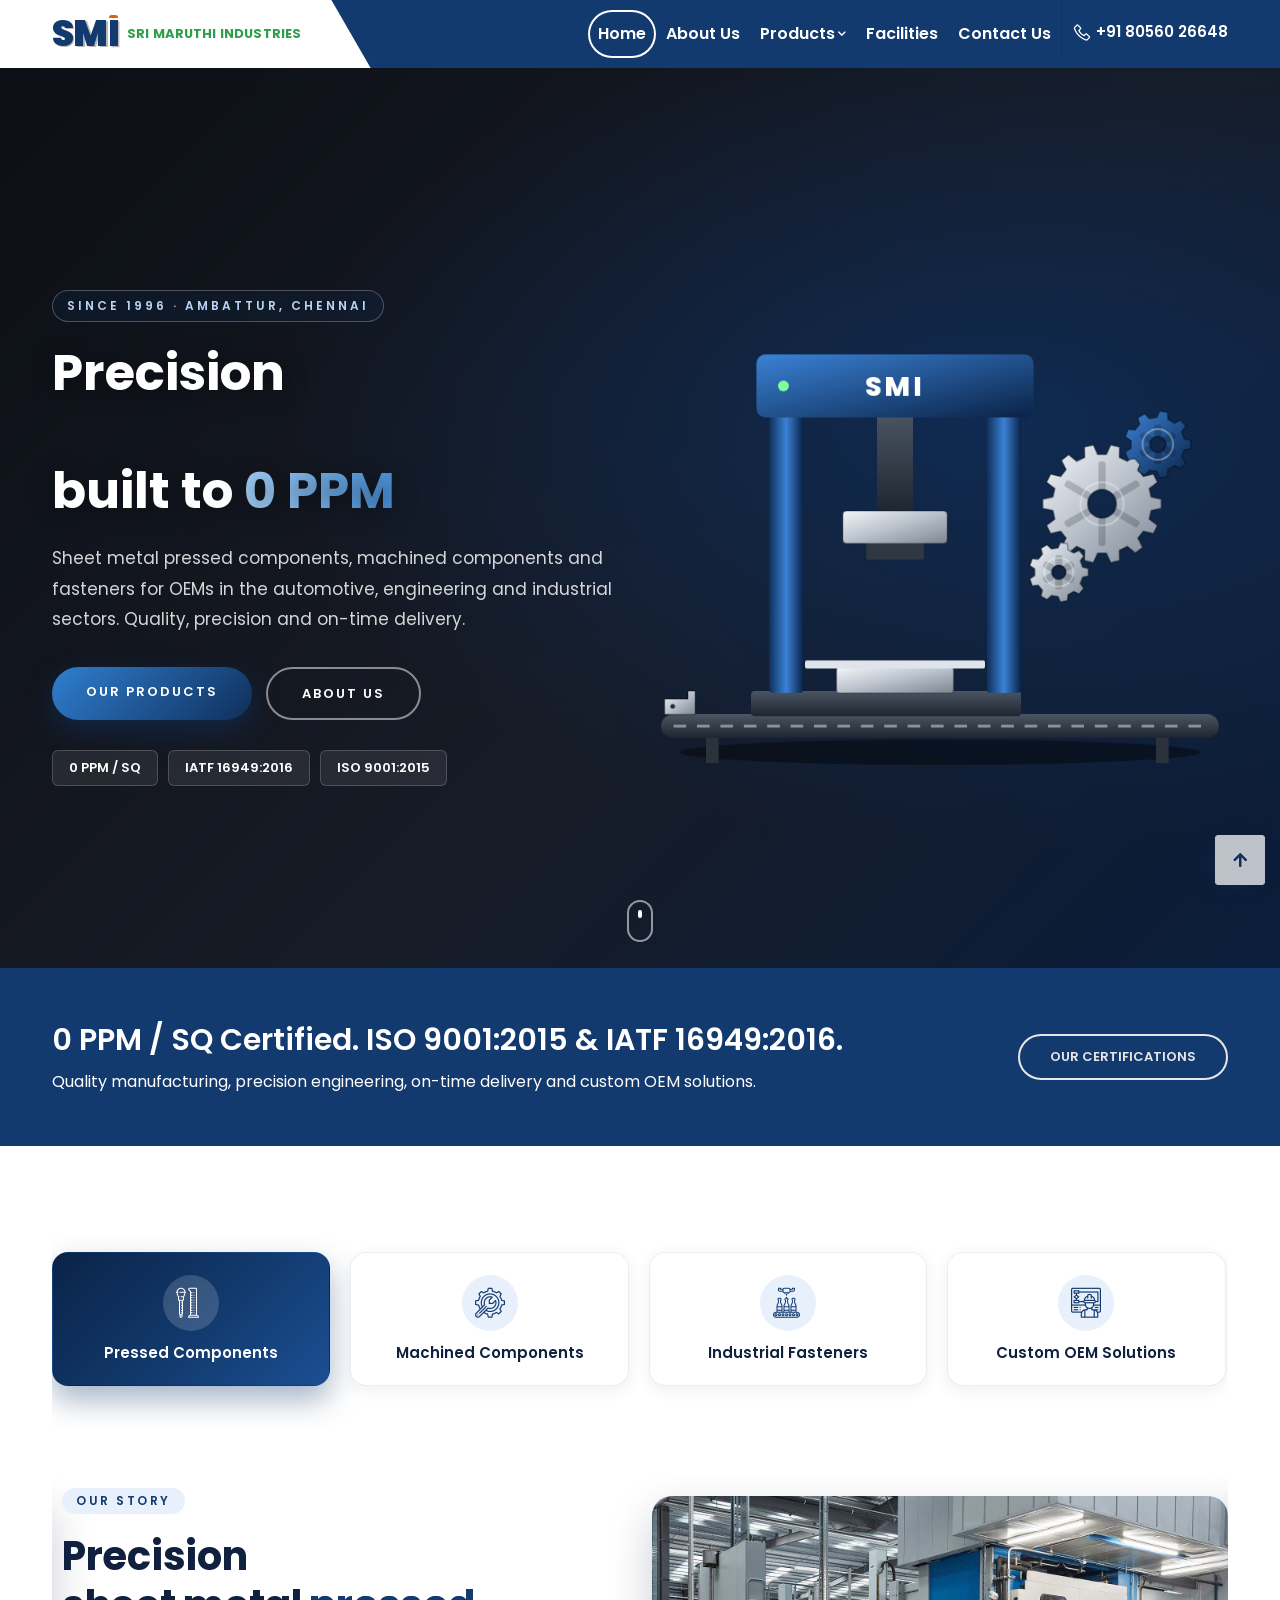
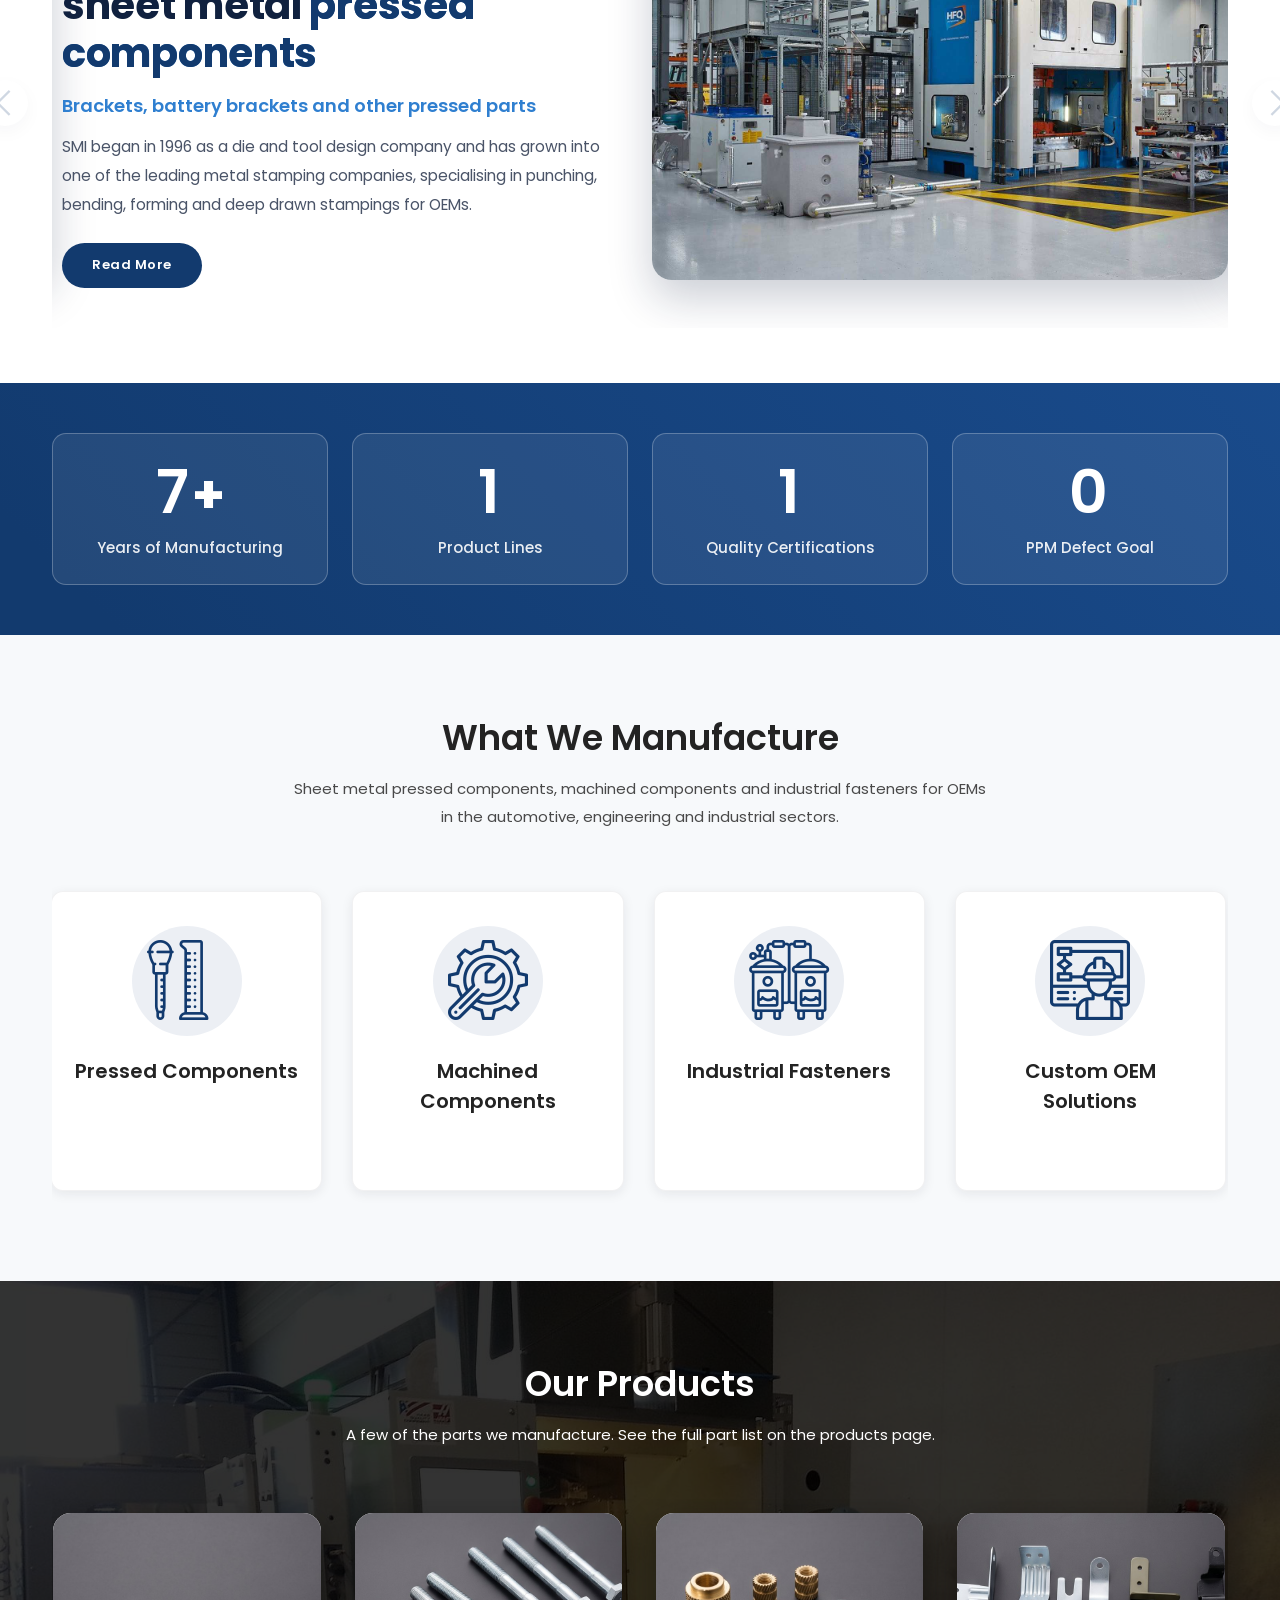
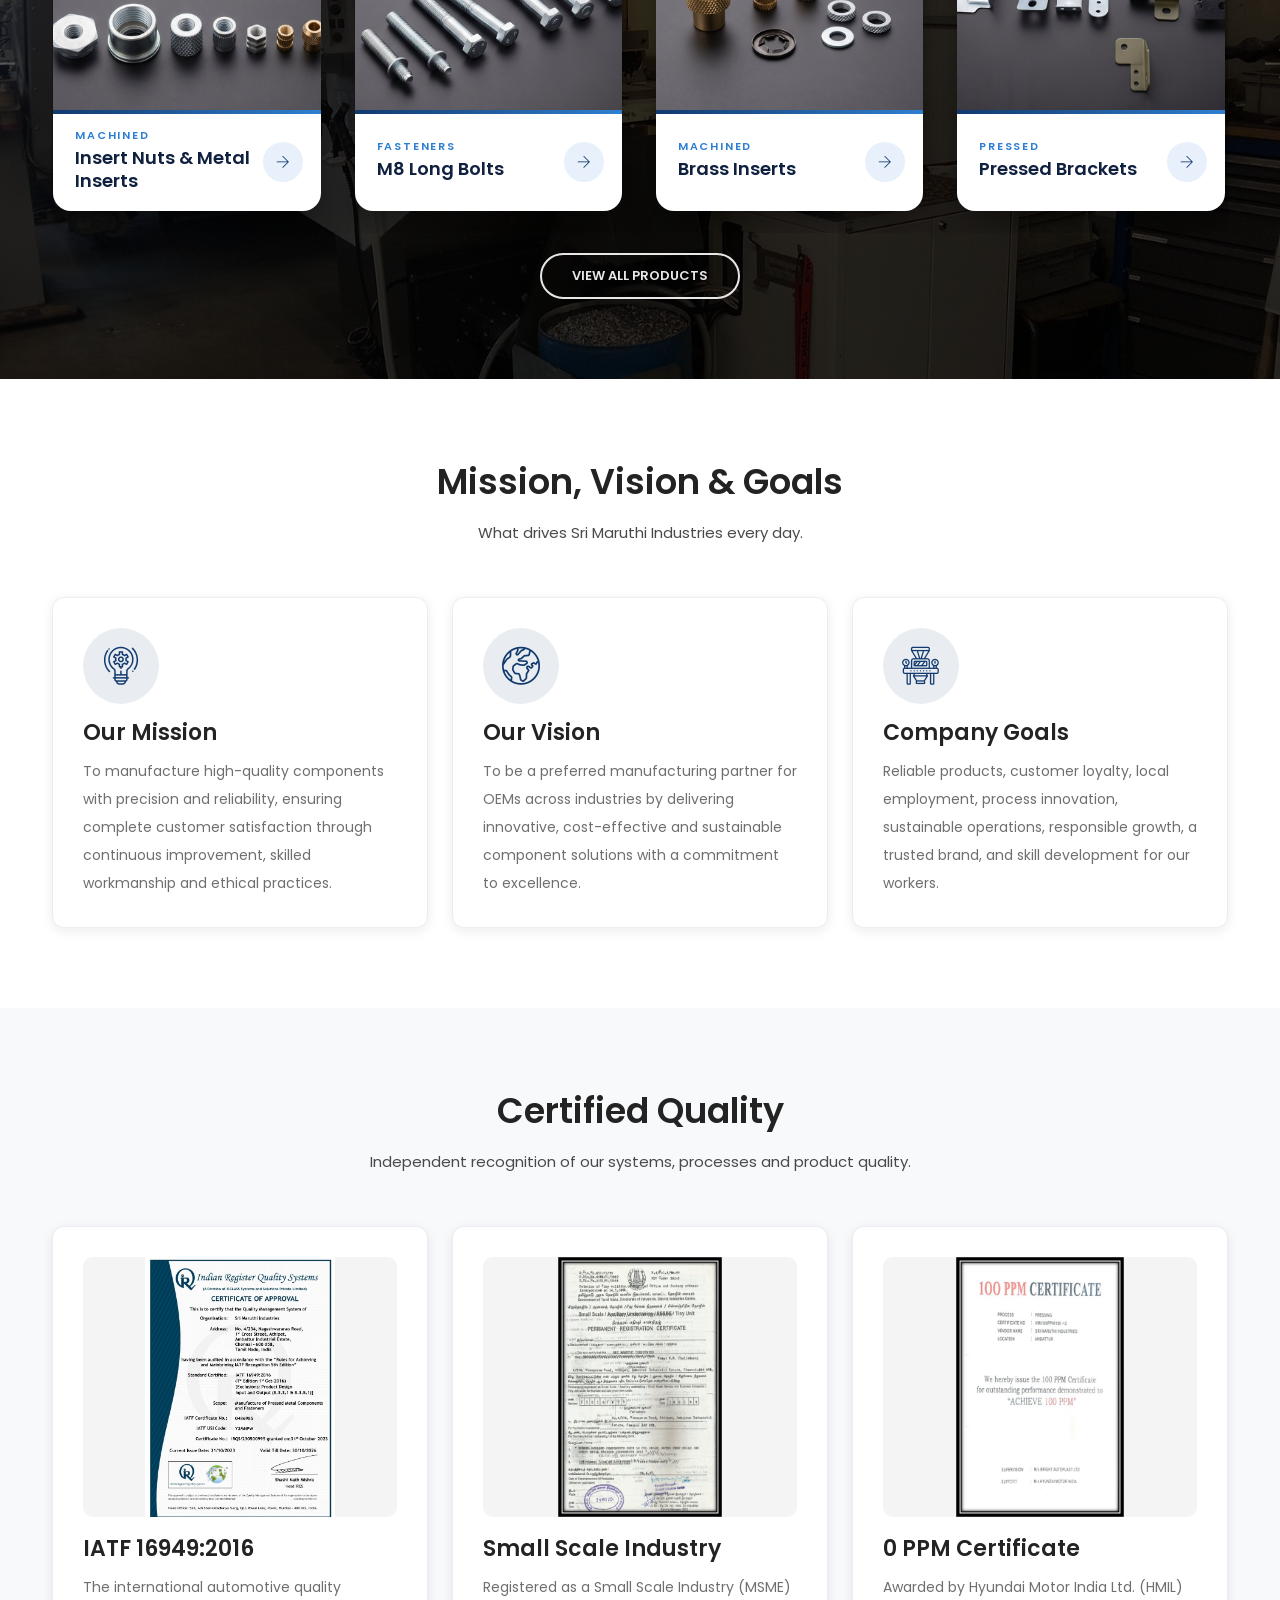
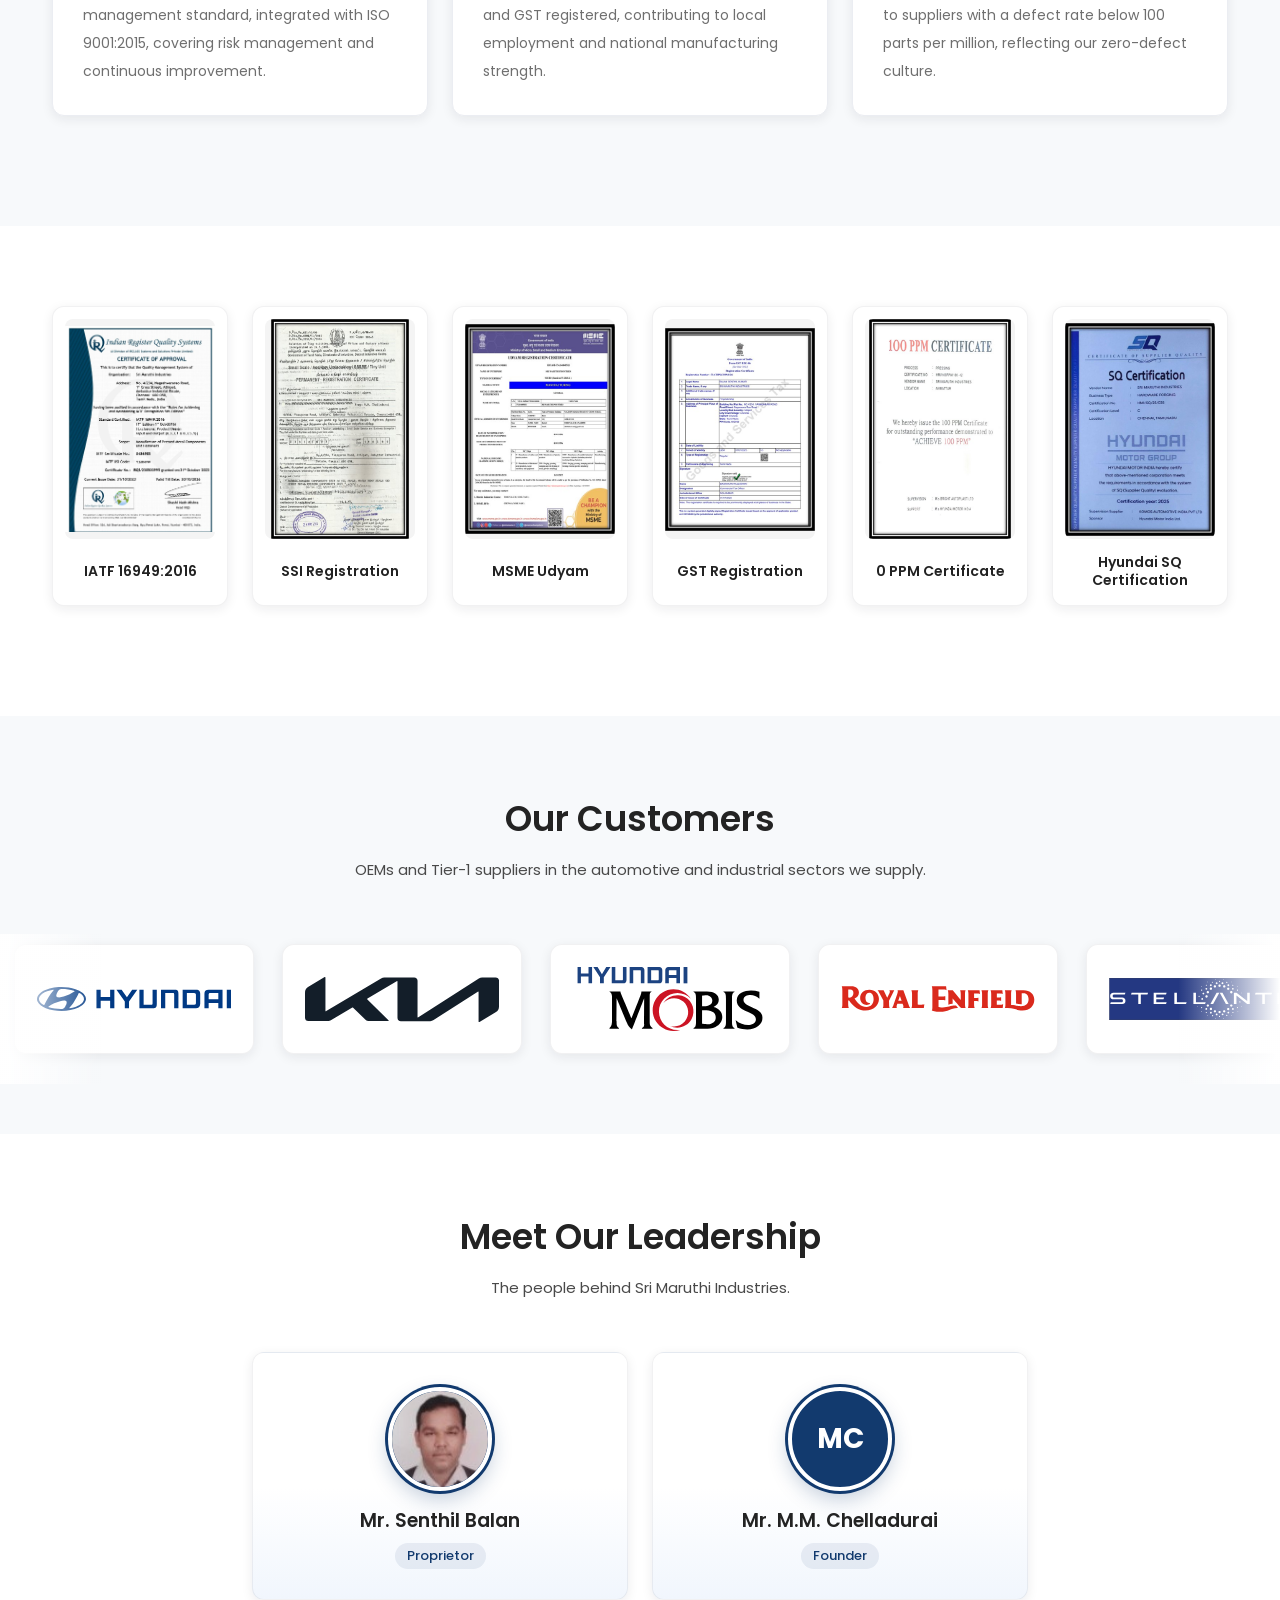
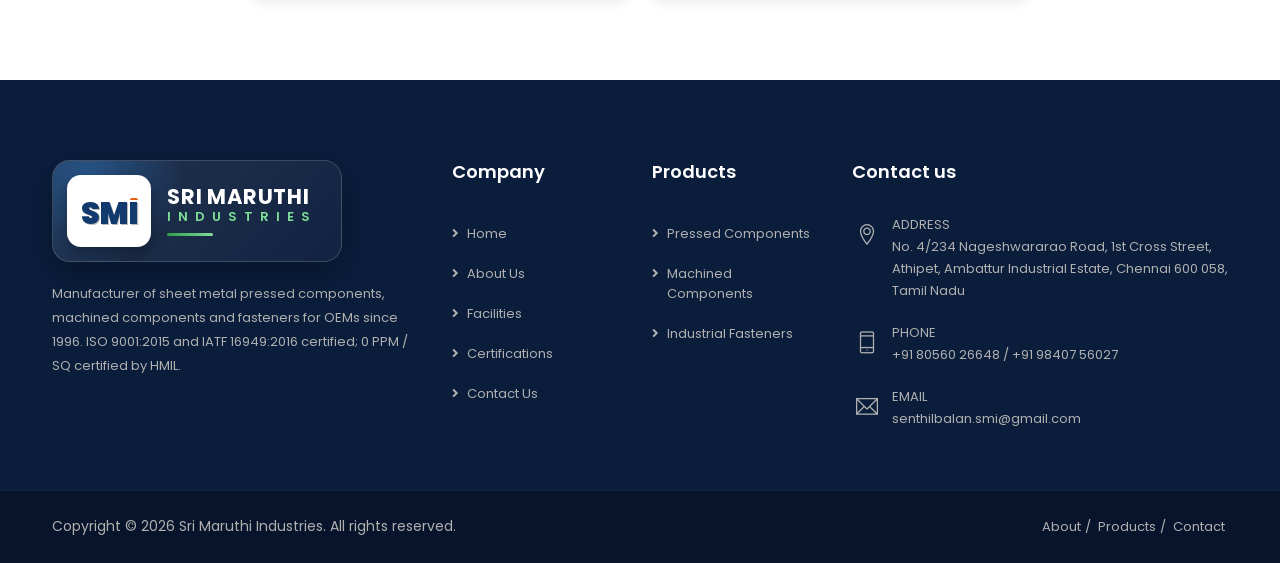
<file: index.html>
<!DOCTYPE html><html lang="en"><head>
	<meta charset="utf-8">
	<meta http-equiv="X-UA-Compatible" content="IE=edge">
	<meta name="description" content="Sri Maruthi Industries, Ambattur Chennai: OEM manufacturer of sheet metal pressed components, machined components and fasteners. 0 PPM certified, ISO 9001:2015 and IATF 16949:2016.">
	<meta property="og:title" content="Sri Maruthi Industries | Sheet Metal Pressed Components, Machined Components &amp; Fasteners, Chennai">
	<meta property="og:description" content="Sri Maruthi Industries, Ambattur Chennai: OEM manufacturer of sheet metal pressed components, machined components and fasteners. 0 PPM certified, ISO 9001:2015 and IATF 16949:2016.">
	<meta name="format-detection" content="telephone=no">
	<link rel="icon" href="images/favicon.ico?v=2" sizes="any">
	<link rel="icon" type="image/png" sizes="32x32" href="images/favicon-32.png?v=2">
	<link rel="icon" type="image/png" sizes="64x64" href="images/favicon.png?v=2">
	<link rel="apple-touch-icon" href="images/favicon-180.png?v=2">
	<meta name="theme-color" content="#123a6e">
	<title>Sri Maruthi Industries | Sheet Metal Pressed Components, Machined Components &amp; Fasteners, Chennai</title>
	<meta name="viewport" content="width=device-width, initial-scale=1">
	<link rel="stylesheet" type="text/css" href="css/plugins.css">
	<link rel="stylesheet" type="text/css" href="css/style.css">
	<link class="skin" rel="stylesheet" type="text/css" href="css/skin/skin-2.css">
	<link rel="stylesheet" type="text/css" href="css/templete.css">
	<link rel="preconnect" href="https://fonts.googleapis.com">
	<link href="https://fonts.googleapis.com/css2?family=Poppins:wght@300;400;500;600;700;800;900&family=Roboto:wght@400;500;700&display=swap" rel="stylesheet">
	<link rel="stylesheet" type="text/css" href="css/smi.css?v=20261010a">
	<link rel="stylesheet" type="text/css" href="css/smi-3d.css?v=20261010a">
</head>
<body id="bg">
<div class="page-wraper">
<div id="loading-area"></div>
<script>(function(){function d(){var e=document.getElementById("loading-area");if(e&&e.parentNode)e.parentNode.removeChild(e)}document.addEventListener("DOMContentLoaded",d);setTimeout(d,2500)})();</script>
    <header class="site-header mo-left header navstyle2">
        <div class="sticky-header main-bar-wraper header-curve navbar-expand-lg">
            <div class="main-bar clearfix bg-primary">
                <div class="container clearfix">
                    <div class="logo-header mostion logo-dark">
						<a class="smi-brand compact" href="index.html" aria-label="Sri Maruthi Industries"><span class="b-row"><span class="b-mark">SM<span class="b-i"><i></i></span></span><span class="b-name">SRI MARUTHI INDUSTRIES</span></span></a>
					</div>
                    <button class="navbar-toggler collapsed navicon justify-content-end" type="button" data-bs-toggle="collapse" data-bs-target="#navbarNavDropdown" aria-controls="navbarNavDropdown" aria-expanded="false" aria-label="Toggle navigation">
						<span></span><span></span><span></span>
					</button>
                    <div class="extra-nav">
                        <div class="extra-cell">
                            <a href="tel:+918056026648" class="smi-call"><i class="la la-phone"></i> +91 80560 26648</a>
                        </div>
                    </div>
                    <div class="header-nav navbar-collapse collapse justify-content-end" id="navbarNavDropdown">
						<div class="logo-header d-md-block d-lg-none">
							<a class="smi-brand compact" href="index.html" aria-label="Sri Maruthi Industries"><span class="b-row"><span class="b-mark">SM<span class="b-i"><i></i></span></span><span class="b-name">SRI MARUTHI INDUSTRIES</span></span></a>
						</div>
                        <ul class="nav navbar-nav">
<li class="active"><a href="index.html">Home</a></li>
<li><a href="about.html">About Us</a></li>
<li><a href="products.html">Products<i class="fas fa-chevron-down"></i></a><ul class="sub-menu"><li><a href="products.html#pressed">Pressed Components</a></li><li><a href="products.html#machined">Machined Components</a></li><li><a href="products.html#fasteners">Industrial Fasteners</a></li></ul></li>
<li><a href="facilities.html">Facilities</a></li>
<li><a href="contact.html">Contact Us</a></li>

						</ul>
						<div class="dlab-social-icon ind-social">
							<ul>
								<li><a class="site-button-link fa fa-phone" href="tel:+918056026648"></a></li>
								<li><a class="site-button-link fa fa-envelope" href="mailto:senthilbalan.smi@gmail.com"></a></li>
								<li><a class="site-button-link fa fa-map-marker-alt" href="contact.html#map"></a></li>
							</ul>
							<p>Sri Maruthi Industries</p>
						</div>
                    </div>
                </div>
            </div>
        </div>
    </header>
    <div class="page-content bg-white">
		
<section class="smi-hero" id="home">
  <div class="smi-hero-bg" aria-hidden="true">
    <svg viewBox="0 0 1440 800" preserveAspectRatio="xMidYMid slice">
      <g transform="translate(220 650)"><g class="spin vslow"><path d="M203.6 -24.1 L229.5 -15.3 L229.5 15.3 L203.6 24.1 L197.3 55.6 L217.9 73.6 L206.1 102.0 L178.9 100.2 L161.0 126.9 L173.1 151.4 L151.4 173.1 L126.9 161.0 L100.2 178.9 L102.0 206.1 L73.6 217.9 L55.6 197.3 L24.1 203.6 L15.3 229.5 L-15.3 229.5 L-24.1 203.6 L-55.6 197.3 L-73.6 217.9 L-102.0 206.1 L-100.2 178.9 L-126.9 161.0 L-151.4 173.1 L-173.1 151.4 L-161.0 126.9 L-178.9 100.2 L-206.1 102.0 L-217.9 73.6 L-197.3 55.6 L-203.6 24.1 L-229.5 15.3 L-229.5 -15.3 L-203.6 -24.1 L-197.3 -55.6 L-217.9 -73.6 L-206.1 -102.0 L-178.9 -100.2 L-161.0 -126.9 L-173.1 -151.4 L-151.4 -173.1 L-126.9 -161.0 L-100.2 -178.9 L-102.0 -206.1 L-73.6 -217.9 L-55.6 -197.3 L-24.1 -203.6 L-15.3 -229.5 L15.3 -229.5 L24.1 -203.6 L55.6 -197.3 L73.6 -217.9 L102.0 -206.1 L100.2 -178.9 L126.9 -161.0 L151.4 -173.1 L173.1 -151.4 L161.0 -126.9 L178.9 -100.2 L206.1 -102.0 L217.9 -73.6 L197.3 -55.6 Z M60.0 0 A60.0 60.0 0 1 0 -60.0 0 A60.0 60.0 0 1 0 60.0 0 Z" fill="none" stroke="rgba(255,255,255,.07)" stroke-width="2" fill-rule="evenodd"/></g></g> <g transform="translate(1240 150)"><g class="spin rev vslow"><path d="M166.5 -22.6 L189.4 -14.5 L189.4 14.5 L166.5 22.6 L159.8 51.9 L177.0 69.2 L164.4 95.2 L140.2 92.6 L121.4 116.1 L129.4 139.1 L106.8 157.1 L86.2 144.2 L59.0 157.3 L56.3 181.5 L28.0 187.9 L15.1 167.3 L-15.1 167.3 L-28.0 187.9 L-56.3 181.5 L-59.0 157.3 L-86.2 144.2 L-106.8 157.1 L-129.4 139.1 L-121.4 116.1 L-140.2 92.6 L-164.4 95.2 L-177.0 69.2 L-159.8 51.9 L-166.5 22.6 L-189.4 14.5 L-189.4 -14.5 L-166.5 -22.6 L-159.8 -51.9 L-177.0 -69.2 L-164.4 -95.2 L-140.2 -92.6 L-121.4 -116.1 L-129.4 -139.1 L-106.8 -157.1 L-86.2 -144.2 L-59.0 -157.3 L-56.3 -181.5 L-28.0 -187.9 L-15.1 -167.3 L15.1 -167.3 L28.0 -187.9 L56.3 -181.5 L59.0 -157.3 L86.2 -144.2 L106.8 -157.1 L129.4 -139.1 L121.4 -116.1 L140.2 -92.6 L164.4 -95.2 L177.0 -69.2 L159.8 -51.9 Z M50.0 0 A50.0 50.0 0 1 0 -50.0 0 A50.0 50.0 0 1 0 50.0 0 Z" fill="none" stroke="rgba(255,255,255,.07)" stroke-width="2" fill-rule="evenodd"/></g></g> <g transform="translate(760 820)"><g class="spin vslow"><path d="M130.4 -20.6 L149.4 -13.3 L149.4 13.3 L130.4 20.6 L123.2 47.3 L136.1 63.2 L122.7 86.3 L102.6 83.1 L83.1 102.6 L86.3 122.7 L63.2 136.1 L47.3 123.2 L20.6 130.4 L13.3 149.4 L-13.3 149.4 L-20.6 130.4 L-47.3 123.2 L-63.2 136.1 L-86.3 122.7 L-83.1 102.6 L-102.6 83.1 L-122.7 86.3 L-136.1 63.2 L-123.2 47.3 L-130.4 20.6 L-149.4 13.3 L-149.4 -13.3 L-130.4 -20.6 L-123.2 -47.3 L-136.1 -63.2 L-122.7 -86.3 L-102.6 -83.1 L-83.1 -102.6 L-86.3 -122.7 L-63.2 -136.1 L-47.3 -123.2 L-20.6 -130.4 L-13.3 -149.4 L13.3 -149.4 L20.6 -130.4 L47.3 -123.2 L63.2 -136.1 L86.3 -122.7 L83.1 -102.6 L102.6 -83.1 L122.7 -86.3 L136.1 -63.2 L123.2 -47.3 Z M40.0 0 A40.0 40.0 0 1 0 -40.0 0 A40.0 40.0 0 1 0 40.0 0 Z" fill="none" stroke="rgba(255,255,255,.07)" stroke-width="2" fill-rule="evenodd"/></g></g>
    </svg>
  </div>
  <div class="container smi-hero-inner">
    <div class="row align-items-center">
      <div class="col-lg-6 smi-hero-copy">
        <span class="smi-hero-eyebrow">SINCE 1996 &middot; AMBATTUR, CHENNAI</span>
        <h1>Precision<br><span class="smi-rotor" data-words="Pressed Components|Machined Components|Industrial Fasteners|OEM Solutions">Pressed Components</span><br>built to <em>0 PPM</em></h1>
        <p>Sheet metal pressed components, machined components and fasteners for OEMs in the automotive, engineering and industrial sectors. Quality, precision and on-time delivery.</p>
        <div class="smi-hero-actions"><a href="products.html" class="smi-hero-btn">Our Products</a><a href="about.html" class="smi-hero-btn ghost">About Us</a></div>
        <ul class="smi-hero-badges"><li>0 PPM / SQ</li><li>IATF 16949:2016</li><li>ISO 9001:2015</li></ul>
      </div>
      <div class="col-lg-6">
        <div class="smi-hero-art" id="heroArt">
          <svg viewBox="0 0 640 540" role="img" aria-label="Animated stamping press, gears and bolts">
            <defs>
              <linearGradient id="gMetal" x1="0" y1="0" x2="1" y2="1"><stop offset="0" stop-color="#f4f6f9"/><stop offset=".5" stop-color="#b9c1cb"/><stop offset="1" stop-color="#7d8793"/></linearGradient>
              <linearGradient id="gSteel" x1="0" y1="0" x2="0" y2="1"><stop offset="0" stop-color="#4b5563"/><stop offset="1" stop-color="#1f2630"/></linearGradient>
              <linearGradient id="gRed" x1="0" y1="0" x2="1" y2="1"><stop offset="0" stop-color="#3b82d6"/><stop offset="1" stop-color="#0a2347"/></linearGradient>
              <linearGradient id="gRedV" x1="0" y1="0" x2="1" y2="0"><stop offset="0" stop-color="#0f2f5a"/><stop offset=".5" stop-color="#3b82d6"/><stop offset="1" stop-color="#0a2347"/></linearGradient>
              <radialGradient id="gGlow" cx=".5" cy=".5" r=".5"><stop offset="0" stop-color="#2f7fd0" stop-opacity=".35"/><stop offset="1" stop-color="#2f7fd0" stop-opacity="0"/></radialGradient>
              <filter id="fShadow" x="-20%" y="-20%" width="140%" height="150%"><feDropShadow dx="0" dy="10" stdDeviation="8" flood-color="#000" flood-opacity=".45"/></filter>
            </defs>
            <circle cx="320" cy="260" r="250" fill="url(#gGlow)" class="glow"/>
            <g class="layer l1"><circle class="ptc" cx="60" cy="120" r="2.5" style="animation-delay:-1.0s;animation-duration:9s"/><circle class="ptc" cx="140" cy="60" r="2.0" style="animation-delay:-4.0s;animation-duration:11s"/><circle class="ptc" cx="330" cy="40" r="3.0" style="animation-delay:-2.0s;animation-duration:10s"/><circle class="ptc" cx="470" cy="90" r="2.0" style="animation-delay:-6.0s;animation-duration:12s"/><circle class="ptc" cx="590" cy="60" r="2.5" style="animation-delay:-3.0s;animation-duration:9s"/><circle class="ptc" cx="610" cy="300" r="2.0" style="animation-delay:-5.0s;animation-duration:13s"/><circle class="ptc" cx="40" cy="380" r="3.0" style="animation-delay:-7.0s;animation-duration:10s"/><circle class="ptc" cx="200" cy="330" r="2.0" style="animation-delay:-2.0s;animation-duration:11s"/><circle class="ptc" cx="420" cy="380" r="2.5" style="animation-delay:-8.0s;animation-duration:12s"/><circle class="ptc" cx="560" cy="440" r="2.0" style="animation-delay:-1.0s;animation-duration:9s"/><circle class="ptc" cx="100" cy="450" r="2.0" style="animation-delay:-5.0s;animation-duration:10s"/><circle class="ptc" cx="300" cy="470" r="2.5" style="animation-delay:-3.0s;animation-duration:13s"/></g>

            <g class="layer l2">
              <!-- gears -->
              <g transform="translate(500 232)"><g class="spin"><path d="M54.5 -7.4 L65.8 -5.0 L65.8 5.0 L54.5 7.4 L52.3 17.0 L61.5 24.0 L57.1 33.1 L45.9 30.3 L39.8 38.0 L45.0 48.3 L37.1 54.6 L28.2 47.2 L19.3 51.5 L19.5 63.0 L9.7 65.3 L4.9 54.8 L-4.9 54.8 L-9.7 65.3 L-19.5 63.0 L-19.3 51.5 L-28.2 47.2 L-37.1 54.6 L-45.0 48.3 L-39.8 38.0 L-45.9 30.3 L-57.1 33.1 L-61.5 24.0 L-52.3 17.0 L-54.5 7.4 L-65.8 5.0 L-65.8 -5.0 L-54.5 -7.4 L-52.3 -17.0 L-61.5 -24.0 L-57.1 -33.1 L-45.9 -30.3 L-39.8 -38.0 L-45.0 -48.3 L-37.1 -54.6 L-28.2 -47.2 L-19.3 -51.5 L-19.5 -63.0 L-9.7 -65.3 L-4.9 -54.8 L4.9 -54.8 L9.7 -65.3 L19.5 -63.0 L19.3 -51.5 L28.2 -47.2 L37.1 -54.6 L45.0 -48.3 L39.8 -38.0 L45.9 -30.3 L57.1 -33.1 L61.5 -24.0 L52.3 -17.0 Z M16.0 0 A16.0 16.0 0 1 0 -16.0 0 A16.0 16.0 0 1 0 16.0 0 Z" fill="url(#gMetal)" fill-rule="evenodd" stroke="rgba(0,0,0,.35)" stroke-width="1.5"/><rect x="-4" y="-47.0" width="8" height="33.0" rx="3" fill="rgba(0,0,0,.18)" transform="rotate(0)"/><rect x="-4" y="-47.0" width="8" height="33.0" rx="3" fill="rgba(0,0,0,.18)" transform="rotate(60)"/><rect x="-4" y="-47.0" width="8" height="33.0" rx="3" fill="rgba(0,0,0,.18)" transform="rotate(120)"/><rect x="-4" y="-47.0" width="8" height="33.0" rx="3" fill="rgba(0,0,0,.18)" transform="rotate(180)"/><rect x="-4" y="-47.0" width="8" height="33.0" rx="3" fill="rgba(0,0,0,.18)" transform="rotate(240)"/><rect x="-4" y="-47.0" width="8" height="33.0" rx="3" fill="rgba(0,0,0,.18)" transform="rotate(300)"/><circle r="24" fill="none" stroke="rgba(255,255,255,.35)" stroke-width="2"/></g></g> <g transform="translate(562 166)"><g class="spin rev fast"><path d="M29.3 -6.2 L36.7 -4.4 L36.7 4.4 L29.3 6.2 L26.5 14.1 L31.0 20.3 L25.3 27.0 L18.5 23.6 L11.2 27.8 L10.7 35.4 L2.1 36.9 L-1.0 30.0 L-9.3 28.5 L-14.6 34.0 L-22.2 29.6 L-20.1 22.3 L-25.4 15.9 L-33.0 16.7 L-36.0 8.4 L-29.7 4.2 L-29.7 -4.2 L-36.0 -8.4 L-33.0 -16.7 L-25.4 -15.9 L-20.1 -22.3 L-22.2 -29.6 L-14.6 -34.0 L-9.3 -28.5 L-1.0 -30.0 L2.1 -36.9 L10.7 -35.4 L11.2 -27.8 L18.5 -23.6 L25.3 -27.0 L31.0 -20.3 L26.5 -14.1 Z M9.0 0 A9.0 9.0 0 1 0 -9.0 0 A9.0 9.0 0 1 0 9.0 0 Z" fill="url(#gRed)" fill-rule="evenodd" stroke="rgba(0,0,0,.35)" stroke-width="1.5"/><rect x="-4" y="-22.0" width="8" height="15.0" rx="3" fill="rgba(0,0,0,.18)" transform="rotate(0)"/><rect x="-4" y="-22.0" width="8" height="15.0" rx="3" fill="rgba(0,0,0,.18)" transform="rotate(60)"/><rect x="-4" y="-22.0" width="8" height="15.0" rx="3" fill="rgba(0,0,0,.18)" transform="rotate(120)"/><rect x="-4" y="-22.0" width="8" height="15.0" rx="3" fill="rgba(0,0,0,.18)" transform="rotate(180)"/><rect x="-4" y="-22.0" width="8" height="15.0" rx="3" fill="rgba(0,0,0,.18)" transform="rotate(240)"/><rect x="-4" y="-22.0" width="8" height="15.0" rx="3" fill="rgba(0,0,0,.18)" transform="rotate(300)"/><circle r="17" fill="none" stroke="rgba(255,255,255,.35)" stroke-width="2"/></g></g> <g transform="translate(452 308)"><g class="spin rev fast"><path d="M26.4 -5.6 L32.8 -3.9 L32.8 3.9 L26.4 5.6 L23.8 12.7 L27.6 18.1 L22.6 24.1 L16.6 21.3 L10.1 25.0 L9.5 31.6 L1.8 32.9 L-0.9 27.0 L-8.3 25.7 L-13.0 30.3 L-19.8 26.4 L-18.1 20.1 L-22.9 14.3 L-29.5 14.9 L-32.1 7.5 L-26.7 3.8 L-26.7 -3.8 L-32.1 -7.5 L-29.5 -14.9 L-22.9 -14.3 L-18.1 -20.1 L-19.8 -26.4 L-13.0 -30.3 L-8.3 -25.7 L-0.9 -27.0 L1.8 -32.9 L9.5 -31.6 L10.1 -25.0 L16.6 -21.3 L22.6 -24.1 L27.6 -18.1 L23.8 -12.7 Z M8.0 0 A8.0 8.0 0 1 0 -8.0 0 A8.0 8.0 0 1 0 8.0 0 Z" fill="url(#gMetal)" fill-rule="evenodd" stroke="rgba(0,0,0,.35)" stroke-width="1.5"/><rect x="-4" y="-19.0" width="8" height="13.0" rx="3" fill="rgba(0,0,0,.18)" transform="rotate(0)"/><rect x="-4" y="-19.0" width="8" height="13.0" rx="3" fill="rgba(0,0,0,.18)" transform="rotate(60)"/><rect x="-4" y="-19.0" width="8" height="13.0" rx="3" fill="rgba(0,0,0,.18)" transform="rotate(120)"/><rect x="-4" y="-19.0" width="8" height="13.0" rx="3" fill="rgba(0,0,0,.18)" transform="rotate(180)"/><rect x="-4" y="-19.0" width="8" height="13.0" rx="3" fill="rgba(0,0,0,.18)" transform="rotate(240)"/><rect x="-4" y="-19.0" width="8" height="13.0" rx="3" fill="rgba(0,0,0,.18)" transform="rotate(300)"/><circle r="16" fill="none" stroke="rgba(255,255,255,.35)" stroke-width="2"/></g></g>
            </g>

            <g class="layer l3">
              <ellipse class="floor-shadow" cx="320" cy="508" rx="290" ry="14" fill="rgba(0,0,0,.4)"/>
              <!-- conveyor -->
              <rect x="10" y="466" width="620" height="26" rx="13" fill="url(#gSteel)"/>
              <line class="belt" x1="24" y1="479" x2="616" y2="479" stroke="rgba(255,255,255,.45)" stroke-width="3" stroke-dasharray="14 12"/>
              <rect x="60" y="492" width="14" height="28" fill="#2b323c"/><rect x="560" y="492" width="14" height="28" fill="#2b323c"/>
              <g transform="translate(14 449)"><g class="belt-parts"><g class="belt-part" style="animation-delay:-0s"><path d="M0 0 h26 v-9 h8 v26 h-34 z" fill="url(#gMetal)" stroke="rgba(0,0,0,.4)"/><circle cx="9" cy="8" r="2.6" fill="#232a33"/></g><g class="belt-part" style="animation-delay:-2s"><path d="M0 0 h26 v-9 h8 v26 h-34 z" fill="url(#gMetal)" stroke="rgba(0,0,0,.4)"/><circle cx="9" cy="8" r="2.6" fill="#232a33"/></g><g class="belt-part" style="animation-delay:-4s"><path d="M0 0 h26 v-9 h8 v26 h-34 z" fill="url(#gMetal)" stroke="rgba(0,0,0,.4)"/><circle cx="9" cy="8" r="2.6" fill="#232a33"/></g><g class="belt-part" style="animation-delay:-6s"><path d="M0 0 h26 v-9 h8 v26 h-34 z" fill="url(#gMetal)" stroke="rgba(0,0,0,.4)"/><circle cx="9" cy="8" r="2.6" fill="#232a33"/></g></g></g>
              <!-- press -->
              <rect x="110" y="440" width="300" height="28" rx="4" fill="url(#gSteel)"/>
              <rect x="130" y="120" width="38" height="322" rx="4" fill="url(#gRedV)"/>
              <rect x="372" y="120" width="38" height="322" rx="4" fill="url(#gRedV)"/>
              <rect x="205" y="414" width="130" height="28" rx="3" fill="url(#gMetal)" stroke="rgba(0,0,0,.3)"/>
              <rect x="170" y="406" width="200" height="9" rx="2" fill="#dfe4ea" class="sheet"/>
              <g class="ram">
                <rect x="250" y="130" width="40" height="112" rx="4" fill="url(#gSteel)"/>
                <rect x="212" y="240" width="116" height="36" rx="4" fill="url(#gMetal)" stroke="rgba(0,0,0,.35)"/>
                <rect x="238" y="276" width="64" height="18" rx="2" fill="#2f3742"/>
              </g>
              <rect x="116" y="66" width="308" height="70" rx="10" fill="url(#gRed)"/>
              <text x="270" y="112" text-anchor="middle" font-family="Poppins,Arial,sans-serif" font-weight="800" font-size="30" fill="#fff" letter-spacing="3">SMI</text>
              <circle class="lamp" cx="146" cy="101" r="6" fill="#7dff9a"/>
              <g transform="translate(270 404)"><circle class="flash" r="26" fill="#ffd27a"/><line class="spark" x1="0" y1="0" x2="-13.2" y2="-4.8" style="--dx:-35.7px;--dy:-13.0px"/><line class="spark" x1="0" y1="0" x2="-9.9" y2="-9.9" style="--dx:-26.9px;--dy:-26.9px"/><line class="spark" x1="0" y1="0" x2="-4.8" y2="-13.2" style="--dx:-13.0px;--dy:-35.7px"/><line class="spark" x1="0" y1="0" x2="4.8" y2="-13.2" style="--dx:13.0px;--dy:-35.7px"/><line class="spark" x1="0" y1="0" x2="9.9" y2="-9.9" style="--dx:26.9px;--dy:-26.9px"/><line class="spark" x1="0" y1="0" x2="13.2" y2="-4.8" style="--dx:35.7px;--dy:-13.0px"/><line class="spark" x1="0" y1="0" x2="-13.8" y2="2.4" style="--dx:-37.4px;--dy:6.6px"/><line class="spark" x1="0" y1="0" x2="13.9" y2="-1.2" style="--dx:37.9px;--dy:-3.3px"/></g>
            </g>

            <g class="layer l4">
              <g transform="translate(520 372)"><g class="floaty">
                <g transform="rotate(-28)">
                  <polygon points="30.0,0.0 15.0,26.0 -15.0,26.0 -30.0,0.0 -15.0,-26.0 15.0,-26.0" fill="url(#gMetal)" stroke="rgba(0,0,0,.4)" transform="translate(-34 0) scale(.85)"/>
                  <rect x="-14" y="-9" width="104" height="18" fill="url(#gMetal)" stroke="rgba(0,0,0,.35)"/>
                  <g class="thread" stroke="rgba(0,0,0,.35)" stroke-width="2" stroke-dasharray="4 6"><line x1="26" y1="-5" x2="90" y2="-5"/><line x1="26" y1="0" x2="90" y2="0"/><line x1="26" y1="5" x2="90" y2="5"/></g>
                </g></g></g>
              <g transform="translate(70 300)"><g class="floaty slow"><g class="spin slow"><polygon points="24.0,0.0 12.0,20.8 -12.0,20.8 -24.0,0.0 -12.0,-20.8 12.0,-20.8" fill="url(#gMetal)" stroke="rgba(0,0,0,.4)"/><circle r="11" fill="#1f2630"/></g></g></g>
              <g transform="translate(580 70)"><g class="floaty"><g class="spin rev slow"><polygon points="15.0,0.0 7.5,13.0 -7.5,13.0 -15.0,0.0 -7.5,-13.0 7.5,-13.0" fill="url(#gRed)" stroke="rgba(0,0,0,.4)"/><circle r="8" fill="#1f2630"/></g></g></g>
            </g>
          </svg>
        </div>
      </div>
    </div>
  </div>
  <a href="#after-hero" class="smi-hero-scroll" aria-label="Scroll down"><span></span></a>
</section>
<div id="after-hero"></div>
<div class="content-block">
			<div class="section-full call-action bg-primary wow fadeIn" data-wow-duration="2s" data-wow-delay="0.2s">
				<div class="container"><div class="row">
					<div class="col-lg-9 text-white">
						<h2 class="title">0 PPM / SQ Certified. ISO 9001:2015 &amp; IATF 16949:2016.</h2>
						<p class="m-b0">Quality manufacturing, precision engineering, on-time delivery and custom OEM solutions.</p>
					</div>
					<div class="col-lg-3 d-flex"><a href="about.html#certifications" class="site-button white align-self-center outline ms-auto radius-xl outline-2 btnhover16">OUR CERTIFICATIONS</a></div>
				</div></div>
			</div>
			<div class="section-full content-inner bg-white wow fadeIn" data-wow-duration="2s" data-wow-delay="0.4s">
				<div class="container"><div class="on-show-slider">
					<div id="sync2" class="owl-carousel owl-theme owl-none owl-dots-none project-list">
<div class="item"><div class="project-owbx"><i class="flaticon-robot-arm"></i><h4 class="title">Pressed Components</h4></div></div>
<div class="item"><div class="project-owbx"><i class="flaticon-settings"></i><h4 class="title">Machined Components</h4></div></div>
<div class="item"><div class="project-owbx active"><i class="flaticon-factory-1"></i><h4 class="title">Industrial Fasteners</h4></div></div>
<div class="item"><div class="project-owbx"><i class="flaticon-engineer-1"></i><h4 class="title">Custom OEM Solutions</h4></div></div>
<div class="item"><div class="project-owbx"><i class="flaticon-shield"></i><h4 class="title">0 PPM Certified</h4></div></div>

					</div>
					<div id="sync1" class="owl-carousel owl-theme owl-btn-center-lr m-b5 owl-dots-none owl-btn-3 primary">
<div class="item"><div class="row align-items-center"><div class="col-lg-6 col-md-6 m-b30"><div class="our-story"><span>OUR STORY</span><h2 class="title">Precision <br>sheet metal <span class="text-primary">pressed components</span></h2><h4 class="title">Brackets, battery brackets and other pressed parts</h4><p>SMI began in 1996 as a die and tool design company and has grown into one of the leading metal stamping companies, specialising in punching, bending, forming and deep drawn stampings for OEMs.</p><a href="products.html" class="site-button btnhover16">Read More</a></div></div><div class="col-lg-6 col-md-6 m-b30"><img loading="lazy" decoding="async" src="images/web/stamping-line.jpg" class="radius-sm story-img" alt="Pressed Components"></div></div></div>
<div class="item"><div class="row align-items-center"><div class="col-lg-6 col-md-6 m-b30"><img loading="lazy" decoding="async" src="images/smi/inserts-nuts.jpg" class="radius-sm story-img" alt="Machined Components"></div><div class="col-lg-6 col-md-6 m-b30"><div class="our-story content-bx1"><span>OUR STORY</span><h2 class="title">Machined <br>inserts, nuts <span class="text-primary">&amp; bolts</span></h2><h4 class="title">Expanded into machining in 2011</h4><p>From M4 brass inserts to M18 insert nuts, our A-32 machines, tapping, drilling and grinding capacity produce precise machined components on rods up to 32 mm diameter.</p><a href="products.html" class="site-button btnhover16">Read More</a></div></div></div></div>
<div class="item"><div class="row align-items-center"><div class="col-lg-6 col-md-6 m-b30"><div class="our-story"><span>OUR STORY</span><h2 class="title">Industrial <br>fasteners <span class="text-primary">in-house forged</span></h2><h4 class="title">Diversified into fasteners in 2024</h4><p>Our forging shop floor runs cold forging for 8 mm to 12 mm wire, hex head trimming and bolt thread rolling, so bolts such as M8 long bolts are produced end to end under one roof.</p><a href="products.html" class="site-button btnhover16">Read More</a></div></div><div class="col-lg-6 col-md-6 m-b30"><img loading="lazy" decoding="async" src="images/smi/long-bolts.jpg" class="radius-sm story-img" alt="Industrial Fasteners"></div></div></div>
<div class="item"><div class="row align-items-center"><div class="col-lg-6 col-md-6 m-b30"><img loading="lazy" decoding="async" src="images/smi/all-components.jpg" class="radius-sm story-img" alt="Custom OEM Solutions"></div><div class="col-lg-6 col-md-6 m-b30"><div class="our-story content-bx1"><span>OUR STORY</span><h2 class="title">Custom <br>OEM <span class="text-primary">solutions</span></h2><h4 class="title">Built to your drawings and tolerances</h4><p>We serve Original Equipment Manufacturers in the automotive, engineering and industrial sectors, with a focus on quality manufacturing, precision engineering and on-time delivery.</p><a href="about.html" class="site-button btnhover16">Read More</a></div></div></div></div>
<div class="item"><div class="row align-items-center"><div class="col-lg-6 col-md-6 m-b30"><div class="our-story"><span>OUR STORY</span><h2 class="title">Quality you <br>can <span class="text-primary">measure</span></h2><h4 class="title">ISO 9001:2015 | IATF 16949:2016 | 0 PPM / SQ</h4><p>Our zero-defect culture is backed by in-house inspection with verniers, micrometers, go/no-go snap, ring and thread plug gauges, a DFT coating thickness meter and a lux meter.</p><a href="about.html" class="site-button btnhover16">Read More</a></div></div><div class="col-lg-6 col-md-6 m-b30"><img loading="lazy" decoding="async" src="images/smi/factory-front.jpg" class="radius-sm story-img" alt="0 PPM Certified"></div></div></div>

					</div>
				</div></div>
			</div>
			<div class="section-full bg-primary text-white overlay-primary-dark smi-counters">
				<div class="container"><div class="row text-center">
					<div class="col-lg-3 col-6 m-b30"><div class="counter-style-5"><div><span class="counter">30</span>+</div><span class="counter-text">Years of Manufacturing</span></div></div>
					<div class="col-lg-3 col-6 m-b30"><div class="counter-style-5"><div><span class="counter">3</span></div><span class="counter-text">Product Lines</span></div></div>
					<div class="col-lg-3 col-6 m-b30"><div class="counter-style-5"><div><span class="counter">3</span></div><span class="counter-text">Quality Certifications</span></div></div>
					<div class="col-lg-3 col-6 m-b30"><div class="counter-style-5"><div><span class="counter">0</span></div><span class="counter-text">PPM Defect Goal</span></div></div>
				</div></div>
			</div>
			<div class="section-full content-inner bg-gray wow fadeIn" data-wow-duration="2s" data-wow-delay="0.6s">
				<div class="container">
					<div class="section-head text-black text-center"><h2 class="title">What We Manufacture</h2><p>Sheet metal pressed components, machined components and industrial fasteners for OEMs in the automotive, engineering and industrial sectors.</p></div>
					<div class="row"><div class="col-lg-12">
						<div class="img-carousel-dots owl-theme owl-dots-none owl-carousel owl-btn-center-lr owl-btn-3">
<div class="item"><div class="service-box style1"><div class="icon-xl m-b20 text-primary radius"><a href="products.html#pressed" class="icon-cell"><i class="flaticon-robot-arm"></i></a></div><h3 class="title">Pressed Components</h3></div></div>
<div class="item"><div class="service-box style1"><div class="icon-xl m-b20 text-primary radius"><a href="products.html#machined" class="icon-cell"><i class="flaticon-settings"></i></a></div><h3 class="title">Machined Components</h3></div></div>
<div class="item"><div class="service-box style1"><div class="icon-xl m-b20 text-primary radius"><a href="products.html#fasteners" class="icon-cell"><i class="flaticon-factory"></i></a></div><h3 class="title">Industrial Fasteners</h3></div></div>
<div class="item"><div class="service-box style1"><div class="icon-xl m-b20 text-primary radius"><a href="contact.html" class="icon-cell"><i class="flaticon-engineer-1"></i></a></div><h3 class="title">Custom OEM Solutions</h3></div></div>

						</div>
					</div></div>
				</div>
			</div>
			<div class="section-full content-inner-2 bg-img-fix overlay-black-dark wow fadeIn" data-wow-duration="2s" data-wow-delay="0.8s" style="background-image: url(images/web/cnc-shop.jpg);">
				<div class="container">
					<div class="section-head text-white text-center"><h2 class="title">Our Products</h2><p>A few of the parts we manufacture. See the full part list on the products page.</p></div>
					<div class="row"><div class="col-lg-12 col-md-12">
						<div class="img-carousel-dots-nav owl-theme owl-dots-none owl-carousel owl-btn-center-lr owl-btn-3 btn-white">
<div class="item"><a class="smi-pcard" href="products.html#machined"><span class="pc-img"><img loading="lazy" decoding="async" src="images/smi/inserts-nuts.jpg" alt="Insert Nuts &amp; Metal Inserts"></span><span class="pc-body"><span class="pc-cat">Machined</span><span class="pc-name">Insert Nuts &amp; Metal Inserts</span><span class="pc-go"><i class="ti-arrow-right"></i></span></span></a></div>
<div class="item"><a class="smi-pcard" href="products.html#fasteners"><span class="pc-img"><img loading="lazy" decoding="async" src="images/smi/long-bolts.jpg" alt="M8 Long Bolts"></span><span class="pc-body"><span class="pc-cat">Fasteners</span><span class="pc-name">M8 Long Bolts</span><span class="pc-go"><i class="ti-arrow-right"></i></span></span></a></div>
<div class="item"><a class="smi-pcard" href="products.html#machined"><span class="pc-img"><img loading="lazy" decoding="async" src="images/smi/brass-inserts.jpg" alt="Brass Inserts"></span><span class="pc-body"><span class="pc-cat">Machined</span><span class="pc-name">Brass Inserts</span><span class="pc-go"><i class="ti-arrow-right"></i></span></span></a></div>
<div class="item"><a class="smi-pcard" href="products.html#pressed"><span class="pc-img"><img loading="lazy" decoding="async" src="images/smi/pressed-brackets.jpg" alt="Pressed Brackets"></span><span class="pc-body"><span class="pc-cat">Pressed</span><span class="pc-name">Pressed Brackets</span><span class="pc-go"><i class="ti-arrow-right"></i></span></span></a></div>
<div class="item"><a class="smi-pcard" href="products.html#fasteners"><span class="pc-img"><img loading="lazy" decoding="async" src="images/smi/washers-rivets.jpg" alt="Washers &amp; Rivets"></span><span class="pc-body"><span class="pc-cat">Fasteners</span><span class="pc-name">Washers &amp; Rivets</span><span class="pc-go"><i class="ti-arrow-right"></i></span></span></a></div>

						</div>
					</div></div>
					<div class="text-center m-t20"><a href="products.html" class="site-button white outline outline-2 radius-xl btnhover16">VIEW ALL PRODUCTS</a></div>
				</div>
			</div>
			<div class="section-full bg-white content-inner">
				<div class="container">
					<div class="section-head text-black text-center"><h2 class="title">Mission, Vision &amp; Goals</h2><p>What drives Sri Maruthi Industries every day.</p></div>
					<div class="row">
<div class="col-lg-4 col-md-6 m-b30 wow fadeInUp" data-wow-duration="2s"><div class="icon-bx-wraper bx-style-1 p-a30 radius-sm smi-card"><div class="icon-bx-sm text-primary m-b15"><i class="flaticon-idea"></i></div><div class="icon-content"><h4 class="dlab-tilte">Our Mission</h4><p>To manufacture high-quality components with precision and reliability, ensuring complete customer satisfaction through continuous improvement, skilled workmanship and ethical practices.</p></div></div></div><div class="col-lg-4 col-md-6 m-b30 wow fadeInUp" data-wow-duration="2s"><div class="icon-bx-wraper bx-style-1 p-a30 radius-sm smi-card"><div class="icon-bx-sm text-primary m-b15"><i class="flaticon-planet-earth"></i></div><div class="icon-content"><h4 class="dlab-tilte">Our Vision</h4><p>To be a preferred manufacturing partner for OEMs across industries by delivering innovative, cost-effective and sustainable component solutions with a commitment to excellence.</p></div></div></div><div class="col-lg-4 col-md-6 m-b30 wow fadeInUp" data-wow-duration="2s"><div class="icon-bx-wraper bx-style-1 p-a30 radius-sm smi-card"><div class="icon-bx-sm text-primary m-b15"><i class="flaticon-optimization"></i></div><div class="icon-content"><h4 class="dlab-tilte">Company Goals</h4><p>Reliable products, customer loyalty, local employment, process innovation, sustainable operations, responsible growth, a trusted brand, and skill development for our workers.</p></div></div></div>
					</div>
				</div>
			</div>
			<div class="section-full content-inner-2 bg-gray">
				<div class="container">
					<div class="section-head text-black text-center"><h2 class="title">Certified Quality</h2><p>Independent recognition of our systems, processes and product quality.</p></div>
					<div class="row">
<div class="col-lg-4 col-md-6 m-b30 wow fadeInUp" data-wow-duration="2s"><div class="icon-bx-wraper bx-style-1 p-a30 radius-sm smi-card"><a href="images/certs/iatf-16949.jpg" class="smi-cert-pop smi-cert-top" title="IATF 16949:2016"><img loading="lazy" decoding="async" src="images/certs/iatf-16949.jpg" alt="IATF 16949:2016"></a><div class="icon-content"><h4 class="dlab-tilte">IATF 16949:2016</h4><p>The international automotive quality management standard, integrated with ISO 9001:2015, covering risk management and continuous improvement.</p></div></div></div><div class="col-lg-4 col-md-6 m-b30 wow fadeInUp" data-wow-duration="2s"><div class="icon-bx-wraper bx-style-1 p-a30 radius-sm smi-card"><a href="images/certs/ssi-registration.jpg" class="smi-cert-pop smi-cert-top" title="Small Scale Industry"><img loading="lazy" decoding="async" src="images/certs/ssi-registration.jpg" alt="Small Scale Industry"></a><div class="icon-content"><h4 class="dlab-tilte">Small Scale Industry</h4><p>Registered as a Small Scale Industry (MSME) and GST registered, contributing to local employment and national manufacturing strength.</p></div></div></div><div class="col-lg-4 col-md-6 m-b30 wow fadeInUp" data-wow-duration="2s"><div class="icon-bx-wraper bx-style-1 p-a30 radius-sm smi-card"><a href="images/certs/100-ppm.jpg" class="smi-cert-pop smi-cert-top" title="0 PPM Certificate"><img loading="lazy" decoding="async" src="images/certs/100-ppm.jpg" alt="0 PPM Certificate"></a><div class="icon-content"><h4 class="dlab-tilte">0 PPM Certificate</h4><p>Awarded by Hyundai Motor India Ltd. (HMIL) to suppliers with a defect rate below 100 parts per million, reflecting our zero-defect culture.</p></div></div></div>
					</div>
				</div>
			</div>
			<div class="section-full content-inner-2 bg-white"><div class="container"><div class="row smi-cert-gallery justify-content-center"><div class="col-lg-2 col-md-4 col-6 m-b30"><a href="images/certs/iatf-16949.jpg" class="smi-cert" title="IATF 16949:2016"><img src="images/certs/iatf-16949.jpg" alt="IATF 16949:2016" loading="lazy"><span>IATF 16949:2016</span></a></div><div class="col-lg-2 col-md-4 col-6 m-b30"><a href="images/certs/ssi-registration.jpg" class="smi-cert" title="SSI Registration"><img src="images/certs/ssi-registration.jpg" alt="SSI Registration" loading="lazy"><span>SSI Registration</span></a></div><div class="col-lg-2 col-md-4 col-6 m-b30"><a href="images/certs/msme-udyam.jpg" class="smi-cert" title="MSME Udyam"><img src="images/certs/msme-udyam.jpg" alt="MSME Udyam" loading="lazy"><span>MSME Udyam</span></a></div><div class="col-lg-2 col-md-4 col-6 m-b30"><a href="images/certs/gst.jpg" class="smi-cert" title="GST Registration"><img src="images/certs/gst.jpg" alt="GST Registration" loading="lazy"><span>GST Registration</span></a></div><div class="col-lg-2 col-md-4 col-6 m-b30"><a href="images/certs/100-ppm.jpg" class="smi-cert" title="0 PPM Certificate"><img src="images/certs/100-ppm.jpg" alt="0 PPM Certificate" loading="lazy"><span>0 PPM Certificate</span></a></div><div class="col-lg-2 col-md-4 col-6 m-b30"><a href="images/certs/hyundai-sq.jpg" class="smi-cert" title="Hyundai SQ Certification"><img src="images/certs/hyundai-sq.jpg" alt="Hyundai SQ Certification" loading="lazy"><span>Hyundai SQ Certification</span></a></div></div></div></div>
<div class="section-full content-inner bg-gray"><div class="container"><div class="section-head text-black text-center"><h2 class="title">Our Customers</h2><p>OEMs and Tier-1 suppliers in the automotive and industrial sectors we supply.</p></div></div><div class="smi-marquee"><div class="smi-track"><div class="smi-logo"><img src="images/logos/hyundai.svg" alt="Hyundai Motor India" loading="lazy"></div><div class="smi-logo"><img src="images/logos/kia.svg" alt="Kia" loading="lazy"></div><div class="smi-logo"><img src="images/logos/mobis.svg" alt="Hyundai Mobis" loading="lazy"></div><div class="smi-logo"><img src="images/logos/royal-enfield.svg" alt="Royal Enfield" loading="lazy"></div><div class="smi-logo"><img src="images/logos/stellantis.svg" alt="Stellantis" loading="lazy"></div><div class="smi-logo"><img src="images/logos/welspun.svg" alt="Welspun" loading="lazy"></div><div class="smi-logo"><img src="images/logos/tafe.png" alt="TAFE" loading="lazy"></div><div class="smi-logo"><img src="images/logos/tvs.svg" alt="TVS" loading="lazy"></div><div class="smi-logo"><img src="images/logos/motherson.svg" alt="Motherson" loading="lazy"></div><div class="smi-logo"><img src="images/logos/seoyon.png" alt="Seoyon E-Hwa" loading="lazy"></div><div class="smi-logo"><img src="images/logos/seco-komos.svg" alt="Seco Komos" loading="lazy"></div><div class="smi-logo"><img src="images/logos/donga.png" alt="Donga Automotive India" loading="lazy"></div><div class="smi-logo"><img src="images/logos/sekisui-dljm.png" alt="Sekisui DLJM" loading="lazy"></div><div class="smi-logo"><img src="images/logos/ps-automotive.png" alt="PS Automotive" loading="lazy"></div><div class="smi-logo"><img src="images/logos/national-plastics.png" alt="National Plastics" loading="lazy"></div><div class="smi-logo"><img src="images/logos/aditya-birla.jpg" alt="Aditya Birla Group" loading="lazy"></div><div class="smi-logo"><img src="images/logos/hyundai.svg" alt="Hyundai Motor India" loading="lazy"></div><div class="smi-logo"><img src="images/logos/kia.svg" alt="Kia" loading="lazy"></div><div class="smi-logo"><img src="images/logos/mobis.svg" alt="Hyundai Mobis" loading="lazy"></div><div class="smi-logo"><img src="images/logos/royal-enfield.svg" alt="Royal Enfield" loading="lazy"></div><div class="smi-logo"><img src="images/logos/stellantis.svg" alt="Stellantis" loading="lazy"></div><div class="smi-logo"><img src="images/logos/welspun.svg" alt="Welspun" loading="lazy"></div><div class="smi-logo"><img src="images/logos/tafe.png" alt="TAFE" loading="lazy"></div><div class="smi-logo"><img src="images/logos/tvs.svg" alt="TVS" loading="lazy"></div><div class="smi-logo"><img src="images/logos/motherson.svg" alt="Motherson" loading="lazy"></div><div class="smi-logo"><img src="images/logos/seoyon.png" alt="Seoyon E-Hwa" loading="lazy"></div><div class="smi-logo"><img src="images/logos/seco-komos.svg" alt="Seco Komos" loading="lazy"></div><div class="smi-logo"><img src="images/logos/donga.png" alt="Donga Automotive India" loading="lazy"></div><div class="smi-logo"><img src="images/logos/sekisui-dljm.png" alt="Sekisui DLJM" loading="lazy"></div><div class="smi-logo"><img src="images/logos/ps-automotive.png" alt="PS Automotive" loading="lazy"></div><div class="smi-logo"><img src="images/logos/national-plastics.png" alt="National Plastics" loading="lazy"></div><div class="smi-logo"><img src="images/logos/aditya-birla.jpg" alt="Aditya Birla Group" loading="lazy"></div></div></div></div><div class="section-full content-inner bg-white">
				<div class="container">
					<div class="section-head text-black text-center"><h2 class="title">Meet Our Leadership</h2><p>The people behind Sri Maruthi Industries.</p></div>
					<div class="row justify-content-center">
<div class="col-lg-4 col-md-6 col-sm-6 m-b30 wow fadeInUp" data-wow-duration="2s"><div class="smi-person"><div class="avatar"><img loading="lazy" decoding="async" src="images/people/q004.jpg" alt=""></div><h4>Mr. Senthil Balan</h4><span>Proprietor</span></div></div><div class="col-lg-4 col-md-6 col-sm-6 m-b30 wow fadeInUp" data-wow-duration="2s"><div class="smi-person"><div class="avatar">MC</div><h4>Mr. M.M. Chelladurai</h4><span>Founder</span></div></div>
					</div>
				</div>
			</div>
		</div>
    </div>
    <footer class="site-footer">
        <div class="footer-top">
            <div class="container">
                <div class="row">
					<div class="col-md-4 col-lg-4 footer-col-4">
						<div class="widget">
							<a class="smi-fbrand m-b20" href="index.html" aria-label="Sri Maruthi Industries"><span class="fb-tile smi-brand"><span class="b-mark">SM<span class="b-i"><i></i></span></span></span><span class="fb-text"><strong>SRI MARUTHI</strong><em>INDUSTRIES</em><span class="fb-line"></span></span></a>
							<p>Manufacturer of sheet metal pressed components, machined components and fasteners for OEMs since 1996. ISO 9001:2015 and IATF 16949:2016 certified; 0 PPM / SQ certified by HMIL.</p>
						</div>
					</div>
					<div class="col-md-4 col-6 col-lg-2 footer-col-4">
                        <div class="widget widget_services border-0">
                            <h5 class="footer-title text-white">Company</h5>
                            <ul>
								<li><a href="index.html">Home</a></li>
								<li><a href="about.html">About Us</a></li>
                                <li><a href="facilities.html">Facilities</a></li>
                                <li><a href="about.html#certifications">Certifications</a></li>
                                <li><a href="contact.html">Contact Us</a></li>
                            </ul>
                        </div>
                    </div>
					<div class="col-md-4 col-6 col-lg-2 footer-col-4">
                        <div class="widget widget_services border-0">
                            <h5 class="footer-title text-white">Products</h5>
                            <ul>
								<li><a href="products.html#pressed">Pressed Components</a></li>
                                <li><a href="products.html#machined">Machined Components</a></li>
                                <li><a href="products.html#fasteners">Industrial Fasteners</a></li>
                            </ul>
                        </div>
                    </div>
					<div class="col-md-12 col-lg-4 footer-col-4">
                        <div class="widget widget_getintuch">
                            <h5 class="footer-title text-white">Contact us</h5>
                            <ul>
                                <li><i class="ti-location-pin"></i><strong>address</strong> No. 4/234 Nageshwararao Road, 1st Cross Street, Athipet, Ambattur Industrial Estate, Chennai 600 058, Tamil Nadu</li>
                                <li><i class="ti-mobile"></i><strong>phone</strong><a href="tel:+918056026648">+91 80560 26648</a> / <a href="tel:+919840756027">+91 98407 56027</a></li>
								<li><i class="ti-email"></i><strong>email</strong><a href="mailto:senthilbalan.smi@gmail.com">senthilbalan.smi@gmail.com</a></li>
                            </ul>
                        </div>
                    </div>
                </div>
            </div>
        </div>
        <div class="footer-bottom">
            <div class="container">
                <div class="row">
                    <div class="col-md-6 col-sm-6 text-left "> <span>Copyright &copy; <span class="current-year">2026</span> Sri Maruthi Industries. All rights reserved.</span> </div>
                    <div class="col-md-6 col-sm-6 text-right ">
						<div class="widget-link ">
							<ul>
								<li><a href="about.html"> About</a></li>
								<li><a href="products.html"> Products</a></li>
								<li><a href="contact.html"> Contact</a></li>
							</ul>
						</div>
					</div>
                </div>
            </div>
        </div>
    </footer>
    <button class="scroltop style1 white icon-up" type="button"><i class="fas fa-arrow-up"></i></button>
</div>
<script src="js/jquery.min.js"></script>
<script src="plugins/wow/wow.js"></script>
<script src="plugins/bootstrap/js/bootstrap.bundle.min.js"></script>
<script src="plugins/bootstrap-touchspin/jquery.bootstrap-touchspin.js"></script>
<script src="plugins/magnific-popup/magnific-popup.js"></script>
<script src="plugins/counter/waypoints-min.js"></script>
<script src="plugins/counter/counterup.min.js"></script>
<script src="plugins/owl-carousel/owl.carousel.js"></script>
<script src="js/custom.js"></script>
<script src="js/dz.carousel.min.js"></script>
<script src="js/smi-3d.js?v=20261010a"></script>
<script>
jQuery(document).ready(function() {
	'use strict';
	$('.smi-cert-gallery').magnificPopup({ delegate: 'a', type: 'image', gallery: { enabled: true }, image: { titleSrc: 'title' } });
	$('.smi-cert-pop').magnificPopup({ type: 'image', image: { titleSrc: 'title' } });
});
</script>
<script>
$(document).ready(function() {

  var sync1 = $("#sync1");
  var sync2 = $("#sync2");
  var slidesPerPage = 4; //globaly define number of elements per page
  var syncedSecondary = true;

	  sync1.owlCarousel({
		items : 1,
		nav: true,
		autoplaySpeed: 3000,
		navSpeed: 3000,
		paginationSpeed: 3000,
		slideSpeed: 3000,
		smartSpeed: 3000,
        autoplay: 3000,
		dots: false,
		loop: true,
		responsiveRefreshRate : 200,
		navText: ['<i class="la la-angle-left"></i>', '<i class="la la-angle-right"></i>'],
	  }).on('changed.owl.carousel', syncPosition);

	  sync2.on('initialized.owl.carousel', function () {
		  sync2.find(".owl-item").eq(0).addClass("current");
		}).owlCarousel({
		items : slidesPerPage,
		dots: false,
		nav: false,
		margin:20,
		autoplaySpeed: 3000,
		navSpeed: 3000,
		paginationSpeed: 3000,
		slideSpeed: 3000,
		smartSpeed: 3000,
        autoplay: 3000,
		slideBy: slidesPerPage, //alternatively you can slide by 1, this way the active slide will stick to the first item in the second carousel
		responsiveRefreshRate : 100,
		responsive:{
			0:{
				items:2
			},
			480:{
				items:2
			},			
			768:{
				items:3
			},
			1024:{
				items:4
			},
			1400:{
				items:4
			}
		}
	  }).on('changed.owl.carousel', syncPosition2);

  function syncPosition(el) {
    //if you set loop to false, you have to restore this next line
    //var current = el.item.index;
    
    //if you disable loop you have to comment this block
    var count = el.item.count-1;
    var current = Math.round(el.item.index - (el.item.count/2) - .5);
    
    if(current < 0) {
      current = count;
    }
    if(current > count) {
      current = 0;
    }
    
    //end block

    sync2
      .find(".owl-item")
      .removeClass("current")
      .eq(current)
      .addClass("current");
    var onscreen = sync2.find('.owl-item.active').length - 1;
    var start = sync2.find('.owl-item.active').first().index();
    var end = sync2.find('.owl-item.active').last().index();
    
    if (current > end) {
      sync2.data('owl.carousel').to(current, 100, true);
    }
    if (current < start) {
      sync2.data('owl.carousel').to(current - onscreen, 100, true);
    }
  }
  
  function syncPosition2(el) {
    if(syncedSecondary) {
      var number = el.item.index;
      sync1.data('owl.carousel').to(number, 100, true);
    }
  }
  
  sync2.on("click", ".owl-item", function(e){
		e.preventDefault();
		var number = $(this).index();
		//sync1.data('owl.carousel').to(number, 300, true);
		
		sync1.data('owl.carousel').to(number, 300, true);
		
	});
});
</script>
</body></html>
</file>
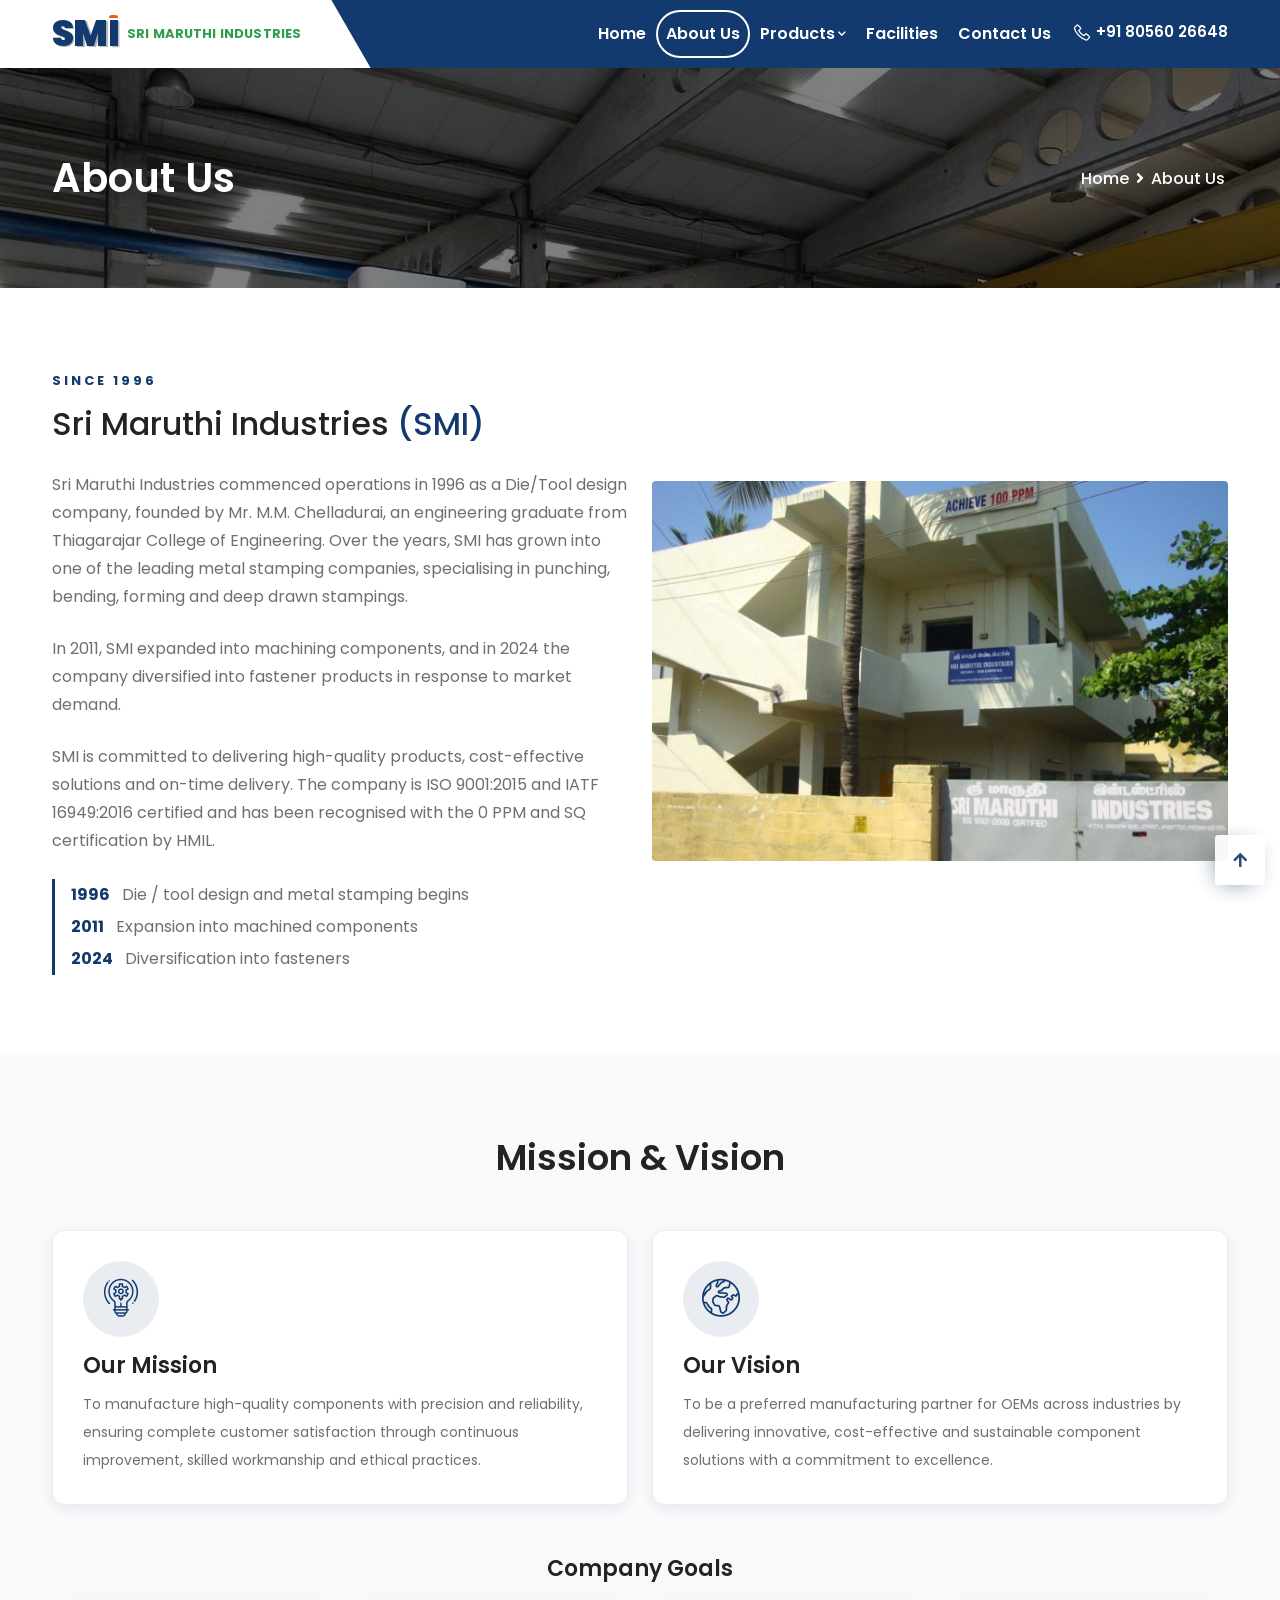
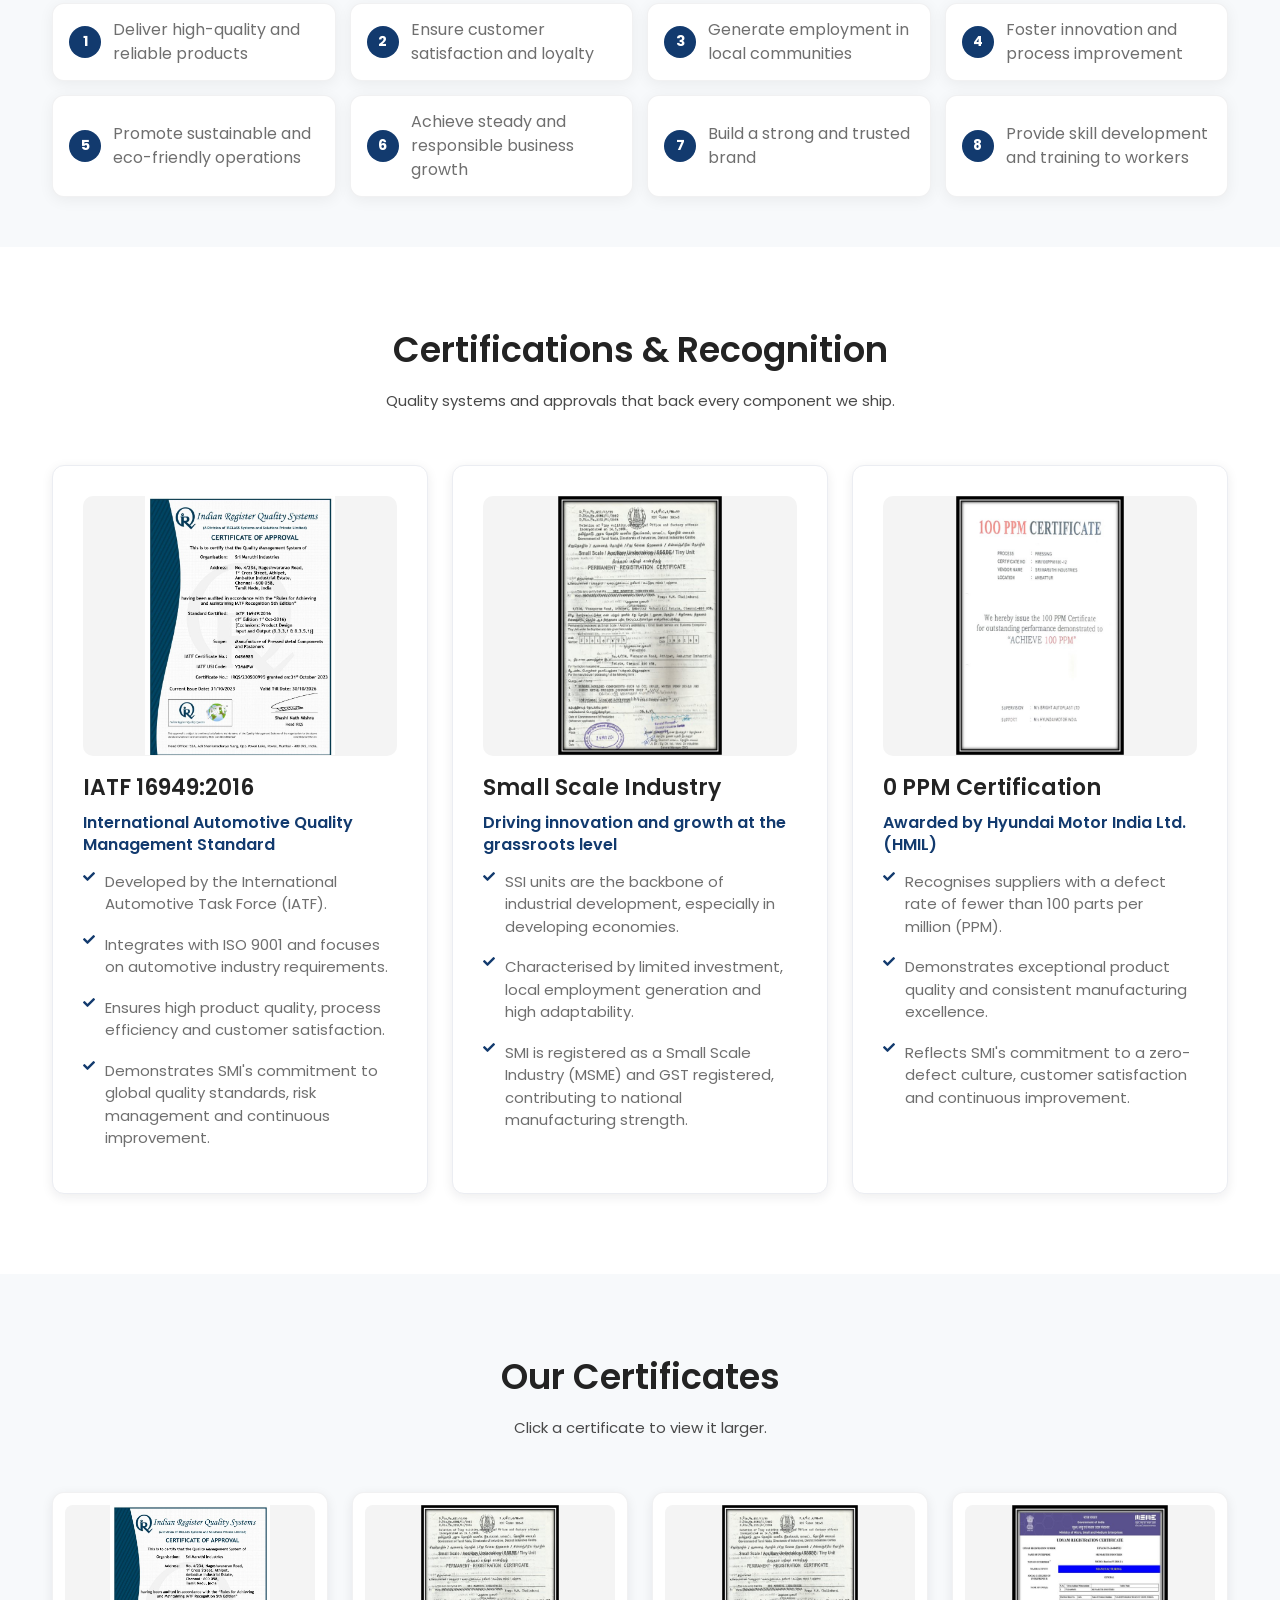
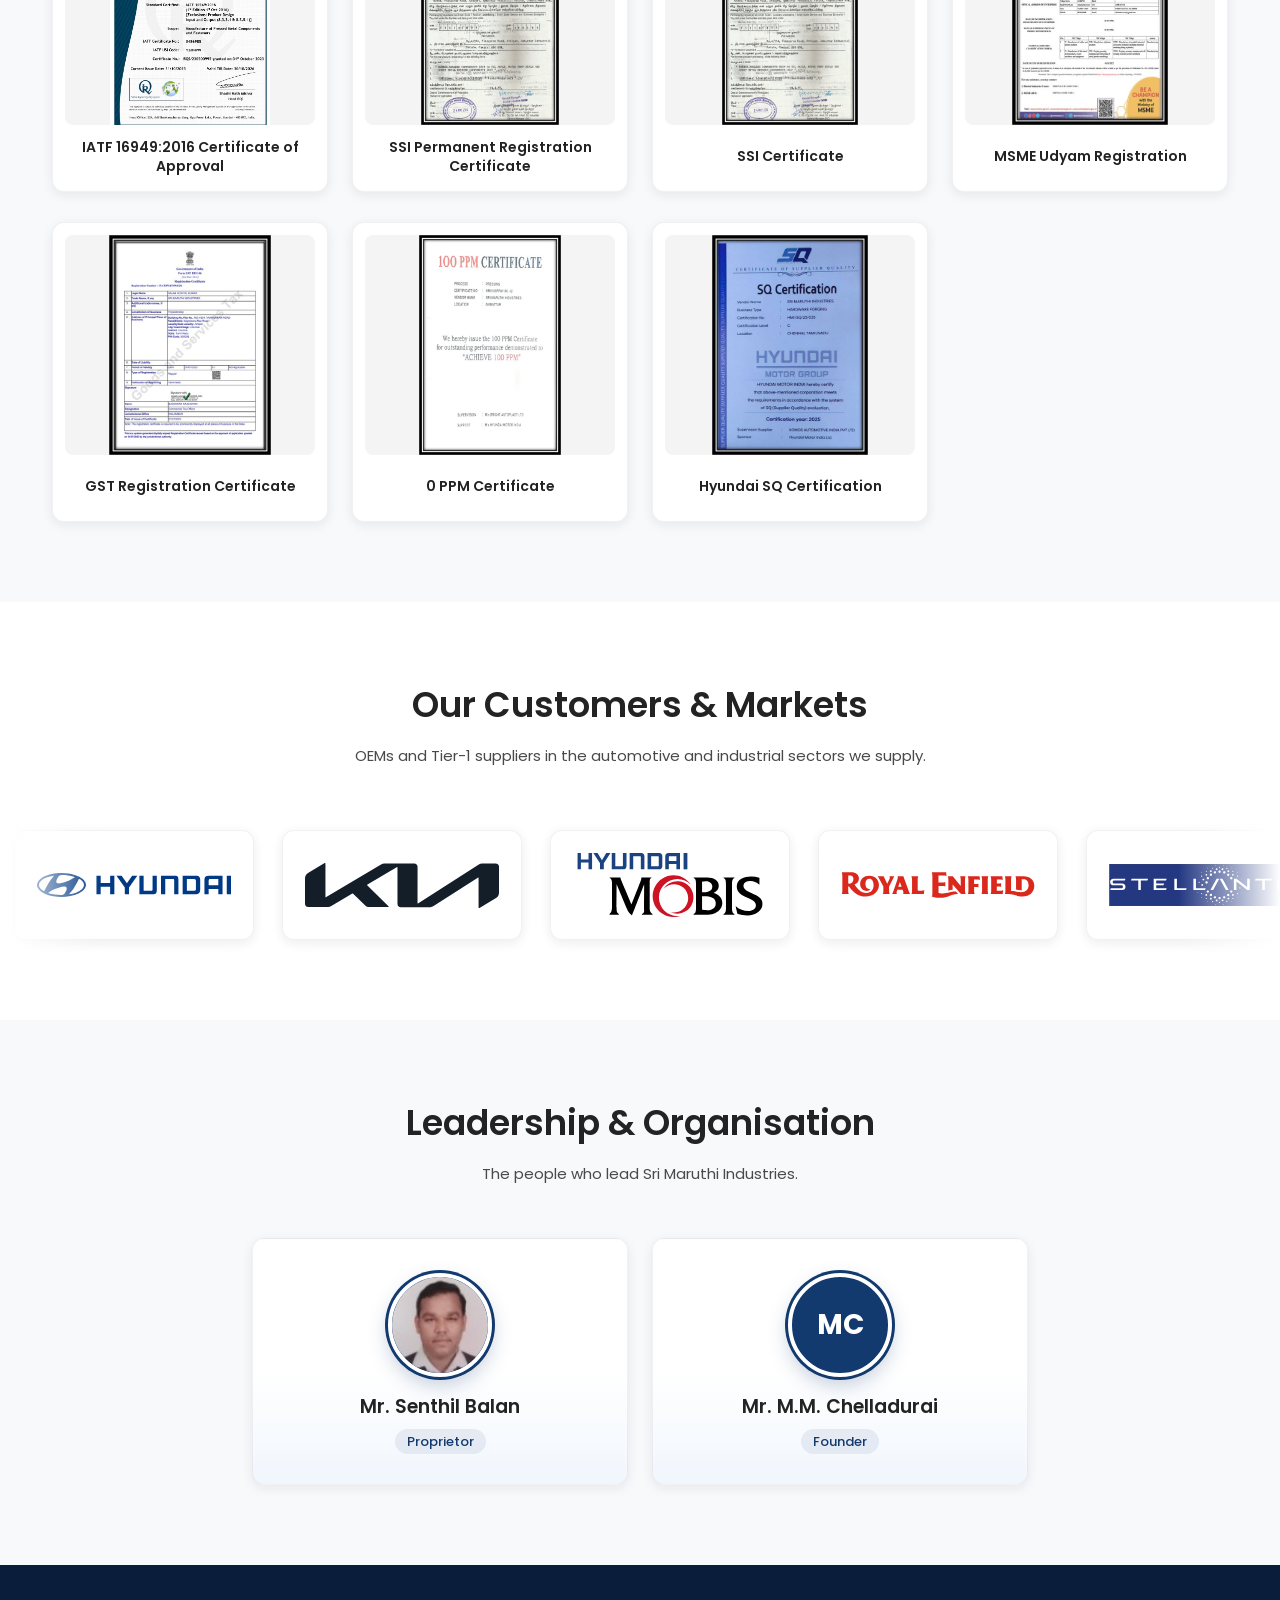
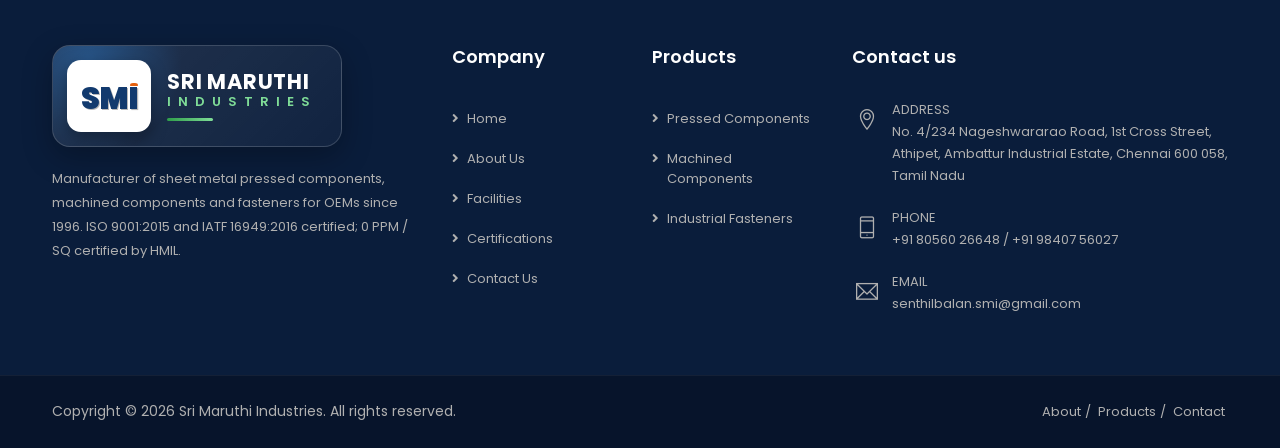
<file: about.html>
<!DOCTYPE html><html lang="en"><head>
	<meta charset="utf-8">
	<meta http-equiv="X-UA-Compatible" content="IE=edge">
	<meta name="description" content="About Sri Maruthi Industries: OEM component manufacturer in Ambattur, Chennai since 1996. Mission, vision, certifications and team.">
	<meta property="og:title" content="About Us | Sri Maruthi Industries">
	<meta property="og:description" content="About Sri Maruthi Industries: OEM component manufacturer in Ambattur, Chennai since 1996. Mission, vision, certifications and team.">
	<meta name="format-detection" content="telephone=no">
	<link rel="icon" href="images/favicon.ico?v=2" sizes="any">
	<link rel="icon" type="image/png" sizes="32x32" href="images/favicon-32.png?v=2">
	<link rel="icon" type="image/png" sizes="64x64" href="images/favicon.png?v=2">
	<link rel="apple-touch-icon" href="images/favicon-180.png?v=2">
	<meta name="theme-color" content="#123a6e">
	<title>About Us | Sri Maruthi Industries</title>
	<meta name="viewport" content="width=device-width, initial-scale=1">
	<link rel="stylesheet" type="text/css" href="css/plugins.css">
	<link rel="stylesheet" type="text/css" href="css/style.css">
	<link class="skin" rel="stylesheet" type="text/css" href="css/skin/skin-2.css">
	<link rel="stylesheet" type="text/css" href="css/templete.css">
	<link rel="preconnect" href="https://fonts.googleapis.com">
	<link href="https://fonts.googleapis.com/css2?family=Poppins:wght@300;400;500;600;700;800;900&family=Roboto:wght@400;500;700&display=swap" rel="stylesheet">
	<link rel="stylesheet" type="text/css" href="css/smi.css?v=20261010a">
	<link rel="stylesheet" type="text/css" href="css/smi-3d.css?v=20261010a">
</head>
<body id="bg">
<div class="page-wraper">
<div id="loading-area"></div>
<script>(function(){function d(){var e=document.getElementById("loading-area");if(e&&e.parentNode)e.parentNode.removeChild(e)}document.addEventListener("DOMContentLoaded",d);setTimeout(d,2500)})();</script>
    <header class="site-header mo-left header navstyle2">
        <div class="sticky-header main-bar-wraper header-curve navbar-expand-lg">
            <div class="main-bar clearfix bg-primary">
                <div class="container clearfix">
                    <div class="logo-header mostion logo-dark">
						<a class="smi-brand compact" href="index.html" aria-label="Sri Maruthi Industries"><span class="b-row"><span class="b-mark">SM<span class="b-i"><i></i></span></span><span class="b-name">SRI MARUTHI INDUSTRIES</span></span></a>
					</div>
                    <button class="navbar-toggler collapsed navicon justify-content-end" type="button" data-bs-toggle="collapse" data-bs-target="#navbarNavDropdown" aria-controls="navbarNavDropdown" aria-expanded="false" aria-label="Toggle navigation">
						<span></span><span></span><span></span>
					</button>
                    <div class="extra-nav">
                        <div class="extra-cell">
                            <a href="tel:+918056026648" class="smi-call"><i class="la la-phone"></i> +91 80560 26648</a>
                        </div>
                    </div>
                    <div class="header-nav navbar-collapse collapse justify-content-end" id="navbarNavDropdown">
						<div class="logo-header d-md-block d-lg-none">
							<a class="smi-brand compact" href="index.html" aria-label="Sri Maruthi Industries"><span class="b-row"><span class="b-mark">SM<span class="b-i"><i></i></span></span><span class="b-name">SRI MARUTHI INDUSTRIES</span></span></a>
						</div>
                        <ul class="nav navbar-nav">
<li><a href="index.html">Home</a></li>
<li class="active"><a href="about.html">About Us</a></li>
<li><a href="products.html">Products<i class="fas fa-chevron-down"></i></a><ul class="sub-menu"><li><a href="products.html#pressed">Pressed Components</a></li><li><a href="products.html#machined">Machined Components</a></li><li><a href="products.html#fasteners">Industrial Fasteners</a></li></ul></li>
<li><a href="facilities.html">Facilities</a></li>
<li><a href="contact.html">Contact Us</a></li>

						</ul>
						<div class="dlab-social-icon ind-social">
							<ul>
								<li><a class="site-button-link fa fa-phone" href="tel:+918056026648"></a></li>
								<li><a class="site-button-link fa fa-envelope" href="mailto:senthilbalan.smi@gmail.com"></a></li>
								<li><a class="site-button-link fa fa-map-marker-alt" href="contact.html#map"></a></li>
							</ul>
							<p>Sri Maruthi Industries</p>
						</div>
                    </div>
                </div>
            </div>
        </div>
    </header>
    <div class="page-content bg-white">
		<div class="dlab-bnr-inr overlay-black-middle text-center bg-pt" style="background-image:url(images/web/cnc-hall.jpg);">
            <div class="container">
                <div class="dlab-bnr-inr-entry align-m text-center">
                    <h1 class="text-white">About Us</h1>
					<div class="breadcrumb-row">
						<ul class="list-inline">
							<li><a href="index.html">Home</a></li>
							<li>About Us</li>
						</ul>
					</div>
                </div>
            </div>
        </div>
		<div class="content-block">
			<div class="section-full content-inner bg-white">
				<div class="container"><div class="row align-items-center">
					<div class="col-lg-6 m-b30">
						<span class="smi-eyebrow">SINCE 1996</span>
						<h2 class="title">Sri Maruthi Industries <span class="text-primary">(SMI)</span></h2>
						<p>Sri Maruthi Industries commenced operations in 1996 as a Die/Tool design company, founded by Mr. M.M. Chelladurai, an engineering graduate from Thiagarajar College of Engineering. Over the years, SMI has grown into one of the leading metal stamping companies, specialising in punching, bending, forming and deep drawn stampings.</p>
						<p>In 2011, SMI expanded into machining components, and in 2024 the company diversified into fastener products in response to market demand.</p>
						<p>SMI is committed to delivering high-quality products, cost-effective solutions and on-time delivery. The company is ISO 9001:2015 and IATF 16949:2016 certified and has been recognised with the 0 PPM and SQ certification by HMIL.</p>
						<ul class="smi-timeline">
							<li><b>1996</b> Die / tool design and metal stamping begins</li>
							<li><b>2011</b> Expansion into machined components</li>
							<li><b>2024</b> Diversification into fasteners</li>
						</ul>
					</div>
					<div class="col-lg-6 m-b30"><img loading="lazy" decoding="async" src="images/smi/factory-front.jpg" class="radius-sm story-img" alt="Sri Maruthi Industries factory front view"></div>
				</div></div>
			</div>
			<div class="section-full content-inner bg-gray">
				<div class="container">
					<div class="section-head text-black text-center"><h2 class="title">Mission &amp; Vision</h2></div>
					<div class="row">
						<div class="col-lg-6 m-b30"><div class="icon-bx-wraper bx-style-1 p-a30 radius-sm smi-card h-100"><div class="icon-bx-sm text-primary m-b15"><i class="flaticon-idea"></i></div><h4 class="dlab-tilte">Our Mission</h4><p>To manufacture high-quality components with precision and reliability, ensuring complete customer satisfaction through continuous improvement, skilled workmanship and ethical practices.</p></div></div>
						<div class="col-lg-6 m-b30"><div class="icon-bx-wraper bx-style-1 p-a30 radius-sm smi-card h-100"><div class="icon-bx-sm text-primary m-b15"><i class="flaticon-planet-earth"></i></div><h4 class="dlab-tilte">Our Vision</h4><p>To be a preferred manufacturing partner for OEMs across industries by delivering innovative, cost-effective and sustainable component solutions with a commitment to excellence.</p></div></div>
					</div>
					<h4 class="m-t20 m-b20 text-center">Company Goals</h4>
					<ul class="smi-goals"><li class="smi-goal"><span>1</span>Deliver high-quality and reliable products</li><li class="smi-goal"><span>2</span>Ensure customer satisfaction and loyalty</li><li class="smi-goal"><span>3</span>Generate employment in local communities</li><li class="smi-goal"><span>4</span>Foster innovation and process improvement</li><li class="smi-goal"><span>5</span>Promote sustainable and eco-friendly operations</li><li class="smi-goal"><span>6</span>Achieve steady and responsible business growth</li><li class="smi-goal"><span>7</span>Build a strong and trusted brand</li><li class="smi-goal"><span>8</span>Provide skill development and training to workers</li></ul>
				</div>
			</div>
			<div class="section-full content-inner bg-white" id="certifications">
				<div class="container">
					<div class="section-head text-black text-center"><h2 class="title">Certifications &amp; Recognition</h2><p>Quality systems and approvals that back every component we ship.</p></div>
					<div class="row"><div class="col-lg-4 col-md-6 m-b30"><div class="icon-bx-wraper bx-style-1 p-a30 radius-sm smi-card h-100"><a href="images/certs/iatf-16949.jpg" class="smi-cert-pop smi-cert-top" title="IATF 16949:2016"><img loading="lazy" decoding="async" src="images/certs/iatf-16949.jpg" alt="IATF 16949:2016"></a><div class="icon-content"><h4 class="dlab-tilte">IATF 16949:2016</h4><h6 class="text-primary">International Automotive Quality Management Standard</h6><ul class="list-check primary smi-list"><li>Developed by the International Automotive Task Force (IATF).</li><li>Integrates with ISO 9001 and focuses on automotive industry requirements.</li><li>Ensures high product quality, process efficiency and customer satisfaction.</li><li>Demonstrates SMI's commitment to global quality standards, risk management and continuous improvement.</li></ul></div></div></div><div class="col-lg-4 col-md-6 m-b30"><div class="icon-bx-wraper bx-style-1 p-a30 radius-sm smi-card h-100"><a href="images/certs/ssi-registration.jpg" class="smi-cert-pop smi-cert-top" title="Small Scale Industry"><img loading="lazy" decoding="async" src="images/certs/ssi-registration.jpg" alt="Small Scale Industry"></a><div class="icon-content"><h4 class="dlab-tilte">Small Scale Industry</h4><h6 class="text-primary">Driving innovation and growth at the grassroots level</h6><ul class="list-check primary smi-list"><li>SSI units are the backbone of industrial development, especially in developing economies.</li><li>Characterised by limited investment, local employment generation and high adaptability.</li><li>SMI is registered as a Small Scale Industry (MSME) and GST registered, contributing to national manufacturing strength.</li></ul></div></div></div><div class="col-lg-4 col-md-6 m-b30"><div class="icon-bx-wraper bx-style-1 p-a30 radius-sm smi-card h-100"><a href="images/certs/100-ppm.jpg" class="smi-cert-pop smi-cert-top" title="0 PPM Certification"><img loading="lazy" decoding="async" src="images/certs/100-ppm.jpg" alt="0 PPM Certification"></a><div class="icon-content"><h4 class="dlab-tilte">0 PPM Certification</h4><h6 class="text-primary">Awarded by Hyundai Motor India Ltd. (HMIL)</h6><ul class="list-check primary smi-list"><li>Recognises suppliers with a defect rate of fewer than 100 parts per million (PPM).</li><li>Demonstrates exceptional product quality and consistent manufacturing excellence.</li><li>Reflects SMI's commitment to a zero-defect culture, customer satisfaction and continuous improvement.</li></ul></div></div></div></div>
				</div>
			</div>
			<div class="section-full content-inner bg-gray"><div class="container"><div class="section-head text-black text-center"><h2 class="title">Our Certificates</h2><p>Click a certificate to view it larger.</p></div><div class="row smi-cert-gallery"><div class="col-lg-3 col-md-4 col-6 m-b30"><a href="images/certs/iatf-16949.jpg" class="smi-cert" title="IATF 16949:2016 Certificate of Approval"><img src="images/certs/iatf-16949.jpg" alt="IATF 16949:2016 Certificate of Approval" loading="lazy"><span>IATF 16949:2016 Certificate of Approval</span></a></div><div class="col-lg-3 col-md-4 col-6 m-b30"><a href="images/certs/ssi-registration.jpg" class="smi-cert" title="SSI Permanent Registration Certificate"><img src="images/certs/ssi-registration.jpg" alt="SSI Permanent Registration Certificate" loading="lazy"><span>SSI Permanent Registration Certificate</span></a></div><div class="col-lg-3 col-md-4 col-6 m-b30"><a href="images/certs/ssi-certificate.jpg" class="smi-cert" title="SSI Certificate"><img src="images/certs/ssi-certificate.jpg" alt="SSI Certificate" loading="lazy"><span>SSI Certificate</span></a></div><div class="col-lg-3 col-md-4 col-6 m-b30"><a href="images/certs/msme-udyam.jpg" class="smi-cert" title="MSME Udyam Registration"><img src="images/certs/msme-udyam.jpg" alt="MSME Udyam Registration" loading="lazy"><span>MSME Udyam Registration</span></a></div><div class="col-lg-3 col-md-4 col-6 m-b30"><a href="images/certs/gst.jpg" class="smi-cert" title="GST Registration Certificate"><img src="images/certs/gst.jpg" alt="GST Registration Certificate" loading="lazy"><span>GST Registration Certificate</span></a></div><div class="col-lg-3 col-md-4 col-6 m-b30"><a href="images/certs/100-ppm.jpg" class="smi-cert" title="0 PPM Certificate"><img src="images/certs/100-ppm.jpg" alt="0 PPM Certificate" loading="lazy"><span>0 PPM Certificate</span></a></div><div class="col-lg-3 col-md-4 col-6 m-b30"><a href="images/certs/hyundai-sq.jpg" class="smi-cert" title="Hyundai SQ Certification"><img src="images/certs/hyundai-sq.jpg" alt="Hyundai SQ Certification" loading="lazy"><span>Hyundai SQ Certification</span></a></div></div></div></div>
<div class="section-full content-inner bg-white"><div class="container"><div class="section-head text-black text-center"><h2 class="title">Our Customers &amp; Markets</h2><p>OEMs and Tier-1 suppliers in the automotive and industrial sectors we supply.</p></div></div><div class="smi-marquee"><div class="smi-track"><div class="smi-logo"><img src="images/logos/hyundai.svg" alt="Hyundai Motor India" loading="lazy"></div><div class="smi-logo"><img src="images/logos/kia.svg" alt="Kia" loading="lazy"></div><div class="smi-logo"><img src="images/logos/mobis.svg" alt="Hyundai Mobis" loading="lazy"></div><div class="smi-logo"><img src="images/logos/royal-enfield.svg" alt="Royal Enfield" loading="lazy"></div><div class="smi-logo"><img src="images/logos/stellantis.svg" alt="Stellantis" loading="lazy"></div><div class="smi-logo"><img src="images/logos/welspun.svg" alt="Welspun" loading="lazy"></div><div class="smi-logo"><img src="images/logos/tafe.png" alt="TAFE" loading="lazy"></div><div class="smi-logo"><img src="images/logos/tvs.svg" alt="TVS" loading="lazy"></div><div class="smi-logo"><img src="images/logos/motherson.svg" alt="Motherson" loading="lazy"></div><div class="smi-logo"><img src="images/logos/seoyon.png" alt="Seoyon E-Hwa" loading="lazy"></div><div class="smi-logo"><img src="images/logos/seco-komos.svg" alt="Seco Komos" loading="lazy"></div><div class="smi-logo"><img src="images/logos/donga.png" alt="Donga Automotive India" loading="lazy"></div><div class="smi-logo"><img src="images/logos/sekisui-dljm.png" alt="Sekisui DLJM" loading="lazy"></div><div class="smi-logo"><img src="images/logos/ps-automotive.png" alt="PS Automotive" loading="lazy"></div><div class="smi-logo"><img src="images/logos/national-plastics.png" alt="National Plastics" loading="lazy"></div><div class="smi-logo"><img src="images/logos/aditya-birla.jpg" alt="Aditya Birla Group" loading="lazy"></div><div class="smi-logo"><img src="images/logos/hyundai.svg" alt="Hyundai Motor India" loading="lazy"></div><div class="smi-logo"><img src="images/logos/kia.svg" alt="Kia" loading="lazy"></div><div class="smi-logo"><img src="images/logos/mobis.svg" alt="Hyundai Mobis" loading="lazy"></div><div class="smi-logo"><img src="images/logos/royal-enfield.svg" alt="Royal Enfield" loading="lazy"></div><div class="smi-logo"><img src="images/logos/stellantis.svg" alt="Stellantis" loading="lazy"></div><div class="smi-logo"><img src="images/logos/welspun.svg" alt="Welspun" loading="lazy"></div><div class="smi-logo"><img src="images/logos/tafe.png" alt="TAFE" loading="lazy"></div><div class="smi-logo"><img src="images/logos/tvs.svg" alt="TVS" loading="lazy"></div><div class="smi-logo"><img src="images/logos/motherson.svg" alt="Motherson" loading="lazy"></div><div class="smi-logo"><img src="images/logos/seoyon.png" alt="Seoyon E-Hwa" loading="lazy"></div><div class="smi-logo"><img src="images/logos/seco-komos.svg" alt="Seco Komos" loading="lazy"></div><div class="smi-logo"><img src="images/logos/donga.png" alt="Donga Automotive India" loading="lazy"></div><div class="smi-logo"><img src="images/logos/sekisui-dljm.png" alt="Sekisui DLJM" loading="lazy"></div><div class="smi-logo"><img src="images/logos/ps-automotive.png" alt="PS Automotive" loading="lazy"></div><div class="smi-logo"><img src="images/logos/national-plastics.png" alt="National Plastics" loading="lazy"></div><div class="smi-logo"><img src="images/logos/aditya-birla.jpg" alt="Aditya Birla Group" loading="lazy"></div></div></div></div><div class="section-full content-inner bg-gray">
				<div class="container">
					<div class="section-head text-black text-center"><h2 class="title">Leadership &amp; Organisation</h2><p>The people who lead Sri Maruthi Industries.</p></div>
					<div class="row justify-content-center">
						<div class="col-lg-4 col-md-6 m-b30"><div class="smi-person"><div class="avatar"><img loading="lazy" decoding="async" src="images/people/q004.jpg" alt=""></div><h4>Mr. Senthil Balan</h4><span>Proprietor</span></div></div>
						<div class="col-lg-4 col-md-6 m-b30"><div class="smi-person"><div class="avatar">MC</div><h4>Mr. M.M. Chelladurai</h4><span>Founder</span></div></div>
					</div>
				</div>
			</div>
		</div>
    </div>
    <footer class="site-footer">
        <div class="footer-top">
            <div class="container">
                <div class="row">
					<div class="col-md-4 col-lg-4 footer-col-4">
						<div class="widget">
							<a class="smi-fbrand m-b20" href="index.html" aria-label="Sri Maruthi Industries"><span class="fb-tile smi-brand"><span class="b-mark">SM<span class="b-i"><i></i></span></span></span><span class="fb-text"><strong>SRI MARUTHI</strong><em>INDUSTRIES</em><span class="fb-line"></span></span></a>
							<p>Manufacturer of sheet metal pressed components, machined components and fasteners for OEMs since 1996. ISO 9001:2015 and IATF 16949:2016 certified; 0 PPM / SQ certified by HMIL.</p>
						</div>
					</div>
					<div class="col-md-4 col-6 col-lg-2 footer-col-4">
                        <div class="widget widget_services border-0">
                            <h5 class="footer-title text-white">Company</h5>
                            <ul>
								<li><a href="index.html">Home</a></li>
								<li><a href="about.html">About Us</a></li>
                                <li><a href="facilities.html">Facilities</a></li>
                                <li><a href="about.html#certifications">Certifications</a></li>
                                <li><a href="contact.html">Contact Us</a></li>
                            </ul>
                        </div>
                    </div>
					<div class="col-md-4 col-6 col-lg-2 footer-col-4">
                        <div class="widget widget_services border-0">
                            <h5 class="footer-title text-white">Products</h5>
                            <ul>
								<li><a href="products.html#pressed">Pressed Components</a></li>
                                <li><a href="products.html#machined">Machined Components</a></li>
                                <li><a href="products.html#fasteners">Industrial Fasteners</a></li>
                            </ul>
                        </div>
                    </div>
					<div class="col-md-12 col-lg-4 footer-col-4">
                        <div class="widget widget_getintuch">
                            <h5 class="footer-title text-white">Contact us</h5>
                            <ul>
                                <li><i class="ti-location-pin"></i><strong>address</strong> No. 4/234 Nageshwararao Road, 1st Cross Street, Athipet, Ambattur Industrial Estate, Chennai 600 058, Tamil Nadu</li>
                                <li><i class="ti-mobile"></i><strong>phone</strong><a href="tel:+918056026648">+91 80560 26648</a> / <a href="tel:+919840756027">+91 98407 56027</a></li>
								<li><i class="ti-email"></i><strong>email</strong><a href="mailto:senthilbalan.smi@gmail.com">senthilbalan.smi@gmail.com</a></li>
                            </ul>
                        </div>
                    </div>
                </div>
            </div>
        </div>
        <div class="footer-bottom">
            <div class="container">
                <div class="row">
                    <div class="col-md-6 col-sm-6 text-left "> <span>Copyright &copy; <span class="current-year">2026</span> Sri Maruthi Industries. All rights reserved.</span> </div>
                    <div class="col-md-6 col-sm-6 text-right ">
						<div class="widget-link ">
							<ul>
								<li><a href="about.html"> About</a></li>
								<li><a href="products.html"> Products</a></li>
								<li><a href="contact.html"> Contact</a></li>
							</ul>
						</div>
					</div>
                </div>
            </div>
        </div>
    </footer>
    <button class="scroltop style1 white icon-up" type="button"><i class="fas fa-arrow-up"></i></button>
</div>
<script src="js/jquery.min.js"></script>
<script src="plugins/wow/wow.js"></script>
<script src="plugins/bootstrap/js/bootstrap.bundle.min.js"></script>
<script src="plugins/bootstrap-touchspin/jquery.bootstrap-touchspin.js"></script>
<script src="plugins/magnific-popup/magnific-popup.js"></script>
<script src="plugins/counter/waypoints-min.js"></script>
<script src="plugins/counter/counterup.min.js"></script>
<script src="plugins/owl-carousel/owl.carousel.js"></script>
<script src="js/custom.js"></script>
<script src="js/dz.carousel.min.js"></script>
<script src="js/smi-3d.js?v=20261010a"></script>
<script>
$(function () { $('.smi-cert-gallery').magnificPopup({ delegate: 'a', type: 'image', gallery: { enabled: true }, image: { titleSrc: 'title' } });
	$('.smi-cert-pop').magnificPopup({ type: 'image', image: { titleSrc: 'title' } }); });
</script>

</body></html>
</file>
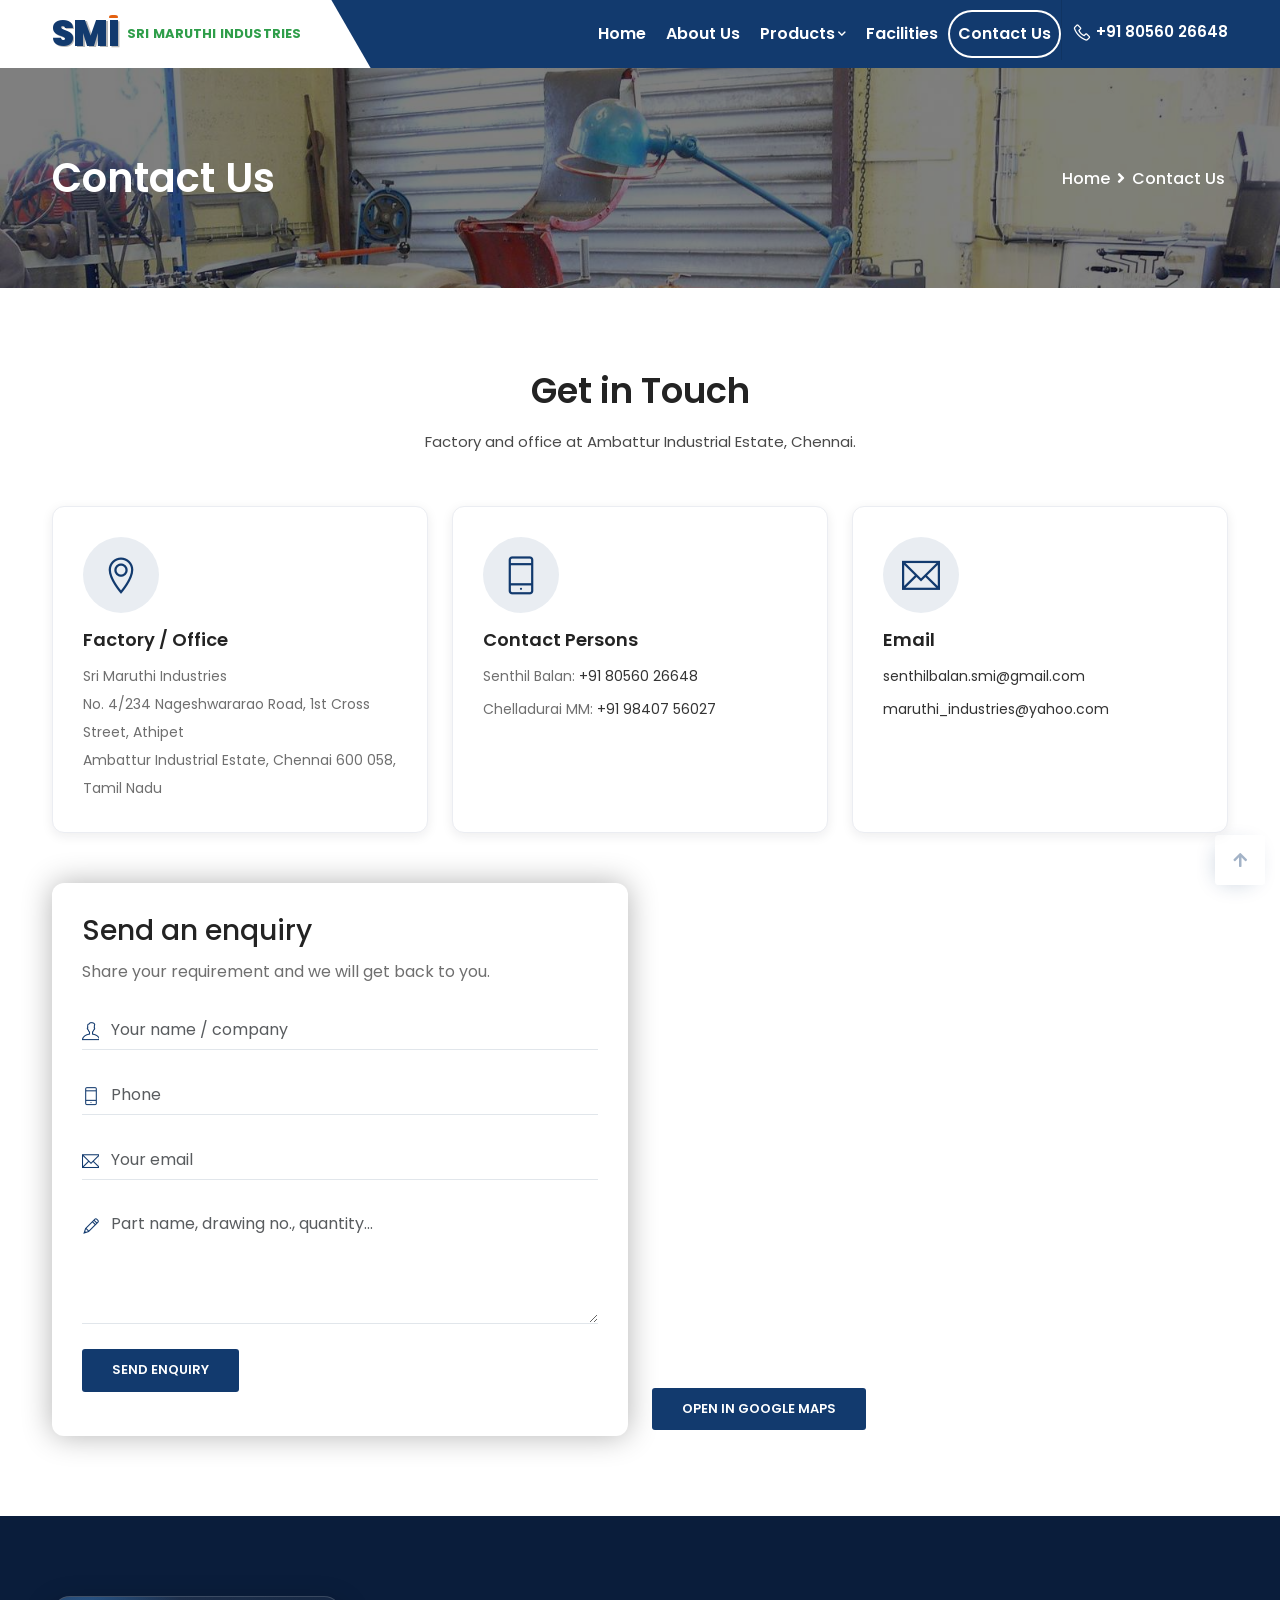
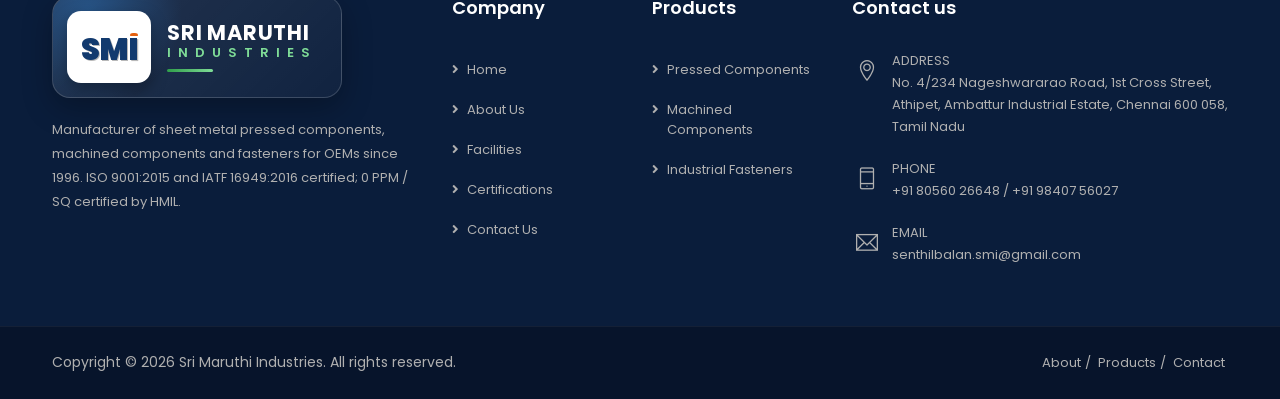
<file: contact.html>
<!DOCTYPE html><html lang="en"><head>
	<meta charset="utf-8">
	<meta http-equiv="X-UA-Compatible" content="IE=edge">
	<meta name="description" content="Contact Sri Maruthi Industries, Ambattur Industrial Estate, Chennai 600 058. Phone +91 80560 26648.">
	<meta property="og:title" content="Contact Us | Sri Maruthi Industries">
	<meta property="og:description" content="Contact Sri Maruthi Industries, Ambattur Industrial Estate, Chennai 600 058. Phone +91 80560 26648.">
	<meta name="format-detection" content="telephone=no">
	<link rel="icon" href="images/favicon.ico?v=2" sizes="any">
	<link rel="icon" type="image/png" sizes="32x32" href="images/favicon-32.png?v=2">
	<link rel="icon" type="image/png" sizes="64x64" href="images/favicon.png?v=2">
	<link rel="apple-touch-icon" href="images/favicon-180.png?v=2">
	<meta name="theme-color" content="#123a6e">
	<title>Contact Us | Sri Maruthi Industries</title>
	<meta name="viewport" content="width=device-width, initial-scale=1">
	<link rel="stylesheet" type="text/css" href="css/plugins.css">
	<link rel="stylesheet" type="text/css" href="css/style.css">
	<link class="skin" rel="stylesheet" type="text/css" href="css/skin/skin-2.css">
	<link rel="stylesheet" type="text/css" href="css/templete.css">
	<link rel="preconnect" href="https://fonts.googleapis.com">
	<link href="https://fonts.googleapis.com/css2?family=Poppins:wght@300;400;500;600;700;800;900&family=Roboto:wght@400;500;700&display=swap" rel="stylesheet">
	<link rel="stylesheet" type="text/css" href="css/smi.css?v=20261010a">
	<link rel="stylesheet" type="text/css" href="css/smi-3d.css?v=20261010a">
</head>
<body id="bg">
<div class="page-wraper">
<div id="loading-area"></div>
<script>(function(){function d(){var e=document.getElementById("loading-area");if(e&&e.parentNode)e.parentNode.removeChild(e)}document.addEventListener("DOMContentLoaded",d);setTimeout(d,2500)})();</script>
    <header class="site-header mo-left header navstyle2">
        <div class="sticky-header main-bar-wraper header-curve navbar-expand-lg">
            <div class="main-bar clearfix bg-primary">
                <div class="container clearfix">
                    <div class="logo-header mostion logo-dark">
						<a class="smi-brand compact" href="index.html" aria-label="Sri Maruthi Industries"><span class="b-row"><span class="b-mark">SM<span class="b-i"><i></i></span></span><span class="b-name">SRI MARUTHI INDUSTRIES</span></span></a>
					</div>
                    <button class="navbar-toggler collapsed navicon justify-content-end" type="button" data-bs-toggle="collapse" data-bs-target="#navbarNavDropdown" aria-controls="navbarNavDropdown" aria-expanded="false" aria-label="Toggle navigation">
						<span></span><span></span><span></span>
					</button>
                    <div class="extra-nav">
                        <div class="extra-cell">
                            <a href="tel:+918056026648" class="smi-call"><i class="la la-phone"></i> +91 80560 26648</a>
                        </div>
                    </div>
                    <div class="header-nav navbar-collapse collapse justify-content-end" id="navbarNavDropdown">
						<div class="logo-header d-md-block d-lg-none">
							<a class="smi-brand compact" href="index.html" aria-label="Sri Maruthi Industries"><span class="b-row"><span class="b-mark">SM<span class="b-i"><i></i></span></span><span class="b-name">SRI MARUTHI INDUSTRIES</span></span></a>
						</div>
                        <ul class="nav navbar-nav">
<li><a href="index.html">Home</a></li>
<li><a href="about.html">About Us</a></li>
<li><a href="products.html">Products<i class="fas fa-chevron-down"></i></a><ul class="sub-menu"><li><a href="products.html#pressed">Pressed Components</a></li><li><a href="products.html#machined">Machined Components</a></li><li><a href="products.html#fasteners">Industrial Fasteners</a></li></ul></li>
<li><a href="facilities.html">Facilities</a></li>
<li class="active"><a href="contact.html">Contact Us</a></li>

						</ul>
						<div class="dlab-social-icon ind-social">
							<ul>
								<li><a class="site-button-link fa fa-phone" href="tel:+918056026648"></a></li>
								<li><a class="site-button-link fa fa-envelope" href="mailto:senthilbalan.smi@gmail.com"></a></li>
								<li><a class="site-button-link fa fa-map-marker-alt" href="contact.html#map"></a></li>
							</ul>
							<p>Sri Maruthi Industries</p>
						</div>
                    </div>
                </div>
            </div>
        </div>
    </header>
    <div class="page-content bg-white">
		<div class="dlab-bnr-inr overlay-black-middle text-center bg-pt" style="background-image:url(images/web/lathe.jpg);">
            <div class="container">
                <div class="dlab-bnr-inr-entry align-m text-center">
                    <h1 class="text-white">Contact Us</h1>
					<div class="breadcrumb-row">
						<ul class="list-inline">
							<li><a href="index.html">Home</a></li>
							<li>Contact Us</li>
						</ul>
					</div>
                </div>
            </div>
        </div>
<div class="content-block">
	<div class="section-full content-inner bg-white"><div class="container">
		<div class="section-head text-black text-center"><h2 class="title">Get in Touch</h2><p>Factory and office at Ambattur Industrial Estate, Chennai.</p></div>
		<div class="row"><div class="col-lg-4 col-md-6 m-b30"><div class="icon-bx-wraper bx-style-1 p-a30 radius-sm smi-card h-100"><div class="icon-bx-sm text-primary m-b15"><i class="ti-location-pin"></i></div><div class="icon-content"><h5 class="dlab-tilte">Factory / Office</h5><p class='m-b0'>Sri Maruthi Industries<br>No. 4/234 Nageshwararao Road, 1st Cross Street, Athipet<br>Ambattur Industrial Estate, Chennai 600 058, Tamil Nadu</p></div></div></div><div class="col-lg-4 col-md-6 m-b30"><div class="icon-bx-wraper bx-style-1 p-a30 radius-sm smi-card h-100"><div class="icon-bx-sm text-primary m-b15"><i class="ti-mobile"></i></div><div class="icon-content"><h5 class="dlab-tilte">Contact Persons</h5><p class='m-b5'>Senthil Balan: <a href='tel:+918056026648'>+91 80560 26648</a></p><p class='m-b0'>Chelladurai MM: <a href='tel:+919840756027'>+91 98407 56027</a></p></div></div></div><div class="col-lg-4 col-md-6 m-b30"><div class="icon-bx-wraper bx-style-1 p-a30 radius-sm smi-card h-100"><div class="icon-bx-sm text-primary m-b15"><i class="ti-email"></i></div><div class="icon-content"><h5 class="dlab-tilte">Email</h5><p class='m-b5'><a href='mailto:senthilbalan.smi@gmail.com'>senthilbalan.smi@gmail.com</a></p><p class='m-b0'><a href='mailto:maruthi_industries@yahoo.com'>maruthi_industries@yahoo.com</a></p></div></div></div></div>
		<div class="row m-t20">
			<div class="col-lg-6 m-b30">
				<form class="inquiry-form box-shadow bg-white p-a30 radius-sm" id="smiForm">
					<h3 class="title-box m-t0 m-b10">Send an enquiry</h3>
					<p>Share your requirement and we will get back to you.</p>
					<div class="form-group"><div class="input-group"><span class="input-group-addon"><i class="ti-user text-primary"></i></span><input name="name" type="text" required class="form-control" placeholder="Your name / company"></div></div>
					<div class="form-group"><div class="input-group"><span class="input-group-addon"><i class="ti-mobile text-primary"></i></span><input name="phone" type="text" required class="form-control" placeholder="Phone"></div></div>
					<div class="form-group"><div class="input-group"><span class="input-group-addon"><i class="ti-email text-primary"></i></span><input name="email" type="email" required class="form-control" placeholder="Your email"></div></div>
					<div class="form-group"><div class="input-group"><span class="input-group-addon"><i class="ti-pencil text-primary"></i></span><textarea name="message" rows="5" required class="form-control" placeholder="Part name, drawing no., quantity..."></textarea></div></div>
					<input type="text" name="botcheck" tabindex="-1" autocomplete="off" aria-hidden="true" style="position:absolute;left:-9999px;width:1px;height:1px;opacity:0">
					<button type="submit" class="site-button btnhover16" id="smiSend">SEND ENQUIRY</button>
					<div id="smiMsg" class="smi-form-msg" role="status" aria-live="polite"></div>
				</form>
			</div>
			<div class="col-lg-6 m-b30" id="map"><iframe class="smi-map" title="Sri Maruthi Industries location" loading="lazy" src="https://maps.google.com/maps?q=13.0868854,80.1596211%28Sri%20Maruthi%20Industries%29&amp;t=k&amp;z=18&amp;output=embed"></iframe><a class="site-button btnhover16 m-t15" target="_blank" rel="noopener" href="https://www.google.com/maps/place/Sri+Maruthi+Industries/@13.0868906,80.1570462,808m/data=!3m2!1e3!4b1!4m6!3m5!1s0x3a5263ddaaaaaaab:0x40af99001c25b360!8m2!3d13.0868854!4d80.1596211!16s%2Fg%2F1tcw_y_8?hl=en-US">OPEN IN GOOGLE MAPS</a></div>
		</div>
	</div></div>
</div>
    </div>
    <footer class="site-footer">
        <div class="footer-top">
            <div class="container">
                <div class="row">
					<div class="col-md-4 col-lg-4 footer-col-4">
						<div class="widget">
							<a class="smi-fbrand m-b20" href="index.html" aria-label="Sri Maruthi Industries"><span class="fb-tile smi-brand"><span class="b-mark">SM<span class="b-i"><i></i></span></span></span><span class="fb-text"><strong>SRI MARUTHI</strong><em>INDUSTRIES</em><span class="fb-line"></span></span></a>
							<p>Manufacturer of sheet metal pressed components, machined components and fasteners for OEMs since 1996. ISO 9001:2015 and IATF 16949:2016 certified; 0 PPM / SQ certified by HMIL.</p>
						</div>
					</div>
					<div class="col-md-4 col-6 col-lg-2 footer-col-4">
                        <div class="widget widget_services border-0">
                            <h5 class="footer-title text-white">Company</h5>
                            <ul>
								<li><a href="index.html">Home</a></li>
								<li><a href="about.html">About Us</a></li>
                                <li><a href="facilities.html">Facilities</a></li>
                                <li><a href="about.html#certifications">Certifications</a></li>
                                <li><a href="contact.html">Contact Us</a></li>
                            </ul>
                        </div>
                    </div>
					<div class="col-md-4 col-6 col-lg-2 footer-col-4">
                        <div class="widget widget_services border-0">
                            <h5 class="footer-title text-white">Products</h5>
                            <ul>
								<li><a href="products.html#pressed">Pressed Components</a></li>
                                <li><a href="products.html#machined">Machined Components</a></li>
                                <li><a href="products.html#fasteners">Industrial Fasteners</a></li>
                            </ul>
                        </div>
                    </div>
					<div class="col-md-12 col-lg-4 footer-col-4">
                        <div class="widget widget_getintuch">
                            <h5 class="footer-title text-white">Contact us</h5>
                            <ul>
                                <li><i class="ti-location-pin"></i><strong>address</strong> No. 4/234 Nageshwararao Road, 1st Cross Street, Athipet, Ambattur Industrial Estate, Chennai 600 058, Tamil Nadu</li>
                                <li><i class="ti-mobile"></i><strong>phone</strong><a href="tel:+918056026648">+91 80560 26648</a> / <a href="tel:+919840756027">+91 98407 56027</a></li>
								<li><i class="ti-email"></i><strong>email</strong><a href="mailto:senthilbalan.smi@gmail.com">senthilbalan.smi@gmail.com</a></li>
                            </ul>
                        </div>
                    </div>
                </div>
            </div>
        </div>
        <div class="footer-bottom">
            <div class="container">
                <div class="row">
                    <div class="col-md-6 col-sm-6 text-left "> <span>Copyright &copy; <span class="current-year">2026</span> Sri Maruthi Industries. All rights reserved.</span> </div>
                    <div class="col-md-6 col-sm-6 text-right ">
						<div class="widget-link ">
							<ul>
								<li><a href="about.html"> About</a></li>
								<li><a href="products.html"> Products</a></li>
								<li><a href="contact.html"> Contact</a></li>
							</ul>
						</div>
					</div>
                </div>
            </div>
        </div>
    </footer>
    <button class="scroltop style1 white icon-up" type="button"><i class="fas fa-arrow-up"></i></button>
</div>
<script src="js/jquery.min.js"></script>
<script src="plugins/wow/wow.js"></script>
<script src="plugins/bootstrap/js/bootstrap.bundle.min.js"></script>
<script src="plugins/bootstrap-touchspin/jquery.bootstrap-touchspin.js"></script>
<script src="plugins/magnific-popup/magnific-popup.js"></script>
<script src="plugins/counter/waypoints-min.js"></script>
<script src="plugins/counter/counterup.min.js"></script>
<script src="plugins/owl-carousel/owl.carousel.js"></script>
<script src="js/custom.js"></script>
<script src="js/dz.carousel.min.js"></script>
<script src="js/smi-3d.js?v=20261010a"></script>
<script>
(function () {
	/* ====== FORM SETTINGS: fill in ONE of these (see FORM-SETUP.md) ======
	   web3forms : paste your free access key from https://web3forms.com  (emails every enquiry + keeps a dashboard)
	   sheets    : paste your Google Apps Script web-app URL            (saves every enquiry as a row in your Google Sheet)
	   If both are empty the form simply opens the visitor's email app. */
	var WEB3FORMS_KEY = '';
	var SHEETS_URL = 'https://script.google.com/macros/s/AKfycby_jYDmyLSF3t4l4r5aqBSCFAWerEK0qKqI4-nqTARdBMzpMSNPGq9AlJ_pA-4n6rVX/exec';

	var form = document.getElementById('smiForm'), msg = document.getElementById('smiMsg'), btn = document.getElementById('smiSend');
	function show(text, ok) { msg.textContent = text; msg.className = 'smi-form-msg ' + (ok ? 'ok' : 'err'); }
	function done() { btn.disabled = false; btn.textContent = 'SEND ENQUIRY'; }
	function thanks() { form.reset(); show('Thank you! Your enquiry has been received. We will contact you shortly.', true); }
	function viaEmail(d) {
		var body = 'Name: ' + d.name + '\nPhone: ' + d.phone + '\nEmail: ' + d.email + '\n\n' + d.message;
		show('We opened your email app with the enquiry ready. Please press send there.', true);
		window.location.href = 'mailto:senthilbalan.smi@gmail.com?cc=maruthi_industries@yahoo.com&subject=' + encodeURIComponent('Enquiry from website') + '&body=' + encodeURIComponent(body);
	}
	form.addEventListener('submit', function (e) {
		e.preventDefault();
		var d = { name: form.name.value.trim(), phone: form.phone.value.trim(), email: form.email.value.trim(), message: form.message.value.trim() };
		if (form.botcheck.value) return;                                   /* spam trap */
		btn.disabled = true; btn.textContent = 'SENDING...'; show('', true);
		if (WEB3FORMS_KEY) {
			fetch('https://api.web3forms.com/submit', { method: 'POST', headers: { 'Content-Type': 'application/json', Accept: 'application/json' },
				body: JSON.stringify({ access_key: WEB3FORMS_KEY, subject: 'New website enquiry - Sri Maruthi Industries', from_name: 'SMI website', name: d.name, phone: d.phone, email: d.email, message: d.message, botcheck: '' }) })
				.then(function (r) { return r.json(); })
				.then(function (j) { if (j.success) thanks(); else { show('Could not send right now. Please call +91 80560 26648.', false); } })
				.catch(function () { viaEmail(d); }).then(done);
		} else if (SHEETS_URL) {
			/* Apps Script replies without CORS headers, so the request is sent "blind" (no-cors); a thrown error means it never left the browser */
			fetch(SHEETS_URL, { method: 'POST', mode: 'no-cors', headers: { 'Content-Type': 'text/plain;charset=utf-8' },
				body: JSON.stringify({ name: d.name, phone: d.phone, email: d.email, message: d.message, page: location.href }) })
				.then(thanks).catch(function () { viaEmail(d); }).then(done);
		} else { viaEmail(d); done(); }
	});
})();
</script>

</body></html>
</file>
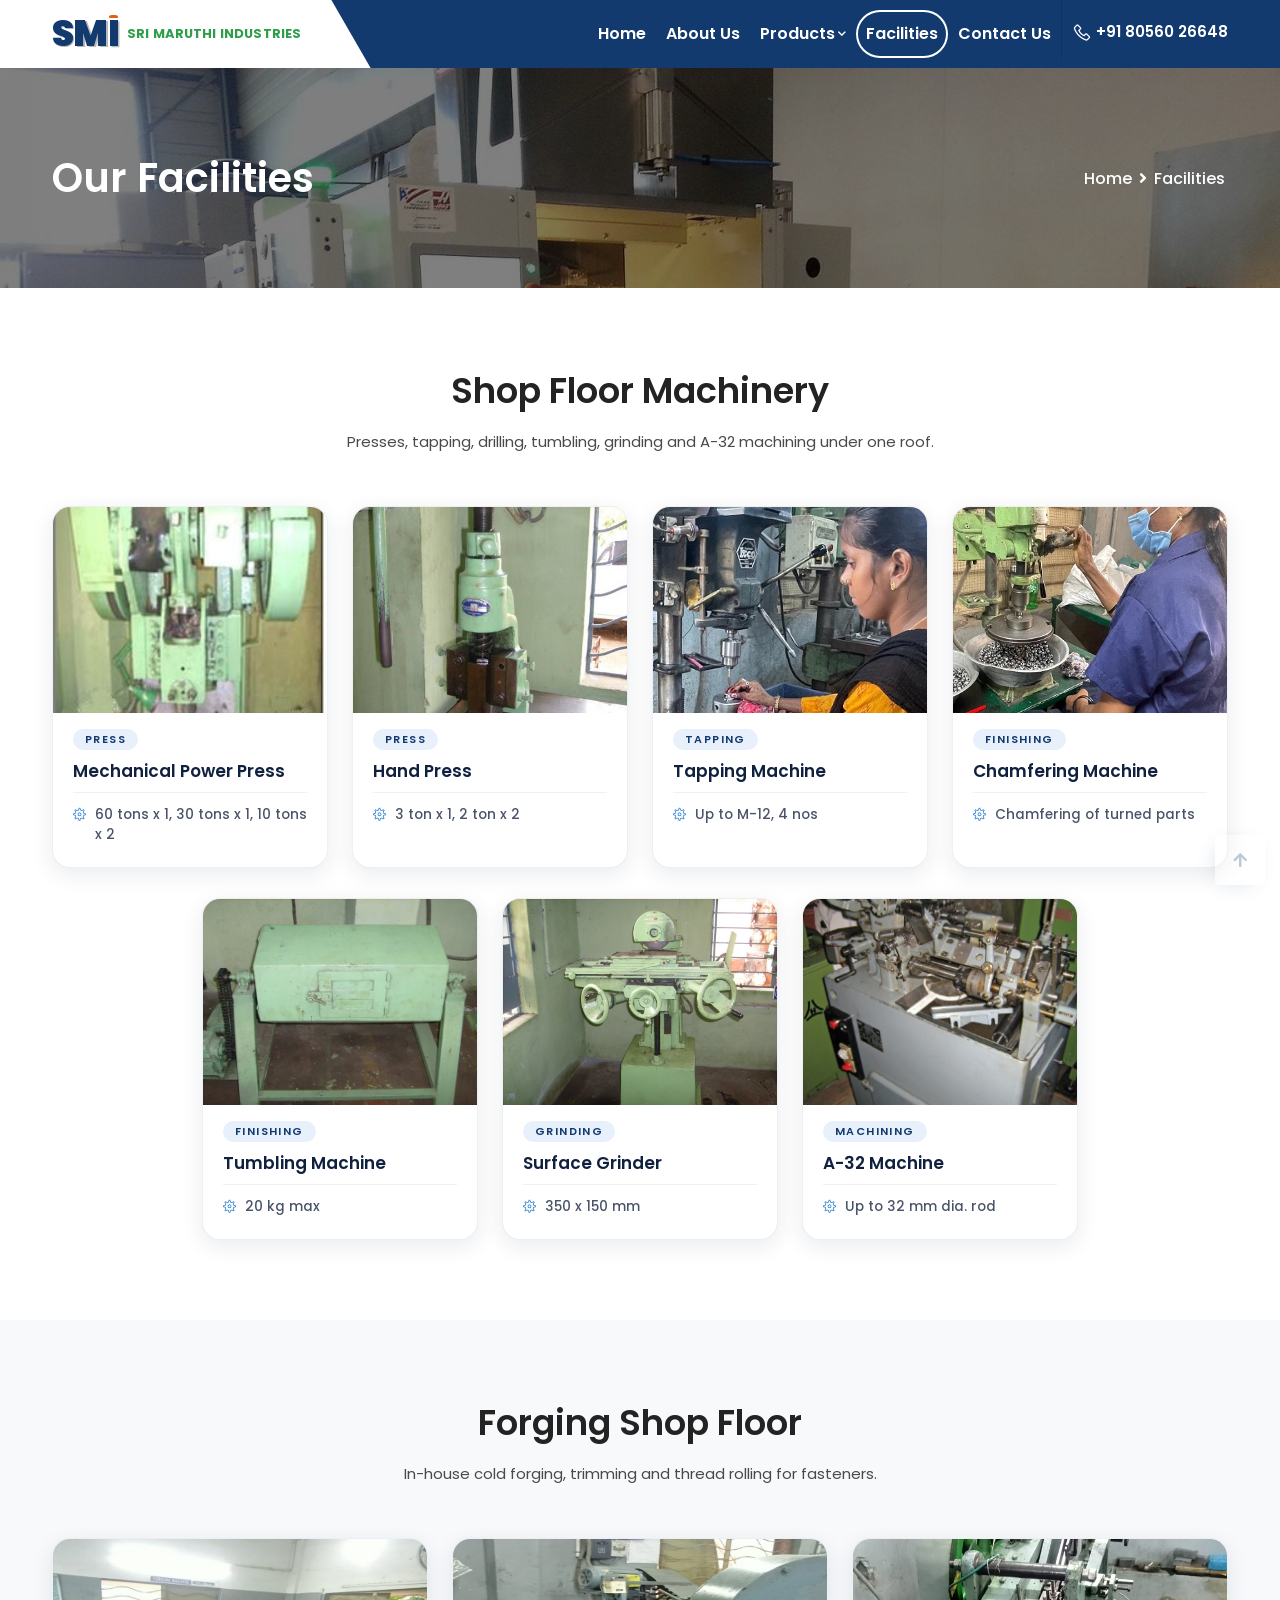
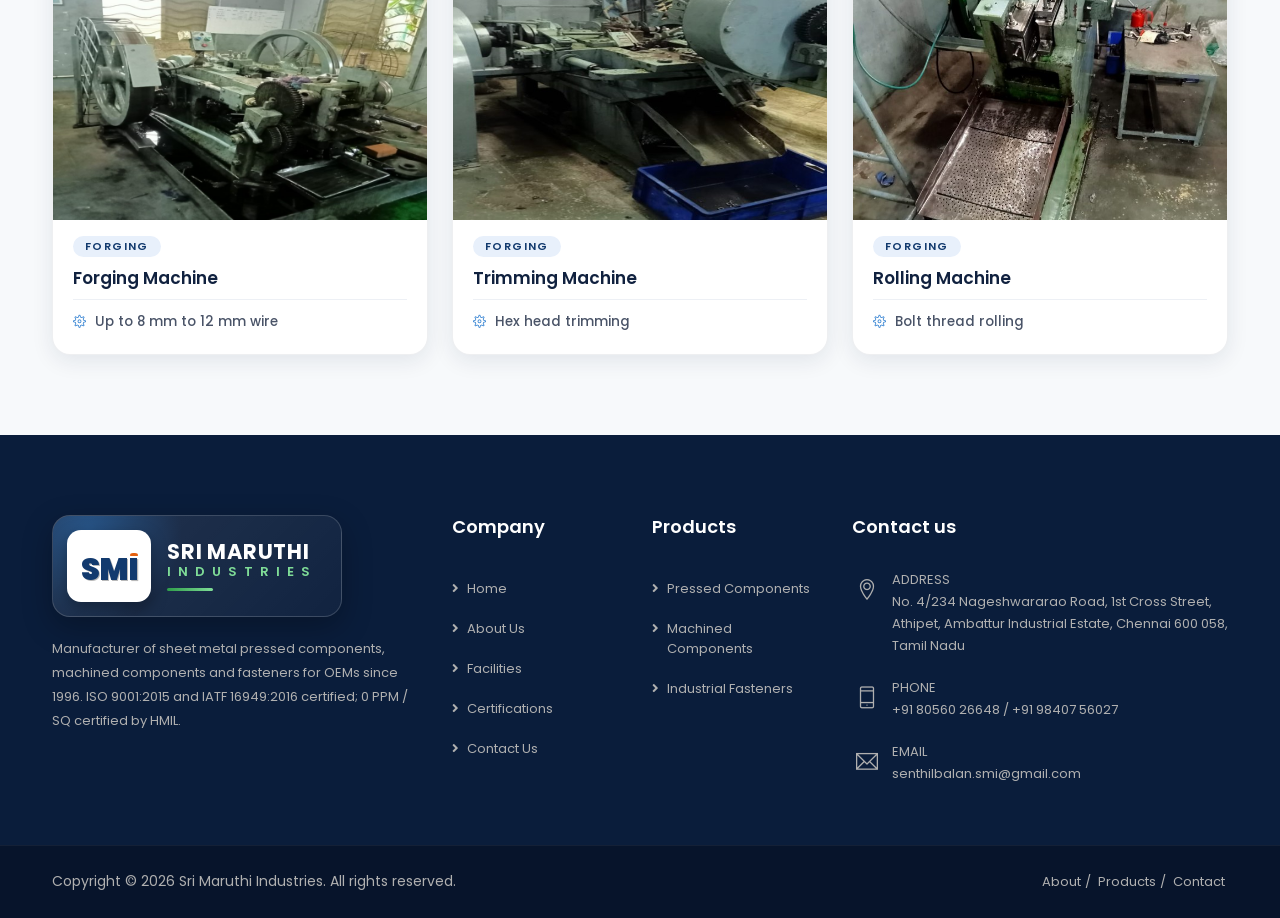
<file: facilities.html>
<!DOCTYPE html><html lang="en"><head>
	<meta charset="utf-8">
	<meta http-equiv="X-UA-Compatible" content="IE=edge">
	<meta name="description" content="Presses, forging, machining and inspection facilities at Sri Maruthi Industries, Ambattur Industrial Estate, Chennai.">
	<meta property="og:title" content="Facilities | Sri Maruthi Industries">
	<meta property="og:description" content="Presses, forging, machining and inspection facilities at Sri Maruthi Industries, Ambattur Industrial Estate, Chennai.">
	<meta name="format-detection" content="telephone=no">
	<link rel="icon" href="images/favicon.ico?v=2" sizes="any">
	<link rel="icon" type="image/png" sizes="32x32" href="images/favicon-32.png?v=2">
	<link rel="icon" type="image/png" sizes="64x64" href="images/favicon.png?v=2">
	<link rel="apple-touch-icon" href="images/favicon-180.png?v=2">
	<meta name="theme-color" content="#123a6e">
	<title>Facilities | Sri Maruthi Industries</title>
	<meta name="viewport" content="width=device-width, initial-scale=1">
	<link rel="stylesheet" type="text/css" href="css/plugins.css">
	<link rel="stylesheet" type="text/css" href="css/style.css">
	<link class="skin" rel="stylesheet" type="text/css" href="css/skin/skin-2.css">
	<link rel="stylesheet" type="text/css" href="css/templete.css">
	<link rel="preconnect" href="https://fonts.googleapis.com">
	<link href="https://fonts.googleapis.com/css2?family=Poppins:wght@300;400;500;600;700;800;900&family=Roboto:wght@400;500;700&display=swap" rel="stylesheet">
	<link rel="stylesheet" type="text/css" href="css/smi.css?v=20261010a">
	<link rel="stylesheet" type="text/css" href="css/smi-3d.css?v=20261010a">
</head>
<body id="bg">
<div class="page-wraper">
<div id="loading-area"></div>
<script>(function(){function d(){var e=document.getElementById("loading-area");if(e&&e.parentNode)e.parentNode.removeChild(e)}document.addEventListener("DOMContentLoaded",d);setTimeout(d,2500)})();</script>
    <header class="site-header mo-left header navstyle2">
        <div class="sticky-header main-bar-wraper header-curve navbar-expand-lg">
            <div class="main-bar clearfix bg-primary">
                <div class="container clearfix">
                    <div class="logo-header mostion logo-dark">
						<a class="smi-brand compact" href="index.html" aria-label="Sri Maruthi Industries"><span class="b-row"><span class="b-mark">SM<span class="b-i"><i></i></span></span><span class="b-name">SRI MARUTHI INDUSTRIES</span></span></a>
					</div>
                    <button class="navbar-toggler collapsed navicon justify-content-end" type="button" data-bs-toggle="collapse" data-bs-target="#navbarNavDropdown" aria-controls="navbarNavDropdown" aria-expanded="false" aria-label="Toggle navigation">
						<span></span><span></span><span></span>
					</button>
                    <div class="extra-nav">
                        <div class="extra-cell">
                            <a href="tel:+918056026648" class="smi-call"><i class="la la-phone"></i> +91 80560 26648</a>
                        </div>
                    </div>
                    <div class="header-nav navbar-collapse collapse justify-content-end" id="navbarNavDropdown">
						<div class="logo-header d-md-block d-lg-none">
							<a class="smi-brand compact" href="index.html" aria-label="Sri Maruthi Industries"><span class="b-row"><span class="b-mark">SM<span class="b-i"><i></i></span></span><span class="b-name">SRI MARUTHI INDUSTRIES</span></span></a>
						</div>
                        <ul class="nav navbar-nav">
<li><a href="index.html">Home</a></li>
<li><a href="about.html">About Us</a></li>
<li><a href="products.html">Products<i class="fas fa-chevron-down"></i></a><ul class="sub-menu"><li><a href="products.html#pressed">Pressed Components</a></li><li><a href="products.html#machined">Machined Components</a></li><li><a href="products.html#fasteners">Industrial Fasteners</a></li></ul></li>
<li class="active"><a href="facilities.html">Facilities</a></li>
<li><a href="contact.html">Contact Us</a></li>

						</ul>
						<div class="dlab-social-icon ind-social">
							<ul>
								<li><a class="site-button-link fa fa-phone" href="tel:+918056026648"></a></li>
								<li><a class="site-button-link fa fa-envelope" href="mailto:senthilbalan.smi@gmail.com"></a></li>
								<li><a class="site-button-link fa fa-map-marker-alt" href="contact.html#map"></a></li>
							</ul>
							<p>Sri Maruthi Industries</p>
						</div>
                    </div>
                </div>
            </div>
        </div>
    </header>
    <div class="page-content bg-white">
		<div class="dlab-bnr-inr overlay-black-middle text-center bg-pt" style="background-image:url(images/web/cnc-shop.jpg);">
            <div class="container">
                <div class="dlab-bnr-inr-entry align-m text-center">
                    <h1 class="text-white">Our Facilities</h1>
					<div class="breadcrumb-row">
						<ul class="list-inline">
							<li><a href="index.html">Home</a></li>
							<li>Facilities</li>
						</ul>
					</div>
                </div>
            </div>
        </div>
<div class="content-block">
	<div class="section-full content-inner bg-white"><div class="container">
		<div class="section-head text-black text-center"><h2 class="title">Shop Floor Machinery</h2><p>Presses, tapping, drilling, tumbling, grinding and A-32 machining under one roof.</p></div>
		<div class="row justify-content-center"><div class="col-6 col-md-4 col-lg-3 m-b30"><div class="smi-mcard smi-fcard"><span class="mc-img"><img loading="lazy" decoding="async" src="images/smi/power-press.jpg" alt="Mechanical Power Press"></span><span class="mc-body"><span class="mc-tag">Press</span><span class="mc-name">Mechanical Power Press</span><span class="mc-spec"><i class="ti-settings"></i>60 tons x 1, 30 tons x 1, 10 tons x 2</span></span></div></div><div class="col-6 col-md-4 col-lg-3 m-b30"><div class="smi-mcard smi-fcard"><span class="mc-img"><img loading="lazy" decoding="async" src="images/smi/hand-press.jpg" alt="Hand Press"></span><span class="mc-body"><span class="mc-tag">Press</span><span class="mc-name">Hand Press</span><span class="mc-spec"><i class="ti-settings"></i>3 ton x 1, 2 ton x 2</span></span></div></div><div class="col-6 col-md-4 col-lg-3 m-b30"><div class="smi-mcard smi-fcard"><span class="mc-img"><img loading="lazy" decoding="async" src="images/smi/drilling.jpg" alt="Tapping Machine"></span><span class="mc-body"><span class="mc-tag">Tapping</span><span class="mc-name">Tapping Machine</span><span class="mc-spec"><i class="ti-settings"></i>Up to M-12, 4 nos</span></span></div></div><div class="col-6 col-md-4 col-lg-3 m-b30"><div class="smi-mcard smi-fcard"><span class="mc-img"><img loading="lazy" decoding="async" src="images/smi/tapping.jpg" alt="Chamfering Machine"></span><span class="mc-body"><span class="mc-tag">Finishing</span><span class="mc-name">Chamfering Machine</span><span class="mc-spec"><i class="ti-settings"></i>Chamfering of turned parts</span></span></div></div><div class="col-6 col-md-4 col-lg-3 m-b30"><div class="smi-mcard smi-fcard"><span class="mc-img"><img loading="lazy" decoding="async" src="images/smi/tumbling.jpg" alt="Tumbling Machine"></span><span class="mc-body"><span class="mc-tag">Finishing</span><span class="mc-name">Tumbling Machine</span><span class="mc-spec"><i class="ti-settings"></i>20 kg max</span></span></div></div><div class="col-6 col-md-4 col-lg-3 m-b30"><div class="smi-mcard smi-fcard"><span class="mc-img"><img loading="lazy" decoding="async" src="images/smi/surface-grinder.jpg" alt="Surface Grinder"></span><span class="mc-body"><span class="mc-tag">Grinding</span><span class="mc-name">Surface Grinder</span><span class="mc-spec"><i class="ti-settings"></i>350 x 150 mm</span></span></div></div><div class="col-6 col-md-4 col-lg-3 m-b30"><div class="smi-mcard smi-fcard"><span class="mc-img"><img loading="lazy" decoding="async" src="images/parts/q029.jpg" alt="A-32 Machine"></span><span class="mc-body"><span class="mc-tag">Machining</span><span class="mc-name">A-32 Machine</span><span class="mc-spec"><i class="ti-settings"></i>Up to 32 mm dia. rod</span></span></div></div></div>
	</div></div>
	<div class="section-full content-inner bg-gray"><div class="container">
		<div class="section-head text-black text-center"><h2 class="title">Forging Shop Floor</h2><p>In-house cold forging, trimming and thread rolling for fasteners.</p></div>
		<div class="row justify-content-center"><div class="col-6 col-lg-4 m-b30"><div class="smi-mcard smi-fcard"><span class="mc-img"><img loading="lazy" decoding="async" src="images/parts/q021.jpg" alt="Forging Machine"></span><span class="mc-body"><span class="mc-tag">Forging</span><span class="mc-name">Forging Machine</span><span class="mc-spec"><i class="ti-settings"></i>Up to 8 mm to 12 mm wire</span></span></div></div><div class="col-6 col-lg-4 m-b30"><div class="smi-mcard smi-fcard"><span class="mc-img"><img loading="lazy" decoding="async" src="images/parts/q020.jpg" alt="Trimming Machine"></span><span class="mc-body"><span class="mc-tag">Forging</span><span class="mc-name">Trimming Machine</span><span class="mc-spec"><i class="ti-settings"></i>Hex head trimming</span></span></div></div><div class="col-6 col-lg-4 m-b30"><div class="smi-mcard smi-fcard"><span class="mc-img"><img loading="lazy" decoding="async" src="images/parts/q019.jpg" alt="Rolling Machine"></span><span class="mc-body"><span class="mc-tag">Forging</span><span class="mc-name">Rolling Machine</span><span class="mc-spec"><i class="ti-settings"></i>Bolt thread rolling</span></span></div></div></div>
	</div></div>
</div>
    </div>
    <footer class="site-footer">
        <div class="footer-top">
            <div class="container">
                <div class="row">
					<div class="col-md-4 col-lg-4 footer-col-4">
						<div class="widget">
							<a class="smi-fbrand m-b20" href="index.html" aria-label="Sri Maruthi Industries"><span class="fb-tile smi-brand"><span class="b-mark">SM<span class="b-i"><i></i></span></span></span><span class="fb-text"><strong>SRI MARUTHI</strong><em>INDUSTRIES</em><span class="fb-line"></span></span></a>
							<p>Manufacturer of sheet metal pressed components, machined components and fasteners for OEMs since 1996. ISO 9001:2015 and IATF 16949:2016 certified; 0 PPM / SQ certified by HMIL.</p>
						</div>
					</div>
					<div class="col-md-4 col-6 col-lg-2 footer-col-4">
                        <div class="widget widget_services border-0">
                            <h5 class="footer-title text-white">Company</h5>
                            <ul>
								<li><a href="index.html">Home</a></li>
								<li><a href="about.html">About Us</a></li>
                                <li><a href="facilities.html">Facilities</a></li>
                                <li><a href="about.html#certifications">Certifications</a></li>
                                <li><a href="contact.html">Contact Us</a></li>
                            </ul>
                        </div>
                    </div>
					<div class="col-md-4 col-6 col-lg-2 footer-col-4">
                        <div class="widget widget_services border-0">
                            <h5 class="footer-title text-white">Products</h5>
                            <ul>
								<li><a href="products.html#pressed">Pressed Components</a></li>
                                <li><a href="products.html#machined">Machined Components</a></li>
                                <li><a href="products.html#fasteners">Industrial Fasteners</a></li>
                            </ul>
                        </div>
                    </div>
					<div class="col-md-12 col-lg-4 footer-col-4">
                        <div class="widget widget_getintuch">
                            <h5 class="footer-title text-white">Contact us</h5>
                            <ul>
                                <li><i class="ti-location-pin"></i><strong>address</strong> No. 4/234 Nageshwararao Road, 1st Cross Street, Athipet, Ambattur Industrial Estate, Chennai 600 058, Tamil Nadu</li>
                                <li><i class="ti-mobile"></i><strong>phone</strong><a href="tel:+918056026648">+91 80560 26648</a> / <a href="tel:+919840756027">+91 98407 56027</a></li>
								<li><i class="ti-email"></i><strong>email</strong><a href="mailto:senthilbalan.smi@gmail.com">senthilbalan.smi@gmail.com</a></li>
                            </ul>
                        </div>
                    </div>
                </div>
            </div>
        </div>
        <div class="footer-bottom">
            <div class="container">
                <div class="row">
                    <div class="col-md-6 col-sm-6 text-left "> <span>Copyright &copy; <span class="current-year">2026</span> Sri Maruthi Industries. All rights reserved.</span> </div>
                    <div class="col-md-6 col-sm-6 text-right ">
						<div class="widget-link ">
							<ul>
								<li><a href="about.html"> About</a></li>
								<li><a href="products.html"> Products</a></li>
								<li><a href="contact.html"> Contact</a></li>
							</ul>
						</div>
					</div>
                </div>
            </div>
        </div>
    </footer>
    <button class="scroltop style1 white icon-up" type="button"><i class="fas fa-arrow-up"></i></button>
</div>
<script src="js/jquery.min.js"></script>
<script src="plugins/wow/wow.js"></script>
<script src="plugins/bootstrap/js/bootstrap.bundle.min.js"></script>
<script src="plugins/bootstrap-touchspin/jquery.bootstrap-touchspin.js"></script>
<script src="plugins/magnific-popup/magnific-popup.js"></script>
<script src="plugins/counter/waypoints-min.js"></script>
<script src="plugins/counter/counterup.min.js"></script>
<script src="plugins/owl-carousel/owl.carousel.js"></script>
<script src="js/custom.js"></script>
<script src="js/dz.carousel.min.js"></script>
<script src="js/smi-3d.js?v=20261010a"></script>

</body></html>
</file>
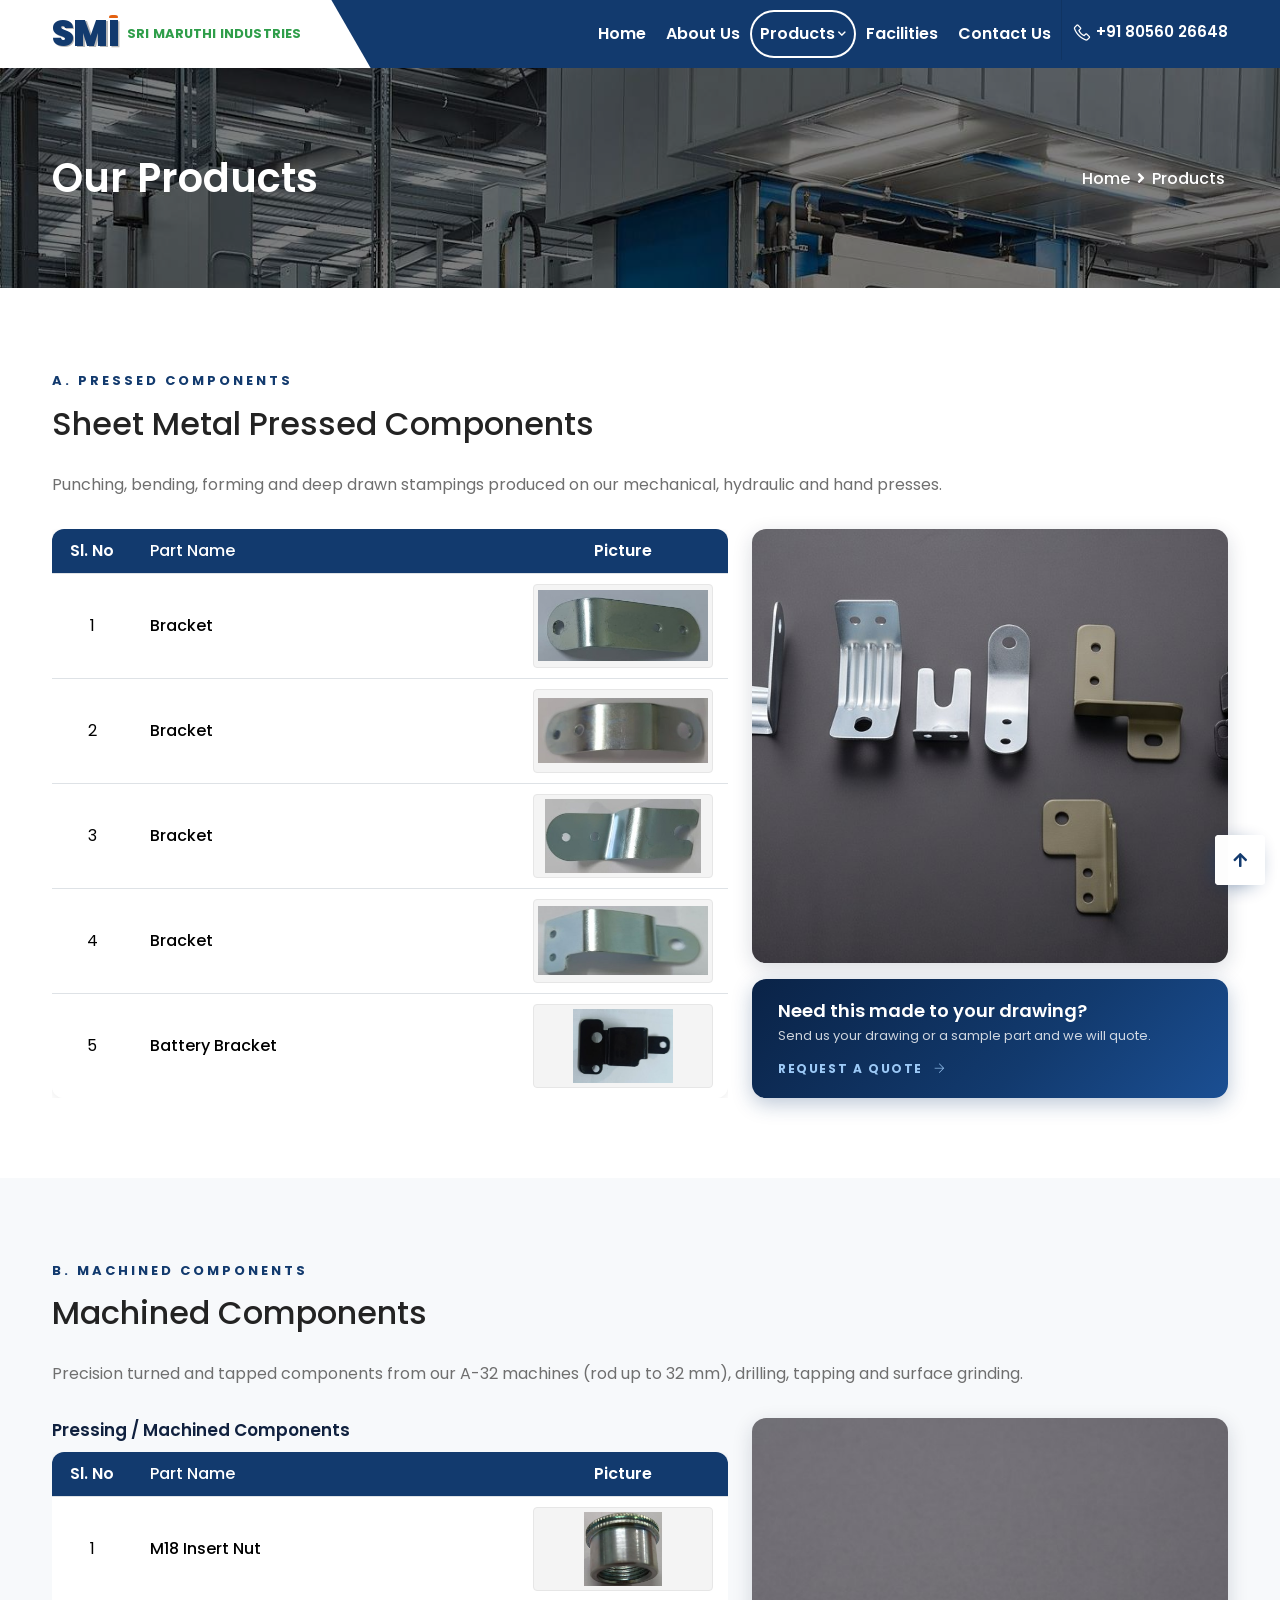
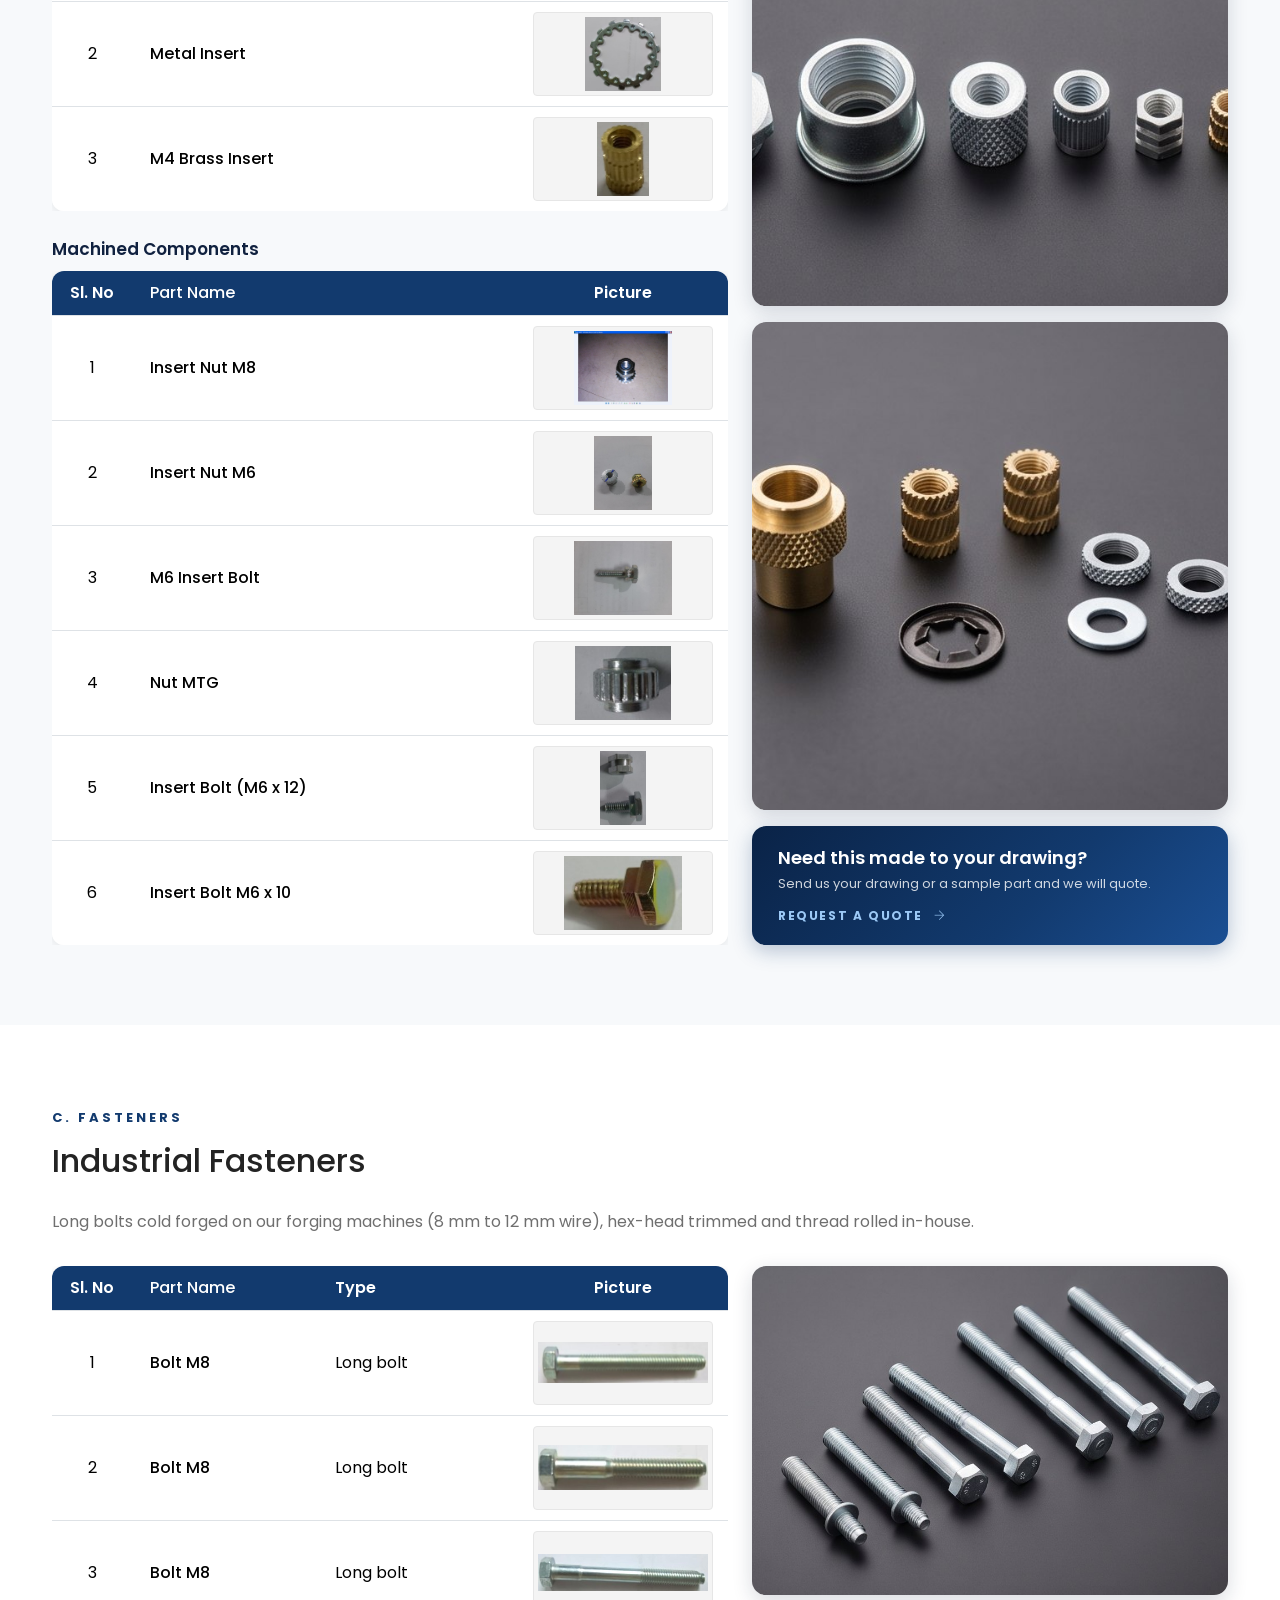
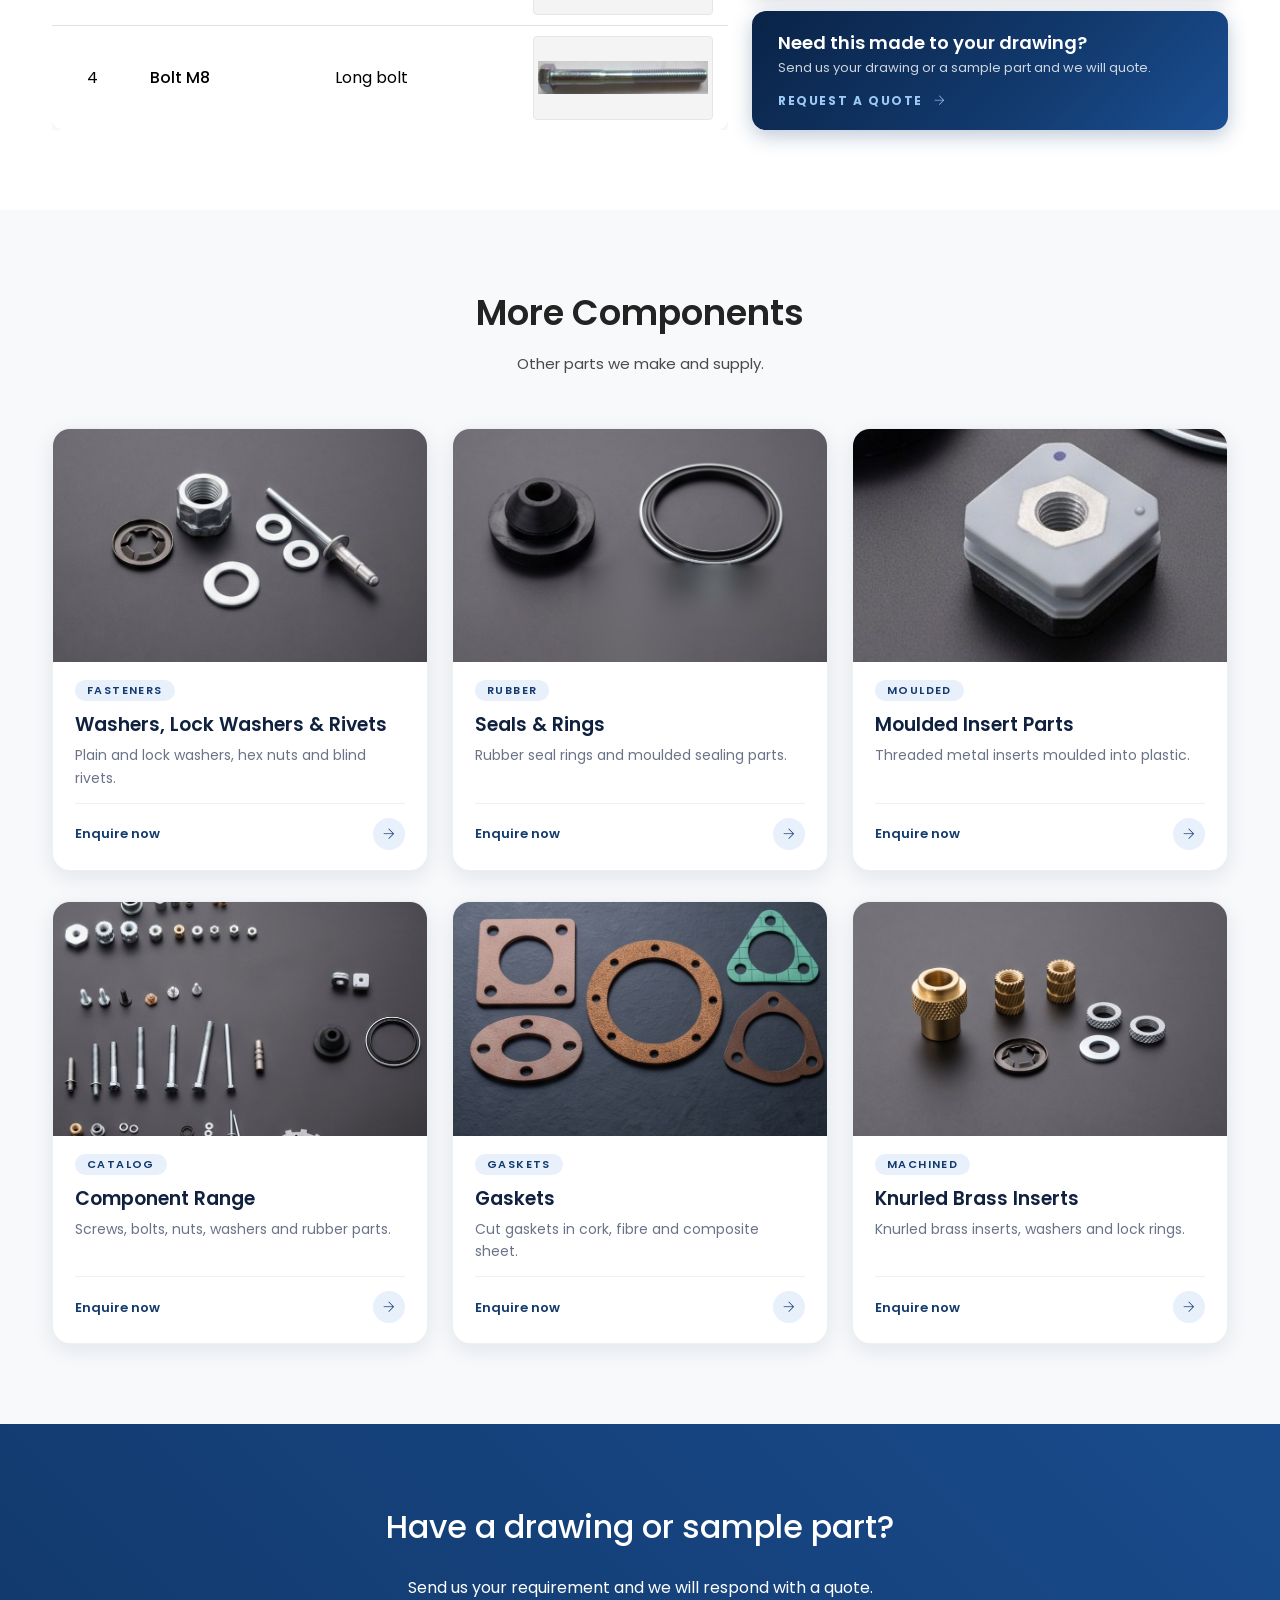
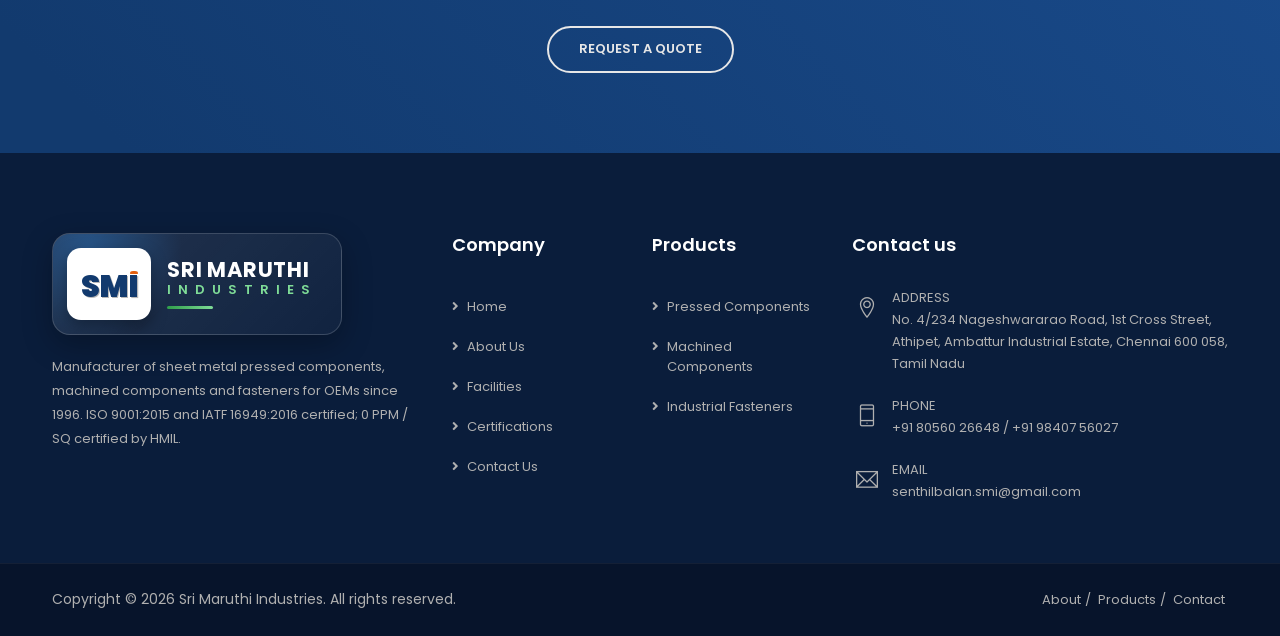
<file: products.html>
<!DOCTYPE html><html lang="en"><head>
	<meta charset="utf-8">
	<meta http-equiv="X-UA-Compatible" content="IE=edge">
	<meta name="description" content="Pressed components, machined components and industrial fasteners manufactured by Sri Maruthi Industries, Chennai.">
	<meta property="og:title" content="Products | Sri Maruthi Industries">
	<meta property="og:description" content="Pressed components, machined components and industrial fasteners manufactured by Sri Maruthi Industries, Chennai.">
	<meta name="format-detection" content="telephone=no">
	<link rel="icon" href="images/favicon.ico?v=2" sizes="any">
	<link rel="icon" type="image/png" sizes="32x32" href="images/favicon-32.png?v=2">
	<link rel="icon" type="image/png" sizes="64x64" href="images/favicon.png?v=2">
	<link rel="apple-touch-icon" href="images/favicon-180.png?v=2">
	<meta name="theme-color" content="#123a6e">
	<title>Products | Sri Maruthi Industries</title>
	<meta name="viewport" content="width=device-width, initial-scale=1">
	<link rel="stylesheet" type="text/css" href="css/plugins.css">
	<link rel="stylesheet" type="text/css" href="css/style.css">
	<link class="skin" rel="stylesheet" type="text/css" href="css/skin/skin-2.css">
	<link rel="stylesheet" type="text/css" href="css/templete.css">
	<link rel="preconnect" href="https://fonts.googleapis.com">
	<link href="https://fonts.googleapis.com/css2?family=Poppins:wght@300;400;500;600;700;800;900&family=Roboto:wght@400;500;700&display=swap" rel="stylesheet">
	<link rel="stylesheet" type="text/css" href="css/smi.css?v=20261010a">
	<link rel="stylesheet" type="text/css" href="css/smi-3d.css?v=20261010a">
</head>
<body id="bg">
<div class="page-wraper">
<div id="loading-area"></div>
<script>(function(){function d(){var e=document.getElementById("loading-area");if(e&&e.parentNode)e.parentNode.removeChild(e)}document.addEventListener("DOMContentLoaded",d);setTimeout(d,2500)})();</script>
    <header class="site-header mo-left header navstyle2">
        <div class="sticky-header main-bar-wraper header-curve navbar-expand-lg">
            <div class="main-bar clearfix bg-primary">
                <div class="container clearfix">
                    <div class="logo-header mostion logo-dark">
						<a class="smi-brand compact" href="index.html" aria-label="Sri Maruthi Industries"><span class="b-row"><span class="b-mark">SM<span class="b-i"><i></i></span></span><span class="b-name">SRI MARUTHI INDUSTRIES</span></span></a>
					</div>
                    <button class="navbar-toggler collapsed navicon justify-content-end" type="button" data-bs-toggle="collapse" data-bs-target="#navbarNavDropdown" aria-controls="navbarNavDropdown" aria-expanded="false" aria-label="Toggle navigation">
						<span></span><span></span><span></span>
					</button>
                    <div class="extra-nav">
                        <div class="extra-cell">
                            <a href="tel:+918056026648" class="smi-call"><i class="la la-phone"></i> +91 80560 26648</a>
                        </div>
                    </div>
                    <div class="header-nav navbar-collapse collapse justify-content-end" id="navbarNavDropdown">
						<div class="logo-header d-md-block d-lg-none">
							<a class="smi-brand compact" href="index.html" aria-label="Sri Maruthi Industries"><span class="b-row"><span class="b-mark">SM<span class="b-i"><i></i></span></span><span class="b-name">SRI MARUTHI INDUSTRIES</span></span></a>
						</div>
                        <ul class="nav navbar-nav">
<li><a href="index.html">Home</a></li>
<li><a href="about.html">About Us</a></li>
<li class="active"><a href="products.html">Products<i class="fas fa-chevron-down"></i></a><ul class="sub-menu"><li><a href="products.html#pressed">Pressed Components</a></li><li><a href="products.html#machined">Machined Components</a></li><li><a href="products.html#fasteners">Industrial Fasteners</a></li></ul></li>
<li><a href="facilities.html">Facilities</a></li>
<li><a href="contact.html">Contact Us</a></li>

						</ul>
						<div class="dlab-social-icon ind-social">
							<ul>
								<li><a class="site-button-link fa fa-phone" href="tel:+918056026648"></a></li>
								<li><a class="site-button-link fa fa-envelope" href="mailto:senthilbalan.smi@gmail.com"></a></li>
								<li><a class="site-button-link fa fa-map-marker-alt" href="contact.html#map"></a></li>
							</ul>
							<p>Sri Maruthi Industries</p>
						</div>
                    </div>
                </div>
            </div>
        </div>
    </header>
    <div class="page-content bg-white">
		<div class="dlab-bnr-inr overlay-black-middle text-center bg-pt" style="background-image:url(images/web/stamping-line.jpg);">
            <div class="container">
                <div class="dlab-bnr-inr-entry align-m text-center">
                    <h1 class="text-white">Our Products</h1>
					<div class="breadcrumb-row">
						<ul class="list-inline">
							<li><a href="index.html">Home</a></li>
							<li>Products</li>
						</ul>
					</div>
                </div>
            </div>
        </div>
<div class="content-block">
<div class="section-full content-inner bg-white" id="pressed"><div class="container">
		<span class="smi-eyebrow">A. PRESSED COMPONENTS</span><h2 class="title">Sheet Metal Pressed Components</h2><p class="m-b30">Punching, bending, forming and deep drawn stampings produced on our mechanical, hydraulic and hand presses.</p>
		<div class="row ps-row"><div class="col-lg-7 m-b30 ps-left"><div class="table-responsive"><table class="table smi-table smi-pic"><thead><tr><th>Sl. No</th><th>Part Name</th><th>Picture</th></tr></thead><tbody><tr><td>1</td><td>Bracket</td><td><img loading="lazy" decoding="async" src="images/parts/q032.jpg" alt="Component" class="tbl-img"></td></tr><tr><td>2</td><td>Bracket</td><td><img loading="lazy" decoding="async" src="images/parts/q031.jpg" alt="Component" class="tbl-img"></td></tr><tr><td>3</td><td>Bracket</td><td><img loading="lazy" decoding="async" src="images/parts/q030.jpg" alt="Component" class="tbl-img"></td></tr><tr><td>4</td><td>Bracket</td><td><img loading="lazy" decoding="async" src="images/parts/q033.jpg" alt="Component" class="tbl-img"></td></tr><tr><td>5</td><td>Battery Bracket</td><td><img loading="lazy" decoding="async" src="images/parts/q034.jpg" alt="Component" class="tbl-img"></td></tr></tbody></table></div></div><div class="col-lg-5 m-b30 ps-right"><img loading="lazy" decoding="async" src="images/smi/pressed-brackets.jpg" class="ps-photo" alt="Pressed sheet metal brackets"><a href="contact.html" class="ps-cta"><span class="ps-cta-t">Need this made to your drawing?</span><span class="ps-cta-s">Send us your drawing or a sample part and we will quote.</span><span class="ps-cta-b">REQUEST A QUOTE <i class="ti-arrow-right"></i></span></a></div></div></div></div>
<div class="section-full content-inner bg-gray" id="machined"><div class="container">
		<span class="smi-eyebrow">B. MACHINED COMPONENTS</span><h2 class="title">Machined Components</h2><p class="m-b30">Precision turned and tapped components from our A-32 machines (rod up to 32 mm), drilling, tapping and surface grinding.</p>
		<div class="row ps-row"><div class="col-lg-7 m-b30 ps-left"><h5 class="m-b10">Pressing / Machined Components</h5><div class="table-responsive"><table class="table smi-table smi-pic"><thead><tr><th>Sl. No</th><th>Part Name</th><th>Picture</th></tr></thead><tbody><tr><td>1</td><td>M18 Insert Nut</td><td><img loading="lazy" decoding="async" src="images/parts/q037.jpg" alt="Component" class="tbl-img"></td></tr><tr><td>2</td><td>Metal Insert</td><td><img loading="lazy" decoding="async" src="images/parts/q036.jpg" alt="Component" class="tbl-img"></td></tr><tr><td>3</td><td>M4 Brass Insert</td><td><img loading="lazy" decoding="async" src="images/parts/q038.jpg" alt="Component" class="tbl-img"></td></tr></tbody></table></div><h5 class="m-t30 m-b10">Machined Components</h5><div class="table-responsive"><table class="table smi-table smi-pic"><thead><tr><th>Sl. No</th><th>Part Name</th><th>Picture</th></tr></thead><tbody><tr><td>1</td><td>Insert Nut M8</td><td><img loading="lazy" decoding="async" src="images/parts/q039.jpg" alt="Component" class="tbl-img"></td></tr><tr><td>2</td><td>Insert Nut M6</td><td><img loading="lazy" decoding="async" src="images/parts/q040.jpg" alt="Component" class="tbl-img"></td></tr><tr><td>3</td><td>M6 Insert Bolt</td><td><img loading="lazy" decoding="async" src="images/parts/q041.jpg" alt="Component" class="tbl-img"></td></tr><tr><td>4</td><td>Nut MTG</td><td><img loading="lazy" decoding="async" src="images/parts/q042.jpg" alt="Component" class="tbl-img"></td></tr><tr><td>5</td><td>Insert Bolt (M6 x 12)</td><td><img loading="lazy" decoding="async" src="images/parts/q043.jpg" alt="Component" class="tbl-img"></td></tr><tr><td>6</td><td>Insert Bolt M6 x 10</td><td><img loading="lazy" decoding="async" src="images/parts/q044.jpg" alt="Component" class="tbl-img"></td></tr></tbody></table></div></div><div class="col-lg-5 m-b30 ps-right"><img loading="lazy" decoding="async" src="images/smi/inserts-nuts.jpg" class="ps-photo" alt="Insert nuts and metal inserts"><img loading="lazy" decoding="async" src="images/smi/brass-inserts.jpg" class="ps-photo" alt="Brass inserts and washers"><a href="contact.html" class="ps-cta"><span class="ps-cta-t">Need this made to your drawing?</span><span class="ps-cta-s">Send us your drawing or a sample part and we will quote.</span><span class="ps-cta-b">REQUEST A QUOTE <i class="ti-arrow-right"></i></span></a></div></div></div></div>
<div class="section-full content-inner bg-white" id="fasteners"><div class="container">
		<span class="smi-eyebrow">C. FASTENERS</span><h2 class="title">Industrial Fasteners</h2><p class="m-b30">Long bolts cold forged on our forging machines (8 mm to 12 mm wire), hex-head trimmed and thread rolled in-house.</p>
		<div class="row ps-row"><div class="col-lg-7 m-b30 ps-left"><div class="table-responsive"><table class="table smi-table smi-pic"><thead><tr><th>Sl. No</th><th>Part Name</th><th>Type</th><th>Picture</th></tr></thead><tbody><tr><td>1</td><td>Bolt M8</td><td>Long bolt</td><td><img loading="lazy" decoding="async" src="images/parts/q045.jpg" alt="Component" class="tbl-img"></td></tr><tr><td>2</td><td>Bolt M8</td><td>Long bolt</td><td><img loading="lazy" decoding="async" src="images/parts/q046.jpg" alt="Component" class="tbl-img"></td></tr><tr><td>3</td><td>Bolt M8</td><td>Long bolt</td><td><img loading="lazy" decoding="async" src="images/parts/q047.jpg" alt="Component" class="tbl-img"></td></tr><tr><td>4</td><td>Bolt M8</td><td>Long bolt</td><td><img loading="lazy" decoding="async" src="images/parts/q048.jpg" alt="Component" class="tbl-img"></td></tr></tbody></table></div></div><div class="col-lg-5 m-b30 ps-right"><img loading="lazy" decoding="async" src="images/smi/long-bolts.jpg" class="ps-photo" alt="M8 long bolts"><a href="contact.html" class="ps-cta"><span class="ps-cta-t">Need this made to your drawing?</span><span class="ps-cta-s">Send us your drawing or a sample part and we will quote.</span><span class="ps-cta-b">REQUEST A QUOTE <i class="ti-arrow-right"></i></span></a></div></div></div></div>
<div class="section-full content-inner bg-gray"><div class="container">
	<div class="section-head text-black text-center"><h2 class="title">More Components</h2><p>Other parts we make and supply.</p></div>
	<div class="row"><div class="col-lg-4 col-md-6 m-b30"><a class="smi-mcard" href="contact.html"><span class="mc-img"><img loading="lazy" decoding="async" src="images/smi/washers-rivets.jpg" alt="Washers, Lock Washers &amp; Rivets"></span><span class="mc-body"><span class="mc-tag">Fasteners</span><span class="mc-name">Washers, Lock Washers &amp; Rivets</span><span class="mc-desc">Plain and lock washers, hex nuts and blind rivets.</span><span class="mc-link">Enquire now <i class="ti-arrow-right"></i></span></span></a></div><div class="col-lg-4 col-md-6 m-b30"><a class="smi-mcard" href="contact.html"><span class="mc-img"><img loading="lazy" decoding="async" src="images/smi/rubber-parts.jpg" alt="Seals &amp; Rings"></span><span class="mc-body"><span class="mc-tag">Rubber</span><span class="mc-name">Seals &amp; Rings</span><span class="mc-desc">Rubber seal rings and moulded sealing parts.</span><span class="mc-link">Enquire now <i class="ti-arrow-right"></i></span></span></a></div><div class="col-lg-4 col-md-6 m-b30"><a class="smi-mcard" href="contact.html"><span class="mc-img"><img loading="lazy" decoding="async" src="images/smi/moulded-inserts.jpg" alt="Moulded Insert Parts"></span><span class="mc-body"><span class="mc-tag">Moulded</span><span class="mc-name">Moulded Insert Parts</span><span class="mc-desc">Threaded metal inserts moulded into plastic.</span><span class="mc-link">Enquire now <i class="ti-arrow-right"></i></span></span></a></div><div class="col-lg-4 col-md-6 m-b30"><a class="smi-mcard" href="contact.html"><span class="mc-img"><img loading="lazy" decoding="async" src="images/smi/all-components.jpg" alt="Component Range"></span><span class="mc-body"><span class="mc-tag">Catalog</span><span class="mc-name">Component Range</span><span class="mc-desc">Screws, bolts, nuts, washers and rubber parts.</span><span class="mc-link">Enquire now <i class="ti-arrow-right"></i></span></span></a></div><div class="col-lg-4 col-md-6 m-b30"><a class="smi-mcard" href="contact.html"><span class="mc-img"><img loading="lazy" decoding="async" src="images/parts/q035.jpg" alt="Gaskets"></span><span class="mc-body"><span class="mc-tag">Gaskets</span><span class="mc-name">Gaskets</span><span class="mc-desc">Cut gaskets in cork, fibre and composite sheet.</span><span class="mc-link">Enquire now <i class="ti-arrow-right"></i></span></span></a></div><div class="col-lg-4 col-md-6 m-b30"><a class="smi-mcard" href="contact.html"><span class="mc-img"><img loading="lazy" decoding="async" src="images/smi/brass-inserts.jpg" alt="Knurled Brass Inserts"></span><span class="mc-body"><span class="mc-tag">Machined</span><span class="mc-name">Knurled Brass Inserts</span><span class="mc-desc">Knurled brass inserts, washers and lock rings.</span><span class="mc-link">Enquire now <i class="ti-arrow-right"></i></span></span></a></div></div>
	</div></div>
	<div class="section-full content-inner-2 bg-primary text-white overlay-primary-dark"><div class="container text-center">
		<h2 class="title">Have a drawing or sample part?</h2>
		<p>Send us your requirement and we will respond with a quote.</p>
		<a href="contact.html" class="site-button white outline outline-2 radius-xl btnhover16">REQUEST A QUOTE</a>
	</div></div>
</div>
    </div>
    <footer class="site-footer">
        <div class="footer-top">
            <div class="container">
                <div class="row">
					<div class="col-md-4 col-lg-4 footer-col-4">
						<div class="widget">
							<a class="smi-fbrand m-b20" href="index.html" aria-label="Sri Maruthi Industries"><span class="fb-tile smi-brand"><span class="b-mark">SM<span class="b-i"><i></i></span></span></span><span class="fb-text"><strong>SRI MARUTHI</strong><em>INDUSTRIES</em><span class="fb-line"></span></span></a>
							<p>Manufacturer of sheet metal pressed components, machined components and fasteners for OEMs since 1996. ISO 9001:2015 and IATF 16949:2016 certified; 0 PPM / SQ certified by HMIL.</p>
						</div>
					</div>
					<div class="col-md-4 col-6 col-lg-2 footer-col-4">
                        <div class="widget widget_services border-0">
                            <h5 class="footer-title text-white">Company</h5>
                            <ul>
								<li><a href="index.html">Home</a></li>
								<li><a href="about.html">About Us</a></li>
                                <li><a href="facilities.html">Facilities</a></li>
                                <li><a href="about.html#certifications">Certifications</a></li>
                                <li><a href="contact.html">Contact Us</a></li>
                            </ul>
                        </div>
                    </div>
					<div class="col-md-4 col-6 col-lg-2 footer-col-4">
                        <div class="widget widget_services border-0">
                            <h5 class="footer-title text-white">Products</h5>
                            <ul>
								<li><a href="products.html#pressed">Pressed Components</a></li>
                                <li><a href="products.html#machined">Machined Components</a></li>
                                <li><a href="products.html#fasteners">Industrial Fasteners</a></li>
                            </ul>
                        </div>
                    </div>
					<div class="col-md-12 col-lg-4 footer-col-4">
                        <div class="widget widget_getintuch">
                            <h5 class="footer-title text-white">Contact us</h5>
                            <ul>
                                <li><i class="ti-location-pin"></i><strong>address</strong> No. 4/234 Nageshwararao Road, 1st Cross Street, Athipet, Ambattur Industrial Estate, Chennai 600 058, Tamil Nadu</li>
                                <li><i class="ti-mobile"></i><strong>phone</strong><a href="tel:+918056026648">+91 80560 26648</a> / <a href="tel:+919840756027">+91 98407 56027</a></li>
								<li><i class="ti-email"></i><strong>email</strong><a href="mailto:senthilbalan.smi@gmail.com">senthilbalan.smi@gmail.com</a></li>
                            </ul>
                        </div>
                    </div>
                </div>
            </div>
        </div>
        <div class="footer-bottom">
            <div class="container">
                <div class="row">
                    <div class="col-md-6 col-sm-6 text-left "> <span>Copyright &copy; <span class="current-year">2026</span> Sri Maruthi Industries. All rights reserved.</span> </div>
                    <div class="col-md-6 col-sm-6 text-right ">
						<div class="widget-link ">
							<ul>
								<li><a href="about.html"> About</a></li>
								<li><a href="products.html"> Products</a></li>
								<li><a href="contact.html"> Contact</a></li>
							</ul>
						</div>
					</div>
                </div>
            </div>
        </div>
    </footer>
    <button class="scroltop style1 white icon-up" type="button"><i class="fas fa-arrow-up"></i></button>
</div>
<script src="js/jquery.min.js"></script>
<script src="plugins/wow/wow.js"></script>
<script src="plugins/bootstrap/js/bootstrap.bundle.min.js"></script>
<script src="plugins/bootstrap-touchspin/jquery.bootstrap-touchspin.js"></script>
<script src="plugins/magnific-popup/magnific-popup.js"></script>
<script src="plugins/counter/waypoints-min.js"></script>
<script src="plugins/counter/counterup.min.js"></script>
<script src="plugins/owl-carousel/owl.carousel.js"></script>
<script src="js/custom.js"></script>
<script src="js/dz.carousel.min.js"></script>
<script src="js/smi-3d.js?v=20261010a"></script>

</body></html>
</file>
<file: css/style.css>
/*
======================================
  * CSS TABLE CONTENT *  
======================================

1. GENERAL

2. HEADINGS

3. TEXT & PARAGRAPH

4. LISTS

5. BOX SPACING (inner & outer)
	>padding
	>marging
	
6. BOX MAX-WIDTH CSS

7. POSITIONS ( absolute & relative & statice & z-index )

8. COLOR (text & background)
	>text color
	>background color

9. IMAGES OVERLAY EFFECTS (overly animation on images)

10. IMAGES EFFECTS (image animation in images)
	 >image-opacity
	 >image-zoom
	 >image-zoom-slow
	 >image-shrink
	 >image-side-pan
	 >image-vertical-pan
	 >image-fade-in
	 >image-fade-out 
	 >image-rotate
	 >image-sepia
	 >image-blurr
	 >image-blurr-invert
	 >image off color
	 >image on color
 

11. CONTENT SHOW ON IMAGE BOX
 
12. FORM ELEMENTS

13. WP DEFAULT

14. HEADER (top part of page)

15. PAGE TOP BAR (left & right content)

16. LOGO ( company identify  symbol )

17. MAIN BAR ( place logo & main-navigation )

18. NAVIGATIONS
	>mena-menu
	>mobile-menu
	>footer-menu
	
19. BANNER

20. SLIDER
	>rs slider
	>owl slider
	
21. BLOG
	
22. WIDGETS

23. CUSTOMIZE CSS
	>set-radius
	>transition
	>float-clearfix
	
24. SORTCODES 
	>Buttons
	>Title separators		
	>Deviders	
	>Lists & bullets	
	>Tabs
	>Accordians		
	>Carousels	
	>Testimonials	
	>Pricing table
	>Alert box	
	>Modal pop
	>Social icons
	>Breadcrumb
	>Tables
	>Image effects

25. PAGINATION

26. FOOTER

27. PAGE-CONTENT

28. INNER-CONTENT

29. SIDE-NAV

30. CONTACT

31. SHOPPING

======================================
  * END TABLE CONTENT *  
======================================
*/
/*--------------------------------------------------------------
1. GENERAL
---------------------------------------------------------------*/
/* ===== selection ===== */
::-moz-selection { /* Code for Firefox */
  background: var(--color-primary)!important;
}
::selection {
  background: var(--color-primary)!important;
}
body, html {
     -moz-osx-font-smoothing: grayscale;
}
body {
    background-color: #fff;
    font-family: 'Poppins', sans-serif;
    font-size: 16px;
    font-weight: 400;
    color:#6f6f6f;
    padding: 0;
    margin: 0;
    overflow-x: hidden;
	-webkit-font-smoothing: antialiased;
    font-smoothing: antialiased;
}
a {
    color: var(--color-primary);
    outline: 0 none;
    text-decoration: none;
}
a:hover,
a:focus {
    text-decoration: none;
    outline: 0 none;
}
a:active,
a:hover {
    color: #333333;
}
p a {
    color: #333333;
}
img {
    border-style: none;
    height: auto;
    max-width: 100%;
    vertical-align: middle;
}
hr {
    clear: both;
}
button, 
select{
	outline: none;
}

.text-secondry {
	color: var(--text-sec);
}
.bg-primary{
	background-color:var(--color-primary)!important;
}
.text-primary{
	color:var(--color-primary)!important;
}
a.text-primary:hover {
	color: var(--color-hover) !important;
}

section,
article,
aside,
details,
figcaption,
figure,
footer,
header,
hgroup,
main,
menu,
nav,
summary {
    display: block;
}
address {
    font-style: italic;
}
table {
    background-color: transparent;
    width: 100%;
}
table thead th {
    color: #333;
}
table td {
    padding: 15px 10px;
	border-top: 1px solid #dee2e6;
	border-bottom: 1px solid #dee2e6;
}
table tr:last-child td{
	border-bottom:0;
}
p,
address,
pre,
hr,
ul,
ol,
dl,
dd,
table {
    margin-bottom: 24px;
}
 ::selection {
     color: #000;
     background:#dbdbdb;
}
 ::-moz-selection {
     color:#000;
     background:#dbdbdb;
}
.overflow-hide {
    overflow: hidden;
}
.overflow-auto {
    overflow: auto;
}
.clear {
    clear: both;
}
.pull-none {
    float: none;
}
::-moz-selection {
    background: #3396d1;
    color: #fff;
}
::selection {
    background: #3396d1;
    color: #fff;
}
.op{
	font-family: 'Open Sans', sans-serif;
}
.dis-block{
	display:block;
	width: 100%;
}
/*---------------------------------------------------------------
2. HEADINGS
---------------------------------------------------------------*/

h1,
h2,
h3,
h4,
h5,
h6 {
    color: #232323;
    font-family: "Poppins",sans-serif;
}
h1 a,
h2 a,
h3 a,
h4 a,
h5 a,
h6 a {
    color: #232323;
}
h1 a:hover,
h2 a:hover,
h3 a:hover,
h4 a:hover,
h5 a:hover,
h6 a:hover{
	color:var(--color-primary);
}
a.bg-primary:focus,
a.bg-primary:hover{
	color:var(--color-hover);
}
h1 {
    font-size: 36px;
    line-height: 45px;
    margin-bottom: 25px;
}
h2 {
    font-size: 32px;
    line-height: 45px;
    margin-bottom: 25px;
}
h3 {
    font-size: 28px;
    line-height: 35px;
    margin-bottom: 20px;
}
h4 {
    font-size: 22px;
    line-height: 28px;
    margin-bottom: 15px;
}
h5 {
    font-size: 18px;
    line-height: 24px;
    margin-bottom: 10px;
}
h6 {
    font-size: 16px;
    line-height: 22px;
    margin-bottom: 10px;
}
/*---------------------------------------------------------------
3. TEXT & PARAGRAPH
---------------------------------------------------------------*/



p {
    line-height: 28px;
    margin-bottom: 24px;
}
strong {
    font-weight: 400;
}
.bg-primary,
.bg-primary a:hover{ 
	color:#fff; 
}
/*text align*/

.text-left {
    text-align: left;
}
.text-center {
    text-align: center;
}
.text-right {
    text-align: right;
}
.text-justify {
    text-align: justify
}
/*text vertical align*/

.v-align-t {
    vertical-align: top;
}
.v-align-m {
    vertical-align: middle;
}
.v-align-b {
    vertical-align: bottom;
}
/*text no line brack*/

.text-nowrap {
    white-space: nowrap
}
/*text transform*/

.text-lowercase {
    text-transform: lowercase
}
.text-uppercase {
    text-transform: uppercase
}
.text-capitalize {
    text-transform: capitalize
}
/*text size*/
.font-10 {
    font-size: 10px;
}
.font-12 {
    font-size: 12px;
}
.font-13 {
    font-size: 13px;
}
.font-14 {
    font-size: 14px;
}
.font-16 {
    font-size: 16px;
}
.font-18 {
    font-size: 18px;
}
.font-20 {
    font-size: 20px;
}
.font-22 {
    font-size: 22px;
}
.font-24 {
    font-size: 24px;
}
.font-26 {
    font-size: 26px;
}
.font-30 {
    font-size: 30px;
    line-height: 40px;
}
.font-35 {
    font-size: 35px;
	line-height:45px;
}
.font-40 {
    font-size: 40px;
	line-height:50px;
}
.font-45 {
    font-size: 45px;
	line-height:55px;
}
.font-50 {
    font-size: 50px;
	line-height:65px;
}
.font-55 {
    font-size: 55px;
	line-height:65px;
}
.font-60 {
    font-size: 60px;
	line-height:70px;
}
.font-70 {
    font-size: 70px;
	line-height:80px;
}
.font-75 {
    font-size: 75px;
	line-height:85px;
}
.font-80 {
    font-size: 80px;
	line-height:90px;
}
.font-90 {
    font-size: 90px;
	line-height:100px;
}
.font-100 {
    font-size: 100px;
	line-height:110px;
}
/*text weight*/

.font-weight-300 {
    font-weight: 300;
}
.font-weight-400 {
    font-weight: 400;
}
.font-weight-500 {
    font-weight: 500;
}
.font-weight-600 {
    font-weight: 600;
}
.font-weight-700 {
    font-weight: 700;
}
.font-weight-800 {
    font-weight: 800;
}
.font-weight-900 {
    font-weight: 900;
}
/*---------------------------------------------------------------
4. LISTS
---------------------------------------------------------------*/

dl,
ul,
ol {
    list-style-position: outside;
    padding: 0;
}
ul,
ol {
    margin-bottom: 24px;
}
ul li,
ol li {
    padding: 0;
}
dl {
    margin-left: 0;
    margin-bottom: 30px;
}
dl dd {
    margin-bottom: 10px;
}
.list-inline > li{
	padding-left:2px;
	padding-right:2px;
	display:inline-block;
}
/*---------------------------------------------------------------
5. BOX SPACING (inner & outer)
	>padding
	>marging
---------------------------------------------------------------*/
/*== >padding (around) ======*/

.p-a0 {
    padding: 0;
}
.p-a5 {
    padding: 5px;
}
.p-a10 {
    padding: 10px;
}
.p-a15 {
    padding: 15px;
}
.p-a20 {
    padding: 20px;
}
.p-a25 {
    padding: 25px;
}
.p-a30 {
    padding: 30px;
}
.p-a40 {
    padding: 40px;
}
.p-a50 {
    padding: 50px;
}
.p-a60 {
    padding: 60px;
}
.p-a70 {
    padding: 70px;
}
.p-a80 {
    padding: 80px;
}
.p-a90 {
    padding: 90px;
}
.p-a100 {
    padding: 100px;
}
/*== >Padding (top) ==*/

.p-t0 {
    padding-top: 0;
}
.p-t5 {
    padding-top: 5px;
}
.p-t10 {
    padding-top: 10px;
}
.p-t15 {
    padding-top: 15px;
}
.p-t20 {
    padding-top: 20px;
}
.p-t30 {
    padding-top: 30px;
}
.p-t40 {
    padding-top: 40px;
}
.p-t50 {
    padding-top: 50px;
}
.p-t60 {
    padding-top: 60px;
}
.p-t70 {
    padding-top: 70px;
}
.p-t80 {
    padding-top: 80px;
}
.p-t90 {
    padding-top: 90px;
}
.p-t100 {
    padding-top: 100px;
}
/*== >Padding (bottom) ==*/

.p-b0 {
    padding-bottom: 0;
}
.p-b5 {
    padding-bottom: 5px;
}
.p-b10 {
    padding-bottom: 10px;
}
.p-b15 {
    padding-bottom: 15px;
}
.p-b20 {
    padding-bottom: 20px;
}
.p-b30 {
    padding-bottom: 30px;
}
.p-b40 {
    padding-bottom: 40px;
}
.p-b50 {
    padding-bottom: 50px;
}
.p-b60 {
    padding-bottom: 60px;
}
.p-b70 {
    padding-bottom: 70px;
}
.p-b80 {
    padding-bottom: 80px;
}
.p-b90 {
    padding-bottom: 90px;
}
.p-b100 {
    padding-bottom: 100px;
}
/*== >Padding (left) ==*/

.p-l0 {
    padding-left: 0;
}
.p-l5 {
    padding-left: 5px;
}
.p-l10 {
    padding-left: 10px;
}
.p-l15 {
    padding-left: 15px;
}
.p-l20 {
    padding-left: 20px;
}
.p-l30 {
    padding-left: 30px;
}
.p-l40 {
    padding-left: 40px;
}
.p-l50 {
    padding-left: 50px;
}
.p-l60 {
    padding-left: 60px;
}
.p-l70 {
    padding-left: 70px;
}
.p-l80 {
    padding-left: 80px;
}
.p-l90 {
    padding-left: 90px;
}
.p-l100 {
    padding-left: 100px;
}
/*== >Padding (right) ==*/

.p-r0 {
    padding-right: 0;
}
.p-r5 {
    padding-right: 5px;
}
.p-r10 {
    padding-right: 10px;
}
.p-r15 {
    padding-right: 15px;
}
.p-r20 {
    padding-right: 20px;
}
.p-r30 {
    padding-right: 30px;
}
.p-r40 {
    padding-right: 40px;
}
.p-r50 {
    padding-right: 50px;
}
.p-r60 {
    padding-right: 60px;
}
.p-r70 {
    padding-right: 70px;
}
.p-r80 {
    padding-right: 80px;
}
.p-r90 {
    padding-right: 90px;
}
.p-r100 {
    padding-right: 100px;
}
/*== >Padding (left right) ==*/

.p-lr0 {
    padding-left: 0;
    padding-right: 0;
}
.p-lr5 {
    padding-left: 5px;
    padding-right: 5px;
}
.p-lr10 {
    padding-left: 10px;
    padding-right: 10px;
}
.p-lr15 {
    padding-left: 15px;
    padding-right: 15px;
}
.p-lr20 {
    padding-left: 20px;
    padding-right: 20px;
}
.p-lr30 {
    padding-left: 30px;
    padding-right: 30px;
}
.p-lr40 {
    padding-left: 40px;
    padding-right: 40px;
}
.p-lr50 {
    padding-left: 50px;
    padding-right: 50px;
}
.p-lr60 {
    padding-left: 60px;
    padding-right: 60px;
}
.p-lr70 {
    padding-left: 70px;
    padding-right: 70px;
}
.p-lr80 {
    padding-left: 80px;
    padding-right: 80px;
}
.p-lr90 {
    padding-left: 90px;
    padding-right: 90px;
}
.p-lr100 {
    padding-left: 100px;
    padding-right: 100px;
}
/*== >Padding (top bottom) ==*/

.p-tb0 {
    padding-bottom: 0;
    padding-top: 0;
}
.p-tb5 {
    padding-bottom: 5px;
    padding-top: 5px;
}
.p-tb10 {
    padding-bottom: 10px;
    padding-top: 10px;
}
.p-tb15 {
    padding-bottom: 15px;
    padding-top: 15px;
}
.p-tb20 {
    padding-bottom: 20px;
    padding-top: 20px;
}
.p-tb30 {
    padding-bottom: 30px;
    padding-top: 30px;
}
.p-tb40 {
    padding-bottom: 40px;
    padding-top: 40px;
}
.p-tb50 {
    padding-bottom: 50px;
    padding-top: 50px;
}
.p-tb60 {
    padding-bottom: 60px;
    padding-top: 60px;
}
.p-tb70 {
    padding-bottom: 70px;
    padding-top: 70px;
}
.p-tb80 {
    padding-bottom: 80px;
    padding-top: 80px;
}
.p-tb90 {
    padding-bottom: 90px;
    padding-top: 90px;
}
.p-tb100 {
    padding-bottom: 100px;
    padding-top: 100px;
}
/*== >margin (around) ======*/

.m-auto {
    margin: auto;
}
.m-a0 {
    margin: 0;
}
.m-a5 {
    margin: 5px;
}
.m-a10 {
    margin: 10px;
}
.m-a15 {
    margin: 15px;
}
.m-a20 {
    margin: 20px;
}
.m-a30 {
    margin: 30px;
}
.m-a40 {
    margin: 40px;
}
.m-a50 {
    margin: 50px;
}
.m-a60 {
    margin: 60px;
}
.m-a70 {
    margin: 70px;
}
.m-a80 {
    margin: 80px;
}
.m-a90 {
    margin: 90px;
}
.m-a100 {
    margin: 100px;
}
/*== >marging (top) ==*/

.m-t0 {
    margin-top: 0;
}
.m-t5 {
    margin-top: 5px;
}
.m-t10 {
    margin-top: 10px;
}
.m-t15 {
    margin-top: 15px;
}
.m-t20 {
    margin-top: 20px;
}
.m-t30 {
    margin-top: 30px;
}
.m-t40 {
    margin-top: 40px;
}
.m-t50 {
    margin-top: 50px;
}
.m-t60 {
    margin-top: 60px;
}
.m-t70 {
    margin-top: 70px;
}
.m-t80 {
    margin-top: 80px;
}
.m-t90 {
    margin-top: 90px;
}
.m-t100 {
    margin-top: 100px;
}
/*== >marging (bottom) ==*/

.m-b0 {
    margin-bottom: 0;
}
.m-b5 {
    margin-bottom: 5px;
}
.m-b10 {
    margin-bottom: 10px;
}
.m-b15 {
    margin-bottom: 15px;
}
.m-b20 {
    margin-bottom: 20px;
}
.m-b30 {
    margin-bottom: 30px;
}
.m-b40 {
    margin-bottom: 40px;
}
.m-b50 {
    margin-bottom: 50px;
}
.m-b60 {
    margin-bottom: 60px;
}
.m-b70 {
    margin-bottom: 70px;
}
.m-b80 {
    margin-bottom: 80px;
}
.m-b90 {
    margin-bottom: 90px;
}
.m-b100 {
    margin-bottom: 100px;
}
/*== >marging (left) ==*/

.m-l0 {
    margin-left: 0;
}
.m-l5 {
    margin-left: 5px;
}
.m-l10 {
    margin-left: 10px;
}
.m-l15 {
    margin-left: 15px;
}
.m-l20 {
    margin-left: 20px;
}
.m-l30 {
    margin-left: 30px;
}
.m-l40 {
    margin-left: 40px;
}
.m-l50 {
    margin-left: 50px;
}
.m-l60 {
    margin-left: 60px;
}
.m-l70 {
    margin-left: 70px;
}
.m-l80 {
    margin-left: 80px;
}
.m-l90 {
    margin-left: 90px;
}
.m-l100 {
    margin-left: 100px;
}
/*== >marging (right) ==*/

.m-r0 {
    margin-right: 0;
}
.m-r5 {
    margin-right: 5px;
}
.m-r10 {
    margin-right: 10px;
}
.m-r15 {
    margin-right: 15px;
}
.m-r20 {
    margin-right: 20px;
}
.m-r30 {
    margin-right: 30px;
}
.m-r40 {
    margin-right: 40px;
}
.m-r50 {
    margin-right: 50px;
}
.m-r60 {
    margin-right: 60px;
}
.m-r70 {
    margin-right: 70px;
}
.m-r80 {
    margin-right: 80px;
}
.m-r90 {
    margin-right: 90px;
}
.m-r100 {
    margin-right: 100px;
}
/*== >marging (left right) ==*/

.m-lr0 {
    margin-left: 0;
    margin-right: 0;
}
.m-lr5 {
    margin-left: 5px;
    margin-right: 5px;
}
.m-lr10 {
    margin-left: 10px;
    margin-right: 10px;
}
.m-lr15 {
    margin-left: 15px;
    margin-right: 15px;
}
.m-lr20 {
    margin-left: 20px;
    margin-right: 20px;
}
.m-lr30 {
    margin-left: 30px;
    margin-right: 30px;
}
.m-lr40 {
    margin-left: 40px;
    margin-right: 40px;
}
.m-lr50 {
    margin-left: 50px;
    margin-right: 50px;
}
.m-lr60 {
    margin-left: 60px;
    margin-right: 60px;
}
.m-lr70 {
    margin-left: 70px;
    margin-right: 70px;
}
.m-lr80 {
    margin-left: 80px;
    margin-right: 80px;
}
.m-lr90 {
    margin-left: 90px;
    margin-right: 90px;
}
.m-lr100 {
    margin-left: 100px;
    margin-right: 100px;
}
/*== >marging (top bottom) ==*/

.m-tb0 {
    margin-bottom: 0;
    margin-top: 0;
}
.m-tb5 {
    margin-bottom: 5px;
    margin-top: 5px;
}
.m-tb10 {
    margin-bottom: 10px;
    margin-top: 10px;
}
.m-tb15 {
    margin-bottom: 15px;
    margin-top: 15px;
}
.m-tb20 {
    margin-bottom: 20px;
    margin-top: 20px;
}
.m-tb30 {
    margin-bottom: 30px;
    margin-top: 30px;
}
.m-tb40 {
    margin-bottom: 40px;
    margin-top: 40px;
}
.m-tb50 {
    margin-bottom: 50px;
    margin-top: 50px;
}
.m-tb60 {
    margin-bottom: 60px;
    margin-top: 60px;
}
.m-tb70 {
    margin-bottom: 70px;
    margin-top: 70px;
}
.m-tb80 {
    margin-bottom: 80px;
    margin-top: 80px;
}
.m-tb90 {
    margin-bottom: 90px;
    margin-top: 90px;
}
.m-tb100 {
    margin-bottom: 100px;
    margin-top: 100px;
}
/*== > colum gap less ==*/

.no-col-gap [class*="col-xs-"],
.no-col-gap [class*="col-sm-"],
.no-col-gap [class*="col-md-"],
.no-col-gap [class*="col-lg-"] {
    padding-left: 0;
    padding-right: 0;
}
/*---------------------------------------------------------------
6. BOX MAX-WIDTH CSS
---------------------------------------------------------------*/
.max-w50 {
    max-width: 50px;
}
.max-w60 {
    max-width: 60px;
}
.max-w80 {
    max-width: 80px;
}
.max-w100 {
    max-width: 100px;
}
.max-w200 {
    max-width: 200px;
}
.max-w300 {
    max-width: 300px;
}
.max-w400 {
    max-width: 400px;
}
.max-w500 {
    max-width: 500px;
}
.max-w600 {
    max-width: 600px;
}
.max-w700 {
    max-width: 700px;
}
.max-w800 {
    max-width: 800px;
}
.max-w900 {
    max-width: 900px;
}
.max-w1000 {
    max-width: 1000px;
}
/*---------------------------------------------------------------
7. POSITIONS ( absolute & relative & statice & z-index )
---------------------------------------------------------------*/

.absolute {
    position: absolute;
}
.relative {
    position: relative;
}
.static {
    position: static;
}
.z-index1 {
    z-index: 1;
}
.z-index2 {
    z-index: 2;
}
.z-index3 {
    z-index: 3;
}
.z-index4 {
    z-index: 4;
}
.z-index5 {
    z-index: 5;
}
.z-index6 {
    z-index: 6;
}
.z-index7 {
    z-index: 7;
}
.z-index8 {
    z-index: 8;
}
.z-index9 {
    z-index: 9;
}
.z-index10 {
    z-index: 10;
}
.z-index100 {
    z-index: 100;
}
.z-index999 {
    z-index: 999;
}
/*---------------------------------------------------------------
8. COLOR (text & background)
	>text color
	>background color
---------------------------------------------------------------*/
/*=== >text color ===*/

.text-white {
    color: #fff;
}
.text-black {
    color: #000;
}
.text-gray {
    color: #f5f6f6;
}
.text-gray-dark {
    color: #d3d3d3;
}
.text-red {
    color: #FF4045;
}
.text-yellow {
    color: #ffb822;
}
.text-yellow-light {
    color: #FEC215;
}
.text-pink{
    color: #ff3c85;
}
.text-blue{
    color: #00c5dc;
}
.text-green{
    color: #34bfa3;
}
.text-orange{
    color: #ef9800;
}
/*=== >background color ===*/

.bg-transparent {
    background-color: transparent;
}
.bg-white {
    --bs-btn-bg: #FFF;
	background-color: var(--bs-btn-bg);
}
.bg-black {
    --bs-btn-bg: #000;
	background-color: var(--bs-btn-bg);
}
.bg-black-light {
    --bs-btn-bg: #1C1C1C;
	background-color: var(--bs-btn-bg);
}
.bg-gray {
    --bs-btn-bg: #F7F9FB;
	background-color: var(--bs-btn-bg);
}
.bg-gray-dark {
    --bs-btn-bg: #d3d3d3;
	background-color: var(--bs-btn-bg);
}
.bg-red {
	--bs-btn-bg: #FF4045;   
	background-color: var(--bs-btn-bg);
}
.bg-green {
	--bs-btn-bg: #34bfa3;   
    background-color: var(--bs-btn-bg);
}
.bg-yellow {
	--bs-btn-bg: #ffb822;   
    background-color: var(--bs-btn-bg);
}
.bg-pink {
	--bs-btn-bg: #ff3c85;   
    background-color: var(--bs-btn-bg);
}
.bg-blue {
	--bs-btn-bg: #00c5dc;   
    background-color: var(--bs-btn-bg);
}
.bg-orange {
	--bs-btn-bg: #ef9800;   
    background-color: var(--bs-btn-bg);
}

/* bg transperent */
.bg-tpw1{
	background-color:rgba(255,255,255,0.1)
}
.bg-tpw2{
	background-color:rgba(255,255,255,0.2)
}
.bg-tpw3{
	background-color:rgba(255,255,255,0.3)
}
.bg-tpw4{
	background-color:rgba(255,255,255,0.4)
}
.bg-tpw5{
	background-color:rgba(255,255,255,0.5)
}
.bg-tpw6{
	background-color:rgba(255,255,255,0.6)
}
.bg-tpw7{
	background-color:rgba(255,255,255,0.7)
}
.bg-tpw8{
	background-color:rgba(255,255,255,0.8)
}
.bg-tpw9{
	background-color:rgba(255,255,255,0.9)
}
/* Tb Black */
.bg-tpb1{
	background-color:rgba(0,0,0,0.05)
}
.bg-tpb2{
	background-color:rgba(0,0,0,0.2)
}
.bg-tpb3{
	background-color:rgba(0,0,0,0.3)
}
.bg-tpb4{
	background-color:rgba(0,0,0,0.4)
}
.bg-tpb5{
	background-color:rgba(0,0,0,0.5)
}
.bg-tpb6{
	background-color:rgba(0,0,0,0.6)
}
.bg-tpb7{
	background-color:rgba(0,0,0,0.7)
}
.bg-tpb8{
	background-color:rgba(0,0,0,0.8)
}
.bg-tpb9{
	background-color:rgba(0,0,0,0.9)
}


/*=== >background image ===*/

.bg-img-fix {
    background-attachment: unset;
	background-size: cover;
}
.dlab-bnr-inr.bg-pt,
.bg-pt{
	background-position:top;
	background-size: cover;
}
.dlab-bnr-inr.bg-pb,
.bg-pb{
	background-position:bottom;
	background-size: cover;
}
/*---------------------------------------------------------------
9. IMAGES OVERLAY EFFECTS (overly animation on images)
---------------------------------------------------------------*/

.dlab-img-overlay1,
.dlab-img-overlay2,
.dlab-img-overlay3,
.dlab-img-overlay4,
.dlab-img-overlay5,
.dlab-img-overlay6,
.dlab-img-overlay7,
.dlab-img-overlay8,
.dlab-img-overlay9,
.dlab-img-overlay11,
.dlab-img-overlay12{
    position: relative;
}
.dlab-img-overlay1:before,
.dlab-img-overlay1:after,
.dlab-img-overlay2:before,
.dlab-img-overlay2:after,
.dlab-img-overlay3:before,
.dlab-img-overlay3:after,
.dlab-img-overlay4:before,
.dlab-img-overlay4:after,
.dlab-img-overlay5:before,
.dlab-img-overlay5:after,
.dlab-img-overlay6:before,
.dlab-img-overlay6:after,
.dlab-img-overlay7:before,
.dlab-img-overlay7:after,
.dlab-img-overlay8:before,
.dlab-img-overlay8:after,
.dlab-img-overlay9:before,
.dlab-img-overlay9:after,
.dlab-img-overlay11:before,
.dlab-img-overlay11:after,
.dlab-img-overlay12:before,
.dlab-img-overlay12:after{
    content: "";
    background: #000;
    position: absolute;
    left: 0;
    top: 0;
    width: 0;
    height: 0;
    opacity: 0.4;
    z-index: 1;
    -webkit-transition: all 0.8s linear;
    -moz-transition: all 0.8s linear;
    -ms-transition: all 0.8s linear;
    -o-transition: all 0.8s linear;
    transition: all 0.8s linear;
}
/*effect 1*/

.dlab-img-overlay1:before {
    width: 100%;
    height: 100%;
    opacity: 0;
}
.dlab-img-overlay1:hover:before,
.dlab-box:hover .dlab-img-overlay1:before {
    opacity: 0.5;
}
/*effect 2*/
.dlab-img-overlay2:before {
    width: 100%;
    height: 100%;
    opacity: 0;
    /* Permalink - use to edit and share this gradient: http://colorzilla.com/gradient-editor/#000000+0,000000+100&0+0,0.65+100 */
    
    background: -moz-linear-gradient(top, rgba(0, 0, 0, 0) 0%, rgba(0, 0, 0, 0.15) 100%);
    /* FF3.6-15 */
    
    background: -webkit-linear-gradient(top, rgba(0, 0, 0, 0) 0%, rgba(0, 0, 0, 0.15) 100%);
    /* Chrome10-25,Safari5.1-6 */
    
    background: linear-gradient(to bottom, rgba(0, 0, 0, 0) 0%, rgba(0, 0, 0, 0.15) 100%);
    /* W3C, IE10+, FF16+, Chrome26+, Opera12+, Safari7+ */
    
    filter: progid: DXImageTransform.Microsoft.gradient( startColorstr='#00000000', endColorstr='#a6000000', GradientType=0);
    /* IE6-9 */
}
.dlab-img-overlay2.on:before {
	opacity:1;
}
.dlab-img-overlay2:hover:before,
.dlab-box:hover .dlab-img-overlay2:before {
    opacity: 0.9;
}
/*effect 3*/

.dlab-img-overlay3:before {
    left: 50%;
    top: 50%;
}
.dlab-img-overlay3:hover:before,
.dlab-box:hover .dlab-img-overlay3:before {
    width: 100%;
    height: 100%;
    top: 0;
    left: 0;
}
/*effect 4*/

.dlab-img-overlay4:before {
    left: 50%;
    top: 0;
    height: 100%;
}
.dlab-img-overlay4:hover:before,
.dlab-box:hover .dlab-img-overlay4:before {
    width: 100%;
    left: 0;
}
/*effect 5*/

.dlab-img-overlay5:before {
    left: 0;
    top: 50%;
    width: 100%;
}
.dlab-img-overlay5:hover:before,
.dlab-box:hover .dlab-img-overlay5:before {
    height: 100%;
    top: 0;
}
/*effect 6*/

.dlab-img-overlay6:before {
    left: 0;
    top: auto;
    bottom: 0;
    width: 100%;
}
.dlab-img-overlay6:hover:before,
.dlab-box:hover .dlab-img-overlay6:before {
    height: 100%;
}
/*effect 7*/

.dlab-img-overlay7:before,
.dlab-img-overlay7:after {
    height: 100%;
}
.dlab-img-overlay7:after {
    left: auto;
    right: 0;
}
.dlab-img-overlay7:hover:before,
.dlab-img-overlay7:hover:after,
.dlab-box:hover .dlab-img-overlay7:before,
.dlab-box:hover .dlab-img-overlay7:after {
    width: 50%;
}
/*effect 8*/

.dlab-img-overlay8:before,
.dlab-img-overlay8:after {
    height: 100%;
}
.dlab-img-overlay8:after {
    left: auto;
    right: 0;
}
.dlab-img-overlay8:hover:before,
.dlab-img-overlay8:hover:after,
.dlab-box:hover .dlab-img-overlay8:before,
.dlab-box:hover .dlab-img-overlay8:after {
    width: 100%;
    opacity: 0.3;
}
/*effect 9*/

.dlab-img-overlay9:before,
.dlab-img-overlay9:after {} .dlab-img-overlay9:after {
    left: auto;
    right: 0;
    top: auto;
    bottom: 0;
}
.dlab-img-overlay9:hover:before,
.dlab-img-overlay9:hover:after,
.dlab-box:hover .dlab-img-overlay9:before,
.dlab-box:hover .dlab-img-overlay9:after {
    width: 100%;
    height: 100%;
    opacity: 0.3;
}
/*effect 10*/

.dlab-img-overlay10:before,
.dlab-img-overlay10:after {
    width: 100%;
    height: 100%;
    opacity: 0;
}
.dlab-img-overlay10:hover:before,
.dlab-box:hover .dlab-img-overlay10:before {
    opacity: 0.5;
}
.dlab-img-overlay10:hover:after,
.dlab-box:hover .dlab-img-overlay10:after {
    width: 90%;
    height: 80%;
    left: 5%;
    top: 10%;
    opacity: 0.5;
    background: none;
    border: 1px dashed #FFFFFF;
}
.dlab-img-overlay11:hover:after,
.dlab-box:hover .dlab-img-overlay11:after {
    height: 95%;
    opacity: 1;
    right: 7.5%;
    top: 2.5%;
    -moz-transform: skewY(0deg);
    -webkit-transform: skewY(0deg);
    -o-transform: skewY(0deg);
    -ms-transform: skewY(0deg);
    transform: skewY(0deg);
    width: 85%;
}
.dlab-img-overlay11:hover:before,
.dlab-box:hover .dlab-img-overlay11:before {
    height: 85%;
    left: 2.5%;
    opacity: 1;
    top: 7.5%;
    -moz-transform: skewY(0deg);
    -webkit-transform: skewY(0deg);
    -o-transform: skewY(0deg);
    -ms-transform: skewY(0deg);
    transform: skewY(0deg);
    width: 95%;
}
.dlab-img-overlay11:after {
    background: rgba(0, 0, 0, 0) none repeat scroll 0 0;
    border-left: 1px solid #fff;
    border-right: 1px solid #fff;
    bottom: 5%;
    height: 80%;
    left: auto;
    right: 5%;
    top: auto;
    -moz-transform: skewY(70deg);
    -webkit-transform: skewY(70deg);
    -o-transform: skewY(70deg);
    -ms-transform: skewY(70deg);
    transform: skewY(70deg);
    width: 90%;
}
.dlab-img-overlay11:before {
    background: rgba(0, 0, 0, 0) none repeat scroll 0 0;
    border-bottom: 1px solid #fff;
    border-top: 1px solid #fff;
    bottom: auto;
    height: 90%;
    left: 5%;
    right: auto;
    top: 5%;
    -moz-transform: skewX(-70deg);
    -webkit-transform: skewX(-70deg);
    -o-transform: skewX(-70deg);
    -ms-transform: skewX(-70deg);
    transform: skewX(-70deg);
    width: 80%;
}
.dlab-img-overlay11 {
    background-color: #000 !important;
}
.dlab-img-overlay11:hover img {
    opacity: 0.7 !important
}
/* overlay-12 */
.dlab-img-overlay12:hover:after,
.dlab-box:hover .dlab-img-overlay12:after {
    opacity: 1;
    transform: rotate3d(0, 0, 1, 45deg) scale3d(1, 1, 1);
    -moz-transform: rotate3d(0, 0, 1, 45deg) scale3d(1, 1, 1);
    -webkit-transform: rotate3d(0, 0, 1, 45deg) scale3d(1, 1, 1);
    -o-transform: rotate3d(0, 0, 1, 45deg) scale3d(1, 1, 1);
}
.dlab-img-overlay12:after {
	background-color:rgba(0,0,0,0);
    border-bottom: 2px solid #ffffff;
    border-top: 2px solid #ffffff;
	transform: rotate3d(0, 0, 1, 45deg) scale3d(1, 0, 1);
    -moz-transform: rotate3d(0, 0, 1, 45deg) scale3d(1, 0, 1);
    -o-transform: rotate3d(0, 0, 1, 45deg) scale3d(1, 0, 1);
    -webkit-transform: rotate3d(0, 0, 1, 45deg) scale3d(1, 0, 1);
    -moz-transform-origin: 50% 50% 0;
    -webkit-transform-origin: 50% 50% 0;
    transform-origin: 50% 50% 0;
    -o-transform-origin: 50% 50% 0;
    width: 100%;
	height:100%;
}
.dlab-img-overlay12.left:hover:after,
.dlab-box:hover .dlab-img-overlay12.left:after {
    transform: rotate3d(0, 0, 1, -45deg) scale3d(1, 1, 1);
    -moz-transform: rotate3d(0, 0, 1, -45deg) scale3d(1, 1, 1);
    -webkit-transform: rotate3d(0, 0, 1, -45deg) scale3d(1, 1, 1);
    -o-transform: rotate3d(0, 0, 1, -45deg) scale3d(1, 1, 1);
}
.dlab-img-overlay12.left:after {
    border-bottom: 2px solid #ffffff;
    border-top: 2px solid #ffffff;
	transform: rotate3d(0, 0, 1, -45deg) scale3d(1, 0, 1);
    -moz-transform: rotate3d(0, 0, 1, -45deg) scale3d(1, 0, 1);
    -o-transform: rotate3d(0, 0, 1, -45deg) scale3d(1, 0, 1);
    -webkit-transform: rotate3d(0, 0, 1, -45deg) scale3d(1, 0, 1);
    -moz-transform-origin: 50% 50% 0;
    -webkit-transform-origin: 50% 50% 0;
    transform-origin: 50% 50% 0;
    -o-transform-origin: 50% 50% 0;
}
.dlab-img-overlay12:before{
	width:100%;
	height:100%;
	opacity:0;
}
.dlab-img-overlay12:hover:before,
.dlab-box:hover .dlab-img-overlay12:before{
	opacity:0.4;
}
/* Overlay Gradient */
/*---------------------------------------------------------------
10. IMAGES EFFECTS (image animation in images)
	 >image-opacity
	 >image-zoom
	 >image-zoom-slow
	 >image-shrink
	 >image-side-pan
	 >image-vertical-pan
	 >image-fade-in
	 >image-fade-out 
	 >image-rotate
	 >image-sepia
	 >image-blurr
	 >image-blurr-invert
	 >image off color
	 >image on color
---------------------------------------------------------------*/

.dlab-img-effect {
    position: relative;
    overflow: hidden;
    display: block;
}
.dlab-img-effect img {
    display: block;
    margin: 0;
    width: 100%;
    height: auto;
    box-shadow: 0 0 0 rgba(0, 0, 0, 0);
    -webkit-box-shadow: 0 0 0 rgba(0, 0, 0, 0);
    -moz-box-shadow: 0 0 0 rgba(0, 0, 0, 0);
    transition: all 0.8s;
    -moz-transition: all 0.8s;
    -webkit-transition: all 0.8s;
    -o-transition: all 0.8s;
}
/* >image-opacity */

.dlab-img-effect.opacity img:hover {
    opacity: 0.8;
    -moz-opacity: 0.8;
    -webkit-opacity: 0.8;
}
/* >image-zoom */

.dlab-img-effect.zoom-slow img {
    transition: all 10s;
    -moz-transition: all 10s;
    -webkit-transition: all 10s;
    -o-transition: all 10s;
}
.dlab-img-effect.zoom-slow:hover img {
    -moz-transform: scale(1.2);
    -webkit-transform: scale(1.2);
    -o-transform: scale(1.2);
    -ms-transform: scale(1.2);
    transform: scale(1.2);
}
/* >image-zoom-slow */

.dlab-box:hover .dlab-img-effect.zoom img,
.our-team:hover .dlab-img-effect.zoom img,
.blog-post:hover .dlab-img-effect.zoom img,
.dlab-img-effect.zoom:hover img {
    -moz-transform: scale(1.2);
    -webkit-transform: scale(1.2);
    -o-transform: scale(1.2);
    -ms-transform: scale(1.2);
    transform: scale(1.2);
}
/* >image-shrink */

.dlab-img-effect.shrink:hover img {
    transform: scale(0.8);
    -ms-transform: scale(0.8);
    -webkit-transform: scale(0.8);
    -o-transform: scale(0.8);
    -moz-transform: scale(0.8);
}
/* >image-side-pan */

.dlab-img-effect.side-pan:hover img {
    margin-left: -11%;
    transform: scale(1.2);
    -ms-transform: scale(1.2);
    -webkit-transform: scale(1.2);
    -o-transform: scale(1.2);
    -moz-transform: scale(1.2);
}
/* >image-vertical-pan */

.dlab-img-effect.vertical-pan:hover img {
    margin-top: -10%;
    transform: scale(1.2);
    -ms-transform: scale(1.2);
    -webkit-transform: scale(1.2);
    -o-transform: scale(1.2);
    -moz-transform: scale(1.2);
}
/* >image-fade-in */

.dlab-img-effect.fade-in {
    background: #000
}
.dlab-img-effect.fade-in img {
    opacity: 0.65;
    -moz-opacity: 0.65;
    -webkit-opacity: 0.65;
}
.dlab-img-effect.fade-in:hover img {
    opacity: 1;
    -moz-opacity: 1;
    -webkit-opacity: 1;
}
/* >image-fade-out */

.dlab-img-effect.fade-out {
    background: #000
}
.dlab-img-effect.fade-out:hover img {
    opacity: 0.7;
    -moz-opacity: 0.7;
    -webkit-opacity: 0.7;
}
/* >image-rotate */

.blog-post:hover .dlab-img-effect.rotate img,
.dlab-box:hover .dlab-img-effect.rotate img,
.dlab-img-effect.rotate:hover img {
    -moz-transform: scale(1.5) rotate(-20deg);
    -webkit-transform: scale(1.5) rotate(-20deg);
    -o-transform: scale(1.5) rotate(-20deg);
    -ms-transform: scale(1.5) rotate(-20deg);
    transform: scale(1.5) rotate(-20deg);
}
/* >image-sepia */

.dlab-img-effect.sepia img {
    -webkit-filter: sepia(100%);
    filter: sepia(100%);
}
.algo-image-hover.sepia:hover img {
    -webkit-filter: sepia(0);
    filter: sepia(0);
}
/* >image-blurr */

.dlab-img-effect.blurr img {
    transition: all 0.2s;
    -moz-transition: all 0.2s;
    -webkit-transition: all 0.2s;
    -o-transition: all 0.2s;
}
.dlab-img-effect.blurr:hover img {
    filter: blur(3px);
    -webkit-filter: blur(3px);
    -moz-filter: blur(3px);
    -o-filter: blur(3px);
    -ms-filter: blur(3px);
}
/* >image-blurr-invert */

.dlab-img-effect.blurr-invert img {
    transition: all 0.2s;
    -moz-transition: all 0.2s;
    -webkit-transition: all 0.2s;
    -o-transition: all 0.2s;
}
.dlab-img-effect.blurr-invert img {
    filter: blur(3px);
    -webkit-filter: blur(3px);
    -moz-filter: blur(3px);
    -o-filter: blur(3px);
    -ms-filter: blur(3px);
}
.dlab-img-effect.blurr-invert:hover img {
    filter: blur(0px);
    -webkit-filter: blur(0px);
    -moz-filter: blur(0px);
    -o-filter: blur(0px);
    -ms-filter: blur(0px);
}
/* >image off color */

.dlab-img-effect.off-color img {
    filter: grayscale(0);
    -webkit-filter: grayscale(0);
    -moz-filter: grayscale(0);
    -o-filter: grayscale(0);
    -ms-filter: grayscale(0);
}
.dlab-img-effect.off-color:hover img {
    filter: grayscale(1);
    -webkit-filter: grayscale(1);
    -moz-filter: grayscale(1);
    -o-filter: grayscale(1);
    -ms-filter: grayscale(1);
}
/* >image on color */

.dlab-img-effect.on-color img {
    filter: grayscale(1);
    -webkit-filter: grayscale(1);
    -moz-filter: grayscale(1);
    -o-filter: grayscale(1);
    -ms-filter: grayscale(1);
}
.dlab-img-effect.on-color:hover img {
    filter: grayscale(0);
    -webkit-filter: grayscale(0);
    -moz-filter: grayscale(0);
    -o-filter: grayscale(0);
    -ms-filter: grayscale(0);
}
/*---------------------------------------------------------------
11. CONTENT SHOW ON IMAGE BOX
---------------------------------------------------------------*/
/* info box show */
.dlab-info-has {
    position: absolute;
    bottom: 0;
    left: 0;
    width: 100%;
    height: auto;
    padding: 30px 15px 40px;
    opacity: 0;
    margin-bottom: -100px;
    z-index: 2;
}
.dlab-info-has.p-a15 {
    padding: 15px;
}
.dlab-info-has.p-a20 {
    padding: 20px;
}
.dlab-info-has.bg-primary {
    background-color: rgba(27, 188, 232, 0.9);
}
.dlab-info-has.bg-green {
    background-color: rgba(106, 179, 62, 0.9);
}
.dlab-info-has.bg-black {
    background-color: rgba(0, 0, 0, 0.6);
}
.dlab-info-has.bg-white {
    background-color: rgba(255, 255, 255, 0.8)!important;
}
.dlab-info-has.bg-white h1,
.dlab-info-has.bg-white h2,
.dlab-info-has.bg-white h3,
.dlab-info-has.bg-white h4,
.dlab-info-has.bg-white h5,
.dlab-info-has.bg-white h6 {
    color: #3d474a;
}
.dlab-info-has.bg-white h1 a,
.dlab-info-has.bg-white h2 a,
.dlab-info-has.bg-white h3 a,
.dlab-info-has.bg-white h4 a,
.dlab-info-has.bg-white h5 a,
.dlab-info-has.bg-white h6 a {
    color: #3d474a;
}
.dlab-info-has.bg-white .dlab-info-has-text,
.dlab-info-has.bg-white p {
    color: #767676;
}
.dlab-info-has h1,
.dlab-info-has h2,
.dlab-info-has h3,
.dlab-info-has h4,
.dlab-info-has h5,
.dlab-info-has h6,
.dlab-info-has p,
.dlab-info-has-text,
.dlab-info-has a {
    color: #fff;
}
.dlab-info-has .dlab-info-has-text {
    margin-bottom: 20px;
    line-height: 24px;
}
.dlab-media {
    overflow: hidden;
    position: relative;
}
.dlab-box:hover .dlab-info-has,
.dlab-media:hover .dlab-info-has {
    opacity: 1;
    width: 100%;
    margin-bottom: 0;
}
/* without hover */

.overlay-bx.no-hover,
.dlab-info-has.no-hover {
    opacity: 1;
    width: 100%;
    margin-bottom: 0;
	visibility: visible;
}
/* Skew */

.dlab-info-has.skew-has {
    border-top: 4px solid #2D3239;
    padding: 30px 40px 60px;
    -moz-transform: skewY(10deg);
    -webkit-transform: skewY(10deg);
    -o-transform: skewY(10deg);
    -ms-transform: skewY(10deg);
    transform: skewY(10deg);
    bottom: -35px;
}
.dlab-info-has.skew-has > * {
    -moz-transform: skewY(-10deg);
    -webkit-transform: skewY(-10deg);
    -o-transform: skewY(-10deg);
    -ms-transform: skewY(-10deg);
    transform: skewY(-10deg);
}
/*---------------------------------------------------------------
12. FORM ELEMENTS
---------------------------------------------------------------*/

label {
    font-weight: 600;
    margin-bottom: 10px;
}
.panel-default,
.panel-default > .panel-heading {
    border-color: #e7ecf1;
    color: inherit;
}
.panel-default > .panel-heading + .panel-collapse > .panel-body {
    border-top-color: #e7ecf1;
}
.form-group {
    margin-bottom: 25px;
}
.form-control {
    border-color: #e1e6eb;
    box-shadow: none;
    height: 40px;
    font-size: 13px;
    line-height: 20px;
    padding: 9px 12px;
}
textarea.form-control{
	height:auto;
}
.form-control:focus {
    border-color: #e1e1e1;
    outline: 0;
}
.form-control:focus,
.has-error .form-control:focus {
    -webkit-box-shadow: none;
    box-shadow: none;
}
.form-control.kv-fileinput-caption {
    height: 39px;
}
.form-group.form-inline .radio,
.form-group.form-inline .checkbox {
    margin-right: 15px;
}
/*input group*/

.input-group {
    width: 100%;
}
.input-group .form-control,
.input-group-addon,
.input-group-btn {
    display: table-cell;
}
.input-group-addon {
    background: #fff;
    border-color: #e1e1e1;
    padding: 6px 14px;
    font-size: 16px;
}
.input-group-addon.font-size-20 {
    font-size: 20px;
}
.input-group-addon.fixed-w {
    text-align: center;
    padding: 6px 0;
    width: 40px;
}
.input-group-addon.v-align-t {
    line-height: 30px;
}
/*select box*/

.dropdown-menu {
    font-size: 13px;
}
.bootstrap-select:not([class*="col-"]):not([class*="form-control"]):not(.input-group-btn) {
    width: 100%;
}
.bootstrap-select .dropdown-toggle {
    border: 1px solid #e7ecf1 !important;
    background-color: #fff !important;
    height: 40px;
    font-size: 13px;
    color: #999;
}
.bootstrap-select .dropdown-toggle:after {
    display: none;
}
.bootstrap-select .dropdown-toggle:active,
.bootstrap-select .dropdown-toggle:focus,
.bootstrap-select .dropdown-toggle:hover {
    background-color: #fff !important;
    border: 1px solid #e9e9e9 !important;
    box-shadow: none !important;
    outline: 0px !important;
}
.bootstrap-select:active,
.bootstrap-select:focus {
    border: 0px !important;
    box-shadow: none !important;
    outline: 0px !important;
}
.bootstrap-select.show {
    box-shadow: none !important;
    outline: 0px !important;
}
.bootstrap-select.show .dropdown-toggle {
    box-shadow: none !important;
    outline: 0px !important;
}
.bootstrap-select.show.btn-group .dropdown-menu.inner{
	display:block;
}	
.bootstrap-select div.dropdown-menu {
    border: 1px solid #e9e9e9;
    border-radius: 0;
    box-shadow: none;
    margin-top: -1px;
    padding: 0;
    font-size: 13px;
}
.bootstrap-select div.dropdown-menu ul li {
    padding: 0;
}
.bootstrap-select div.dropdown-menu ul li a {
	padding: 10px 20px;
    font-size: 15px;
}
.bootstrap-select div.dropdown-menu ul li a img {
    border-radius: 100%;
    -webkit-border-radius: 100%;
    margin-right: 5px;
}
.bootstrap-select .bs-searchbox .form-control {
    padding: 5px 10px;
    height: 30px;
}
.bootstrap-select .dropdown-menu > li > a {
    display: block;
    padding: 3px 20px;
    clear: both;
    font-weight: 400;
    line-height: 1.42857143;
    color: #333;
	white-space: nowrap;
}
.bootstrap-select .dropdown-menu > li > a:hover {
	background-color:#f2f2f4;
	
}
/*radio & checkbox*/
input[type=checkbox],
input[type=radio] {
    display: ;
    opacity: 0;
    margin-left: 1px !important;
	position: absolute;
}
input[type=checkbox] + label:not(.btn),
input[type=radio] + label:not(.btn) {
    display: block;
    padding-left: 25px !important;
    position: relative;
}
input[type=checkbox] + label:hover:before,
input[type=radio] + label:hover:before {
    border-color: #3396d1;
}
input[type=checkbox] + label:before,
input[type=radio] + label:before {
    background-color: #ffffff;
    border: 2px solid #b6b7b8;
    border-radius: 0;
    content: "";
    display: inline-block;
    height: 16px;
    left: 1px;
    line-height: 1;
    position: absolute;
    top: 50%;
    transition: all 0.1s linear 0s;
    -moz-transition: all 0.1s linear 0s;
    -webkit-transition: all 0.1s linear 0s;
    -o-transition: all 0.1s linear 0s;
	transform: translateY(-50%);
	-webkit-transform: translateY(-50%);
	-moz-transform: translateY(-50%);
	-o-transform: translateY(-50%);
    width: 16px;
}
input[type=checkbox] + label:after {
    color: #fff;
    content: "\f00c";
    font-family: "Font Awesome 5 Free";
	font-weight:600;
    font-size: 0px;
    -webkit-font-smoothing: antialiased;
    left: 6px;
    position: absolute;
    top: 7px;
    transition: all linear 0.1s;
    -moz-transition: all linear 0.1s;
    -webkit-transition: all linear 0.1s;
    -o-transition: all linear 0.1s;
	width: 14px;
	text-align: center;
}
input[type=checkbox]:checked + label:before {
    border-width: 8px;
}
input[type=checkbox]:checked + label:after {
    font-size: 10px;
    left: 2px;
	top:50%;
    transform: translateY(-50%);
	-webkit-transform: translateY(-50%);
	-moz-transform: translateY(-50%);
	-o-transform: translateY(-50%);
}
input[type=radio] + label:before {
    border-radius: 50%;
    content: "";
}
input[type=radio]:checked + label:before {
    border-color: #3396d1;
    border-width: 5px;
}
.form-inline .checkbox input[type="checkbox"],
.form-inline .radio input[type="radio"] {
    position: absolute;
    left: 0;
    bottom: 0;
}
/*touchspin input type number*/

.bootstrap-touchspin .input-group-btn-vertical {
    position: relative;
    white-space: nowrap;
    width: 1%;
    vertical-align: middle;
    display: block;
}
.bootstrap-touchspin .input-group-btn-vertical > .btn {
    display: block;
    float: none;
    width: 100%;
    max-width: 100%;
    padding: 10px 10px 9px;
    margin-left: -1px;
    position: relative;
    border-width: 1px;
    border-style: solid;
    border-color: #e1e1e1;
    background: #FFF;
}
.bootstrap-touchspin .input-group-btn-vertical .bootstrap-touchspin-up {
    border-radius: 0;
    border-top-right-radius: 0;
}
.bootstrap-touchspin .input-group-btn-vertical .bootstrap-touchspin-down {
    margin-top: -2px;
    border-radius: 0;
    border-bottom-right-radius: 0;
}
.bootstrap-touchspin .input-group-btn-vertical i {
    position: absolute;
    top: 4px;
    left: 5px;
    font-size: 9px;
    font-weight: normal;
    color: #9fa0a1;
}
/*rating star*/

.input-rating input[type=radio] {
    display: none;
}
.input-rating input[type=radio] + label {
    display: inline-block;
    margin-left: -4px;
    padding-left: 0px !important;
    padding-right: 0px;
    width: 24px;
}
.input-rating input[type=radio] + label:first-of-type {
    margin-left: 0px;
}
.input-rating input[type=radio] + label:before {
    background-color: transparent;
    border: none;
    color: #ffd925;
    content: "\f005";
    display: inline-block;
	font-family: "Font Awesome 5 Free";
	font-weight:600;
    font-size: 20px;
    -webkit-font-smoothing: antialiased;
    height: 14px;
    line-height: 1;
    margin-left: 0px;
    position: static;
    text-align: center;
    top: 2px;
    transition: none;
    width: 14px;
}
.input-rating input[type=radio]:checked + label:before,
.input-rating input[type=radio] + label.marked:before,
.input-rating input[type=radio] + label.filled:before,
.input-rating input[type=radio] + label.hovered.filled:before {
    content: "\f005";
}
.input-rating input[type=radio] + label.hovered:before {
    content: "\f005";
}
/*simple rating list*/

.rating-bx {
    color: #ffc300;
    font-size: 14px;
}
.rating-bx i {
    margin: 0 2px;
}
.rating-container .rating-stars::before {
    text-shadow: none;
}
.rating-container {
    color: #c8c8c8;
}
.rating-container .rating-stars {
    color: #3396d1;
}
/*validation symbol*/

.has-feedback label ~ .form-control-feedback {
    top: 31px;
}
/*loading*/

.loading-box {
    width: 100%;
    height: 100%;
    background-color: #FFF;
    position: fixed;
    left: 0;
    top: 0;
    opacity: 0.7;
    z-index: 9999;
}
.loading-pic {
    width: 70px;
    height: 70px;
    background: url(inc/images/loading.GIF) center no-repeat;
    position: fixed;
    left: 50%;
    top: 50%;
    margin: -35px;
    z-index: 99999;
}
/*loading - 2*/

.loading-cover,
.loading-srh-bar,
.loading-map {
    background: rgba(255, 255, 255, 0.8);
    position: absolute;
    left: 0;
    top: 0;
    width: 100%;
    height: 100%;
    z-index: 2;
}
.loading-cover .fa-spinner,
.loading-srh-bar .fa-spinner,
.loading-map .fa-spinner {
    position: absolute;
    left: 50%;
    top: 50%;
    margin: -10px;
    font-size: 25px;
    color: #333;
}
.dlab-banner-outer {
    margin-bottom: 0;
}
.dlab-success-top,
.dlab-error-top {
    margin-bottom: 0;
}
.alert-bx.alert-info {
    padding: 15px;
    border: 1px solid #bce8f1;
}
/*---------------------------------------------------------------
13. WP DEFAULT
---------------------------------------------------------------*/

.alignnone {
    margin: 0;
}
.aligncenter,
div.aligncenter {
    display: block;
    margin: 5px auto 15px;
}
.alignright {
    float: right;
    margin: 5px 0 25px 25px;
}
.alignleft {
    float: left;
    margin: 5px 25px 25px 0;
}
a img.alignright {
    float: right;
    margin: 5px 0 25px 25px;
}
a img.alignnone {
    margin: 5px 0 25px 0;
}
a img.alignleft {
    float: left;
    margin: 5px 25px 25px 0;
}
a img.aligncenter {
    display: block;
    margin: 5px auto 15px;
}
.wp-caption {
    max-width: 100%;
    text-align: center;
}
.wp-caption img[class*="wp-image-"] {
    display: block;
    margin: 0;
}
.wp-caption.alignnone {
    margin: 5px 0 25px 0;
}
.wp-caption.alignleft {
    margin: 5px 25px 25px 0;
}
.wp-caption.alignright {
    margin: 5px 0 25px 25px;
}
.wp-caption img {
    border: 0 none;
    height: auto;
    margin: 0;
    max-width: 100%;
    padding: 0;
    width: auto;
}
.wp-caption p.wp-caption-text {
    color: #9d9d9d;
    font-size: 13px;
    line-height: 18px;
    margin: 0;
    padding: 10px 0;
    text-align: left;
}
blockquote {
    padding: 16px 20px 16px 80px;
    font-size: 18px;
    font-style: italic;
    color: #555555;
    margin: 40px 0;
    border-left: none;
    line-height: 30px;
    position: relative;
    background: #f6f6f6;
    clear: both;
    border-left: 4px solid var(--color-primary);
}
blockquote p {
    font-size: 18px;
    color: #555555;
    line-height: 30px;
    margin-bottom: 0px;
}
blockquote:before {
    content: "\f10d";
    font-family: "Font Awesome 5 Free";
	font-weight:600;
    color: var(--color-primary);
    font-size: 35px;
    position: absolute;
    left: 20px;
    top: 20px;
    font-style: normal;
}
.size-auto,
.size-full,
.size-large,
.size-medium,
.size-thumbnail {
    max-width: 100%;
    height: auto;
}
/*---------------------------------------------------------------
14. HEADER (top part of page)
---------------------------------------------------------------*/

.site-header {
    position: relative;
    z-index: 99999;
	min-height: 65px;
}
.site-header ul,
.site-header ol {
    margin-bottom: 0;
}
/*without top bar*/
.extra-nav {
    float: right;
    padding:20px 0 16px 0px;
    position: relative;
    z-index: 9;
    border-left: 1px solid rgba(0,0,0,0.1);	
}
.extra-nav .site-button-link {
	font-size: 25px;
    line-height: 25px;
    color: #020d26;
    cursor: pointer;
}
.extra-nav .extra-cell {
    display: inline-block;
    margin-left: 10px;
}
.ext-header .main-bar .logo-header{
	display:none;
}
@media only screen and (max-width: 991px) {
	.ext-header .main-bar .logo-header{
		display:table;
	}
}
@media only screen and (max-width: 767px) {
    .extra-nav {
        margin-right: 15px;
    }
}
@media only screen and (max-width: 480px) {
    .extra-nav {
        margin: 0 1px 0 0;
        text-align: right;
    }
}
/* map page header*/

#header-part.fix-map-header {
    height: 90px;
}
#header-part.fix-map-header .main-bar {
    position: fixed;
    top: 0;
    left: 0;
    z-index: 1;
}
@media only screen and (max-width: 480px) {
    #header-part.fix-map-header {
        height: 160px;
    }
}
/*---------------------------------------------------------------
15. PAGE TOP BAR (left & right content)
---------------------------------------------------------------*/
.top-bar {
    background-color: #ffffff;
    border-bottom: 1px solid rgba(0, 0, 0, 0.08);
    color: #444444;
    padding:0;
}
.dlab-topbar-left {
    float: left;
}
.dlab-topbar-right {
    float: right;
}
.dlab-topbar-center,
.dlab-topbar-left,
.dlab-topbar-right {
    padding-left: 15px;
    padding-right: 15px;
	width: auto;
}
.dlab-topbar-left ul,
.dlab-topbar-right ul{
	list-style:none;
	margin:0;
	padding:0;
}
.dlab-topbar-left ul li,
.dlab-topbar-right ul li{
	display:inline-block;
}
.dlab-topbar-left ul li{
	padding-right:15px;
	position:relative;
}
.dlab-topbar-left ul li:after{
	content: "";
    height: 15px;
    width: 1px;
    background: #000;
    position: absolute;
    right: 5px;
    opacity: 0.2;
    top: 4px;
}
.dlab-topbar-left ul li:last-child:after{
	content:none;
}
.dlab-topbar-left ul li a,
.dlab-topbar-right ul li a{
	color:#444444;
}
.dlab-topbar-left ul li a{
	position:relative;
}
.topbar-social li a{
	padding: 0 6px; 
}
@media only screen and (max-width: 991px) {
	
	.dlab-topbar-right {
		padding-left: 0;
		padding-right: 15px;
	}
	.dlab-topbar-left{
		padding-left: 15px;
		padding-right: 0;
	}
}
@media only screen and (max-width: 767px) {
    .top-bar [class*="col-"] {
        width: 100%;
        text-align: right;
        padding: 10px 15px;
        border-bottom: 1px solid rgba(255, 255, 255, 0.1);
    }
    .top-bar [class*="col-"]:last-child {
        border-bottom: none;
    }
	.top-bar {
		padding:5px 0;
	}
	.dlab-topbar-center,
	.dlab-topbar-left,
	.dlab-topbar-right {
		display:black;
		width:100%;
		text-align:center;
		padding:3px 15px;
		padding-left: 15px;
		padding-right: 15px;
	    font-size: 14px;	
	}
	.dlab-topbar-left ul li{
		padding:0 5px;
	}
}

/* Header Middle */
.middle-bar{
	border-bottom:1px solid rgba(0,0,0,0.1);
    padding: 20px 0;	
}
.middle-area{
	display: flex;
    justify-content: space-between;
    align-items: center;
}
.middle-bar .logo-header,
.middle-bar .logo-header img{
	width: 200px;
	max-width: 200px;
}
.service-list ul{
	margin:0; 
	padding:0;
	list-style:none;
}
.service-list ul li{
    display: inline-block;
    position: relative;
    padding: 0 0 0 55px;
    margin-left: 15px;	
}
.service-list ul li i{
    position: absolute;
    left: 10px;
    font-size: 38px;
    line-height: 38px;
    color: var(--color-primary);
    font-weight: 100;
    top: 2px;
	transition:all 0.8s;
	-moz-transition:all 0.8s;
	-webkit-transition:all 0.8s;
	-ms-transition:all 0.8s;
	-o-transition:all 0.8s;
}
.service-list ul li:hover i{
	transform:scale(1.2);
}
.service-list ul li .title{
    font-size: 18px;
    font-weight: 500;
    margin-bottom: 5px;
    line-height: 24px;	
}
.service-list ul li span{
    font-size: 14px;
    color: #999999;
}
/*=== >eamil-phone (left) ===*/

.e-p-bx li {
    display: inline;
    font-size: 14px;
    padding-right: 10px;
}
.e-p-bx li a {
    color: #FFF;
}
.e-p-bx li i {
    margin-right: 10px;
    vertical-align: middle;
}
/*=== >social-links (right) ===*/
.social-bx,
.login-bx {
    margin: 0 0 0 15px;
    float: right;
}
.social-bx li,
.login-bx li {
    font-size: 12px;
    margin: 0;
    position: relative;
}
.social-bx li {
    padding-left: 1px;
    padding-right: 1px;
}
.social-bx li a,
.login-bx li a {
    color: #ffffff;
}
.social-bx li i,
.login-bx li i {
    vertical-align: baseline;
    margin: 0 5px 0 0;
}
.social-bx li span,
.login-bx li span {
    vertical-align: baseline;
    margin: 0 2px 0;
    font-size: 8px;
}
.login-bx li ul {
    top: 25px;
    left: auto;
    right: 0;
    border: none;
    padding: 0;
}
.login-bx li ul li {
    border-bottom: 1px solid #F7F7F7;
}
.login-bx li ul li a {
    color: #767676;
    padding: 9px 15px;
}
.arrow-up-border:before,
.arrow-up:after {
    position: absolute;
    display: inline-block;
    content: '';
}
.arrow-up-border:before {
    top: -7px;
    right: 19px;
    border-right: 7px solid transparent;
    border-bottom: 7px solid #F00;
    border-left: 7px solid transparent;
    border-bottom-color: rgba(0, 0, 0, 0.2);
}
.arrow-up:after {
    top: -6px;
    right: 20px;
    border-right: 6px solid transparent;
    border-bottom: 6px solid #ffffff;
    border-left: 6px solid transparent;
}
.arrow-left:before {
    position: absolute;
    top: -7px;
    left: 9px;
    display: inline-block;
    border-right: 7px solid transparent;
    border-bottom: 7px solid #ccc;
    border-left: 7px solid transparent;
    border-bottom-color: rgba(0, 0, 0, 0.2);
    content: '';
}
.arrow-left:after {
    position: absolute;
    top: -6px;
    left: 10px;
    display: inline-block;
    border-right: 6px solid transparent;
    border-bottom: 6px solid #ffffff;
    border-left: 6px solid transparent;
    content: '';
}
/*=== >language-list () ===*/

.language-bx li {
    display: inline;
    margin: 0 10px;
}
/*---------------------------------------------------------------
16. LOGO ( company identify  symbol )
---------------------------------------------------------------*/
/*=== >logo for header ===*/

.logo-header {
    display: table;
    float: left;
    vertical-align: middle;
    padding: 0;
    color: #EFBB20;
    margin-top: 0;
    margin-bottom: 0;
    margin-left: 0;
    margin-right: 0;
    width: 180px;
    height: 68px;
    position: relative;
    z-index: 9;
	transition:all 0.5s;
	-moz-transition:all 0.5s;
	-webkit-transition:all 0.5s;
	-o-transition:all 0.5s;
}
.logo-footer {
    display: table;
    vertical-align: middle;
    padding: 0;
    color: #EFBB20;
    margin-top: 15px;
    margin-bottom: 15px;
    margin-left: 0;
    margin-right: 0;
    max-width: 100%;
    height: 60px;
}
.logo-header > a,
.logo-footer > a{
    display: table-cell;
    vertical-align: middle;
}
.logo-header.center-block {
    margin-left: auto;
    margin-right: auto;
    float: none;
}
.logo-header img,
.logo-footer img {
    height: auto;
	width: 100%;
	max-width: 180px;
}
.logo-header span,
.logo-footer span {
    font-size: 20px;
    color: #EFBB20;
    letter-spacing: 20px;
}
/*= When header is sticky =*/

.is-fixed .logo-header,
.is-fixed.header-curve .logo-header {
    transition:all 0.5s;
	-webkit-transition:all 0.5s;
	-moz-transition:all 0.5s;
	-o-transition:all 0.5s;
}
/*= Set width for mobile  =*/

@media only screen and (max-width: 767px) {
    .logo-header,
    .is-fixed.header-curve .logo-header,
	.is-fixed .logo-header,
	.is-fixed.header-curve .logo-header{
        width: 135px;
		max-width: 135px;
		height:50px;
    }
	.logo-header img, 
	.logo-footer img {
		max-width: 135px;
	}
    .is-fixed .logo-header a img,
    .is-fixed.header-curve .logo-header a img {
        vertical-align: sub;
    }
	.is-fixed .header-nav .logo-header a img,
    .is-fixed.header-curve .header-nav  .logo-header a img {
        vertical-align: middle;
    }
	.site-header .navbar-toggler,
	.site-header .is-fixed .navbar-toggler{
		 margin: 18px 0 14px 10px;
	}
	.site-header .extra-nav,
	.site-header .is-fixed .extra-nav{
		padding: 10px 0;
	}
}
/*---------------------------------------------------------------
17. MAIN BAR ( place logo & main-navigation )
---------------------------------------------------------------*/

.main-bar {
    background: #FFFFFF;
    width: 100%;
    position: relative;
}
.header-curve .logo-header:before,
.header-curve .logo-header:after {
    background-color: #fff;
    content: "";
    position: absolute;
    bottom: 0;
    height: 100%;
    z-index: -1;
}
.header-curve .logo-header:before {
    right: -50px;
    width: 80%;
    -webkit-transform: skew( 30deg);
    -moz-transform: skew( 30deg);
    -o-transform: skew( 30deg);
    -ms-transform: skew( 30deg);
    transform: skew(30deg);
	
}
.header-curve .logo-header:after {
    right: 10%;
    width: 2000px;
}
.is-fixed.header-curve .logo-header img {
    margin-top: -0;
}

.header-curve .site-button-link:hover,
.header-curve .site-button-link{
	color:#fff;
}
@media only screen and (max-width: 991px) {
	.header-curve .header-nav .logo-header:before,
	.header-curve .header-nav .logo-header:after {
		content:none;
	}
}
@media only screen and (max-width: 767px) {
    .header-curve .logo-header:after {
        right: 0;
        left: auto;
    }
}
/*---------------------------------------------------------------
18. NAVIGATIONS
	>mena-menu
	>mobile-menu
	>footer-menu
---------------------------------------------------------------*/
/*== >mena-menu ==*/

#myNavbar li.active a{
	background-color:var(--color-primary);
}
.navbar-toggler {
    border: 0 solid #efbb20;
    font-size: 16px;
    line-height: 24px;
    margin: 26px 0 18px 15px;
    padding: 0;
	float: right;
}
.navbar-toggler span {
    background: #666;
}
.site-header .main-bar .container{
	position: relative;
}
.header-nav {
    padding: 0;
}
.header-nav .nav {
    float: right;
}
.header-nav .nav i {
    font-size: 9px;
    margin-left: 3px;
    margin-top: -3px;
    vertical-align: middle;
}
.header-nav .nav > li {
    margin: 0px;
    font-weight: 400;
    position: relative;
}

.header-nav .nav > li > a {
    border-radius: 0px;
    color: #020d26;
    font-size: 16px;
    padding: 23px 17px 22px 17px;
    cursor: pointer;
	font-weight: 600;
	display: inline-block;
	position: relative;
    border:1px solid rgba(0,0,0,0.10);
    border-width: 0 0 0 1px;	
}
.header-nav .nav > li > a.nav-link{
	padding-left:12px;
	padding-right:12px;
}
.header-nav .nav > li > a.nav-link.active{
	color:var(--color-primary);
}
.header-nav .nav > li > a:hover {
    background-color: transparent;
    color: #efbb20;
}
.header-nav .nav > li > a:active,
.header-nav .nav > li > a:focus {
    background-color: transparent;
}

.header-nav .nav > li.active > a:after{
	content: "";
    height: 5px;
    background: var(--color-primary);
    width: calc(100% + 2px);
    position: absolute;
    bottom: 0;
    left: -1px;
}
.main-bar.bg-primary .header-nav .nav > li > a:after,
.main-bar.bg-primary .header-nav .nav > li.active > a:after{
	background:#fff;
}
.header-nav .nav > li > a:after{
	content: "";
    height: 5px;
    background: var(--color-primary);
    width: 0;
    position: absolute;
	bottom: 0;
    right: -1px;
	transition:all 0.8s;
	-moz-transition:all 0.8s;
	-webkit-transition:all 0.8s;
	-ms-transition:all 0.8s;
	-o-transition:all 0.8s;
}
.header-nav .nav > li:hover > a{
	color:var(--color-primary);
}
.header-nav .nav > li:hover > a:after{
	width: 100%;
	transform-origin:right;
	-moz-transform-origin:right;
	-webkit-transform-origin:right;
	-ms-transform-origin:right;
	-o-transform-origin:right;
	right:auto;
	left:0;
}
.header-nav .nav > li:hover > .sub-menu,
.header-nav .nav > li:hover > .mega-menu {
    opacity: 1;
    visibility: visible;
    margin-top: 0;
    -webkit-transition: all 0.8s ease;
    -moz-transition: all 0.8s ease;
    -ms-transition: all 0.8s ease;
    -o-transition: all 0.8s ease;
    transition: all 0.8s ease;
}
.header-nav .nav > li > .sub-menu,
.header-nav .nav > li > .mega-menu {
	box-shadow:0px 1px 40px 0px rgba(0, 0, 0, 0.1);
}
.header-nav .nav > li .sub-menu, 
.header-nav .nav > li .mega-menu {
    border-radius: 2px;
}
.header-nav .nav > li .sub-menu {
    background-color: #ffffff;
    display: block;
    left: 0;
    list-style: none;
    opacity: 0;
    padding: 5px 0;
    position: absolute;
    visibility: hidden;
    width: 220px;
    z-index: 10;
}
.header-nav .nav > li .sub-menu li {
    border-bottom: 0px solid #f4f4f4;
    position: relative;
}
.header-nav .nav > li .sub-menu li a {
    color: #000;
    display: block;
    font-size: 15px;
    padding:10px 25px;
    text-transform: capitalize;
    transition: all 0.15s linear;
    -webkit-transition: all 0.15s linear;
    -moz-transition: all 0.15s linear;
    -o-transition: all 0.15s linear;
	font-weight: 400;
}
.header-nav .nav > li .mega-menu > li ul a:hover,
.header-nav .nav > li .sub-menu li:hover > a{
    background-color: #F2F2F2;
    text-decoration: none;
}
.header-nav .nav > li .sub-menu li:hover > a {
    color: var(--color-primary);
}
.header-nav .nav > li .sub-menu li:last-child {
    border-bottom: 0px;
}
.header-nav .nav > li .sub-menu li > .sub-menu.left,
.header-nav .nav > li .sub-menu li:hover .sub-menu.left {
    left: auto;
    right: 220px;
}
.header-nav .nav > li .sub-menu li .fas {
    color: inherit;
    display: block;
    float: right;
    font-size: 16px;
    opacity: 1;
}
.header-nav .nav > li .sub-menu li .fa.fa-nav {
	color: inherit;
    display: inline-block;
    float: none;
    font-size: 13px;
    margin-right: 5px;
    opacity: 1;
    position: unset;
    right: 10px;
    top: 12px;
}
.header-nav .nav > li .sub-menu li > .sub-menu {
    left: 220px;
    -webkit-transition: all 0.5s ease;
    -moz-transition: all 0.5s ease;
    -ms-transition: all 0.5s ease;
    -o-transition: all 0.5s ease;
    transition: all 0.5s ease;
}
.header-nav .nav > li .sub-menu li:hover > .sub-menu {
    left: 220px;
    margin: 0px;
    opacity: 1;
    top: -1px;
    visibility: visible;
}
.header-nav .nav > li .sub-menu li:hover > .sub-menu:before {
    background-color: transparent;
    bottom: 0px;
    content: '';
    display: block;
    height: 100%;
    left: -6px;
    position: absolute;
    top: 0px;
    width: 6px;
}
.header-nav .nav > li.has-mega-menu {
    position: inherit;
}
.header-nav .nav > li .mega-menu {
    background-color: #ffffff;
    border: 1px solid #f8f8f8;
    display: flex;
    left: 0px;
    list-style: none;
    opacity: 0;
    position: absolute;
    right: 0px;
    visibility: hidden;
    width: 100%;
    margin-top: 20px;
	z-index: 9;
	display:flex;
}
.header-nav .nav > li .mega-menu > li {
    display: block;
    padding: 30px 0 25px;
    position: relative;
    vertical-align: top;
    flex: 1;
}
.header-nav .nav > li .mega-menu > li:after {
    content: "";
    background-color: rgba(0, 0, 0, 0.1);
    position: absolute;
    right: 0px;
    top: 0px;
    display: block;
    width: 1px;
    height: 100%;
}
.header-nav .nav > li .mega-menu > li:last-child:after {
    display: none;
}
.header-nav .nav > li .mega-menu > li > a {
	color: #000;
    display: block;
    padding: 0 20px;
    font-size: 16px;
    font-weight: 600;
    border-bottom: 1px solid rgba(0,0,0,0.1);
    padding-bottom: 15px;
}
.header-nav .nav > li .mega-menu > li ul {
    list-style: none;
    margin: 10px 0px 0px 0px;
    padding: 0px;
    width: 100%;
}
.header-nav .nav > li .mega-menu > li ul a {
    color: #000;
    display: block;
    font-size: 15px;
    text-transform: capitalize;
    padding: 10px 18px;
    font-weight: 400;
}
.header-nav .nav > li .mega-menu > li ul a:hover {
    color: var(--color-primary);
}
.header-nav .nav .mega-menu a i {
    font-size: 14px;
    margin-right: 5px;
    text-align: center;
    width: 15px;
}
.header-nav .nav > li.menu-item-has-children:before {
    content: "\f078";
    display: block;
    font-family: "Font Awesome 5 Free";
	font-weight:600;
    right: 4px;
    position: absolute;
    top: 50%;
    color: #999;
    margin-top: -8px;
    font-size: 8px;
}
/* Header Center */
.site-header.center .header-nav .nav {
    display: inline-block;
    float: left;
    width: 40%;
}
.site-header.center .navbar-nav > li{
	display: inline-block;
    float: none;
}
.site-header.center .header-nav .nav:first-child {
	text-align:right;
}
.site-header.center .header-nav .nav:first-child li{
	text-align:left;
}
.site-header.center .header-nav .nav:last-child {
	float:right;
}
.site-header.center  .logo-header{
	position: absolute;
    transform: translate(-50%);
    -moz-transform: translate(-50%);
    -webkit-transform: translate(-50%);
    -o-transform: translate(-50%);
	position:absolute;
	left: 50%;
	text-align:center;
}
.site-header.center  .logo-header img{
	height: 100px;
    margin-bottom: -50px;
    position: relative;
    width: 100px;
    z-index: 2;
	object-fit: contain;
}
.site-header.center  .logo-header:after{
    background-position: center top;
    background-repeat: no-repeat;
    background-size: 100% auto;
    content: "";
    height: 100px;
    position: absolute;
    width: 140%;
	bottom:-99px;
	left: -20%;
}
/* Mega Menu */
.header-nav .nav > li.has-mega-menu.demos .mega-menu{
	left:auto;
	right:auto;
	max-width: 600px;
	z-index: 9;
}

.header-style-4.style-1 .header-nav .nav > li.active a:before,
.header-style-4.style-1 .header-nav .nav > li:hover > a:before{
	background-color:var(--color-primary);
}
.header-nav .nav > li .mega-menu > li > ul li > a:after,
.header-nav .nav > li .sub-menu li > a:after{
	background-color:var(--color-primary);
}


@media only screen and (max-width: 1200px) {
	.header-nav .nav > li > a{
		padding: 22px 10px 22px 10px;
        font-size: 13px;
		font-weight: 500;
	}	
	.extra-nav .site-button-link {
		font-size: 22px;
		line-height: 22px;
	}
	.logo-header img, 
	.logo-footer img{
		width: 140px;
	}
	.logo-header{
		width: 140px;
		height: 65px;
	}
}
@media only screen and (max-width: 991px) {
	.middle-bar{
		display:none;
	}
	.site-header.center .header-nav .nav{
		width:100%;
	    float: none;	
	}
	.site-header.center .navbar-nav > li {
		display: block;
		float: left;
		width: 100%;
	}
	.header-nav .nav > li.has-mega-menu.demos .mega-menu{
		max-width:100%;
	}
	.header-nav .nav > li .mega-menu{
		border:0;
	}
	.site-header.center .is-fixed .header-nav .nav{
		height:auto;
	}
	.header-nav .nav > li .mega-menu > li{
		padding:10px 0;
	}
	.header-nav .nav > li .sub-menu,
	.header-nav .nav > li .mega-menu {
		border-radius:0;
	}
	.header-nav .nav > li:hover > a:after,
	.header-nav .nav > li.active > a:after{
		content:none;
	}
	.header-nav .nav > li .sub-menu li a,
	.header-nav .nav > li .mega-menu > li ul a{
		padding: 2px 0 1px 15px;
		display: block;
		font-size: 16px;
		line-height: 30px;
		position:relative;
	}
	.header-nav .nav > li .sub-menu li a:after,
	.header-nav .nav > li .mega-menu > li ul a:after{
		content: "\f105";
		font-family: "Font Awesome 5 Free";
		font-weight:600;
		width: auto;
		height: auto;
		background: transparent!important;
		top: 1px;
		color: #000;
		font-size: 16px;
		position: absolute;
		left: 0;
	}
	.header-nav .nav > li .sub-menu:after,
	.header-nav .nav > li .mega-menu:after{
		content:"";
	}
}
@media only screen and (max-width: 767px){
	.header-nav .logo-header > a{
		width: 100%;
		display: block;
		text-align: center;
	}
}
@media only screen and (max-width: 767px) {
	.site-header.center  .logo-header img{
		height: 60px;
		margin-bottom: -30px;
	}
	.logo-header{
		height: 50px;
	}
}
/* Nav  Badge */
.shop-cart.navbar-right{
	margin-right:0;
	float:none;
	display:inline-block;
}
.shop-cart .dropdown-menu.cart-list{
	box-shadow: 0 5px 10px -5px rgba(0, 0, 0, 0.3);
	top: 35px;
	border:0;
	right: 0;
	left: auto;
    width: 300px;
    border-top: 3px solid var(--color-primary);	
}
.shop-cart .badge{
	font-size: 9px;
    height: 15px;
    line-height: 15px;
    min-width: 15px;
    padding: 0;
    position: absolute;
    right: -5px;
    text-align: center;
    top: -5px;
	border-radius: 10px;
	color:#fff;
}
.shop-cart  li{
	padding: 10px 15px;
	border-bottom: 1px dashed rgba(0, 0, 0, 0.1);
}
.shop-cart  li:last-child{
	border-bottom:0;
}
.shop-cart .media-left a {
    display: block;
    width: 60px;
}
.shop-cart .site-button-link{
	position:relative;
}
.extra-nav .site-button-link i,
.shop-cart .site-button-link i{
    margin-left: 0;
}
.cart-list.dropdown-menu{
	width:260px;
	margin-top: 30px;
	
}
.is-fixed .cart-list.dropdown-menu{
	margin-top: 18px;
	transition:all 0.5s;
	-moz-transition:all 0.5s;
	-webkit-transition:all 0.5s;
}
.cart-list .media-object{
	width:60px;
}
.cart-item .media-body{
	position:relative;
	padding-left: 10px;
}
.item-close {
    background-color: #303030;
    border-radius: 20px;
    color: #ffffff;
    display: block;
    font-size: 9px;
    height: 18px;
    line-height: 18px;
    margin-top: -9px;
    position: absolute;
    right: 0;
    text-align: center;
    top: 50%;
    width: 18px;
	cursor:pointer;
}
.item-close:hover {
	background-color: #000;
}
.header-nav .nav > li.demos{
	position:inherit;
}
.header-nav .nav > li.demos .mega-menu {
    max-width: 700px;
	width: 700px;
	left:auto;
	right:0;
}
.header-nav .nav > li .mega-menu > li.header-add{
	padding: 18px 14px;
}	
@media only screen and (max-width: 991px) {
    header .logo {
        display: block;
        padding: 4px 0;
    }
	.header-nav .nav > li.demos .mega-menu.left{
		width:100%;
		max-width:100%;
	}
}
@media only screen and (max-width: 767px) {
	.shop-cart .dropdown-menu.cart-list{
		left:auto;
		right:0;
	}
	.cart-list.dropdown-menu,
	.is-fixed .cart-list.dropdown-menu{
		margin-top: 0;
	}
}
@media only screen and (max-width: 991px) {
    .header-nav {
        clear: both;
        margin: 0 -15px;
        border-bottom: 1px solid #E9E9E9;
    }
    .header-nav .nav {
        float: none;
        margin: 0;
        background: #fff;
		width:100%;
		display: block;
    }
    .header-nav .nav > li {
        float: none;
		display:block;
		width:100%;
		font-family: Roboto;
	    padding: 0 25px 0 25px;	
    }
    .header-nav .nav > li .sub-menu > li,
    .header-nav .nav > li .mega-menu > li {
        float: none;
        display: block;
        width: auto;
    }
    .header-nav .nav > li > a {
        display: block;
		position: relative;
		border: 0;
		padding: 8px 0;
		font-size: 18px;
		line-height: 30px;
		border-bottom: 1px solid rgba(0,0,0,0.1);
    }
    .header-nav .nav > li .mega-menu > li:after {
        display: none;
    }
    .header-nav .nav > li ul,
    .header-nav .nav > li .sub-menu,
    .header-nav .nav > li .mega-menu {
        display: none;
        position: static;
        visibility: visible;
        width: auto;
        background: #f6f6f6;
		box-shadow: none;
    }
    .header-nav .nav > li ul.mega-menu ul {
        display: none;
    }
    .header-nav .nav > li:hover > ul,
    .header-nav .nav > li:hover .sub-menu,
    .header-nav .nav > li:hover .mega-menu,
    .header-nav .nav > li .sub-menu li > .sub-menu {
        opacity: 1;
        visibility: visible;
        display: block;
        margin: 0;
    }
    .header-nav .nav > li ul.mega-menu li:hover ul {
        display: block;
    }
    /* Mobile Responsive */
    .side-nav .nav.navbar-nav li a i.fa-chevron-down:before,
    .nav.navbar-nav li a i.fa-chevron-down:before {
		content:"\f105";
	}
	.side-nav .nav.navbar-nav li.open a i.fa-chevron-down:before,
	.nav.navbar-nav li.open a i.fa-chevron-down:before {
		content:"\f107";
	}
	.header-nav .nav > li ul, 
	.header-nav .nav > li .sub-menu, 
	.header-nav .nav > li .mega-menu{
		background: transparent;
	}
	.header-nav .nav > li .mega-menu{
		padding: 10px 0;
		border-bottom: 1px solid rgba(0,0,0,0.1);
	}
	.header-nav .nav > li > .sub-menu{
		border: 1px solid rgba(0,0,0,0.1);
		padding: 10px 0;
		border-width:0 0 1px 0;
	}
	.header-nav .nav > li > .sub-menu .sub-menu li a{
		padding: 2px 0 1px 30px;
	}
	.header-nav .nav > li > .sub-menu .sub-menu li a:hover{
		background-color:rgba(0,0,0,0.1);
	}
	.header-nav .nav > li > .sub-menu .sub-menu li a:after{
		    content: "\f111";
			font-family: "Font Awesome 5 Free";
			font-weight:600;
			width: auto;
			height: auto;
			background: transparent;
			top: 3px;
			color: #000;
			font-size: 5px;
			left: 15px;
	}
    .side-nav .nav.navbar-nav li a i.fa-chevron-down,
    .nav.navbar-nav li a i.fa-chevron-down,
    .nav.navbar-nav li a i.fa-angle-right {
        background-color: var(--color-primary);
		color: #ffffff!important;
		height: 30px;
		line-height: 30px;
		right: 0;
		text-align: center;
		width: 30px;
		z-index: 3;
		float: right;
		font-size: 20px;
		margin: 0;
    }
	.header-nav .nav > li .sub-menu li i.fa-angle-right:before{
		content: "\f105";
	}
	.header-nav .nav > li .sub-menu li.open i.fa-angle-right:before{
		content: "\f107";
	}
    .header-nav .nav > li .sub-menu .sub-menu,
    .header-nav .nav > li:hover .sub-menu .sub-menu,
    .header-nav .nav > li:hover .sub-menu,
    .header-nav .nav > li:hover .mega-menu {
        display: none;
        opacity: 1;
        margin-top: 0;
    }
	.header-nav .nav li .sub-menu .sub-menu{
		display: none;
        opacity: 1;
        margin-top: 0;
	}
	.header-nav .nav > li.open > .sub-menu .sub-menu{
		display: none;
	}
	.header-nav .nav > li.open > .sub-menu li.open .sub-menu,
    .header-nav .nav > li.open > .mega-menu,
    .header-nav .nav > li.open > .sub-menu,
	.header-nav .nav > li ul.mega-menu ul{
        display: block;
        opacity: 1;
        margin-top: 0;
    }
	.header-nav .nav > li ul.mega-menu{
		
	}
	.header-nav .nav > li.open > .sub-menu li.open > a > i,
	.header-nav .nav > li.open > a > i{
		background:#313444;
	}
	/* .header-nav .nav > li.open  .sub-menu li.open > a > i{
		background:#fff;
	} */
	/* .header-nav .nav > li .sub-menu li .fa{
		top: 50%;
		transform: translateY(-50%);
		-webkit-transform: translateY(-50%);
		-o-transform: translateY(-50%);
		-moz-transform: translateY(-50%);
		-ms-transform: translateY(-50%);
		margin: 0;
		right: -1px;
		color:#fff;
	} */
	.header-nav .nav > li .mega-menu > li{
		padding:0;
	}
	.header-nav .nav > li .mega-menu > li > a{
		display:none;
	}
	.header-nav .nav .mega-menu a i{
		display:inline-block;
		float:none;
		margin-top: 0;
	}
    .header-nav .nav .open > a,
    .header-nav .nav .open > a:focus,
    .header-nav .nav .open > a:hover {
        background-color: inherit;
        border-color: #e9e9e9;
    }
	.header-nav .nav > li .mega-menu > li ul a:hover,
	.header-nav .nav > li .sub-menu li:hover > a{
		background-color: transparent;
		text-decoration: none;
	}
    .header-nav.nav-dark.nav .open > a,
    .header-nav.nav-dark .nav .open > a:focus,
    .header-nav.nav-dark .nav .open > a:hover {
        border-color: rgba(0, 0, 0, 0.2);
    }
	.header-nav .nav > li .sub-menu li .fa {
		color: #000;
		display: block;
		float: right;
		font-size:20px;
		opacity: 1;
		background:#fff;
	}
}
/*= nav dark version =*/

.nav-dark.header-nav .nav > li .sub-menu,
.nav-dark.header-nav .nav > li .mega-menu {
    background-color: #232323;
    border: 1px solid rgba(0, 0, 0, 0.2);
}
.nav-dark.header-nav .nav > li .sub-menu li {
    border-bottom: 0px solid rgba(0, 0, 0, 0.2);
}
.nav-dark.header-nav .nav > li .sub-menu li a,
.nav-dark.header-nav .nav > li .mega-menu > li ul a {
    color: rgba(255,255,255,0.6);
}
.header-nav.nav-dark .nav > li .mega-menu > li > a{
	color:#fff;
}
.header-nav .nav > li .sub-menu li a:hover{
	color:var(--color-primary);
}
.nav-dark.header-nav .nav > li .sub-menu li a:hover {
    background-color: rgba(255,255,255,0.0);
}
.nav-dark.header-nav .nav > li .sub-menu li:hover > a,
.nav-dark.header-nav .nav > li .mega-menu > li ul a:hover{
	color:var(--color-primary);
}
.nav-dark.header-nav .nav > li .sub-menu li:hover > a,
.nav-dark.header-nav .nav > li ul li a:hover,
.nav-dark.header-nav .nav > li .mega-menu > li ul a:hover {
    background-color: rgba(255,255,255,0.0);
    color: #fff !important;
}
.nav-dark.header-nav .nav > li .mega-menu > li:after {
    background-color: rgba(0, 0, 0, 0.2);
}
@media only screen and (max-width: 991px) {
	.nav-dark.header-nav .nav > li > a{
		color:#9d9d9d;
	}
    .nav-dark.header-nav {
        border-bottom: 1px solid rgba(0, 0, 0, 0.8);
    }
    .nav-dark.header-nav .nav {
        background-color: #202020;
    }
    .nav-dark.header-nav .nav > li > a {
        border-top: 0px solid rgba(0, 0, 0, 0.2);
    }
    [class*="bg-"] .nav-dark.header-nav .nav > li > a {
        color: #999;
    }
    [class*="bg-"] .nav-dark.header-nav .nav > li.active > a,
    [class*="bg-"] .nav-dark.header-nav .nav > li:hover > a {
        color: #EFBB20;
    }
    .nav-dark.header-nav .nav > li > a:hover,
    .nav-dark.header-nav .nav > li > a:active,
    .nav-dark.header-nav .nav > li > a:focus {
        background-color: #282828;
        color: var(--color-primary);
    }
    .nav-dark.header-nav .nav > li ul,
    .nav-dark.header-nav .nav > li .sub-menu,
    .nav-dark.header-nav .nav > li .mega-menu {
        background-color: #282828;
    }
}
/*= when header is sticky =*/

.sticky-no .main-bar {
    position: static !important;
}
/*= when header is sticky =*/

.is-fixed .main-bar {
    position: fixed;
    top: 0;
    left: 0;
	box-shadow:0 0 50px 0px rgba(0, 0, 0, 0.1);
}

@media only screen and (max-width: 991px) {
    
}
/*= Header style designs strat =*/
/*header with bg primary color 1 */

[class*="bg-"] .header-nav .nav > li > a {
    color: #fff;
}
[class*="bg-"] .header-nav .nav > li.active > a,
[class*="bg-"] .header-nav .nav > li.current-menu-item > a {
    color: #fff;
}
[class*="bg-"] .header-nav .nav > li > a:hover,
[class*="bg-"] .header-nav .nav > li:hover > a {
    color: #fff;
}
[class*="bg-"] .navbar-toggler {
    border-color: #fff;
}
[class*="bg-"] .navbar-toggler span {
    background-color: #fff;
}
@media only screen and (max-width: 991px) {
    [class*="bg-"] .header-nav .nav > li > a {
        color: #555;
    }
}
/*header style 1 (default) */
/* Header Dark */
.header.dark,
.header.dark .main-bar{
	 background: #252525
}
@media only screen and (min-width: 991px) {
	.header.header-transparent .header-nav .nav > li > a,
	.header.dark .header-nav .nav > li > a,
	.header.header-transparent .main-bar .header-nav .nav > li > a,
	.header.dark .main-bar .header-nav .nav > li > a{
		border: 1px solid rgba(255,255,255,0.10);
		border-width: 0 0 0 1px;
	}
	.header.header-transparent .header-nav .nav > li:last-child > a,
	.header.dark .header-nav .nav > li:last-child > a {
		border-width: 0 1px 0 1px;
	}
}
.header.dark .dlab-topbar-left ul li a, 
.header.dark .dlab-topbar-right ul li a,
.header.dark .header-nav .nav > li > a,
.header.dark .extra-nav .site-button-link,
.header.dark .navbar-toggler {
    color: #dfdfdf;
}
.header.dark .navbar-toggler span{
	background-color:#dfdfdf;
}
.header.dark .top-bar{
	background-color:#252525;
	border-bottom: 1px solid rgba(255, 255, 255, 0.08);
    color: #dfdfdf;
}
.header-transparent + .page-content .dlab-bnr-inr-md,
.header-transparent + .page-content .dlab-bnr-inr-sm{
	padding-top:60px;
}
/* Header Transparent  */
.header-transparent{
	position:absolute;
	width:100%;
}
.header-transparent .main-bar{
	background-color:rgba(0,0,0,0);
	border-bottom: 1px solid rgba(255,255,255,0.05);
}
.header-transparent .header-nav .nav > li > a{
	color:#fff;
}
.header-transparent .dlab-topbar-left ul li a,
.header-transparent .header-nav .nav > li > a,
.header-transparent .extra-nav .site-button-link,
.header-transparent .navbar-toggler {
    color: #fff;
}
.header-transparent .navbar-toggler span{
    background-color: #fff;
}
.header-transparent .is-fixed .main-bar{
	position:fixed;
	background-color:rgba(0,0,0,0.9);
}
.header-transparent .top-bar{
	background-color: rgba(0,0,0,0);
	border-bottom: 1px solid rgba(255, 255, 255, 0.08);
    color: #dfdfdf;
}
/* Overlay */
.header-transparent.overlay .top-bar,
.header-transparent.overlay .main-bar{
	background-color:rgba(0,0,0,0.5);
}
/* Header Full Width */
.fullwidth .container-fluid{
	padding-left: 30px;
    padding-right: 30px;
}
@media only screen and (max-width: 767px) {
	.fullwidth .container-fluid{
		padding-left: 15px;
		padding-right: 15px;
	}
}

/* Colored Bg */
/*=== Primary */
.header.primary,
.header.primary .main-bar{
	 background: var(--color-primary)
}
.header.primary .header-nav .nav > li > a,
.header.primary .extra-nav .site-button-link,
.header.primary .navbar-toggler {
    color: #fff;
}
.header.primary .navbar-toggler span {
	background-color:#fff
}
.header.primary .top-bar{
	background-color:var(--color-primary);
	border-bottom: 1px solid rgba(255, 255, 255, 0.08);
    color: #fff;
}
.header.primary .header-nav .nav > li:hover > a:after,
.header.primary .header-nav .nav > li.active > a:after{
	background-color:#fff;
}
/*=== Red */
.header.red,
.header.red .main-bar{
	 background: #F22D4E;
}
.header.red .header-nav .nav > li > a,
.header.red .extra-nav .site-button-link,
.header.red .navbar-toggler {
    color: #dfdfdf;
}
.header.red .navbar-toggler span {
	background-color:#dfdfdf
}
.header.red .top-bar{
	background-color:#F22D4E;
	border-bottom: 1px solid rgba(255, 255, 255, 0.08);
    color: #dfdfdf;
}
/*=== Blue */
.header.blue,
.header.blue .main-bar{
	 background: #00c5dc;
}
.header.blue .header-nav .nav > li > a,
.header.blue .extra-nav .site-button-link,
.header.blue .navbar-toggler {
    color: #fff;
}
.header.blue .navbar-toggler span {
	background-color:#fff
}
.header.blue .top-bar{
	background-color:#00c5dc;
	border-bottom: 1px solid rgba(255, 255, 255, 0.08);
    color: #fff;
}
/*=== Purpal */
.header.purpal,
.header.purpal .main-bar{
	 background: #8862b9;
}
.header.purpal .header-nav .nav > li > a,
.header.purpal .extra-nav .site-button-link,
.header.purpal .navbar-toggler {
    color: #fff;
}
.header.purpal .navbar-toggler span {
	background-color:#fff
}
.header.purpal .top-bar{
	background-color:#8862b9;
	border-bottom: 1px solid rgba(255, 255, 255, 0.08);
    color: #fff;
}
/*=== Yellow */
.header.yellow,
.header.yellow .main-bar{
	 background: #ffb822;
}
.header.yellow .header-nav .nav > li > a,
.header.yellow .extra-nav .site-button-link,
.header.yellow .navbar-toggler {
    color: #fff;
}
.header.yellow .navbar-toggler span {
	background-color:#fff
}
.header.yellow .top-bar{
	background-color:#ffb822;
	border-bottom: 1px solid rgba(255, 255, 255, 0.08);
    color: #fff;
}
/* Top Bar Bg */
.top-bar.bg-dark{
	background-color:#282a3c;
	color:#fff;
}
.top-bar.bg-black{
	background-color:#000;
	color:#fff;
}
.top-bar.bg-light {
    background-color: #a5a5a5;
    color: #ffffff;
	border-bottom:0;
}

/* Box */
.header.box{
	position:absolute;
	width:100%;
}
.header.box .main-bar{
	background-color:rgba(0,0,0,0);
	margin-top: 20px;
	transition:all 0.2s;
	-webkit-transition:all 0.2s;
	-moz-transition:all 0.2s;
	-o-transition:all 0.2s;
}
.header.box .header-nav .nav > li > a,
.header.box .extra-nav .site-button-link,
.header.box .navbar-toggler {
    color: #000;
}
.header.box .navbar-toggler span{
    background-color: #000;
}
.header.box .is-fixed .main-bar{
	position:fixed;
	background-color:#fff;
	margin-top: 0px;
	transition:all 0.2s;
	-webkit-transition:all 0.2s;
	-moz-transition:all 0.2s;
	-o-transition:all 0.2s;
}
.header.box .container{
	background-color: #ffffff;
    border-radius: 2px;
    box-shadow: 0 0 4px -2px #000000;
}
.header.box .is-fixed .container{
	box-shadow:none;
}
/* Box Overlay */
.header.box.overlay .header-nav .nav > li > a,
.header.box.overlay .extra-nav .site-button-link,
.header.box.overlay .navbar-toggler {
    color: #fff;
}
.header.box.overlay .navbar-toggler span{
	background-color:#fff;
}
.header.box.overlay .container{
	background-color: rgba(0,0,0,0.5);
}
.header.box.overlay .is-fixed .container{
	background-color: rgba(0,0,0,0.0);
}
.header.box.overlay .is-fixed .main-bar{
	background-color: rgba(0,0,0,0.7);
}
/* Box Dark */
.header.box.dark .header-nav .nav > li > a,
.header.box.dark .extra-nav .site-button-link,
.header.box.dark .navbar-toggler {
    color: #fff;
}
.header.box.dark .navbar-toggler span{
    background-color: #fff;
}
.header.box.dark .container{
	background-color:#252525;
}
.header.box.dark .is-fixed .container,
.header.box.dark{
	background-color: rgba(0,0,0,0.0);
}
.header.box.dark .is-fixed .main-bar{
	background-color:#252525;
}

/* One Page Nav */
.onepage .navbar{
	margin-bottom:0;
	border:0;
}
@media only screen and (max-width: 991px) {
	.header.dark .header-nav .nav > li > a,
	.header-transparent .header-nav .nav > li > a,
	.header.primary .header-nav .nav > li > a,
	.header.blue .header-nav .nav > li > a,
	.header.purpal .header-nav .nav > li > a,
	.header.red .header-nav .nav > li > a,
	.header.yellow .header-nav .nav > li > a,
	.header.box.dark .header-nav .nav > li > a,
	.header.box.overlay .header-nav .nav > li > a,
	.header-curve [class*="bg-"] .header-nav .nav > li.active > a{
		color:#000;
	}
	.header.dark .header-nav.nav-dark .nav > li > a,
	.header-transparent .header-nav.nav-dark .nav > li > a,
	.header.primary .header-nav.nav-dark .nav > li > a,
	.header.blue .header-nav.nav-dark .nav > li > a,
	.header.purpal .header-nav.nav-dark .nav > li > a,
	.header.red .header-nav.nav-dark .nav > li > a,
	.header.yellow .header-nav.nav-dark .nav > li > a,
	.header.box.dark .header-nav.nav-dark .nav > li > a,
	.header.box.overlay .header-nav.nav-dark .nav > li > a,
	.header-curve [class*="bg-"] .header-nav.nav-dark .nav > li.active > a{
		color:#fff;
	}
}
/* Left Nav  */
/* ============== Nav Style ============== */

/* Responsive CSS End */
/* ================== Header Style 5 End ================== */
/*---------------------------------------------------------------
19. BANNER
---------------------------------------------------------------*/

.dlab-banner-row,
.dlab-banner-outer {
    position: relative;
}
.dlab-bnr-pic {
    width: 100%;
    overflow: hidden;
}
.dlab-bnr-pic img {
    width: 100%;
    height: auto;
    display: block;
}
.dlab-bnr-text {
    position: absolute;
    left: 0;
    top: 35%;
    width: 100%;
    margin: 0;
    color: #FFFFFF;
}
.dlab-bnr-text-has {
    max-width: 600px;
}
.dlab-bnr-text strong,
.dlab-bnr-text span {
    text-shadow: 0 1px 2px rgba(0, 0, 0, 0.3);
    -webkit-text-shadow: 0 1px 2px rgba(0, 0, 0, 0.3)
}
.dlab-bnr-text strong {
    display: block;
    font-size: 60px;
    font-weight: 700;
    line-height: 70px;
    margin: 0 0 25px;
    color: #FFFFFF;
}
.dlab-bnr-text span {
    font-size: 20px;
    line-height: 30px;
    font-weight: 600;
    display: block;
    margin-bottom: 30px;
}
.dlab-bnr-text .btn {
    margin-right: 30px;
}
@media only screen and (max-width: 1200px) {
    .dlab-bnr-text strong {
        font-size: 60px;
        line-height: 60px;
        margin: 0 0 15px;
    }
    .dlab-bnr-text span {
        font-size: 20px;
        line-height: 24px;
    }
}
@media only screen and (max-width: 991px) {
    .dlab-bnr-text strong {
        font-size: 50px;
        line-height: 50px;
        margin: 0 0 10px;
    }
}
@media only screen and (max-width: 767px) {
    .dlab-bnr-text strong {
        font-size: 40px;
        line-height: 40px;
        margin: 0 0 0;
    }
}
@media only screen and (max-width: 680px) {
    .dlab-bnr-text strong {
        font-size: 30px;
        line-height: 30px;
        margin: 0 0 0;
    }
    .dlab-bnr-text span {
        font-size: 14px;
        line-height: 18px;
    }
}
@media only screen and (max-width: 480px) {
    .dlab-bnr-text strong {
        font-size: 20px;
        line-height: 20px;
    }
    .dlab-bnr-text span {
        font-size: 12px;
        line-height: 16px;
    }
}
/*== > inner page banner ==*/
.dlab-bnr-inr.dlab-bnr-inr-lg .dlab-bnr-inr-entry,
.dlab-bnr-inr.dlab-bnr-inr-lg {
    height: 800px;
}
.dlab-bnr-inr.dlab-bnr-inr-md .dlab-bnr-inr-entry,
.dlab-bnr-inr.dlab-bnr-inr-md {
    height: 600px;
}
.dlab-bnr-inr.dlab-bnr-inr-sm .dlab-bnr-inr-entry,
.dlab-bnr-inr.dlab-bnr-inr-sm {
    height: 450px;
}
.dlab-bnr-inr,
.dlab-bnr-inr  .dlab-bnr-inr-entry{
	 height: 220px;
}
.dlab-bnr-inr {
    height: 220px;
    background-size: cover;
    background-position: center center;
    display: table;
    width: 100%;
	text-align:center;
}
.dlab-bnr-inr .container {
    display: table;
    height: 100%;
}
.dlab-bnr-inr-entry {
    display: flex;
    align-items: center;
    justify-content: space-between;
    height: 100%;
    -webkit-justify-content: space-between;
}
.dlab-bnr-inr-entry.align-m {
    vertical-align: middle;
}
.banner-inner-row h1,
.banner-inner-row h2,
.banner-inner-row h3,
.banner-inner-row h4,
.banner-inner-row h5,
.banner-inner-row h6 {
    color: #FFF;
}
/* Banner Contant */
.dlab-bnr-inr.banner-content h1{
	font-weight: 500;
}
.dlab-bnr-inr.banner-content p {
    font-size: 20px;
    font-weight: 100;
    letter-spacing: 1px;
    line-height: 36px;
    max-width: 750px;
	display: inline-block;
}
.dlab-bnr-inr.banner-content .site-button {
	padding: 13px 35px;	
	font-size: 16px;
}

/* Banner  */
.dlab-bnr-inr .breadcrumb-row{
	padding:0;
	background-color:rgba(0,0,0,0);
}
.dlab-bnr-inr h1 {
	font-weight:600;
	font-size:40px;
	margin-bottom: 0;
}
.next-element {
    color: #ffffff;
    float: right;
    opacity: 0.1;
}
.next-element:hover {
	color:#fff;
	opacity:0.8;
}
.next-element i{
	
}
.breadcrumb-row ul li a{
	color:var(--color-primary);
}
.dlab-bnr-inr .breadcrumb-row ul li:after,
.dlab-bnr-inr .breadcrumb-row ul li:last-child{
	color:#fff;
}
.dlab-bnr-inr .breadcrumb-row ul li a{
	color:#fff;
}
@media only screen and (max-width: 767px) {
	.ele-bnr .bnr-title,
	.ele-bnr h1 a,
	.ele-bnr .breadcrumb-row h5{
		display:none;
	}
	.ele-bnr .dlab-bnr-inr-entry{
		text-align:center;
	}
	.dlab-bnr-inr-entry h1{ 
		margin-bottom:10px;
	}
	.dlab-bnr-inr{
		padding-bottom: 0;
	}
	.dlab-bnr-inr .breadcrumb-row ul{
		display: block;
		float: none;
		width: 100%;
		text-align: center;
	}
	.dlab-bnr-inr .breadcrumb-row ul li{
		font-size:14px;
	}
	.dlab-bnr-inr .dlab-bnr-inr {
		height: 200px;
	}
	.dlab-bnr-inr h1{
		line-height: 32px;
		font-size: 24px;
		text-align:center;
	}	
	.dlab-bnr-inr.dlab-bnr-inr-lg .dlab-bnr-inr-entry,
	.dlab-bnr-inr.dlab-bnr-inr-lg {
		height: 400px;
	}
	.dlab-bnr-inr.dlab-bnr-inr-md .dlab-bnr-inr-entry,
	.dlab-bnr-inr.dlab-bnr-inr-md {
		height: 300px;
	}
	.dlab-bnr-inr.dlab-bnr-inr-sm .dlab-bnr-inr-entry,
	.dlab-bnr-inr.dlab-bnr-inr-sm {
		height: 220px;
	}
	.dlab-bnr-inr,
	.dlab-bnr-inr  .dlab-bnr-inr-entry{
		 height: 180px;
	}
	.dlab-bnr-inr-entry {
		display: table-cell;
		padding-top:15px;
		padding-bottom:15px;
		vertical-align: middle;
	}
}

.navicon{
  width: 20px;
  height: 18px;
  position: relative;
  -webkit-transform: rotate(0deg);
  -moz-transform: rotate(0deg);
  -o-transform: rotate(0deg);
  transform: rotate(0deg);
  -webkit-transition: .5s ease-in-out;
  -moz-transition: .5s ease-in-out;
  -o-transition: .5s ease-in-out;
  transition: .5s ease-in-out;
  cursor: pointer;
  box-shadow:none!important;
}

.navicon span{
  display: block;
  position: absolute;
  height: 2px;
  width: 100%;
  border-radius: 1px;
  opacity: 1;
  left: 0;
  -webkit-transform: rotate(0deg);
  -moz-transform: rotate(0deg);
  -o-transform: rotate(0deg);
  transform: rotate(0deg);
  -webkit-transition: .25s ease-in-out;
  -moz-transition: .25s ease-in-out;
  -o-transition: .25s ease-in-out;
  transition: .25s ease-in-out;
}

.navicon span:nth-child(1) {
  top: 0px;
}

.navicon span:nth-child(2) {
  top: 7px;
}
.navicon span:nth-child(3) {
  top: 14px;
}
.navicon.open span:nth-child(1) {
  top: 7px;
  -webkit-transform: rotate(135deg);
  -moz-transform: rotate(135deg);
  -o-transform: rotate(135deg);
  transform: rotate(135deg);
}
.navicon.open span:nth-child(2) {
  opacity: 0;
  left: -60px;
}
.navicon.open span:nth-child(3) {
  top: 7px;
  -webkit-transform: rotate(-135deg);
  -moz-transform: rotate(-135deg);
  -o-transform: rotate(-135deg);
  transform: rotate(-135deg);
}
/*---------------------------------------------------------------
20. SLIDER
	>rs slider
	>owl slider
---------------------------------------------------------------*/
/*== >rs slider ==*/

.tp-caption .font-weight-300 {
    font-weight: 300;
}
.tp-caption .font-weight-400 {
    font-weight: 400;
}
.tp-caption .font-weight-500 {
    font-weight: 500;
}
.tp-caption .font-weight-600 {
    font-weight: 600;
}
.tp-caption .font-weight-700 {
    font-weight: 700;
}
.tp-caption .font-weight-800 {
    font-weight: 800;
}
.tp-caption .font-weight-900 {
    font-weight: 900;
}
.tp-caption h1,
.tp-caption h2,
.tp-caption h3,
.tp-caption h4,
.tp-caption h5,
.tp-caption h6 {
    font-weight: 800;
    margin-bottom: 24px;
    color: #FFFFFF;
}
.tp-caption h1 {
    font-size: 70px;
    line-height: 60px;
}
.tp-caption h2 {
    font-size: 60px;
    line-height: 50px;
}
.tp-caption h3 {
    font-size: 50px;
    line-height: 40px;
    margin-bottom: 20px;
}
.tp-caption h4 {
    font-size: 40px;
    line-height: 30px;
    margin-bottom: 15px;
}
.tp-caption h5 {
    font-size: 30px;
    line-height: 4px;
    margin-bottom: 10px;
}
.tp-caption h6 {
    font-size: 20px;
    line-height: 22px;
    margin-bottom: 10px;
}
.tp-caption h4,
.tp-caption h5,
.tp-caption h6 {
    font-weight: 600;
}
.tp-caption .text {
    color: #ffffff;
    font-size: 20px;
    line-height: 24px;
    width: 500px;
}
.overlay-row {
    background: #000 none repeat scroll 0 0;
    height: 100%;
    left: 0;
    opacity: 0.3;
    position: absolute;
    top: 0;
    width: 100%;
    z-index: 1;
}
/*== >owl slider ==*/
/* next pre btn */
.owl-none .owl-nav{
	display:none;
}
.owl-theme .owl-nav,
.owl-theme .owl-dots {
    margin-top: 20px;
    text-align: center;
}
.owl-theme .owl-nav .disabled {
    opacity: .5;
    cursor: default
}
/* owl dots button */

.owl-theme .owl-dots{
	text-align:center;
}
.owl-theme .owl-dots .owl-dot {
    display: inline-block;
    zoom: 1;
    *display: inline;
}
.owl-theme .owl-dots .owl-dot span {
    width: 10px;
    height: 10px;
    margin: 5px 7px;
    background: #d6d6d6;
    display: block;
    -webkit-backface-visibility: visible;
    -webkit-transition: opacity 200ms ease;
    -moz-transition: opacity 200ms ease;
    -ms-transition: opacity 200ms ease;
    -o-transition: opacity 200ms ease;
    transition: opacity 200ms ease;
    -webkit-border-radius: 30px;
    -moz-border-radius: 30px;
    border-radius: 30px
}
.owl-theme .owl-dots .owl-dot.active span,
.owl-theme .owl-dots .owl-dot:hover span {
    background: #869791
}
/* owl dots style */
.owl-theme.dots-style-1 .owl-dots .owl-dot {
	
}
.owl-theme.dots-style-1 .owl-dots .owl-dot span,
.owl-theme.dots-style-2 .owl-dots .owl-dot span {
	background: rgba(0,0,0,0.2);
	width: 10px;
    height: 10px;
    margin: 5px;
}
.owl-theme.dots-style-1 .owl-dots .owl-dot.active span,
.owl-theme.dots-style-1 .owl-dots .owl-dot:hover span {
	background: #000;
}
/* owl dots style 3 */
.owl-theme.dots-style-3 .owl-dots {
    margin-top: 30px;
    position: unset;
    right: auto;
    text-align: center;
    top: auto;
    transform: translateY(-50%);
    -o-transform: translateY(-50%);
    -moz-transform: translateY(-50%);
    -webkit-transform: translateY(-50%);
    width: auto;
}
.owl-theme.dots-style-3 .owl-dots .owl-dot span{
    height: 8px;
    width: 8px;
	margin: 0;
}
.owl-theme.dots-style-3 .owl-dots .owl-dot {
    border: 1px solid;
    border-radius: 20px;
    display: inline-block;
    margin: 4px;
    padding: 3px;
}
.owl-theme.dots-style-3 .owl-dots .owl-dot.active, 
.owl-theme.dots-style-3 .owl-dots .owl-dot:hover{
	border: 1px solid var(--color-primary);
}
.owl-theme.dots-style-3 .owl-dots .owl-dot.active span, 
.owl-theme.dots-style-3 .owl-dots .owl-dot:hover span{
	background-color:var(--color-primary);
}
.owl-item.dots-style-3 .slide-content-box{
	opacity:0;
}
.owl-item.active.dots-style-3 .slide-content-box{
	opacity:1;
	transition:all 2s ease 2s;
	-moz-transition:all 2s ease 2s;
	-webkit-transition:all 2s ease 2s;
	-o-transition:all 2s ease 2s;
}


/*owl button top to center  */

.owl-btn-top-c .owl-nav {
    text-align: center;
}
/*owl button top to left  */

.owl-btn-top-l .owl-nav {
    text-align: left;
}
.owl-btn-top-l .owl-nav .owl-prev {
    margin-left: 0;
}
/*owl button top to right  */

.owl-btn-top-r .owl-nav {
    text-align: right;
}
.owl-btn-top-r .owl-nav .owl-next {
    margin-right: 0;
}
/*owl button top to left & right  */

.owl-btn-top-lr .owl-nav{
    text-align: left;
}
.owl-btn-top-lr .owl-nav .owl-next {
    margin-right: 0;
    float: right;
}
.owl-btn-full .owl-prev, 
.owl-btn-full .owl-next{
	padding: 40px 8px;
}
/*owl button < > CENTER to left & right */

.owl-btn-center-lr .owl-nav {
    margin: 0;
}
.owl-btn-center-lr + 
.owl-theme .owl-nav {
    margin: 0;
}
.owl-btn-center-lr .owl-nav .owl-prev,
.owl-btn-center-lr .owl-nav .owl-next {
    position: absolute;
    left: 0;
    top: 50%;
    margin: 0;
	transform: translateY(-50%);
    -o-transform: translateY(-50%);
    -moz-transform: translateY(-50%);
    -webkit-transform: translateY(-50%);
}
.owl-btn-center-lr .owl-nav .owl-next {
    left: auto;
    right: 0;
}
.owl-carousel .owl-item img {
    transform-style: inherit;
}
/* Owl Button Style */
.owl-btn-1.owl-carousel .owl-nav button.owl-prev, 
.owl-btn-1.owl-carousel .owl-nav button.owl-next,
.owl-btn-2.owl-carousel .owl-nav button.owl-prev, 
.owl-btn-2.owl-carousel .owl-nav button.owl-next,
.owl-btn-3.owl-carousel .owl-nav button.owl-prev, 
.owl-btn-3.owl-carousel .owl-nav button.owl-next{
    border-radius: 3px;
    height: 40px;
    line-height: 40px;
    margin: 0 10px !important;
    padding: 0;
    text-align: center;
    width: 40px;
}
.owl-btn-2.owl-carousel .owl-nav button.owl-prev, 
.owl-btn-2.owl-carousel .owl-nav button.owl-next,
.owl-btn-3.owl-carousel .owl-nav button.owl-prev, 
.owl-btn-3.owl-carousel .owl-nav button.owl-next{
	margin: 0 -70px !important;
}
.owl-btn-3.owl-carousel .owl-nav button.owl-prev, 
.owl-btn-3.owl-carousel .owl-nav button.owl-next {
    background-color: rgba(0, 0, 0, 0);
    color: #000000;
    font-size: 35px;
    height: auto;
    width: auto;
	opacity:0.2;
}
.owl-btn-3.owl-carousel .owl-nav button.owl-prev:hover, 
.owl-btn-3.owl-carousel .owl-nav button.owl-next:hover,
.owl-btn-3.owl-carousel .owl-nav button.owl-prev:active, 
.owl-btn-3.owl-carousel .owl-nav button.owl-next:active,
.owl-btn-3.owl-carousel .owl-nav button.owl-prev:focus, 
.owl-btn-3.owl-carousel .owl-nav button.owl-next:focus{
	background-color: rgba(0, 0, 0, 0);
	color:#000;
	opacity:1;
}
.owl-btn-3.btn-white.owl-carousel .owl-nav button.owl-prev, 
.owl-btn-3.btn-white.owl-carousel .owl-nav button.owl-next {
	color:#fff;
}
.owl-btn-3.btn-white.owl-carousel .owl-nav button.owl-prev:hover, 
.owl-btn-3.btn-white.owl-carousel .owl-nav button.owl-next:hover {
	color:#fff;
}
.owl-btn-4 {
	overflow:hidden;
}
.owl-btn-4.owl-carousel .owl-nav button.owl-prev, 
.owl-btn-4.owl-carousel .owl-nav button.owl-next{
	background: #ffffff none repeat scroll 0 0;
    border-radius: 30px;
    box-shadow:0 0 20px 7px rgba(0, 0, 0, 0.5);
    color: #000000;
    font-size: 24px;
    height: 50px;
    line-height: 50px;
    margin: 0 -10px !important;
    overflow: hidden;
    padding: 0;
    width: 50px;
	opacity:0.7;
}
.owl-btn-4.owl-carousel .owl-nav button.owl-prev:hover, 
.owl-btn-4.owl-carousel .owl-nav button.owl-next:hover {
	background: #ffffff none repeat scroll 0 0;
	color: #000;
	opacity:1;
}
/* Thumb */
#sync2 .owl-item.active.current .item img {
    outline: 5px solid rgba(0, 0, 0, 0.2);
    outline-offset: -9px;
}

/* owl-dots */
.owl-dots-none .owl-dots{
	display:none;
}
.owl-dots-primary-full.owl-theme .owl-dots .owl-dot span,
.owl-dots-black-full.owl-theme .owl-dots .owl-dot span,
.owl-dots-white-full.owl-theme .owl-dots .owl-dot span,
.owl-dots-primary-big.owl-theme .owl-dots .owl-dot span,
.owl-dots-black-big.owl-theme .owl-dots .owl-dot span,
.owl-dots-white-big.owl-theme .owl-dots .owl-dot span{
	opacity:0.5;
	transition:all 0.5s;
	-moz-transition:all 0.5s;
	-webkit-transition:all 0.5s;
	margin:4px;
}
.owl-dots-primary-full.owl-theme .owl-dots .owl-dot span,
.owl-dots-primary-big.owl-theme .owl-dots .owl-dot span{
	background-color:var(--color-primary);
}
.owl-dots-black-full.owl-theme .owl-dots .owl-dot span,
.owl-dots-black-big.owl-theme .owl-dots .owl-dot span{
	background-color:#333;
}
.owl-dots-white-full.owl-theme .owl-dots .owl-dot span,
.owl-dots-white-big.owl-theme .owl-dots .owl-dot span{
	background-color:#f5f5f5;
}
.owl-dots-primary-full.owl-theme .owl-dots .owl-dot.active span,
.owl-dots-black-full.owl-theme .owl-dots .owl-dot.active span,
.owl-dots-white-full.owl-theme .owl-dots .owl-dot.active span{
	opacity:1;
	width:25px;
}
.owl-dots-primary-big.owl-theme .owl-dots .owl-dot.active span,
.owl-dots-black-big.owl-theme .owl-dots .owl-dot.active span,
.owl-dots-white-big.owl-theme .owl-dots .owl-dot.active span{
	width:14px;
	height:14px;
	opacity:1;
	margin:0px 4px 2px 4px;
}
@media only screen and (max-width: 1200px) {
	.owl-btn-2.owl-carousel .owl-nav button.owl-prev, 
	.owl-btn-2.owl-carousel .owl-nav button.owl-next,
	.owl-btn-3.owl-carousel .owl-nav button.owl-prev, 
	.owl-btn-3.owl-carousel .owl-nav button.owl-next{
		margin:0 10px !important;
	}
}
/*---------------------------------------------------------------
21. BLOG
---------------------------------------------------------------*/

.blog-post {
    position: relative;
    margin-bottom: 30px;
}
.dlab-post-title {
    margin-bottom: 5px;
}
.dlab-post-title .post-title {
    margin-top: 15px;
    margin-bottom: 5px;
}
.dlab-post-meta {
    margin-bottom: 10px;
}
.dlab-post-meta ul {
    margin: 0;
    list-style: none;
	text-transform:capitalize;
}
.dlab-post-meta ul li {
    padding: 0;
    display: inline-block;
    color: var(--color-primary);
    font-weight: 600;
    font-size: 13px;
    text-transform: uppercase;
}
.dlab-post-meta ul li strong{
	font-weight: inherit;
}
.dlab-post-meta li:after {
    content: "|";
    display: inline-block;
    font-weight: normal;
    margin-left: 5px;
    opacity: 0.5;
}
.dlab-post-meta li:last-child:after {
    display: none;
}
.dlab-post-meta a {
    color: inherit;
}
.dlab-post-meta i {
    color: var(--color-primary);
    margin: 0 5px;
	vertical-align: middle;
	font-size: 15px;
	font-weight: 500;
}
.text-white .dlab-post-meta ul li,
.text-white .dlab-post-meta a,
.text-white .dlab-post-meta i {
	color:#fff;
}
.dlab-post-meta.text-white i,
.dlab-post-meta.text-white ul li,
.dlab-post-meta.text-white ul li a{
	color:#fff;
}
.dlab-post-meta.text-black i,
.dlab-post-meta.text-black ul li,
.dlab-post-meta.text-black ul li a{
	color:#000;
}
.dlab-post-meta.text-gray i,
.dlab-post-meta.text-gray ul li,
.dlab-post-meta.text-gray ul li a{
	color:#808080;
}
.dlab-post-meta.text-primary i,
.dlab-post-meta.text-primary ul li,
.dlab-post-meta.text-primary ul li a{
	color:var(--color-primary);
}
.dlab-post-text {
    margin-bottom: 15px;
}
.dlab-post-text p{
    font-size: 15px;
    line-height: 28px;
    font-weight: 400;
    color: #999;
}
.dlab-post-text p:last-child {
    margin: 0;
}
.dlab-post-readmore {
    margin-bottom: 15px;
}
.dlab-post-tags {
    border-top: 1px solid #E9E9E9;
    padding-top: 10px;
}
.dlab-post-tags .post-tags {
    margin: 0 -3px;
    list-style: none;
}
.dlab-post-tags .post-tags a {
    border: 1px solid #ebedf2;
    padding: 2px 8px;
    color: #a9a9a9;
    margin: 0 3px;
    display: inline-block;
    text-transform: uppercase;
    font-size: 10px;
    font-weight: 600;
}
.dlab-info[class*="border-"] .post-title{
	margin-top:0;
}
.text-white .post-title a{
	color:#fff;
}
.dlab-info > div:last-child,
.dlab-info > p:last-child{
	margin-bottom:0;
}
@media only screen and (max-width: 1200px) {
	.dlab-post-meta .d-flex{
		display:block !important;
	}
}

/*== post date syle css ==*/

.date-style-1 .post-date {
    color: #fff;
    background-color: #EFBB20;
    padding: 3px 5px 3px 5px;
}
.date-style-1 .post-date i{
    color: #fff;
    left: 5px;
    top: 5px;
}
.date-style-1 .post-date i,
.date-style-2 .post-date i,
.date-style-3 .post-date i,
.date-style-4 .post-date i {
	display:none;
}
.date-style-2 .post-date{
	background-color:var(--color-primary);
}
.date-style-2 .post-date,
.date-style-4 .post-date {
    color: #fff;
    position: absolute;
    left: 20px;
    top: 0;
    width: 50px;
    text-align: center;
    text-transform: uppercase;
}
.date-style-2 .post-date strong,
.date-style-2 .post-date span,
.date-style-4 .post-date strong,
.date-style-4 .post-date span {
    display: block;
    padding: 10px 5px;
}
.date-style-2 .post-date strong,
.date-style-4 .post-date strong {
    font-size: 10px;
    padding: 10px 5px 5px;
    position: relative;
}
.date-style-4 .post-date strong{
	background-color:var(--color-primary);
}
.date-style-2 .post-date > strong:after {
    content: "";
    position: absolute;
    bottom: 0;
    left: 50%;
    height: 1px;
    background-color: #fff;
    margin: 0 -10px;
    width: 20px;
}
.date-style-2 .post-date span {
    font-size: 16px;
    padding: 5px 5px 10px;
}
.date-style-2 .post-date:after,
.date-style-2 .post-date .fa,
.date-style-3 .post-date:after,
.date-style-3 .post-date .fa,
.date-style-4 .post-date .fa {
    display: none;
}
.date-style-3 .dlab-post-info {
    position: relative;
}
.date-style-3 .post-date {
    font-family: oswald;
    text-transform: uppercase;
    position: absolute;
    padding: 8px 15px;
    color: #fff;
    top: -36px;
    left: 0;
	background-color:var(--color-primary);
    height: 36px;
}
.date-style-3 .post-date strong {
    color: #30353c;
    margin-right: 2px;
}
.date-style-3.skew-date .post-date {
    padding-right: 8px;
	background-color:var(--color-primary);
}
.date-style-3.skew-date .post-date:before {
    content: "";
    position: absolute;
    right: -15px;
    top: 0;
    width: 22px;
    height: 100%;
	background-color:var(--color-primary);
    border-right: 3px solid #2D3239;
    -moz-transform: skewX(20deg);
    -webkit-transform: skewX(20deg);
    -o-transform: skewX(20deg);
    -ms-transform: skewX(20deg);
    transform: skewX(20deg);
}
.date-style-4 .post-date span {
    background-color: #2e1e13;
}
.date-style-4 .post-date {
    top: 10px;
    left: 10px;
}
.date-style-4 .dlab-post-info {
    box-shadow: 0 3px 0 0 #dbdbdb;
}
.date-style-4 .dlab-post-meta ul li {
    font-weight: normal;
}
/*== post without media ==*/

.no-image-blog.date-style-2 .algo-post-info {
    padding-top: 70px;
}
.no-image-blog.date-style-2 .post-date {
    top: 0;
    left: 20px;
}
/*if no image with blog post*/

.blog-post.no-img-post .post-date {
    position: static;
    float: left;
}
/*blog post half iamge*/

.blog-md .dlab-post-media {
    width: 350px;
	border-radius: 4px;
}
.blog-md .dlab-post-info {
    border: none;
	padding-left:30px;
}
.blog-md .dlab-post-tags {
    border: none;
    display: inline-block;
    padding: 0;
}
.blog-md .dlab-post-info .post-title{
	margin-top:0;
}
.blog-md, 
.blog-md .dlab-post-info {
    overflow: hidden;
}
.blog-md .dlab-post-info, 
.blog-md .dlab-post-media {
    display: table-cell;
    vertical-align: middle;
}
.blog-md .dlab-post-media {
	vertical-align: top;
}
.blog-md .dlab-post-info > div:last-child{
	margin-bottom:0;
}
.blog-lg .dlab-post-media {
	border-radius: 4px;
}


/* blog-rounded */
.blog-rounded [class*="border-"]{
	border-radius:0 0 4px 4px;
}

.blog-rounded .dlab-post-media {
	border-radius: 4px 4px 0 0;
}

/* blog-effect1 */
.blog-effect1 {
	transition:all 1s;
	-moz-transition:all 1s;
	-o-transition:all 1s;
	-webkit-transition:all 1s;
}
.blog-effect1 .dlab-info{
	background:#fff;
}
.blog-effect1:hover {
    border-radius: 4px;
    box-shadow: 0 5px 40px rgba(0, 0, 0, 0.05);
    -moz-box-shadow: 0 5px 40px rgba(0, 0, 0, 0.05);
    -webkit-box-shadow: 0 5px 40px rgba(0, 0, 0, 0.05);
    -o-box-shadow: 0 5px 40px rgba(0, 0, 0, 0.05);
    -ms-box-shadow: 0 5px 40px rgba(0, 0, 0, 0.05);
	
}
/* Blog Share */
.blog-share{
	position:relative
}
.share-btn{
	position:absolute;
	right:0;
	bottom:0;
}
.share-btn ul{
	margin:0;
	padding:0;
	list-style:none;
}
.share-btn ul li{
	display:inline-block;
	margin-left: -40px;
	float: left;
	transition:all 0.5s;
	-moz-transition:all 0.5s;
	-o-transition:all 0.5s;
	-webkit-transition:all 0.5s;
	-ms-transition:all 0.5s;
}
.share-btn ul li a.site-button{
	border-radius: 3px;
	width: 40px;
	line-height: 44px;
	height:44px;
	display: block;
	color:#000;
	background: #E6E6E6;
}
.share-btn ul li a.site-button:hover{
	background:#D6D6D6;
}

.share-btn ul:hover li.share-button a.site-button{
	background:#A0A0A0;
}
	
.share-btn ul:hover li{
	margin-left: 4px;
}
.share-button{
	
}
@media only screen and (max-width: 767px) {
    .blog-md.blog-post .dlab-pfost-media,
    .blog-md.blog-post .dlab-post-info {
        float: none;
        margin: 0 0 20px;
        width: 100%;
		display:block;
		padding-left:0;
    }
	.blog-md.blog-post .dlab-post-info {
		margin-top:15px;
	}
	.blog-md .dlab-post-media {
		width:100%;
	}
}
/*Blog page pagination main*/

.nav-links:after {
    clear: both;
    content: "";
    display: table;
}
.screen-reader-text {
    clip: rect(1px, 1px, 1px, 1px);
    height: 1px;
    overflow: hidden;
    position: absolute !important;
    width: 1px;
}
.pagination .page-numbers {
    background-color: #fff;
    border: 1px solid #e0e0e0;
    color: #767676;
    padding: 9px 15px;
    font-weight: 600;
    font-size: 12px;
    display: block;
    float: left;
    margin-left: -1px;
}
.pagination .page-numbers.current,
.pagination a.page-numbers:hover {
    background: #3396D1;
    color: #fff;
}
.pagination i {
    font-size: 12px;
}
.pagination li.active a {
	background-color: var(--color-primary);
    color: #fff;
}
/*Blog paging Next & Prev css*/

.nav-links .nav-previous a,
.nav-links .nav-next a {
    display: inline-block;
    color: #3396d1;
    font-weight: 600;
    margin-bottom: 20px;
    outline: none !important;
}
.nav-links .nav-previous a:hover,
.nav-links .nav-next a:hover {
    color: #0099CC;
}
.nav-links .nav-previous a:after,
.nav-links .nav-next a:after {
    content: "\f105";
    font-family: "Font Awesome 5 Free";
	font-weight:600;
    vertical-align: middle;
    margin-left: 2px;
    color: #333;
}
/*Post navigation*/

.post-navigation {
    background-color: #fff;
    padding: 30px;
    border-bottom: 2px solid #e3e3e3;
}
.post-navigation .screen-reader-text {
    margin-top: 0;
}
.post-navigation .nav-previous,
.post-navigation .nav-next {
    display: inline-block;
    width: 50%;
}
.post-navigation .nav-next {
    text-align: right;
}
.post-navigation .nav-previous a:after,
.post-navigation .nav-next a:after {
    display: none;
}
.post-navigation .nav-previous .post-title,
.post-navigation .nav-next .post-title {
    display: block;
    font-size: 15px;
    color: #777777;
    margin-top: 10px;
}
/*post panging*/

.dlab-link-pages {
    padding: 20px 0 30px;
}
.dlab-link-pages a {
    color: #fff;
    padding: 2px 6px;
    font-size: 12px;
    font-weight: 600;
    background-color: #CCC;
    margin: 0 2px;
}
/*Sticky Post*/

.sticky-post {
    position: absolute;
    right: 0;
    top: 0;
    background: #77c04b;
    color: #FFF;
    padding: 10px 15px;
    text-transform: uppercase;
    font-weight: 600;
}
/*Post password form*/

.post-password-form {
    position: relative;
    clear: both;
}
.post-password-form input[type="password"] {
    width: 100%;
    border: 1px solid #ebedf2;
    padding: 10px 100px 10px 15px;
    height: 40px;
}
.post-password-form label {
    display: block;
}
.post-password-form input[type="submit"] {
    position: absolute;
    bottom: 0;
    right: 0;
    padding: 10px 20px;
    background-color: #333;
    color: #FFF;
    border: none;
    height: 40px;
    text-transform: uppercase;
    font-weight: 600;
}
/*gallery css for blog post*/

.blog [class*="galleryid-"] {
    clear: both;
    margin: 0 auto;
    overflow: hidden
}
.gallery .gallery-item {
    float: left;
    list-style: none;
    margin: 0px 0 0;
    overflow: hidden;
    padding: 0px 0px 5px 15px;
    text-align: center
}
.gallery .gallery-caption {
    padding-top: 10px;
    font-size: 13px;
}
.gallery .gallery-item img {
    float: left;
    padding: 0 0px;
    width: 100%;
    border: none !important;
}
.gallery-columns-2 .gallery-item {
    max-width: 50%;
}
.gallery-columns-3 .gallery-item {
    max-width: 33.33%;
}
.gallery-columns-4 .gallery-item {
    max-width: 25%;
}
.gallery-columns-5 .gallery-item {
    max-width: 20%;
}
.gallery-columns-6 .gallery-item {
    max-width: 16.66%;
}
.gallery-columns-7 .gallery-item {
    max-width: 14.28%;
}
.gallery-columns-8 .gallery-item {
    max-width: 12.5%;
}
.gallery-columns-9 .gallery-item {
    max-width: 11.11%;
}
.gallery-icon img {
    margin: 0 auto;
}
.gallery-caption {
    color: #707070;
    color: rgba(51, 51, 51, 0.7);
    display: block;
    font-family: "Noto Sans", sans-serif;
    font-size: 12px;
    font-size: 1.2rem;
    line-height: 1.5;
    padding: 0.5em 0;
}
.gallery-columns-6 .gallery-caption,
.gallery-columns-7 .gallery-caption,
.gallery-columns-8 .gallery-caption,
.gallery-columns-9 .gallery-caption {
    display: none;
}
/*side bar*/

.side-bar .widget {
    margin-bottom: 30px;
}
@media only screen and (max-width: 991px) {
    .side-bar {
        margin-bottom: 40px;
    }
}
/*Blog single*/
.blog-single .dlab-post-meta {
    margin-bottom: 20px;
}
.blog-single .dlab-post-text {
    margin-top: 20px;
}
.blog-single .dlab-post-tags {
    margin-top: 20px;
}
.blog-single .dlab-post-media{
	border-radius:4px;
}




/*= comment list = */

.comments-area {
    padding: 0;
}
.comments-area .comments-title {
    text-transform: uppercase;
    font-size: 20px;
}
ol.comment-list {
    list-style: none;
    margin-bottom: 0;
    padding-left: 0;
}
ol.comment-list li.comment {
    position: relative;
    padding: 0;
}
ol.comment-list li.comment .comment-body {
    position: relative;
    padding: 20px;
    margin-bottom: 40px;
    margin-left: 80px;
    position: relative;
    border: 1px solid #e9e9e9;
}
ol.comment-list li.comment .comment-body:before,
ol.comment-list li.comment .comment-body:after {
    content: '';
    position: absolute;
    top: 20px;
    width: 0;
    height: 0;
    border-width: 10px 12px 10px 0;
    border-style: solid;
}
ol.comment-list li.comment .comment-body:before {
    border-color: transparent #fff transparent #fff;
    z-index: 1;
    left: -12px;
    top: 22px;
}
ol.comment-list li.comment .comment-body:after {
    border-color: transparent #e9e9e9 transparent #e9e9e9;
    border-width: 12px 14px 12px 0;
    left: -14px;
}
ol.comment-list li.comment .comment-author {
    display: block;
    margin-bottom: 10px;
}
ol.comment-list li.comment .comment-author .avatar {
    position: absolute;
    top: 0;
    left: -80px;
    width: 56px;
    height: 56px;
    border-radius: 100%;
    -webkit-border-radius: 100%;
    border: 2px solid #FFF;
}
ol.comment-list li.comment .comment-author .fn {
    display: inline-block;
    color: #555555;
    font-size: 14px;
    text-transform: uppercase;
    font-weight: 700;
    font-style: normal;
}
ol.comment-list li.comment .comment-author .says {
    display: none;
    color: #999999;
    font-weight: 600;
}
ol.comment-list li.comment .comment-meta {
    color: #8d8d8d;
    text-transform: uppercase;
    margin-bottom: 15px;
}
ol.comment-list li.comment .comment-meta a {
    color: #8d8d8d;
}
ol.comment-list li.comment .comment-meta a {
    color: #8d8d8d;
}
ol.comment-list li.comment .comment-meta:before,
ol.comment-list li.comment .reply a:before {
    font-family: "Font Awesome 5 Free";
	font-weight:600;
    font-size: 11px;
    vertical-align: top;
}
ol.comment-list li.comment .comment-meta:before {
    content: "\f133";
}
ol.comment-list li.comment .reply a:before {
    content: "\f064";
    color: #555555;
    margin-right: 5px;
    vertical-align: middle;
}
ol.comment-list li.comment p {
    line-height: 18px;
    margin: 0 0 5px;
}
ol.comment-list li.comment .reply a {
    position: absolute;
    top: 50px;
    right: 30px;
    margin-top: -5px;
    color: var(--primary);
    font-weight: 700;
}
ol.comment-list li .children {
    list-style: none;
    margin-left: 80px;
}
ol.comment-list li .children li {
    padding: 0;
}
@media only screen and (max-width: 767px) {
    .comments-area .padding-30 {
        padding: 15px;
    }
    ol.comment-list li.comment .comment-body {
        margin-bottom: 30px;
        margin-left: 70px;
    }
    ol.comment-list li.comment .comment-author .avatar {
        left: -75px;
        height: 60px;
        width: 60px;
    }
    ol.comment-list li .children {
        margin-left: 20px;
    }
    ol.comment-list li.comment .reply a {
        position: static;
    }
}
@media only screen and (max-width: 480px) {
    ol.comment-list li.comment .comment-body {
        margin-left: 52px;
    }
    ol.comment-list li.comment .comment-author .avatar {
        left: -55px;
        top: 12px;
        width: 40px;
        height: 40px;
    }
	ol.comment-list li .children {
		margin-left: 0px;
	}
	
}
/*= comment form = */

.comment-respond {
    padding: 30px 30px;
    border: 1px solid #e9e9e9;
}
.comment-respond .comment-reply-title {
    text-transform: uppercase;
    font-size: 20px;
}
.comment-respond .comment-reply-title {
    font-size: 16px;
    font-weight: 600;
}
.comments-area .comment-form {
    margin: 0 -15px;
}
.comments-area .comment-form .comment-notes {
    display: none;
}
.comments-area .comment-form p {
    width: 33.333%;
    float: left;
    padding: 0 15px;
    margin-bottom: 30px;
    position: relative;
}
.comments-area .comment-form p.form-allowed-tags {
    width: 100%;
}
ol.comment-list li.comment .comment-respond .comment-form p {
    padding: 0 15px !important;
}
.comments-area .comment-form p label {
    display: none;
    line-height: 18px;
    margin-bottom: 10px;
}
.comments-area p:before {
    font-family: "themify";
    display: inline-block;
    position: absolute;
    left: 15px;
    top: 0;
    font-size: 16px;
    color: var(--color-primary);
    width: 40px;
    height: 40px;
    line-height: 40px;
    border: 1px solid #e1e6eb;
    text-align: center;
    border-radius: 4px 0 0 4px;
    -webkit- border-radius: 4px 0 0 4px;
}
.comments-area p.comment-form-author:before {
    content: "\e602";
}
.comments-area p.comment-form-email:before {
    content: "\e75a";
}
.comments-area p.comment-form-url:before {
    content: "\e665";
}
.comments-area p.comment-form-comment:before {
    content: "\e645";
}

.comments-area .comment-form p input[type="text"],
.comments-area .comment-form p textarea {
    width: 100%;
    height: 40px;
    line-height: 6px 12px;
    padding: 5px 10px 5px 50px;
    border: 1px solid #e1e6eb;
    border-radius: 4px;
    -webkit-border-radius: 4px;
	text-transform: capitalize;
	vertical-align: middle;
	outline:0;
}
.comments-area .comment-form p.comment-form-comment {
    width: 100%;
    display: block;
    clear: both;
}
.comments-area .comment-form p textarea {
    height: 120px;
}
.comments-area .comment-form p.form-submit {
    clear: both;
    float: none;
    width: 100%;
    margin: 0;
}
.comments-area .comment-form p input[type="submit"] {
    background-color: #EFBB20;
    border: none;
    border-radius: 3px;
    border-style: solid;
    border-width: 1px;
    color: #fff;
    display: inline-block;
    font-weight: 600;
    padding: 10px 20px;
    text-transform: uppercase;
}
.comments-area .comment-form p input[type="submit"]:hover,
.comments-area .comment-form p input[type="submit"]:focus,
.comments-area .comment-form p input[type="submit"]:active {
    background-color: var(--color-hover);
    border-color: var(--color-hover);
    color: #fff;
}
@media only screen and (max-width: 767px) {
    .comments-area .comment-form p {
        width: 100%;
        float: none;
        margin-bottom: 20px;
    }
    .comment-respond {
        padding: 20px;
    }
}
/*---------------------------------------------------------------
22. WIDGETS
---------------------------------------------------------------*/
.list-2{
	display: table;
}
.list-2 li{
	float: left;
    padding: 5px 5px 5px 20px;
    width: 50%;
	position: relative;
}
.list-2 li:before{
	content:"\e60a";
	font-family: 'themify';
	font-size: 11px;
    left: 0;
    position: absolute;
}
.list-2 li:hover:before{
	color:var(--color-primary);
}
.widget {
    margin-bottom: 40px;
}
.widget.bg-white{
	border: 1px solid #ebedf2;
}
.widget.border-0 ul li {
    border: 0 none;
}
.widget-title {
    margin: 0 0 25px;
}
.widget-title {
    padding-bottom: 15px;
    position: relative;
    margin-bottom: 30px;
	vertical-align: middle;
}
.widget-title:after {
    content: "";
    position: absolute;
    bottom: -12px;
    left: 0;
    height: 3px;
    margin: 0 0 0;
    width: 50px;
    margin: 10px 0;
	background-color:var(--color-primary);
}
.widget .widget-title,
.widget .post-title {
    text-transform: uppercase;
}
.widget-title.style-1 {
	border-bottom: 1px solid rgba(0, 0, 0, 0.15);
    margin-bottom: 20px;
    padding-bottom: 15px;
	font-weight: 600;
	line-height: 12px;
}
.widget-title.style-1:after {
    border-radius: 0;
    bottom: -2px;
    content: "";
    display: inline-block;
    height: 3px;
    left: 0;
    margin: 0;
    position: absolute;
    vertical-align: bottom;
    width: 50px;
}
.recent-posts-entry ul,
.category-entry ul {
    margin: 0;
    list-style: none;
    padding: 0;
}
/* widget link*/
.widget-link ul{
    margin: 0px;
    padding: 0px;
}
.widget-link ul li{
	list-style:none;
	display: inline-block;
	padding-left: 3px;
    padding-right: 10px;
    position: relative;
}
.widget-link ul li:last-child{
	padding-right:3px;
}
.widget-link ul li:last-child:after {
	content:none;
}
.widget-link li:after {
    content: "/";
    position: absolute;
    right: 0;
}
/* widget listing*/

.widget_categories ul,
.widget_archive ul,
.widget_meta ul,
.widget_pages ul,
.widget_recent_comments ul,
.widget_nav_menu ul,
.widget_rss ul,
.widget_recent_entries ul,
.widget_services ul,
.widget_getintuch ul {
    list-style: none;
    padding-left: 0;
    margin-bottom: 0;
}
.widget_categories ul li,
.widget_archive ul li,
.widget_meta ul li,
.widget_pages ul li,
.widget_recent_comments ul li,
.widget_nav_menu li,
.widget_recent_entries ul li,
.widget_services ul li {
    padding-bottom: 18px;
    margin-bottom: 13px;
    border-bottom: 1px solid rgba(102, 102, 102, 0.11);
    position: relative;
    padding: 10px 10px 10px 15px;
    margin-bottom: 0;
    line-height: 20px;
}
.widget_categories ul li a,
.widget_archive ul li a,
.widget_meta ul li a,
.widget_pages ul li a,
.widget_recent_comments ul li a,
.widget_nav_menu li a,
.widget_recent_entries ul li a,
.widget_services ul li a {
    color: #767676;
	text-transform: capitalize;
}
.widget_categories ul li:before,
.widget_archive ul li:before,
.widget_meta ul li:before,
.widget_pages ul li:before,
.widget_recent_comments ul li:before,
.widget_nav_menu ul li:before,
.widget_recent_entries ul li:before,
.widget_services ul li:before {
    content: "\f105";
    position: absolute;
    left: 0;
    top: 10px;
    display: block;
    font-family: "Font Awesome 5 Free";
	font-weight:600;
}
.widget_categories ul li li,
.widget_archive ul li li,
.widget_meta ul li li,
.widget_pages ul li li,
.widget_recent_comments ul li li,
.widget_nav_menu li li,
.widget_services li li {
    border-bottom: none;
    padding-left: 10px;
    padding-right: 5px;
    padding-top: 0;
    padding-bottom: 0;
    line-height: 28px;
}
.widget_categories ul li li:before,
.widget_archive ul li li:before,
.widget_meta ul li li:before,
.widget_pages ul li li:before,
.widget_recent_comments ul li li:before,
.widget_nav_menu li li:before,
.widget_services li li:before {
    top: 0;
    left: -8px;
}
/*widget search custom*/

.search-bx .site-button {
    padding: 9px 12px;
    border: 1px solid transparent;
    border-bottom-left-radius: 0;
    border-top-left-radius: 0;
}
/*widget search wp-default*/

.widget_search .screen-reader-text {
    display: block;
}
.searchform {
    position: relative;
}
.searchform input[type="text"] {
    width: 100%;
    height: 40px;
    padding: 10px 90px 10px 15px;
    border: 1px solid #CCCCCC;
}
.searchform input[type="submit"] {
    height: 40px;
    padding: 5px 15px;
    background-color: var(--color-primary);
    position: absolute;
    right: 0;
    bottom: 0;
    color: #ffffff;
    border-left: none;
    border-right: none;
    border-top: none;
    border-bottom: none;
}
.searchform input[type="submit"]:hover,
.searchform input[type="submit"]:focus,
.searchform input[type="submit"]:active {
    background-color: var(--color-hover);
    color: #ffffff!important;
    border-bottom-color: #5a9e2f;
}
/* Search BX style 1 */
.search-bx.style-1 .input-group{
	border: 1px solid #efefef;
}
.search-bx.style-1 .input-group-btn button {
    background: rgba(0, 0, 0, 0) none repeat scroll 0 0;
    border: 0;
    color: #000000;
    font-size: 15px;
    height: 45px;
    width: 40px;
	border-width:0;
}
.search-bx.style-1 .form-control {
	border: 1px solid #efefef;
    border-width:0;
	font-size:15px;
	height: 45px;
	padding: 5px 20px;
}
.search-bx.style-1 .input-group:hover,
.search-bx.style-1 .input-group:focus{
	border: 1px solid #000;
}
/*widget recent-posts*/

.recent-posts-entry .post-date,
.tweets-feed-entry .tweet-date {
    color: var(-color-primary);
    font-style: normal;
}
.widget .post-title {
    line-height: 20px;
    margin-bottom: 8px;
	margin-top:0;
	text-transform: capitalize;
	font-size: 15px;
	color: #404040;
	font-weight: 500;
}
.recent-posts-entry .widget-post {
    margin-bottom: 10px;
}
.recent-posts-entry .widget-post-bx:last-child {
    border-bottom: none;
}
.recent-posts-entry .dlab-post-media {
	padding-right:15px;
    width: 110px;
}
.recent-posts-entry .dlab-post-media img{
	border-radius:3px;
}
.recent-posts-entry .dlab-post-info {
    background: transparent;
    padding: 0;
    margin-left: 110px;
    border: none;
}
.recent-posts-entry .post-meta span {
    margin-right: 10px;
}
.recent-posts-entry .dlab-post-meta {
	margin-bottom: 0;
}
.recent-posts-entry .dlab-post-info,
.recent-posts-entry .dlab-post-media{
	display: table-cell;
    vertical-align: middle;
}
.recent-posts-entry .widget-post, 
.recent-posts-entry .dlab-post-info{
    overflow: hidden;
}

/*widget recent-comment*/

.widget_recent_comments ul li:before {
	content: "\f086";
    font-weight: 500;
}
.widget_recent_comments ul li {
    padding-left: 20px;
    color: #999;
}
/* widget meta*/

.widget_meta ul li a abbr[title] {
    color: #333;
    border-bottom: none;
}
/*widget calender*/

.widget_calendar caption::after {
    color: #707070;
    content: ">";
    font-family: "Font Awesome 5 Free";
	font-weight:600;
    margin: 0 0 0 5px;
}
.widget_calendar table {
    border-collapse: separate;
    border-spacing: 2px;
    width: 100%;
}
.widget_calendar thead {
    background-color: #999999
}
.widget_calendar tfoot tr td {
    border: none;
    padding: 0px
}
.widget_calendar tfoot tr td a {
    background-color: #fff;
    padding: 4px 10px
}
.widget_calendar table thead tr th {
    font-size: 11px;
    padding: 5px;
    text-align: center;
    border: none;
    color: #fff;
}
.widget_calendar table tbody td {
    font-size: 13px;
    padding: 6px 5px;
    text-align: center;
    background-color: #fff;
    border: none;
    color: #444;
}
.widget_calendar table tbody td#today {
    background-color: var(--color-primary);
    color: #FFF;
}
.widget_calendar table tbody td#today a {
    color: #FFF;
}
/*widget tags-list*/

.widget_tag_cloud a {
    padding: 8px 10px;
    background-color: #FFFFFF;
    border: 1px solid #ebedf2;
    font-size: 12px;
    display: inline-block;
    margin: 0 0 5px;
    color: #555555;
	font-weight: 600;
}
.side-bar .widget_tag_cloud a:hover {
    background-color: var(--color-primary);
	color:#fff;
	border-color:var(--color-primary);
	box-shadow:5px 5px 30px -10px var(--color-primary);
	-webkit-box-shadow:5px 5px 30px -10px var(--color-primary);
	-moz-box-shadow:5px 5px 30px -10px var(--color-primary);
	-o-box-shadow:5px 5px 30px -10px var(--color-primary);
	-ms-box-shadow:5px 5px 30px -10px var(--color-primary);
}
.widget_tag_cloud.radius a{
	border-radius:40px;
	padding: 7px 10px;
}
/*widget archive*/

.widget_archive select {
    width: 100%;
    padding: 5px;
    border: 1px solid #CCC;
}
/*widget text*/

.widget_text select {
    width: 100%;
    padding: 5px;
    border: 1px solid #CCC;
}
.widget_text select option {
    width: 100%;
}
/*widget categories*/

.widget_categories li{
    text-align: right;
}
.widget_categories li a{
    float: left;
	text-transform: capitalize;
}
/*widget RSS*/

.widget_rss ul {
    margin: 0;
    line-height: 20px;
}
.widget_rss ul li {
    line-height: 20px;
    margin-bottom: 15px;
}
.widget_rss ul .rsswidget {
    color: #333;
}
.widget_rss ul .rss-date {
    color: var(--color-primary);
}
.widget_rss ul .rssSummary {
    padding: 5px 0;
}
.widget_rss ul cite {
    color: #333;
    font-weight: 600;
}
/* widget get in tuch */

.widget_getintuch {
    padding-top: 10px;
}
.widget_getintuch li {
    margin-bottom: 20px;
    position: relative;
    padding-left: 40px;
}
.widget_getintuch b,
.widget_getintuch strong {
    display: block;
    text-transform: uppercase;
}
.widget_getintuch i {
    position: absolute;
    left: 0;
    top: 5px;
    text-align: center;
    font-size: 22px;
    width: 30px;
    height: 30px;
    line-height: 30px;
}
/* widget gallery */

.widget_gallery ul {
    padding-left: 0;
	display: table;
}
.widget_gallery.gallery-grid-4 li {
	width:25%;
}
.gallery-grid-8 li {
	width:12.5%;
}
@media only screen and (max-width: 767px) {
	.gallery-grid-8 li {
		width:25%;
	}
}
.widget_gallery li {
    display: inline-block;
    width: 33.33%;
	float:left;
	transition:all 0.5s;
	-webkit-transition:all 0.5s;
	-moz-transition:all 0.5s;
	-o-transition:all 0.5s;
	padding: 2px;
}
.widget_gallery li img {
    display: inline-block;
	width:100%;
}
.widget_gallery li:nth-child(3n-3) {
    margin-right: 0;
}
.widget_gallery li:hover {
	opacity:0.7;
	border-color:var(--color-primary);
	transition:all 0.5s;
	-webkit-transition:all 0.5s;
	-moz-transition:all 0.5s;
	-o-transition:all 0.5s;
}
.widget_gallery a {
    display: inline-block;
}
/* Newslatter */
.widget-newslatter .news-box{
	background-color:#F5F6F7;
	padding:20px;
	position: relative;
    z-index: 1;
	overflow: hidden;
}
.widget-newslatter p{
	font-style: italic;
	font-size:15px;
}
.widget-newslatter .form-control {
    background: #ffffff none repeat scroll 0 0;
    border: 2px solid #d0d0d0;
    height: 45px;
    margin-bottom: 15px;
    padding: 5px 20px;
}
.widget-newslatter .site-button{
	padding:12px 15px;
	font-weight: 700;
}
.news-box form:after {
    color: #000000;
    content: "Newslatter";
    font-size: 50px;
    font-weight: 700;
    opacity: 0.05;
    position: absolute;
    top: -40px;
	z-index:-1;
}
.news-box:before {
	font-family:themify;
	content:"\e75a";
	font-size: 50px;
    font-weight: 700;
    opacity: 0.05;
    position: absolute;
	right:0;
	top:0;
	z-index:-1;
	opacity: 0.05;
}
.news-box form{
	position:relative;
}

/* About us Widgets */
.widget-about .dlab-title{
	margin:15px 0 5px 0;
	color:#000;
}
.widget-about p{
	color: #333333;
    font-size: 13px;
    line-height: 20px;
}
.widget-about .button-sm {
    font-weight: 700;
    padding: 5px 20px;
}
/* widget testimonial */
.widget-testimonial .testimonial-pic{
	height:70px;
	width:70px;
	border: 3px solid #ffffff;
	margin-bottom:10px;
}
.widget-testimonial .testimonial-name{
	font-weight:600;
	font-size:13px;
	text-transform:uppercase;
	color:#000;
}
.widget-testimonial .testimonial-position{
	text-transform:uppercase;
	color:#888q;
	font-size:12px;
	font-style: inherit;
}
.widget-testimonial .testimonial-position p{
	line-height: 26px;
}
.widget-testimonial .testimonial-text{
	color: #505050;
    font-size: 15px;
    font-weight: 300;
    margin-bottom: 10px;
	padding:0;
}










/*---------------------------------------------------------------
23. CUSTOMIZE CSS
	>set-radius
	>transition
	>float-clearfix
---------------------------------------------------------------*/
/*== >set-radius ==*/

.btn,
.panel,
.form-control,
.img-thumbnail,
.panel-head ing,
.dropdown-menu,
.panel-group .panel,
.nav-tabs > li > a,
.modal-content,
.navbar-toggler,
.nav-pills > li > a,
.pager li > a,
.pager li > span,
.well,
.alert,
.list-group-item:first-child,
.list-group-item:last-child,
.input-group-addon,
.btn-group-divides > .btn:not(:first-child):not(:last-child):not(.dropdown-toggle),
.btn-group-divides > .btn:last-child:not(:first-child),
.btn-group > .dropdown-toggle:not(:first-child),
.dlab-booking-form .dlab-extra-services li .icon-bx-lg,
.dlab-booking-form .dlab-extra-services li.active .icon-bx-lg:after,
.widget_tag_cloud a,
.searchform input[type="text"],
.searchform input[type="submit"],
ol.comment-list li.comment .comment-body {
    -webkit-border-radius: 0;
    -moz-border-radius: 0;
    border-radius: 0;
}
/*== >transition ==*/

a,
.dlab-box,
.btn,
.form-control,
.overlay-bx,
.overlay-icon li a i,
.icon-bx-xl,
.icon-bx-lg,
.icon-bx-md,
.icon-bx-sm,
.icon-bx-xs,
.share-social-bx li,
.indicator,
.profile-menu ul li,
.staff-member .member-done,
.how-dlab-work .dlab-box .shadow-bx img,
.how-dlab-work .dlab-box .step-no-bx,
.dlab-info-has,
.dlab-we-find .dlab-box,
.navbar-toggler,
.logo-header,
.header-nav .nav > li > a,
.extra-nav,
.skew-secondry:hover,
.skew-primary:hover,
.skew-secondry:hover::after,
.skew-primary:hover::after {
    -webkit-transition: all 0.5s linear;
    -moz-transition: all 0.5s linear;
    -ms-transition: all 0.5s linear;
    -o-transition: all 0.5s linear;
    transition: all 0.5s linear;
}
.animate-slow {
    -webkit-transition: all 0.3s ease-out;
    -moz-transition: all 0.3s ease-out;
    -o-transition: all 0.3s ease-out;
    -ms-transition: all 0.3s ease-out;
    transition: all 0.3s ease-out;
}
.animate-mid {
    -webkit-transition: all 0.5s ease-out;
    -moz-transition: all 0.5s ease-out;
    -o-transition: all 0.5s ease-out;
    -ms-transition: all 0.5s ease-out;
    transition: all 0.5s ease-out;
}
.animate-fast {
    -webkit-transition: all 0.8s ease-out;
    -moz-transition: all 0.8s ease-out;
    -o-transition: all 0.8s ease-out;
    -ms-transition: all 0.8s ease-out;
    transition: all 0.8s ease-out;
}
/*== >float-clearfix ==*/

.clearfix:after,
.clearfix:before {
    content: "";
    display: table;
}
.clearfix:after {
    clear: both;
}
/*error for select box*/

.has-error .bootstrap-select .dropdown-toggle,
.has-error .bootstrap-select .dropdown-toggle:hover,
.has-error .bootstrap-select .dropdown-toggle:focus {
    border-color: #a94442 !important;
}
/*succes for select box*/

.has-success .bootstrap-select .dropdown-toggle,
.has-success .bootstrap-select .dropdown-toggle:hover,
.has-success .bootstrap-select .dropdown-toggle:focus {
    border-color: #3c763d !important;
}
/*---------------------------------------------------------------
24. SORTCODES 
	>Buttons
	>Title separators		
	>Deviders	
	>Lists & bullets	
	>Tabs
	>Accordians		
	>Carousels
	>Testimonials	
	>Pricing table
	>Alert box	
	>Modal pop
	>Social icons
	>Breadcrumb
	>Tables
	>Image effects
	>Icon boxes
	>Box New Style 
---------------------------------------------------------------*/
/*==== Shortcode Css ====*/
.sort-title{
	margin-bottom:40px;
}
.sort-title h4:after{
	left: -160px;
}
.sort-title.text-white h4:after,
.sort-title.text-white h4:before {
	background:#fff;
}
.sort-title h4:after,
.sort-title h4:before {
    background: #000 none repeat scroll 0 0;
    content: "";
    height: 1px;
    position: absolute;
    right: -160px;
    top: 50%;
    width: 150px;
	opacity: 0.15;
}
.sort-title h4 {
    display: inline-block;
    margin: 0;
    position: relative;
}
@media only screen and (max-width: 767px) {
    .sort-title h4:after,
	.sort-title h4:before {
		content:none;
	}
}

/*== >Buttons ======= */
/* owl slider button */
.owl-carousel .owl-nav button.owl-prev,
.owl-carousel .owl-nav button.owl-next {
    background-color:rgba(0,0,0,0.5);
    border-color: rgba(0,0,0,0.5);
    color: #ffffff;
    padding: 5px 8px;
    margin-left: 5px;
    margin-right: 5px;
    font-size: 13px;
    display: inline-block;
    cursor: pointer;
    border-width: 0px;
    border-style: solid;
}
.owl-carousel .owl-nav button.owl-prev:hover,
.owl-carousel .owl-nav button.owl-prev:active,
.owl-carousel .owl-nav button.owl-prev:focus,
.owl-carousel .owl-nav button.owl-next:hover,
.owl-carousel .owl-nav button.owl-next:active,
.owl-carousel .owl-nav button.owl-next:focus {
    background-color: rgba(0,0,0,0.7);
    border-color: #3E2E23;
    color: #ffffff;
}
/* theme default button */
.button-example .btn,
.button-example .site-button,
.button-example .site-button-link{
	margin:0 5px 10px 0;
}

/* Bootstrap button */
.btn {
    -moz-user-select: none;
    border: 1px solid rgba(0, 0, 0, 0);
    border-radius: 4px;
    display: inline-block;
    font-size: 16px;
    font-weight: 400;
    line-height: 1.25;
    padding: 8px 16px;
    text-align: center;
    transition: all 0.2s ease-in-out 0s;
    vertical-align: middle;
    white-space: nowrap;
}
.btn-success {
    background-color: #5cb85c;
    border-color: #5cb85c;
    color: #ffffff;
}
.btn-primary {
    background-color: #0275d8;
    border-color: #0275d8;
    color: #ffffff;
}
.btn-primary:active,
.btn-primary:focus,
.btn-primary:hover{
	background-color: #025aa5;
    border-color: #01549b;
}
.btn-info {
    background-color: #5bc0de;
    border-color: #5bc0de;
    color: #ffffff;
}
.btn-danger {
    background-color: #d9534f;
    border-color: #d9534f;
    color: #ffffff;
}
.btn-secondary {
    background-color: #ffffff;
    border-color: #cccccc;
    color: #292b2c;
}
/* Outline */
.btn-outline-danger {
    background-color: rgba(0, 0, 0, 0);
    background-image: none;
    border-color: #d9534f;
    color: #d9534f;
}
.btn-outline-primary {
    background-color: rgba(0, 0, 0, 0);
    background-image: none;
    border-color: #0275d8;
    color: #0275d8;
}
.btn-outline-secondary {
    background-color: rgba(0, 0, 0, 0);
    background-image: none;
    border-color: #cccccc;
    color: #cccccc;
}
.btn-outline-success {
    background-color: rgba(0, 0, 0, 0);
    background-image: none;
    border-color: #5cb85c;
    color: #5cb85c;
}
.btn-outline-info {
    background-color: rgba(0, 0, 0, 0);
    background-image: none;
    border-color: #5bc0de;
    color: #5bc0de;
}
.btn-outline-warning {
    background-color: rgba(0, 0, 0, 0);
    background-image: none;
    border-color: #f0ad4e;
    color: #f0ad4e;
}
/* Outline Hover */
.btn-outline-primary:hover {
    background-color: hsl(208, 98%, 43%);
    border-color: hsl(208, 98%, 43%);
    color: hsl(0, 0%, 100%);
}
.btn-outline-secondary:hover {
    background-color: hsl(0, 0%, 80%);
    border-color: hsl(0, 0%, 80%);
    color: hsl(0, 0%, 100%);
}
.btn-outline-success:hover {
    background-color: hsl(120, 39%, 54%);
    border-color: hsl(120, 39%, 54%);
    color: hsl(0, 0%, 100%);
}
.btn-outline-info:hover {
    background-color: hsl(194, 66%, 61%);
    border-color: hsl(194, 66%, 61%);
    color: hsl(0, 0%, 100%);
}
.btn-outline-warning:hover {
    background-color: hsl(35, 84%, 62%);
    border-color: hsl(35, 84%, 62%);
    color: hsl(0, 0%, 100%);
}
.btn-outline-danger:hover {
    background-color: hsl(2, 64%, 58%);
    border-color: hsl(2, 64%, 58%);
    color: hsl(0, 0%, 100%);
}
/* Bootstrap Btn Size */
.btn-group-lg > .btn, 
.btn-lg {
    border-radius:4px;
    font-size:20px;
    padding: 12px 24px;
}
.btn-group-sm > 
.btn, .btn-sm {
    border-radius: 3px;
    font-size: 12px;
    padding: 4px 8px;
}
.site-button,
.site-button-secondry {
    color: #fff;
    padding: 12px 30px;
    display: inline-block;
    font-size: 13px;
    outline: none;
    cursor: pointer;
    outline: none;
    border-width: 0;
    border-style: solid;
    border-color: transparent;
    line-height: 1.42857;
	border-radius: 3px;
	font-weight: 600;
	text-align:center;
	white-space: nowrap;
    vertical-align: middle;	
}
.site-button {
    background-color: var(--color-primary);
}
.site-button:active,
.site-button:hover,
.site-button:focus,
.active > .site-button{
    background-color: var(--color-hover);
    color: #fff;
}
.site-button-secondry {
    background-color: var(--color-secondry);
}
.site-button-secondry:active,
.site-button-secondry:hover,
.site-button-secondry:focus,
.active > .site-button-secondry {
    background-color: #3c3e4e;
    color: #fff;
}
/* button text uppercase */
.site-button.text-uppercase {
    text-transform: uppercase;
}
/* button size */
.button-sm {
    padding: 5px 10px;
    font-size: 12px;
}
.button-md {
    padding: 15px 30px;
    font-size: 16px;
	font-weight:500;
}
.button-lg {
    font-size: 18px;
    font-weight: 600;
    padding: 18px 35px;
}
.button-xl {
    font-size: 22px;
    padding: 25px 35px;
}
/* button rounded */
.radius-no {
    border-radius: 0;
    -webkit-border-radius: 0;
}
.radius-sm {
    border-radius: 4px;
    -webkit-border-radius: 4px;
}
.radius-xl {
    border-radius: 100px;
    -webkit-border-radius: 100px;
}
.radius-md {
    border-radius: 8px;
    -webkit-border-radius: 8px;
}
/* button colors */
.red{
	--color-hover: #F22D4E;
}
.gray{
	--color-hover: #555555;
}
.blue{
	--color-hover: #00b5cc;
}
.pink{
	--color-hover: #ef2c75;
}
.orange{
	--color-hover: #df8800;
}
.yellow{
	--color-hover: #efa812;
}
.brown{
	--color-hover: #383a4c;
}
.green{
	--color-hover: #24af93;
}
.purple{
	--color-hover: #7852a9;
}
.white{
	--color-hover: #F4F4F4;
}
.black{
	--color-hover: #000;
}
/* white */
.site-button.white {
    background-color: #fff;
    color: #777;
}
.site-button.white:hover,
.site-button.white:active,
.site-button.white:focus {
    background-color: #F4F4F4;
    color: #555;
}
/* black */

.site-button.black {
    background-color: #171717;
    color: #fff;
}
.site-button.black:hover,
.site-button.black:active,
.site-button.black:focus {
    background-color: #000;
    color: #fff;
}
/* Gray */

.site-button.gray {
    background-color: #666666;
    color: #fff;
}
.site-button.gray:hover,
.site-button.gray:active,
.site-button.gray.active,
.site-button.gray:focus {
    background-color: #555555;
    color: #fff;
}
/* pink */

.site-button.pink {
    background-color: #ff3c85;
    color: #fff;
}
.site-button.pink:hover,
.site-button.pink:active,
.site-button.pink.active,
.site-button.pink:focus {
    background-color: #ef2c75;
    color: #fff;
}
/* Blue */

.site-button.blue {
    background-color: #00c5dc;
    color: #fff;
}
.site-button.blue:hover,
.site-button.blue:active,
.site-button.blue.active,
.site-button.blue:focus {
    background-color: #00b5cc;
    color: #fff;
}
/* Green */

.site-button.green {
    background-color: #34bfa3;
    color: #fff;
}
.site-button.green:hover,
.site-button.green:active,
.site-button.green.active,
.site-button.green:focus {
    background-color: #24af93;
    color: #fff;
}
/* Orange */

.site-button.orange {
    background-color: #EF9800;
    color: #fff;
}
.site-button.orange:hover,
.site-button.orange:active,
.site-button.orange.active,
.site-button.orange:focus {
    background-color: #df8800;
    color: #fff;
}
/* Red */

.site-button.red {
    background-color: #f0526d;
    color: #fff;
}
.site-button.red:hover,
.site-button.red:active,
.site-button.red.active,
.site-button.red:focus {
    background-color: #F22D4E;
    color: #fff;
}
/* Brown */

.site-button.brown {
    background-color: #484a5c;
    color: #fff;
}
.site-button.brown:hover,
.site-button.brown:active,
.site-button.brown.active,
.site-button.brown:focus {
    background-color: #383a4c;
    color: #fff;
}
/* Yellow */

.site-button.yellow {
    background-color: #ffb822;
    color: #fff;
}
.site-button.yellow:hover,
.site-button.yellow:active,
.site-button.yellow.active,
.site-button.yellow:focus {
    background-color: #efa812;
    color: #fff;
}
/* purple */

.site-button.purple {
    background-color: #8862B9;
    color: #fff;
}
.site-button.purple:hover,
.site-button.purple:active,
.site-button.purple.active,
.site-button.purple:focus {
    background-color: #7852a9;
    color: #fff;
}
/* Button Gradiyant  */
/* white */

.site-button.white {
    background-color: #fff;
    color: #777;
}
.site-button.white:hover,
.site-button.white:active,
.site-button.white:focus {
    background-color: #F4F4F4;
    color: #555;
}
/* black */

.site-button.black.gradient {
    background: #000000; /* Old browsers */
	background: -moz-linear-gradient(45deg, #000000 0%, #727272 100%); /* FF3.6-15 */
	background: -webkit-linear-gradient(45deg, #000000 0%,#727272 100%); /* Chrome10-25,Safari5.1-6 */
	background: linear-gradient(45deg, #000000 0%,#727272 100%); /* W3C, IE10+, FF16+, Chrome26+, Opera12+, Safari7+ */
	filter: progid:DXImageTransform.Microsoft.gradient( startColorstr='#000000', endColorstr='#727272',GradientType=1 ); /* IE6-9 fallback on horizontal gradient */
    color: #fff;
}
.site-button.black.gradient:hover,
.site-button.black.gradient:active,
.site-button.black.gradient:focus {
    background: #1e1e1e; /* Old browsers */
	background: -moz-linear-gradient(45deg,  #1e1e1e 0%, #727272 100%); /* FF3.6-15 */
	background: -webkit-linear-gradient(45deg,  #1e1e1e 0%,#727272 100%); /* Chrome10-25,Safari5.1-6 */
	background: linear-gradient(45deg,  #1e1e1e 0%,#727272 100%); /* W3C, IE10+, FF16+, Chrome26+, Opera12+, Safari7+ */
	filter: progid:DXImageTransform.Microsoft.gradient( startColorstr='#1e1e1e', endColorstr='#727272',GradientType=1 ); /* IE6-9 fallback on horizontal gradient */

    color: #fff;
}
/* Gray */

.site-button.gradient.gray {
    background: #666666; /* Old browsers */
	background: -moz-linear-gradient(45deg,  #666666 0%, #999999 100%); /* FF3.6-15 */
	background: -webkit-linear-gradient(45deg,  #666666 0%,#999999 100%); /* Chrome10-25,Safari5.1-6 */
	background: linear-gradient(45deg,  #666666 0%,#999999 100%); /* W3C, IE10+, FF16+, Chrome26+, Opera12+, Safari7+ */
	filter: progid:DXImageTransform.Microsoft.gradient( startColorstr='#666666', endColorstr='#999999',GradientType=1 ); /* IE6-9 fallback on horizontal gradient */

    color: #fff;
}
.site-button.gradient.gray:hover,
.site-button.gradient.gray:active,
.site-button.gradient.gray:focus {
    /* Permalink - use to edit and share this gradient: http://colorzilla.com/gradient-editor/#4f4f4f+0,999999+100 */
	background: #4f4f4f; /* Old browsers */
	background: -moz-linear-gradient(45deg,  #4f4f4f 0%, #999999 100%); /* FF3.6-15 */
	background: -webkit-linear-gradient(45deg,  #4f4f4f 0%,#999999 100%); /* Chrome10-25,Safari5.1-6 */
	background: linear-gradient(45deg,  #4f4f4f 0%,#999999 100%); /* W3C, IE10+, FF16+, Chrome26+, Opera12+, Safari7+ */
	filter: progid:DXImageTransform.Microsoft.gradient( startColorstr='#4f4f4f', endColorstr='#999999',GradientType=1 ); /* IE6-9 fallback on horizontal gradient */

    color: #fff;
}
/* pink */

.site-button.gradient.pink {
    background: #ff3c85; /* Old browsers */
	background: -moz-linear-gradient(45deg,  #ff3c85 0%, #ff93bb 100%); /* FF3.6-15 */
	background: -webkit-linear-gradient(45deg,  #ff3c85 0%,#ff93bb 100%); /* Chrome10-25,Safari5.1-6 */
	background: linear-gradient(45deg,  #ff3c85 0%,#ff93bb 100%); /* W3C, IE10+, FF16+, Chrome26+, Opera12+, Safari7+ */
	filter: progid:DXImageTransform.Microsoft.gradient( startColorstr='#ff3c85', endColorstr='#ff93bb',GradientType=1 ); /* IE6-9 fallback on horizontal gradient */
    color: #fff;
}
.site-button.gradient.pink:hover,
.site-button.gradient.pink:active,
.site-button.gradient.pink:focus {
    background: #ff3d81; /* Old browsers */
	background: -moz-linear-gradient(45deg,  #ff3d81 0%, #ff7fae 100%); /* FF3.6-15 */
	background: -webkit-linear-gradient(45deg,  #ff3d81 0%,#ff7fae 100%); /* Chrome10-25,Safari5.1-6 */
	background: linear-gradient(45deg,  #ff3d81 0%,#ff7fae 100%); /* W3C, IE10+, FF16+, Chrome26+, Opera12+, Safari7+ */
	filter: progid:DXImageTransform.Microsoft.gradient( startColorstr='#ff3d81', endColorstr='#ff7fae',GradientType=1 ); /* IE6-9 fallback on horizontal gradient */
	color: #fff;
}
/* Blue */

.site-button.gradient.blue {
	background: #00c5db; /* Old browsers */
	background: -moz-linear-gradient(45deg,  #00c5db 0%, #6dff9e 99%); /* FF3.6-15 */
	background: -webkit-linear-gradient(45deg,  #00c5db 0%,#6dff9e 99%); /* Chrome10-25,Safari5.1-6 */
	background: linear-gradient(45deg,  #00c5db 0%,#6dff9e 99%); /* W3C, IE10+, FF16+, Chrome26+, Opera12+, Safari7+ */
	filter: progid:DXImageTransform.Microsoft.gradient( startColorstr='#00c5db', endColorstr='#6dff9e',GradientType=1 ); /* IE6-9 fallback on horizontal gradient */
    color: #fff;
}
.site-button.gradient.blue:hover,
.site-button.gradient.blue:active,
.site-button.gradient.blue:focus {
    background: #00a9bc; /* Old browsers */
	background: -moz-linear-gradient(45deg,  #00a9bc 0%, #54ea86 99%); /* FF3.6-15 */
	background: -webkit-linear-gradient(45deg,  #00a9bc 0%,#54ea86 99%); /* Chrome10-25,Safari5.1-6 */
	background: linear-gradient(45deg,  #00a9bc 0%,#54ea86 99%); /* W3C, IE10+, FF16+, Chrome26+, Opera12+, Safari7+ */
	filter: progid:DXImageTransform.Microsoft.gradient( startColorstr='#00a9bc', endColorstr='#54ea86',GradientType=1 ); /* IE6-9 fallback on horizontal gradient */
    color: #fff;
}
/* Green */

.site-button.gradient.green {
	background: #84ba3f; /* Old browsers */
	background: -moz-linear-gradient(45deg,  #84ba3f 0%, #b7ff59 99%); /* FF3.6-15 */
	background: -webkit-linear-gradient(45deg,  #84ba3f 0%,#b7ff59 99%); /* Chrome10-25,Safari5.1-6 */
	background: linear-gradient(45deg,  #84ba3f 0%,#b7ff59 99%); /* W3C, IE10+, FF16+, Chrome26+, Opera12+, Safari7+ */
	filter: progid:DXImageTransform.Microsoft.gradient( startColorstr='#84ba3f', endColorstr='#b7ff59',GradientType=1 ); /* IE6-9 fallback on horizontal gradient */
	color: #fff;
}
.site-button.gradient.green:hover,
.site-button.gradient.green:active,
.site-button.gradient.green:focus {
    background: #6dad1a; /* Old browsers */
	background: -moz-linear-gradient(45deg,  #6dad1a 0%, #90ff00 99%); /* FF3.6-15 */
	background: -webkit-linear-gradient(45deg,  #6dad1a 0%,#90ff00 99%); /* Chrome10-25,Safari5.1-6 */
	background: linear-gradient(45deg,  #6dad1a 0%,#90ff00 99%); /* W3C, IE10+, FF16+, Chrome26+, Opera12+, Safari7+ */
	filter: progid:DXImageTransform.Microsoft.gradient( startColorstr='#6dad1a', endColorstr='#90ff00',GradientType=1 ); /* IE6-9 fallback on horizontal gradient */

    color: #fff;
}
/* Orange */

.site-button.gradient.orange {
	background: #ef940b; /* Old browsers */
	background: -moz-linear-gradient(45deg,  #ef940b 0%, #ffd754 100%); /* FF3.6-15 */
	background: -webkit-linear-gradient(45deg,  #ef940b 0%,#ffd754 100%); /* Chrome10-25,Safari5.1-6 */
	background: linear-gradient(45deg,  #ef940b 0%,#ffd754 100%); /* W3C, IE10+, FF16+, Chrome26+, Opera12+, Safari7+ */
	filter: progid:DXImageTransform.Microsoft.gradient( startColorstr='#ef940b', endColorstr='#ffd754',GradientType=1 ); /* IE6-9 fallback on horizontal gradient */
	color: #fff;
}
.site-button.gradient.orange:hover,
.site-button.gradient.orange:active,
.site-button.gradient.orange:focus {
    background: #d68000; /* Old browsers */
	background: -moz-linear-gradient(45deg,  #d68000 0%, #ffbf00 100%); /* FF3.6-15 */
	background: -webkit-linear-gradient(45deg,  #d68000 0%,#ffbf00 100%); /* Chrome10-25,Safari5.1-6 */
	background: linear-gradient(45deg,  #d68000 0%,#ffbf00 100%); /* W3C, IE10+, FF16+, Chrome26+, Opera12+, Safari7+ */
	filter: progid:DXImageTransform.Microsoft.gradient( startColorstr='#d68000', endColorstr='#ffbf00',GradientType=1 ); /* IE6-9 fallback on horizontal gradient */
	color: #fff;
}
/* Red */

.site-button.gradient.red {
	background: #ff1437; /* Old browsers */
	background: -moz-linear-gradient(45deg,  #ff1437 0%, #ff5982 100%); /* FF3.6-15 */
	background: -webkit-linear-gradient(45deg,  #ff1437 0%,#ff5982 100%); /* Chrome10-25,Safari5.1-6 */
	background: linear-gradient(45deg,  #ff1437 0%,#ff5982 100%); /* W3C, IE10+, FF16+, Chrome26+, Opera12+, Safari7+ */
	filter: progid:DXImageTransform.Microsoft.gradient( startColorstr='#ff1437', endColorstr='#ff5982',GradientType=1 ); /* IE6-9 fallback on horizontal gradient */
	color: #fff;
}
.site-button.gradient.red:hover,
.site-button.gradient.red:active,
.site-button.gradient.red:focus {
    background: #ff0022; /* Old browsers */
	background: -moz-linear-gradient(45deg,  #ff0022 0%, #ff3866 100%); /* FF3.6-15 */
	background: -webkit-linear-gradient(45deg,  #ff0022 0%,#ff3866 100%); /* Chrome10-25,Safari5.1-6 */
	background: linear-gradient(45deg,  #ff0022 0%,#ff3866 100%); /* W3C, IE10+, FF16+, Chrome26+, Opera12+, Safari7+ */
	filter: progid:DXImageTransform.Microsoft.gradient( startColorstr='#ff0022', endColorstr='#ff3866',GradientType=1 ); /* IE6-9 fallback on horizontal gradient */
	color: #fff;
}
.site-button.gd,
.site-button.gd:active,
.site-button.gd:hover,
.site-button.gd:focus{
	/* Permalink - use to edit and share this gradient: http://colorzilla.com/gradient-editor/#1ebbf0+8,39dfaa+100 */
	background: #1ebbf0; /* Old browsers */
	background: -moz-linear-gradient(45deg, #1ebbf0 8%, #39dfaa 100%); /* FF3.6-15 */
	background: -webkit-linear-gradient(45deg, #1ebbf0 8%,#39dfaa 100%); /* Chrome10-25,Safari5.1-6 */
	background: linear-gradient(45deg, #1ebbf0 8%,#39dfaa 100%); /* W3C, IE10+, FF16+, Chrome26+, Opera12+, Safari7+ */
	filter: progid:DXImageTransform.Microsoft.gradient( startColorstr='#1ebbf0', endColorstr='#39dfaa',GradientType=1 ); /* IE6-9 fallback on horizontal gradient */
}
/* Brown */

.site-button.gradient.brown {
    background: #303451; /* Old browsers */
	background: -moz-linear-gradient(45deg,  #303451 0%, #7e8196 100%); /* FF3.6-15 */
	background: -webkit-linear-gradient(45deg,  #303451 0%,#7e8196 100%); /* Chrome10-25,Safari5.1-6 */
	background: linear-gradient(45deg,  #303451 0%,#7e8196 100%); /* W3C, IE10+, FF16+, Chrome26+, Opera12+, Safari7+ */
	filter: progid:DXImageTransform.Microsoft.gradient( startColorstr='#303451', endColorstr='#7e8196',GradientType=1 ); /* IE6-9 fallback on horizontal gradient */
	color: #fff;
}
.site-button.gradient.brown:hover,
.site-button.gradient.brown:active,
.site-button.gradient.brown:focus {
    background: #1d213f; /* Old browsers */
	background: -moz-linear-gradient(45deg,  #1d213f 0%, #777c9b 100%); /* FF3.6-15 */
	background: -webkit-linear-gradient(45deg,  #1d213f 0%,#777c9b 100%); /* Chrome10-25,Safari5.1-6 */
	background: linear-gradient(45deg,  #1d213f 0%,#777c9b 100%); /* W3C, IE10+, FF16+, Chrome26+, Opera12+, Safari7+ */
	filter: progid:DXImageTransform.Microsoft.gradient( startColorstr='#1d213f', endColorstr='#777c9b',GradientType=1 ); /* IE6-9 fallback on horizontal gradient */
	color: #fff;
}
/* Yellow */

.site-button.gradient.yellow {
    background: #ffb52d; /* Old browsers */
	background: -moz-linear-gradient(45deg,  #ffb52d 34%, #ffd684 100%); /* FF3.6-15 */
	background: -webkit-linear-gradient(45deg,  #ffb52d 34%,#ffd684 100%); /* Chrome10-25,Safari5.1-6 */
	background: linear-gradient(45deg,  #ffb52d 34%,#ffd684 100%); /* W3C, IE10+, FF16+, Chrome26+, Opera12+, Safari7+ */
	filter: progid:DXImageTransform.Microsoft.gradient( startColorstr='#ffb52d', endColorstr='#ffd684',GradientType=1 ); /* IE6-9 fallback on horizontal gradient */

    color: #fff;
}
.site-button.gradient.yellow:hover,
.site-button.gradient.yellow:active,
.site-button.gradient.yellow:focus {
    background: #e2a336; /* Old browsers */
	background: -moz-linear-gradient(45deg,  #e2a336 34%, #ffc656 100%); /* FF3.6-15 */
	background: -webkit-linear-gradient(45deg,  #e2a336 34%,#ffc656 100%); /* Chrome10-25,Safari5.1-6 */
	background: linear-gradient(45deg,  #e2a336 34%,#ffc656 100%); /* W3C, IE10+, FF16+, Chrome26+, Opera12+, Safari7+ */
	filter: progid:DXImageTransform.Microsoft.gradient( startColorstr='#e2a336', endColorstr='#ffc656',GradientType=1 ); /* IE6-9 fallback on horizontal gradient */
	color: #fff;
}
/* purple */

.site-button.gradient.purple {
	background: #62369b; /* Old browsers */
	background: -moz-linear-gradient(45deg,  #62369b 0%, #b37cff 87%); /* FF3.6-15 */
	background: -webkit-linear-gradient(45deg,  #62369b 0%,#b37cff 87%); /* Chrome10-25,Safari5.1-6 */
	background: linear-gradient(45deg,  #62369b 0%,#b37cff 87%); /* W3C, IE10+, FF16+, Chrome26+, Opera12+, Safari7+ */
	filter: progid:DXImageTransform.Microsoft.gradient( startColorstr='#62369b', endColorstr='#b37cff',GradientType=1 ); /* IE6-9 fallback on horizontal gradient */
	color: #fff;
}
.site-button.gradient.purple:hover,
.site-button.gradient.purple:active,
.site-button.gradient.purple:focus {
	background: #814ec4; /* Old browsers */
	background: -moz-linear-gradient(45deg,  #814ec4 0%, #9e4aba 87%); /* FF3.6-15 */
	background: -webkit-linear-gradient(45deg,  #814ec4 0%,#9e4aba 87%); /* Chrome10-25,Safari5.1-6 */
	background: linear-gradient(45deg,  #814ec4 0%,#9e4aba 87%); /* W3C, IE10+, FF16+, Chrome26+, Opera12+, Safari7+ */
	filter: progid:DXImageTransform.Microsoft.gradient( startColorstr='#814ec4', endColorstr='#9e4aba',GradientType=1 ); /* IE6-9 fallback on horizontal gradient */
	color: #fff;
}
/* Skew */
.button-skew {
    position: relative;
    text-align: center;
    margin-right: 21px;
    -moz-transform: skewX(-20deg);
    -webkit-transform: skewX(-20deg);
    -o-transform: skewX(-20deg);
    -ms-transform: skewX(-20deg);
    transform: skewX(-20deg);
}
.button-skew span {
    display: inline-block;
    -moz-transform: skewX(20deg);
    -webkit-transform: skewX(20deg);
    -o-transform: skewX(20deg);
    -ms-transform: skewX(20deg);
    transform: skewX(20deg);
}
.button-skew i {
    background-color: inherit;
    position: absolute;
    height: 100%;
    margin-right: -32px;
    right: 0;
    top: 0;
    padding: 12px 12px;
    line-height: normal;
}
.button-skew i:before {
    display: inline-block;
    -moz-transform: skewX(20deg);
    -webkit-transform: skewX(20deg);
    -o-transform: skewX(20deg);
    -ms-transform: skewX(20deg);
    transform: skewX(20deg);
}
.button-skew.button-sm i {
    padding: 7px 10px;
    margin-right: -27px;
}
.button-skew.button-lg i {
    padding: 25px 15px;
    margin-right: -40px;
}
.button-skew.button-xl i {
    padding: 35px 22px;
    margin-right: -55px;
}
/* Graphical */

.site-button.graphical {
    color: #fff;
    border-radius: 3px;
    text-shadow: 0 -1px rgba(0, 0, 0, 0.4);
    box-shadow: inset 0 1px 1px rgba(255, 255, 255, 0.3), 0 1px 3px -1px rgba(45, 60, 72, 0.5);
    border: 1px solid rgba(0, 0, 0, 0.15);
}
.site-button.graphical:active {
    box-shadow: 0 2px 2px rgba(0, 0, 0, .25) inset
}
/* 3D */

.site-button.button-3d {
    color: #fff;
    border-radius: 3px;
    -webkit-border-radius: 3px;
    border-bottom: 4px solid rgba(0, 0, 0, 0.2);
    border-left: none;
    border-right: none;
    border-top: none;
}
/* Outline */


.text-white .site-button.outline {
	color:#fff;
}
.site-button.outline{
	color:var(--color-primary);
    background: none;
    border-width: 1px;
    border-style: solid;
    border-color: inherit;
}
.site-button.outline:focus,
.site-button.outline:active,
.site-button.outline:hover{
	color: #fff;
    background: var(--color-primary);
    border-color: var(--color-primary);
}
.site-button.outline-2 {
	border-width: 2px;
}
.site-button.outline.radius-xl,
.site-button.outline-2.radius-xl {
	border-radius:100px;
}
/* white */

.site-button.outline.white{
    color: #e7e7e7;
    border-color: #e7e7e7;
}
.site-button.outline.white:hover,
.site-button.outline.white:active,
.site-button.outline.white:focus{
    color: #666666;
    background: #fff;
    border-color: #fff;
}
/* black */

.site-button.outline.black {
    color: #171717;
    border-color: #171717;
}
.site-button.outline.black:hover,
.site-button.outline.black:active,
.site-button.outline.black:focus{
    color: #fff;
    background: #171717;
    border-color: #171717;
}
/* gray */

.site-button.outline.gray{
    color: #666666;
    border-color: #666666;
}
.site-button.outline.gray:hover,
.site-button.outline.gray:active,
.site-button.outline.gray:focus{
    color: #fff;
    background: #666666;
    border-color: #666666;
}
/* pink */

.site-button.outline.pink {
    color: #e63f75;
    border-color: #e63f75;
}
.site-button.outline.pink:hover,
.site-button.outline.pink:active,
.site-button.outline.pink:focus{
    color: #fff;
    background: #e63f75;
    border-color: #e63f75;
}
/* blue */

.site-button.outline.blue {
    color: #42b8d4;
    border-color: #42b8d4;
}
.site-button.outline.blue:hover,
.site-button.outline.blue:active,
.site-button.outline.blue:focus{
    color: #fff;
    background: #42b8d4;
    border-color: #42b8d4;
}
/* green */

.site-button.outline.green {
    color: #35b494;
    border-color: #35b494;
}
.site-button.outline.green:hover,
.site-button.outline.green:active,
.site-button.outline.green:focus{
    color: #fff;
    background: #35b494;
    border-color: #35b494;
}
/* orange */

.site-button.outline.orange {
    color: #e56713;
    border-color: #e56713;
}
.site-button.outline.orange:hover,
.site-button.outline.orange:active,
.site-button.outline.orange:focus{
    color: #fff;
    background: #e56713;
    border-color: #e56713;
}
/* red */

.site-button.outline.red {
    color: #d93223;
    border-color: #d93223;
}
.site-button.outline.red:hover,
.site-button.outline.red:active,
.site-button.outline.red:focus{
    color: #fff;
    background: #d93223;
    border-color: #d93223;
}
/* brown */

.site-button.outline.brown {
    color: #69441f;
    border-color: #69441f;
}
.site-button.outline.brown:hover,
.site-button.outline.brown:active,
.site-button.outline.brown:focus{
    color: #fff;
    background: #69441f;
    border-color: #69441f;
}
/* yellow */

.site-button.outline.yellow {
    color: #EFBB20;
    border-color: #EFBB20;
}
.site-button.outline.yellow:hover,
.site-button.outline.yellow:active,
.site-button.outline.yellow:focus{
    color: #fff;
    background: #EFBB20;
    border-color: #EFBB20;
}
/* purple */

.site-button.outline.purple{
    color: #ae1af7;
    border-color: #ae1af7;
}
.site-button.outline.purple:hover,
.site-button.outline.purple:active,
.site-button.outline.purple:focus{
    color: #fff;
    background: #EFBB20;
    border-color: #EFBB20;
}
/* button text link */

.site-button-link {
    background: rgba(0, 0, 0, 0) none repeat scroll 0 0;
    border: 0 none;
    display: inline-block;
    font-weight: 400;
	padding: 3px 5px;
}
.site-button-link:hover{
	color:var(--color-primary);
}
.site-button-link i {
    margin-left: 10px;
}
/* white */

.site-button-link.white {
    color: #e7e7e7;
}
.site-button-link.white:hover,
.site-button-link.white:active,
.site-button-link.white:focus {
    color: #CCC;
}
/* black */

.site-button-link.black {
    color: #171717;
}
.site-button-link.black:hover,
.site-button-link.black:active,
.site-button-link.black:focus {
    color: #000;
}
/* Gray */

.site-button-link.gray {
    color: #666666;
}
.site-button-link.gray:hover,
.site-button-link.gray:active,
.site-button-link.gray:focus {
    color: #555555;
}
/* pink */

.site-button-link.pink {
    color: #e63f75;
}
.site-button-link.pink:hover,
.site-button-link.pink:active,
.site-button-link.pink:focus {
    color: #EF2C75;
}
/* Blue */

.site-button-link.blue {
    color: #42b8d4;
}
.site-button-link.blue:hover,
.site-button-link.blue:active,
.site-button-link.blue:focus {
    color: #00B5CC;
}
/* Green */

.site-button-link.green {
    color: #35b494;
}
.site-button-link.green:hover,
.site-button-link.green:active,
.site-button-link.green:focus {
    color: #26a585;
}
/* Orange */

.site-button-link.orange {
    color: #E56713;
}
.site-button-link.orange:hover,
.site-button-link.orange:active,
.site-button-link.orange:focus {
    color: #d55703;
}
/* Red */

.site-button-link.red {
    color: #D93223;
}
.site-button-link.red:hover,
.site-button-link.red:active,
.site-button-link.red:focus {
    color: #c51e0f;
}
/* Brown */

.site-button-link.brown {
    color: #69441F;
}
.site-button-link.brown:hover,
.site-button-link.brown:active,
.site-button-link.brown:focus {
    color: #5f3a15;
}
/* Yellow */

.site-button-link.yellow {
    color: #ecc731;
}
.site-button-link.yellow:hover,
.site-button-link.yellow:active,
.site-button-link.yellow:focus {
    color: ##d4af19;
}
/* purple */

.site-button-link.purple {
    color: #ae1af7;
}
.site-button-link.purple:hover,
.site-button-link.purple:active,
.site-button-link.purple:focus {
    color: #9804e1;
}
/* Dropdown */
.dropdown-menu > li > a{
	padding:10px 20px;
}
/* Box Shadow */

/* black */
.site-button.box-shadow.black {
	box-shadow:0 5px 10px 2px rgba(0, 0, 0, 0.19);
}

/* gray */
.site-button.box-shadow.gray {
	box-shadow:0 5px 10px 2px rgba(85, 85, 85, 0.19);
}

/* pink */
.site-button.box-shadow.pink {
	box-shadow:0 5px 10px 2px rgba(239, 44, 177, 0.19);
}

/* blue */
.site-button.box-shadow.blue {
	box-shadow:0 5px 10px 2px rgba(0, 181, 104, 0.19);
}

/* green */
.site-button.box-shadow.green {
	box-shadow:0 5px 10px 2px rgba(36, 176, 147, 0.19);
}

/* orange */
.site-button.box-shadow.orange {
	box-shadow:0 5px 10px 2px rgba(223, 136, 0, 0.19);
}

/* red */
.site-button.box-shadow.red {
	box-shadow:0 5px 10px 2px rgba(242, 45, 78, 0.19);
}

/* brown */
.site-button.box-shadow.brown {
	box-shadow:0 5px 10px 2px rgba(56, 58, 76, 0.19);
}

/* yellow */
.site-button.box-shadow.yellow {
	box-shadow:0 5px 10px 2px rgba(239, 168, 18, 0.19);
}

/* purple */
.site-button.box-shadow.purple {
	box-shadow:0 5px 10px 2px rgba(120, 82, 169, 0.19);
}
/* Circle */
.site-button.circle-sm {
	width:28px;
	height:28px;
	padding: 0;
	border-radius:40px;
	font-size:12px;
	line-height: 28px;
}
.site-button.circle {
	width:40px;
	height:40px;
	padding: 0;
	border-radius:40px;
	line-height: 39px;
}
.site-button.circle-lg {
	border-radius: 40px;
    font-size: 20px;
    height: 55px;
    padding: 0;
    width: 55px;
	line-height: 54px;
}

.site-button.sharp-sm {
	width:28px;
	height:28px;
	padding: 0;
	font-size:12px;
	line-height: 28px;
}
.site-button.sharp {
	width:40px;
	height:40px;
	padding: 0;
	line-height: 39px;
}
.site-button.sharp-lg {
    font-size: 20px;
    height: 55px;
    padding: 0;
    width: 55px;
	line-height: 54px;
}
.site-button.outline.sharp-sm,
.site-button.outline.circle-sm{
	line-height: 27px;
}
/* Social Icon */
/* .site-button.facebook,
.site-button.google-plus,
.site-button.instagram,
.site-button.linkedin,
.site-button.twitter,
.site-button.youtube,
.site-button.whatsapp{
	border-radius:3px;
} */
/* Social icon link */
.site-button-link.facebook{
	color:#3B5998;
}
.site-button-link.google-plus{
	color:#DE4E43;
}
.site-button-link.linkedin{
	color:#007BB6;
}
.site-button-link.instagram{
	color:#8A5A4E;
}
.site-button-link.twitter{
	color:#1EA1F3;
}
.site-button-link.youtube{
	color:#CE201F;
}
.site-button-link.whatsapp{
	color:#01C854;
}

.site-button-link.facebook.hover,
.site-button-link.google-plus.hover,
.site-button-link.linkedin.hover,
.site-button-link.instagram.hover,
.site-button-link.twitter.hover,
.site-button-link.youtube.hover,
.site-button-link.whatsapp.hover{
	color:inherit;
}

.site-button-link.facebook.hover:hover,
.site-button-link.facebook.hover:focus,
.site-button-link.facebook.hover:active{
	color:#3b5998;
}
.site-button-link.google-plus.hover:hover,
.site-button-link.google-plus.hover:focus,
.site-button-link.google-plus.hover:active{
	color:#de4e43;
}
.site-button-link.linkedin.hover:hover,
.site-button-link.linkedin.hover:focus,
.site-button-link.linkedin.hover:active{
	color:#007bb6;
}
.site-button-link.instagram.hover:hover,
.site-button-link.instagram.hover:focus,
.site-button-link.instagram.hover:active{
	color:#8a5a4e;
}
.site-button-link.twitter.hover:hover,
.site-button-link.twitter.hover:focus,
.site-button-link.twitter.hover:active{
	color:#1ea1f3;
}
.site-button-link.youtube.hover:hover,
.site-button-link.youtube.hover:focus,
.site-button-link.youtube.hover:active{
	color:#ce201f;
}
.site-button-link.whatsapp.hover:hover,
.site-button-link.whatsapp.hover:focus,
.site-button-link.whatsapp.hover:active{
	color:#01c854;
}



.site-button.facebook{
	background-color:#3B5998;
}
.site-button.facebook:hover,
.site-button.facebook:focus,
.site-button.facebook:active{
	background-color:#4b69a8;
}
.site-button.google-plus{
	background-color:#DE4E43;
}
.site-button.google-plus:hover,
.site-button.google-plus:focus,
.site-button.google-plus:active{
	background-color:#fe6e63;
}
.site-button.linkedin{
	background-color:#007BB6;
}
.site-button.linkedin:hover,
.site-button.linkedin:focus,
.site-button.linkedin:active{
	background-color:#209bd6;
}
.site-button.instagram{
	background-color:#8A5A4E;
}
.site-button.instagram:hover,
.site-button.instagram:focus,
.site-button.instagram:active{
	background-color:#aa7a6e;
}
.site-button.twitter{
	background-color:#1EA1F3;
}
.site-button.twitter:hover,
.site-button.twitter:focus,
.site-button.twitter:active{
	background-color:#0e91e3;
}
.site-button.youtube{
	background-color:#CE201F;
}
.site-button.youtube:hover,
.site-button.youtube:focus,
.site-button.youtube:active{
	background-color:#ee403f;
}
.site-button.whatsapp{
	background-color:#01C854;
}
.site-button.whatsapp:hover,
.site-button.whatsapp:focus,
.site-button.whatsapp:active{
	background-color:#00a834;
}

/* Social Icon Outline */
.site-button.facebook.outline,
.site-button.google-plus.outline,
.site-button.instagram.outline,
.site-button.linkedin.outline,
.site-button.twitter.outline,
.site-button.youtube.outline,
.site-button.whatsapp.outline{
	background-color:rgba(0,0,0,0);
	border: 1px solid;
}
.site-button.facebook.outline{
	color:#3B5998;
}
.site-button.google-plus.outline{
	color:#DE4E43;
}
.site-button.linkedin.outline{
	color:#007BB6;
}
.site-button.instagram.outline{
	color:#8A5A4E;
}
.site-button.twitter.outline{
	color:#1EA1F3;
}
.site-button.youtube.outline{
	color:#CE201F;
}
.site-button.whatsapp.outline{
	color:#01C854;
}
/* Outline Hover */
.site-button.facebook.outline:hover,
.site-button.facebook.outline:focus,
.site-button.facebook.outline:active{
	background-color:#4b69a8;
	color:#fff;
}
.site-button.google-plus.outline:hover,
.site-button.google-plus.outline:focus,
.site-button.google-plus.outline:active{
	background-color:#fe6e63;
	color:#fff;
}
.site-button.linkedin.outline:hover,
.site-button.linkedin.outline:focus,
.site-button.linkedin.outline:active{
	background-color:#209bd6;
	color:#fff;
}
.site-button.instagram.outline:hover,
.site-button.instagram.outline:focus,
.site-button.instagram.outline:active{
	background-color:#aa7a6e;
	color:#fff;
}
.site-button.twitter.outline:hover,
.site-button.twitter.outline:focus,
.site-button.twitter.outline:active{
	background-color:#0e91e3;
	color:#fff;
}
.site-button.youtube.outline:hover,
.site-button.youtube.outline:focus,
.site-button.youtube.outline:active{
	background-color:#ee403f;
	color:#fff;
}
.site-button.whatsapp.outline:hover,
.site-button.whatsapp.outline:focus,
.site-button.whatsapp.outline:active{
	background-color:#00a834;
	color:#fff;
}
.site-button.outline{
	border-color:var(--color-primary);
}
@media only screen and (max-width: 991px) {
    .button-layout .site-button-link,
	.button-layout .site-secondry,
	.button-layout .site-button,
	.button-layout .btn {
		 margin-bottom:10px;
	}
}
/* filter buttons css */
.site-filters {
    margin-bottom: 30px;
}
.site-filters ul {
    margin: 0;
    list-style: none;
}
.site-filters li {
    display: inline-block;
    padding: 0;
	margin-bottom:3px;
}
.site-filters li.btn {
    box-shadow: none;
    -webkit-box-shadow: none;
    outline: none !important;
	border: 0;
}
.site-filters li input {
    display: none;
}
.site-filters a {
    margin: 0 5px 5px 0;
}
.site-filters .active > [class*="site-button"] {
    color: #fff;
    background-color: var(--color-primary);
}
.site-filters.center {
    text-align: center;
}
.site-filters.center ul {
    display: inline-block;
    margin: auto;
}
.site-filters.center [class*="site-button"] {
    display: inline-block;
    margin: 0 5px 10px;
    text-transform: uppercase;
}
.mas-1 .card-container{
	margin-left:-1px;
}
/* Site Filters Style */
/* Site Filters Style */
.site-filters.style1 li a {
    color: #000316;
    font-weight: 400;
    margin: 0;
	padding: 0 15px;
	position: relative;
}
.site-filters.style1 li:last-child a:after{
	position:relative;
}
.site-filters.style1 li a:after {
	background-color: #000316;
    content: "";
    height: 100%;
    opacity: 0.2;
    position: absolute;
    right: -2px;
    top: 0;
    transform: skew(-20deg, -20deg);
    -moz-transform: skew(-20deg, -20deg);
    -webkit-transform: skew(-20deg, -20deg);
    -o-transform: skew(-20deg, -20deg);
    width: 2px;
}
.site-filters.style1 li.active a,
.site-filters.style1.white li.active a{
	color: var(--color-primary);
}
.site-filters.style1.white li a:after {
	background-color: #fff;
}
.site-filters.style1.white li a{
	color:#bfbfbf;
}
.site-filters .site-button.outline{
	border-color: var(--color-primary);
}
.site-filters.filters-sm li a{
	padding:5px 20px;
	font-size:13px;
	font-weight: 500;
}
.site-filters.gray li a{
	background-color: #e0e3f6;
	color:#000;
}
.site-filters .button-sm{
	font-size: 13px;
    padding: 5px 20px;
}

@media only screen and (max-width: 480px) {
    .site-filters.center [class*="site-button"] {
        margin: 0 1px 5px;
        padding: 5px 10px;
        font-size: 12px;
    }
}
/*== >Title separators ====== */

.dlab-separator-outer {
    overflow: hidden;
}
.dlab-separator.m-b0 {
	margin-bottom:0;
}
.dlab-separator {
    display: inline-block;
    height: 2px;
    width: 80px;
    margin-bottom: 10px;
    position: relative;
}
.dlab-separator.style-liner {
    width: 20px;
}
.dlab-separator.style-icon {
    width: 30px;
    height: auto;
    text-align: center;
    font-size: 20px;
}
.dlab-separator[class*="style-"]:after,
.dlab-separator[class*="style-"]:before {
    content: "";
    position: absolute;
    top: 50%;
    left: 40px;
    width: 70px;
    height: 2px;
    background: #eee;
    -webkit-transform: translateY(-50%);
    -ms-transform: translateY(-50%);
    transform: translateY(-50%);
}
.dlab-separator[class*="style-"]:before {
    left: auto;
    right: 40px;
}
.dlab-separator.style-skew {
    width: 15px;
    height: 10px;
    margin-left: 1px;
    margin-right: 1px;
    -moz-transform: skewX(-10deg);
    -webkit-transform: skewX(-10deg);
    -o-transform: skewX(-10deg);
    -ms-transform: skewX(-10deg);
    transform: skewX(-10deg);
}
.dlab-separator.style-skew[class*="style-"]:after,
.dlab-separator.style-skew[class*="style-"]:before {
    width: 80px;
    height: 4px;
    left: 20px;
	background-color:var(--color-primary);
    -moz-transform: translateY(-50%) skewX(-10deg);
    -webkit-transform: translateY(-50%) skewX(-10deg);
    -o-transform: translateY(-50%) skewX(-10deg);
    -ms-transform: translateY(-50%) skewX(-10deg);
    transform: translateY(-50%) skewX(-10deg);
}
.dlab-separator.style-skew[class*="style-"]:before {
    right: 20px;
    left: auto;
}
.dlab-separator.bnr-title{
	height:1px;
	width: 155px;
	opacity: 0.5;
}
.dlab-separator.bnr-title:before {
    height: inherit;
    right: -80px;
    width: 25px;
}
.dlab-separator.bnr-title:after {
    height: inherit;
    right: -90px;
    top: 0;
    width: 6px;
}
.dlab-separator.bnr-title:before,
.dlab-separator.bnr-title:after{
	position:absolute;
	content:"";
	background-color:inherit;
}
.dlab-separator.bnr-title i {
    background-color: inherit;
    display: block;
    height: inherit;
    position: absolute;
    right: -50px;
    width: 45px;
}
/*== >Deviders ====== */

.dlab-divider {
    height: 1px;
    position: relative;
    margin: 30px 0;
}
.dlab-divider.tb20{
	margin:20px 0;
}
.dlab-divider.tb15{
	margin:15px 0;
}
.dlab-divider.tb10{
	margin:10px 0;
}
.dlab-divider.tb0{
	margin:0;
}
.dlab-divider.divider-2px {
    height: 2px;
}
.dlab-divider.divider-3px {
    height: 3px;
}
.dlab-divider.divider-4px {
    height: 4px;
}
.dlab-divider i {
    position: absolute;
    width: 30px;
    height: 30px;
    text-align: center;
    line-height: 30px;
    display: block;
    border-radius: 100%;
    -webkit-transform: translateY(-50%);
    -ms-transform: translateY(-50%);
    transform: translateY(-50%);
}
.dlab-divider.icon-left {
    margin-left: 40px;
}
.dlab-divider.icon-left i {
    left: -40px;
}
.dlab-divider.icon-right {
    margin-right: 40px;
}
.dlab-divider.icon-right i {
    left: auto;
    right: -40px;
}
.dlab-divider.icon-center i {
    left: 50%;
    margin-left: -5px;
}
/*== >Lists & bullets ====== */

.list-circle,
.list-angle-right,
.list-arrow,
.list-check,
.list-checked,
.list-icon-box,
.list-chevron-circle,
.list-hand-point,
.list-cup,
.list-pen,
.list-heart,
.list-star {
    margin: 0 0 20px 0;
    padding: 0;
    list-style: none;
}
.list-circle li,
.list-angle-right li,
.list-arrow li,
.list-check li,
.list-checked li,
.list-icon-box li,
.list-chevron-circle li,
.list-hand-point li,
.list-cup li,
.list-pen li,
.list-heart li,
.list-star li {
    padding: 5px 5px 5px 30px;
    position: relative;
}
.list-circle li:before,
.list-angle-right li:before,
.list-arrow li:before,
.list-check li:before,
.list-checked li:before,
.list-icon-box li:before,
.list-chevron-circle li:before,
.list-hand-point li:before,
.list-cup li:before,
.list-pen li:before,
.list-heart li:before,
.list-star li:before {
    font-family: "themify";
    position: absolute;
    left: 0;
    top: 5px;
    display: block;
    font-size: 15px;
    color: #777;
}
ul[class*="list-"]{
	font-size:15px;
}

.list-circle li:before {
    font-size: 16px;
}
.list-circle li:before {
    content: "\e724";
}
.list-angle-right li:before {
    content: "\e628";
}
.list-arrow li:before {
    content: "\e661";
}
.list-check li:before {
    content: "\e64c";
}
.list-checked li:before {
    content: "\e64d";
	font-family: 'themify';
	font-size: 15px;
}
.list-icon-box li:before {
    content: "\e6e8";
}
.list-chevron-circle li:before {
    content: "\e65d";
}
.list-hand-point li:before {
    content: "\e71b";
}
.list-star li:before {
    content: "\e60a";
}
.list-cup li:before {
    content: "\e641";
}
.list-pen li:before {
    content: "\e61c";
}
.list-heart li:before {
    content: "\e634";
}
/*listing before icon color css*/

.primary li:before {
    color: var(--color-primary);
}
.secondry li:before {
    color: #77C04B;
}
.black li:before {
    color: #000;
}
.white li:before {
    color: #fff;
}
.orange li:before {
    color: #FF6600;
}
.green li:before {
    color: #00CC00;
}
.red li:before {
    color: #FF3737;
}
.no-margin {
    margin: 0 0 0 !important;
    list-style: none;
}
/*listing before numbers*/
.list-num-count {
    counter-reset: li;
    padding-left: 0;
}
.list-num-count > li {
    position: relative;
    margin: 0 0 6px 30px;
    padding: 4px 8px;
    list-style: none;
}
.list-num-count > li:before {
    content: counter(li, decimal);
    counter-increment: li;
    position: absolute;
    top: 0;
    left: -28px;
    width: 28px;
    height: 28px;
    padding: 5px;
    color: #fff;
    background: var(--color-primary);
    font-weight: bold;
    text-align: center;
    font-size: 12px;
    -webkit-border-radius: 100px;
    border-radius: 100px;
}
.list-num-count.lower-alpha > li:before {
    content: counter(li, lower-alpha);
}
.list-num-count.upper-alpha > li:before {
    content: counter(li, upper-alpha);
}
.list-num-count.upper-roman > li:before {
    content: counter(li, upper-roman);
}
.list-num-count.no-round > li:before {
    background-color: rgba(0, 0, 0, 0);
    color: #333333;
    font-size: 15px;
    font-weight: normal;
    height: auto;
    left: -30px;
    margin: 0;
    width: auto;
}
.rounded[class*="list-"] li:before {
    background: #ffffff none repeat scroll 0 0;
    border-radius: 30px;
    height: 30px;
    line-height: 30px;
    text-align: center;
    width: 30px;
	transition:all 0.5s;
	-webkit-transition:all 0.5s;
	-moz-transition:all 0.5s;
	-o-transition:all 0.5s;
	box-shadow: 0 0 6px 0 rgba(0, 0, 0, 0.1);
}
.rounded[class*="list-"] li:hover:before {
	transform:scale(1.5);
	-webkit-transform:scale(1.5);
	-moz-transform:scale(1.5);
	-o-transform:scale(1.5);
	transition:all 0.5s;
	-webkit-transition:all 0.5s;
	-moz-transition:all 0.5s;
	-o-transition:all 0.5s;
}
.reverse.primary[class*="list-"] li:hover:before {
	background-color:var(--color-primary);
	color:#fff;
}
.rounded[class*="list-"] li {
    padding: 10px 0 10px 45px;
}
.rounded[class*="list-"] li {
    padding: 10px 0 10px 45px;
}
.rounded.border{
	border:0 !important;
}
.rounded.border[class*="list-"] li:before  {
	background-color:rgba(0,0,0,0);
	border:1px solid;
	line-height: 28px;
}
/* List Style Box */
[class*="list-"].list-box > li {
    background: #ffffff none repeat scroll 0 0;
    border-radius: 4px;
    color: #000000;
    margin-bottom: 6px;
	padding: 10px 20px 10px 50px;
	
}
[class*="list-"].list-box > li:before{
	background: var(--color-primary) none repeat scroll 0 0;
    border-radius: 4px 0 0 4px;
    color: #ffffff;
    display: table-cell;
    height: 100%;
    padding: 10px 0;
    text-align: center;
    top: 0;
    vertical-align: middle;
    width: 40px;
}
[class*="list-"].list-box > li{
	transition:all 0.5s;
	-moz-transition:all 0.5s;
	-webkit-transition:all 0.5s;
	-o-transition:all 0.5s;
	box-shadow: 0 0 20px 0 rgba(0, 0, 0, 0.1);
}
[class*="list-"].style1.list-box > li{
	margin-left:42px;
	border-radius: 0 4px 4px 0;
	padding: 10px 20px 10px 20px;
}
[class*="list-"].style1.list-box > li:before{
	left:-42px;
	transition:all 0.5s;
	-moz-transition:all 0.5s;
	-webkit-transition:all 0.5s;
}
[class*="list-"].style2.list-box > li{
	padding: 10px 20px 10px 60px;
}
[class*="list-"].style2.list-box > li:after{
	font-family: "Font Awesome 5 Free";
	font-weight:600;
	content:"\f0da";
	left:39px;
	position:absolute;
	top:50%;
	color:var(--color-primary);
	font-size: 18px;
	transform:translateY(-50%);
	-webkit-transform:translateY(-50%);
	-moz-transform:translateY(-50%);
	-o-transform:translateY(-50%);
}
[class*="list-"].list-box > li:hover,
[class*="list-"].style2.list-box > li:hover{
	transform:scale(1.05);
	-moz-transform:scale(1.05);
	-webkit-transform:scale(1.05);
	-o-transform:scale(1.05);
}
[class*="list-"].style1.list-box > li:hover{
	transform:scale(1);
	-o-transform:scale(1);
	-webkit-transform:scale(1);
	-moz-transform:scale(1);
}
[class*="list-"].style1.list-box > li:hover:before{
	transform:scale(1.2);
	-o-transform:scale(1.2);
	-moz-transform:scale(1.2);
	-webkit-transform:scale(1.2);
}
[class*="list-"].list-box.reverse > li:before{
	color:var(--color-primary);
	background:#fff;
	border-right:1px solid rgba(0,0,0,0.1);
}
/*== >Tabs ========= */
/*tabs style 1 [ defult ]*/

.dlab-tabs .tab-pane {
    padding: 20px 0;
}
.dlab-tabs .nav-tabs > li > a {
	background: #f6f7f8; 
    color: #3d474a;
    -webkit-border-radius: 0;
    border-radius: 0;
    font-size: 15px;
    font-weight: 400;
    text-transform: capitalize;
	margin-bottom:0;
	display: inline-block;
	padding: 10px 20px;
}
.dlab-tabs .nav-tabs > li > a.active,
.dlab-tabs .nav-tabs > li > a.active:focus,
.dlab-tabs .nav-tabs > li > a.active:hover {
    background-color: #fff;
    border-color: #ebedf2;
    border-bottom: 1px solid #FFF;
}
.dlab-tabs .nav > li > a:focus,
.dlab-tabs .nav > li > a:hover {
    background-color: transparent;
}
.dlab-tabs .nav li a:hover {
    border: 1px solid transparent;
}
.dlab-tabs .nav-tabs > li > a i {
    color: var(--color-primary);
    margin-right: 5px;
}
/*tabs bg  [ tabs background ]*/

.dlab-tabs.bg-tabs .nav-tabs > li > a {
    border: 1px solid #ebedf2;
    background-color: #efefef;
    margin-right: 2px;
}
.dlab-tabs.bg-tabs .nav-tabs > li > a.active {
    border-bottom: 1px solid transparent;
    background-color: #fff;
}
.dlab-tabs.vertical.bg-tabs .nav-tabs > li > a {
    border: 1px solid #ebedf2;
}
.dlab-tabs.vertical.bg-tabs .nav-tabs > li > a.active {
    border-right: 1px solid transparent;
}
.dlab-tabs.vertical.right.bg-tabs .nav-tabs > li > a {
    border: 1px solid #ebedf2;
}
.dlab-tabs.vertical.right.bg-tabs .nav-tabs > li > a.active {
    border-left: 1px solid transparent;
}
/*tabs bg & top border  [ tabs background & top border in active ]*/

.dlab-tabs.border{
	border:0;
}
.dlab-tabs.border-top{
	border-top:0;
}
.dlab-tabs.border-top .nav-tabs > li > a.active {
    border-top: 2px solid var(--color-primary);
    padding: 9px 15px 10px;
}
/*tabs style 2 [ content with border outer ]*/

.dlab-tabs.border .tab-pane {
    padding: 20px;
    border: 1px solid #ebedf2;
    margin-top: -1px;
}
/*tabs style 3  [ left-nav ]*/

.dlab-tabs.vertical .nav-tabs {
    float: left;
    width: 200px;
    border-bottom: none;
    border-right: 1px solid #ebedf2;
}
.dlab-tabs.vertical .tab-pane {
    padding: 10px 0 10px 20px;
}
.dlab-tabs.vertical .nav-tabs li {
    float: none;
    margin-right: -1px;
	display: block;
	width: 100%;
}
.dlab-tabs.vertical .nav-tabs li a {
    margin-right: 0;
    border-right: none;
	display:block;
	width:100%;
}
.dlab-tabs.vertical .nav-tabs li a.active {
    border-bottom: 1px solid #ebedf2;
}
.dlab-tabs.vertical .tab-content {
    border-left: 1px solid #ebedf2;
    margin-left: 199px;
}
/*tabs style 4  [ left-nav & content with border ]*/

.dlab-tabs.vertical.border .tab-pane {
    padding: 20px;
    margin-left: -1px;
}
/*tabs style 5  [ right-nav ]*/

.dlab-tabs.vertical.right .nav-tabs {
    border-left: 1px solid #ebedf2;
    border-right: none;
    float: right;
}
.dlab-tabs.vertical.right .nav-tabs li {
    margin-right: 0;
    margin-left: -1px;
}
.dlab-tabs.vertical.right .nav-tabs li a {
    border-right: 1px solid transparent;
    border-left: none;
}
.dlab-tabs.vertical.right .nav-tabs li a.active {
    border-right: 1px solid #ebedf2;
    border-left: none;
}
.dlab-tabs.vertical.right .tab-content {
    border-left: none;
    border-right: 1px solid #ebedf2;
    margin-right: 199px;
    margin-left: 0;
}
.dlab-tabs.vertical.right .tab-pane {
    padding: 10px 20px 10px 0;
}
/* Tabs Style Button  */
.tabs-site-button .nav-tabs{
	border:0;
}
.tabs-site-button .nav-tabs li a{
	padding: 12px 20px;
}	
.tabs-site-button .nav-tabs li a,
.tabs-site-button .nav-tabs li a:hover,
.tabs-site-button .nav-tabs li a:focus{
	background: #f8f8f8 none repeat scroll 0 0;
    border: 0 none;
}
.tabs-site-button .nav-tabs li a.active:focus,
.tabs-site-button .nav-tabs li a.active:hover,
.tabs-site-button .nav-tabs li a.active{
	background-color: var(--color-primary);
	color:#fff;
	border:0;
}
.tabs-site-button .nav-tabs li a.active i{
	color:#fff;
}
@media only screen and (max-width: 767px) {
	.tabs-site-button .nav-tabs li a{
		padding: 13px 20px;
	}	
}
/*tabs style 6  [ right-nav & content with border ]*/

.dlab-tabs.vertical.right.border .tab-pane {
    padding: 20px;
    margin-right: -1px;
}
/*== >Accordians =====*/

.panel {
    box-shadow: none;
    -webkit-box-shadow: none;
}
.dlab-accordion .panel {
    border: none;
    border-radius: 0;
    margin-bottom: -1px;
}
.acod-head {
    position: relative;
}
.acod-title {
    margin-top: 0;
    margin-bottom: 0;
}
.acod-head .fa {
    margin-right: 5px;
}
.acod-head a {
    display: block;
    padding: 17px 40px 17px 25px;
    border: 1px solid #dddddd;
	border-radius: 4px;
	
}
.acod-head a,
.acod-head a:hover,
.acod-head a.collapsed:hover {
    color: var(--color-primary);
}
.acod-head a.collapsed,
.acod-head a.collapsed:after {
    color: #3d474a;
}
.acod-head a:after {
    font-family:"themify";
    content: "\e622";
    float: right;
    color: var(--color-primary);
    font-size: 16px;
	letter-spacing: -2px;
    position: absolute;
    right: 20px;
	top: 50%;
    transform: translateY(-50%);
    -moz-transform: translateY(-50%);
    -webkit-transform: translateY(-50%);
    -o-transform: translateY(-50%);
}
.acod-head a.collapsed:after {
    content: "\e61a";
	font-size:16px;
	font-family: "themify";
}
.acod-body {
    border-left: 1px solid #ebedf2;
    border-right: 1px solid #ebedf2;
    border-bottom: 1px solid #ebedf2;
    border-top: 1px solid transparent;
    margin-top: -1px;
	border-radius: 0 0 4px 4px;
}
.acod-content {
    margin: 20px;
}

/* accordian Style  */
.accdown1 .acod-head a:after {
    content: "\e64b";
}
.accdown1 .acod-head a.collapsed:after {
    content: "\e649";
}

/*== accordian rounded corners ==*/
.dlab-accordion.rounded .panel:first-child .acod-head a {
    border-top-left-radius: 5px;
    border-top-right-radius: 5px;
}
.dlab-accordion.rounded .panel:last-child .acod-head a.collapsed {
    border-bottom-left-radius: 5px;
    border-bottom-right-radius: 5px;
}
.dlab-accordion.rounded .panel:last-child .acod-body {
    border-bottom-left-radius: 5px;
    border-bottom-right-radius: 5px;
}
.dlab-accordion.rounded .panel:last-child .acod-body.in {
    border-bottom-left-radius: 5px;
    border-bottom-right-radius: 5px;
}
/*== accordian space between panel ==*/

.dlab-accordion.space .panel {
    margin-bottom: 5px;
}
.dlab-accordion.rounded.space .panel .acod-head a {
    border-top-left-radius: 5px;
    border-top-right-radius: 5px;
}
.dlab-accordion.rounded.space .panel .acod-head a.collapsed {
    border-top-left-radius: 5px;
    border-top-right-radius: 5px;
    border-bottom-left-radius: 5px;
    border-bottom-right-radius: 5px;
}
.dlab-accordion.rounded.space .panel .acod-body {
    border-bottom-left-radius: 5px;
    border-bottom-right-radius: 5px;
}
/*== accordian background for title ==*/

.dlab-accordion.bg-title .acod-head a {
    background-color: #F7F8FA;
}
/*== accordian no cover border with content area ==*/

.dlab-accordion.no-cover .acod-body {
    border: none;
}
.dlab-accordion.no-cover .acod-content {
    padding-left: 20px;
    margin-right: 10px;
    border-left: 2px solid #e8e8e8;
    position: relative;
}
.dlab-accordion.no-cover .acod-content:after {
    content: "";
    position: absolute;
    bottom: 0;
    left: -5px;
    width: 8px;
    height: 8px;
    background-color: #fff;
    border: 2px solid #e8e8e8;
}
/*== accordian title bottom bordered ==*/

.dlab-accordion.border-bottom .acod-head a {
    border-left: none;
    border-right: none;
    border-top: none;
    padding-left: 0;
}
/* Accordion Color and Background Grediyant */
.dlab-accordion.primary .acod-head a{
	background-color:var(--color-primary);
	color:#fff;
	border:0;
}
.dlab-accordion.primary .acod-head a:hover{
	color:#fff;
}
.dlab-accordion.primary .acod-head a:after{
	color:#fff;
}
.dlab-accordion.primary.active-bg .acod-head .collapsed{
	background-color:#fff;
}
.dlab-accordion.primary.active-bg .acod-head a.collapsed:after,
.dlab-accordion.primary.active-bg .acod-head .collapsed{
	color:#000;
}
.dlab-accordion.primary.active-bg .acod-head .collapsed{
	border:1px solid #ebedf2; 
}
/* gradient1 */
.dlab-accordion.gradient-1 .acod-head a{
	background: #0046c6; /* Old browsers */
	background: -moz-linear-gradient(45deg, #0046c6 0%, #c927f1 100%); /* FF3.6-15 */
	background: -webkit-linear-gradient(45deg, #0046c6 0%,#c927f1 100%); /* Chrome10-25,Safari5.1-6 */
	background: linear-gradient(45deg, #0046c6 0%,#c927f1 100%); /* W3C, IE10+, FF16+, Chrome26+, Opera12+, Safari7+ */
	filter: progid:DXImageTransform.Microsoft.gradient( startColorstr='#0046c6', endColorstr='#c927f1',GradientType=1 ); /* IE6-9 fallback on horizontal gradient */
	color:#fff;
	border:0;
}
.dlab-accordion.gradient-2 .acod-head a{
	background: #ff90e1; /* Old browsers */
	background: -moz-linear-gradient(45deg, #ff90e1 0%, #28b1ff 100%); /* FF3.6-15 */
	background: -webkit-linear-gradient(45deg, #ff90e1 0%,#28b1ff 100%); /* Chrome10-25,Safari5.1-6 */
	background: linear-gradient(45deg, #ff90e1 0%,#28b1ff 100%); /* W3C, IE10+, FF16+, Chrome26+, Opera12+, Safari7+ */
	filter: progid:DXImageTransform.Microsoft.gradient( startColorstr='#ff90e1', endColorstr='#28b1ff',GradientType=1 ); /* IE6-9 fallback on horizontal gradient */
	color:#fff;
	border:0;
}
.dlab-accordion.gradient-1 .acod-head a:hover,
.dlab-accordion.gradient-2 .acod-head a:hover{
	color:#fff;
}
.dlab-accordion.gradient-1 .acod-head a:after,
.dlab-accordion.gradient-2 .acod-head a:after{
	color:#fff;
}
.dlab-accordion.gradient-1.active-bg .acod-head .collapsed,
.dlab-accordion.gradient-2.active-bg .acod-head .collapsed{
	background:#fff;
}
.dlab-accordion.gradient-1.active-bg .acod-head a.collapsed:after,
.dlab-accordion.gradient-2.active-bg .acod-head a.collapsed:after,
.dlab-accordion.gradient-1.active-bg .acod-head .collapsed,
.dlab-accordion.gradient-2.active-bg .acod-head .collapsed{
	color:#000;
}
.dlab-accordion.gradient-1.active-bg .acod-head .collapsed,
.dlab-accordion.gradient-2.active-bg .acod-head .collapsed{
	border:1px solid #ebedf2; 
}
/* Green */
.dlab-accordion.green .acod-head a{
	background-color:#24A88D;
	color:#fff;
	border:0;
}
.dlab-accordion.green .acod-head a:hover{
	color:#fff;
}
.dlab-accordion.green .acod-head a:after{
	color:#fff;
}
.dlab-accordion.green.active-bg .acod-head .collapsed{
	background-color:#fff;
}
.dlab-accordion.green.active-bg .acod-head a.collapsed:after,
.dlab-accordion.green.active-bg .acod-head .collapsed{
	color:#000;
}
.dlab-accordion.green.active-bg .acod-head .collapsed{
	border:1px solid #ebedf2; 
}
/* Yellow */
.dlab-accordion.yellow .acod-head a{
	background-color:#efb822;
	color:#fff;
	border:0;
}
.dlab-accordion.yellow .acod-head a:hover{
	color:#fff;
}
.dlab-accordion.yellow .acod-head a:after{
	color:#fff;
}
.dlab-accordion.yellow.active-bg .acod-head .collapsed{
	background-color:#fff;
}
.dlab-accordion.yellow.active-bg .acod-head a.collapsed:after,
.dlab-accordion.yellow.active-bg .acod-head .collapsed{
	color:#000;
}
.dlab-accordion.yellow.active-bg .acod-head .collapsed{
	border:1px solid #ebedf2; 
}
/* red */
.dlab-accordion.red .acod-head a{
	background-color:#ef516c;
	color:#fff;
	border:0;
}
.dlab-accordion.red .acod-head a:hover{
	color:#fff;
}
.dlab-accordion.red .acod-head a:after{
	color:#fff;
}
.dlab-accordion.red.active-bg .acod-head .collapsed{
	background-color:#fff;
}
.dlab-accordion.red.active-bg .acod-head a.collapsed:after,
.dlab-accordion.red.active-bg .acod-head .collapsed{
	color:#000;
}
.dlab-accordion.red.active-bg .acod-head .collapsed{
	border:1px solid #ebedf2; 
}
/* blue */
.dlab-accordion.blue .acod-head a{
	background-color:#36a3f7;
	color:#fff;
	border:0;
}
.dlab-accordion.blue .acod-head a:hover{
	color:#fff;
}
.dlab-accordion.blue .acod-head a:after{
	color:#fff;
}
.dlab-accordion.blue.active-bg .acod-head .collapsed{
	background-color:#fff;
}
.dlab-accordion.blue.active-bg .acod-head a.collapsed:after,
.dlab-accordion.blue.active-bg .acod-head .collapsed{
	color:#000;
}
.dlab-accordion.blue.active-bg .acod-head .collapsed{
	border:1px solid #ebedf2; 
}
/*== accordian title bottom bordered with colored ==*/

.dlab-accordion.border-bottom.no-border .acod-head a {
    border: none;
}
.dlab-accordion.no-border .acod-content {
    margin-top: 10px;
    margin-bottom: 10px;
}
/* No Gap */
.no-gap .acod-title a {
    border: 0 none;
    padding: 10px 0;
}
.no-gap .collapse {
    border: 0 none;
}
.no-gap .acod-content {
	margin:10px 0 10px;
}
/* accordian size  */
.acco-sm .acod-head a{
	font-size: 12px;
    padding: 5px 30px 5px 15px;
}
.acco-sm .acod-head a:after{
	font-size: 16px;
    right: 15px;
    top: 50%;
    transform: translateY(-50%);
    -moz-transform: translateY(-50%);
    -webkit-transform: translateY(-50%);
    -o-transform: translateY(-50%);
}
.acco-lg .acod-head a{
	padding: 18px 40px 18px 25px;
	font-size: 18px;
}
.acco-lg .acod-head a:after{
	font-size: 34px;
	right: 20px;
    top: 50%;
    transform: translateY(-50%);
    -moz-transform: translateY(-50%);
    -webkit-transform: translateY(-50%);
    -o-transform: translateY(-50%);
}
.acco-xl .acod-head a{
	font-size: 22px;
    padding: 25px 50px 25px 30px;
}
.acco-xl .acod-head a:after{
	font-size: 34px;
	right: 30px;
    top: 50%;
    transform: translateY(-50%);
    -moz-transform: translateY(-50%);
    -webkit-transform: translateY(-50%);
    -o-transform: translateY(-50%);
}
/*== >Carousels ======*/
/* Blog carousel */
.ow-post-info {
    padding: 20px;
    background-color: #fff;
    border: 1px solid #ebebeb;
}
.ow-post-title .post-title {
    margin: 0 0 10px;
}
.ow-post-text {
    margin-bottom: 10px;
}
.ow-post-text p:last-child {
    margin: 0;
}
.ow-post-readmore {
    margin-bottom: 10px;
}
.ow-post-meta {
    margin-bottom: 10px;
}
.ow-post-meta ul {
    margin: 0 -4px;
    list-style: none;
}
.ow-post-meta ul li {
    padding: 0;
    display: inline-block;
}
.ow-post-meta li:after {
    content: "/";
    display: inline-block;
    font-weight: normal;
    margin-left: 5px;
    opacity: 0.5;
}
.ow-post-meta li:last-child:after {
    display: none;
}
.ow-post-meta a {
    color: #a9a9a9;
}
.ow-post-meta li i {
    color: #7b7b7b;
    margin: 0 5px;
}
.ow-post-tags {
    border-top: 1px solid #E9E9E9;
    padding-top: 10px;
}
.ow-post-tags .post-comment {
    float: left;
    font-weight: bold;
    text-transform: uppercase;
}
.ow-post-tags .post-comment a {
    color: #a9a9a9;
}
.ow-post-tags .post-tags {
    margin: 0 -3px;
    list-style: none;
}
.ow-post-tags .post-tags a {
    border: 1px solid #ebebeb;
    padding: 2px 8px 1px;
    color: #777;
    margin: 0 3px;
    display: inline-block;
    text-transform: uppercase;
    font-size: 11px;
}
.ow-post-tags .post-tags a:hover,
.ow-post-tags .post-tags a:active,
.ow-post-tags .post-tags a:focus {
    border: 1px solid #0098A6;
    color: #0098A6;
}
/* empty media */

.no-image-blog.date-style-2 .ow-post-info {
    padding-top: 70px;
}
/*Event carousel */

.ow-event-info {
    position: relative;
    padding: 20px;
    background-color: #fff;
    border: 1px solid #ebebeb;
}
.ow-event-title .event-title {
    margin: 0 0 10px;
}
.ow-event-text {
    margin-bottom: 10px;
}
.ow-event-text p:last-child {
    margin: 0;
}
.ow-event-readmore {
    margin-bottom: 10px;
}
.ow-event-meta ul {
    margin: 0;
}
.ow-event-meta ul li {
    color: #a9a9a9;
    font-weight: 600;
    display: inline-block;
    padding-left: 20px;
}
.ow-event-meta ul li i {
    color: #7b7b7b;
}
/* empty media */

.no-image-event.date-style-2 .ow-post-info {
    padding-top: 70px;
}
/*Client carousel */

.ow-client-logo {
    background-color: #fff;
    display: table;
    width: 100%;
    border-radius: 6px;
    box-shadow: 0 0 0 0 rgba(0,0,0,0.1);
    transition: all 0.8s;
    -moz-transition: all 0.8s;
    -ms-transition: all 0.8s;
    -o-transition: all 0.8s;
    -webkit-transition: all 0.8s;
}
.ow-client-logo:hover{
	box-shadow: 0 0 30px 0 rgba(0,0,0,0.2);
}
.client-logo-carousel  .owl-stage-outer{
	padding: 10px 0;
}
.client-logo {	
    display: table-cell;
    text-align: center;
    vertical-align: middle;
    padding: 10px;
}
.owl-carousel .ow-client-logo img {
    height: 100px;
    max-height: 100%;
    width: auto;
    display: inline-block;
}
/* Blog New Add */
.blog-info{
	background-color: rgba(0, 0, 0, 0.9);
    left: 0;
    list-style: outside none none;
    margin: 0;
    padding: 7px 15px;
    position: absolute;
    bottom: 0;
    width: 100%;
}
.blog-info li{
	display: inline-block;
    padding: 0 5px 0px 5px;
    font-size: 14px;
}
.blog-info li:not(:last-child){
	border-right: 1px solid rgba(255, 255, 255, 0.3);
}
.blog-info li:hover,
.blog-info li a:hover{
	color:#fff;
}

/*== >Testimonials ======*/

.testimonial-pic {
    background: #FFF;
    width: 100px;
    height: 100px;
    position: relative;
    display: inline-block;
    border: 5px solid #FFF;
}
.testimonial-pic.radius {
    border-radius: 100%;
    -webkit-border-radius: 100%;
}
.testimonial-pic.radius img {
    width: 100%;
    height: 100;
    border-radius: 100%;
    -webkit-border-radius: 100%;
}
.testimonial-pic.shadow {
    -webkit-box-shadow: 2px 3px 6px -3px rgba(0, 0, 0, 0.35);
    -moz-box-shadow: 2px 3px 6px -3px rgba(0, 0, 0, 0.35);
    box-shadow: 2px 3px 6px -3px rgba(0, 0, 0, 0.35);
}
.testimonial-pic.style1{
	border: 0 none;
    height: 100px;
    width: 100px;
}
.quote-left,
.quote-right {
    position: relative;
}
.quote-left:before,
.quote-right:after {
	font-family: "Font Awesome 5 Free";
	font-weight:600;
    position: absolute;
    z-index: 10;
    top: 15px;
}
.quote-left:before {
    content: "\f10d";
    left: 0;
}
.quote-right:after {
    content: "\f10e";
    left: auto;
    right: 0;
}
.testimonial-text {
    padding: 15px;
    position: relative;
	font-size:15px;
	font-weight: 400;
}
.testimonial-detail {
    padding: 5px;
}
.testimonial-name{
    font-size: 18px;
    font-weight: 500;
}
.testimonial-position {
    font-size: 14px;
}
.testimonial-name,
.testimonial-position {
    display: block;
}
.testimonial-text p:last-child {
    margin: 0;
}
/*testimonial with background image*/

.testimonial-bg {
    color: #fff;
}
/*testimonial 1*/

.testimonial-1 {
    text-align: center;
}
.testimonial-1 .testimonial-position {
    color: var(--color-primary);
}
.testimonial-1 .testimonial-name,
.testimonial-1 .testimonial-position {
    display: block;
}
.testimonial-1 .quote-left:before {
    width: 36px;
    height: 36px;
    line-height: 36px;
    font-size: 16px;
    background: var(--color-primary);
    color: #FFF;
    text-align: center;
    left: 0;
    top: 65px;
    border-radius: 100%;
    -webkit-border-radius: 100%;
}
/*testimonial 2*/

.testimonial-2 .testimonial-text,
.testimonial-8 .testimonial-text{
    background-color: #F4F5F7;
    padding: 25px;
}
.testimonial-2 .testimonial-text:after,
.testimonial-8 .testimonial-text:after {
    content: "";
    position: absolute;
    bottom: -25px;
    left: 0;
    width: 0;
    height: 0;
    border-left: 0 solid transparent;
    border-right: 25px solid transparent;
    border-top: 25px solid #F4F5F7;
}
.testimonial-2 .testimonial-detail,
.testimonial-8 .testimonial-detail {
    padding: 25px 0 20px 20px;
}
.testimonial-2 .testimonial-pic,
.testimonial-8 .testimonial-pic {
    float: left;
    margin-right: 15px;
    width: 80px;
    height: 80px;
}
.testimonial-2 .quote-left:before{
    width: 36px;
    height: 36px;
    line-height: 36px;
    font-size: 16px;
    background: var(--color-primary);
    color: #FFF;
    text-align: center;
    left: 0;
    top: 65px;
    border-radius: 100%;
    -webkit-border-radius: 100%;
}
.testimonial-2 .testimonial-name,
.testimonial-8 .testimonial-name,
.testimonial-2 .testimonial-position,
.testimonial-8 .testimonial-position {
    padding: 2px 0;
}
.testimonial-2 .testimonial-name,
.testimonial-8 .testimonial-name {
    padding-top: 15px;
}
.testimonial-2 .testimonial-position{
    color: var(--color-primary);
}
.testimonial-2 .quote-left:before {
    top: 50px;
}
/*testimonial 2 with background image*/

.testimonial-2.testimonial-bg .testimonial-text {
    color: #777;
    background-color: rgba(255, 255, 255, 0.9);
}
.testimonial-2.testimonial-bg .testimonial-text:after {
    border-top-color: rgba(255, 255, 255, 0.9);
}
/*testimonial 3*/

.testimonial-3 {
    text-align: center;
}
.testimonial-3 .quote-left:before {
    position: static;
    font-size: 40px;
    color: var(--color-primary);
}
.testimonial-3 .testimonial-position {
    color: var(--color-primary);
}
.testimonial-3 .testimonial-name,
.testimonial-3 .testimonial-position {
    display: inline-block;
}
/*testimonial 4*/

.testimonial-4 {
    background-color: #282a3c;
    position: relative;
    padding: 30px 40px 30px 10px;
    margin-left: 140px;
    min-height: 150px;
}
.testimonial-4:after {
    background-color: #282a3c;
    border-left-width: 4px;
    border-left-style: solid;
    border-left-color: #EFBB20;
	border-color:var(--color-primary);
    content: "";
    position: absolute;
    left: -80px;
    top: 0;
    height: 100%;
    width: 80%;
    z-index: -1;
    -moz-transform: skewX(-25deg);
    -webkit-transform: skewX(-25deg);
    -o-transform: skewX(-25deg);
    -ms-transform: skewX(-25deg);
    transform: skewX(-25deg);
}
.testimonial-4 .testimonial-pic {
    position: absolute;
    top: 30px;
    left: 0;
    margin-left: -110px;
}
.testimonial-4 [class*="quote-"] {
    position: absolute;
    bottom: 0;
    right: 0;
    width: 0;
    height: 0;
    border-style: solid;
    border-width: 30px;
    border-color: var(--color-primary);
    border-top-color: transparent !important;
    border-left-color: transparent !important;
}
.testimonial-4 [class*="quote-"]:after,
.testimonial-4 [class*="quote-"]:before {
    top: 0;
    right: -20px;
    font-size: 20px;
    color: #fff;
}
.testimonial-4 .testimonial-text,
.testimonial-4 .testimonial-detail {
    padding: 0;
}
.testimonial-4 .testimonial-text {
    margin-bottom: 10px;
}
.testimonial-4 .testimonial-name,
.testimonial-4 .testimonial-position {
    display: inline-block;
}
.testimonial-4 .testimonial-name:after {
    content: "/";
    color: var(--color-primary);
    margin: 0 2px 0 5px;
}
.testimonial-4 .testimonial-name {
    text-transform: uppercase;
}
.testimonial-4 .testimonial-position {
    font-style: italic;
    color: #bebebe;
}
.testimonial-4 .testimonial-pic {
    border-color: var(--color-primary);
    border-width: 3px;
    width: 90px;
    height: 90px;
}
@media only screen and (max-width: 480px) {
    .testimonial-4 .testimonial-pic {
        height: 80px;
        width: 80px;
    }
    .testimonial-4:after {
        transform: skewX(-10deg);
        -moz-transform: skewX(-10deg);
        -webkit-transform: skewX(-10deg);
        -o-transform: skewX(-10deg);
    }
    .testimonial-4 {
        padding: 25px 10px 25px 0px;
        margin-left: 110px;
    }
}

/*testimonial 5*/
.testimonial-5 .testimonial-text {
    border: 2px solid #e6e6e6;
    padding: 30px;
}
.testimonial-5 .testimonial-detail {
    padding: 0 0 0 20px;
    margin-top: -35px;
}
.testimonial-5 .testimonial-pic {
    box-shadow: 0 0 0 2px #e6e6e6;
    width: 70px;
    height: 70px;
}
.testimonial-5 .testimonial-text p {
    font-size: 16px;
    line-height: 30px;
}
.testimonial-5 .info p {
    display: inline-block;
    position: relative;
    top: -10px;
    padding: 0 10px;
}

/*testimonial 6*/
.testimonial-6 .quote-left:before {
    left: 15px;
}
.testimonial-6 .quote-left:before, 
.testimonial-6 .quote-right:after {
    color: #b5b5b5;
    font-size: 18px;
}

/* Testimonial Text */
.testimonial-6 .testimonial-text {
    padding: 25px 35px 70px 40px;
}
.testimonial-6 .testimonial-detail {
    position: relative;
    padding: 10px 15px;
    top: -30px;
    width: 85%;
}
.testimonial-6 .testimonial-pic {
    position: absolute;
    right: 20px;
    top: -50px;
    z-index: 2;
}
.testimonial-6 .quote-left:before,
.testimonial-6 .quote-right:after {
    color: #b5b5b5;
    font-size: 18px;
}
.testimonial-6 .quote-left:before {
    left: 15px;
}
.testimonial-6 .quote-right:after {
    right: 15px;
    bottom: 20px;
    top: auto;
}
.testimonial-6 .testimonial-detail:after {
    background-color: inherit;
    content: "";
    display: block;
    height: 100%;
    position: absolute;
    right: -23px;
    top: 0;
    transform: skewX(35deg);
    -moz-transform: skewX(35deg);
    -webkit-transform: skewX(35deg);
    -o-transform: skewX(35deg);
    width: 50px;
    z-index: 1;
}
/* testimonial 7 */
.testimonial-section{
	 position: relative;
	 z-index: 1;
}
.testimonial-section:after {
    background: #f2f2f2 none repeat scroll 0 0;
    content: "";
    height: 100%;
    left: 50%;
    position: absolute;
    top: 0;
    width: 100%;
	 z-index: -1;
}
.testimonial-section .col-md-6{
	padding-left:30px;
	padding-right:30px;
}
.testimonial-section .row{
	margin-left:-30px;
	margin-right:-30px;
}

.testimonial-7 .testimonial-text {
    border: 2px solid #e6e6e6;
    padding: 18px;
}
.testimonial-7 .testimonial-detail {
    padding: 0 0 0 20px;
    margin-top: -35px;
}
.testimonial-7 .testimonial-pic {
    box-shadow: 0 0 0 2px #e6e6e6;
    width: 70px;
    height: 70px;
}
.testimonial-7 .testimonial-text p {
    font-size: 16px;
    line-height: 30px;
}
.testimonial-7 .info p {
    display: inline-block;
    position: relative;
    top: -10px;
    padding: 0 10px;
}
.testimonial-7 .owl-controls .owl-nav {
    bottom: 0;
    margin-top: 0;
    position: absolute;
    right: 0;
}
.testimonial-7 .owl-prev, 
.testimonial-7 .owl-next {
    background-color: #cccccc;
    border: 0 none;
}
@media only screen and (max-width: 991px) {
	.testimonial-section:after{
		left:100%;
	}
	.testimonial-section{
		color:#fff;
	}
	.testimonial-section .col-md-6{
		padding-left:15px;
		padding-right:15px;
	}
	.testimonial-section .row{
		margin-left:-15px;
		margin-right:-15px;
	}
}
@media only screen and (max-width: 767px) {
	.testimonial-section:after{
		content:none;
	}
}
/* Testimonial 8 */
.testimonial-8 .testimonial-text{
	background: #ffffff none repeat scroll 0 0;
    border-radius: 6px 6px 6px 0px;
    box-shadow: 0 0 14px 0 rgba(0, 0, 0, 0.1);
	transition: all 0.8s;	
	-moz-transition: all 0.8s;	
	-ms-transition: all 0.8s;	
	-o-transition: all 0.8s;	
	-webkit-transition: all 0.8s;	
}
.testimonial-8 .testimonial-text p{
    font-size: 16px;
    line-height: 30px;
}
.testimonial-8 .testimonial-text:after{
	border-top: 25px solid #fff;
	border-left: 0 solid rgba(0, 0, 0, 0);
}
.testimonial-8 {
    padding: 15px;
	
}
.testimonial-box.owl-theme .owl-dots {
    margin-top: 30px;
    position: unset;
    right: auto;
    text-align: center;
    top: auto;
    transform: translateY(-50%);
    width: auto;
}

.owl-item.active.center .testimonial-text{
	background-color:var(--color-primary);
	color:#fff;
}
.owl-item.active.center .testimonial-8 .testimonial-text:after{
	border-top: 25px solid var(--color-primary);
	-webkit-transition: all 0.8s;
	-ms-transition: all 0.8s;
	-o-transition: all 0.8s;
	-moz-transition: all 0.8s;
	transition: all 0.8s;
}
.testimonial-8 .testimonial-text:before{
	content: "\f10e";
	bottom: -10px;
    color: #000000;
    font-family: "Font Awesome 5 Free";
	font-weight:600;
    font-size: 80px;
    opacity: 0.05;
    position: absolute;
    right: 10px;
	-webkit-transition: all 0.8s;
	-ms-transition: all 0.8s;
	-o-transition: all 0.8s;
	-moz-transition: all 0.8s;
	transition: all 0.8s;
}
/* testimonial-9 */
.testimonial-9{
	background-color:#fff;
	padding: 50px 25px;
	box-shadow:0 0 3px rgba(0, 0, 0, 0.1);
	text-align:center
}
.testimonial-9 .testimonial-text{
	padding:0;
}
.testimonial-9 .testimonial-name,
.testimonial-10 .testimonial-name{
	font-weight:600;
	font-size:13px;
	text-transform:uppercase;
	color:#000;
}
.testimonial-9 .testimonial-position,
.testimonial-10 .testimonial-position{
	text-transform:uppercase;
	color:#888q;
	font-size:12px;
	font-style: inherit;
}
.testimonial-9 .testimonial-position p,
.testimonial-10 .testimonial-position p{
	line-height: 26px;
}
.testimonial-9 .testimonial-text,
.testimonial-10 .testimonial-text{
	color: #505050;
    font-size: 15px;
    font-weight: 400;
    margin-bottom: 15px;
}
.testimonial-9 .testimonial-pic{
	margin-bottom:15px;
}
/* testimonial-10 */
.testimonial-10 {
	margin: auto;
    max-width: 600px;
    padding-left: 150px;
    position: relative;
}
.testimonial-10 .testimonial-text{
	padding:0;
}
.testimonial-10 .testimonial-pic {
    border: 0 none;
    height: 130px;
    left: 0;
    position: absolute;
    width: 130px;
	
}
.testimonial-seven.owl-btn-3 .owl-nav button.owl-prev, 
.testimonial-seven.owl-btn-3 .owl-nav button.owl-next{
	margin:0 !important;
}

/*== >Pricing table  ===*/

.pricingtable-inner {
    text-align: center;
}
.pricingtable-price {
    padding: 20px 20px;
    background-color: #fff;
    border: 1px solid #E9E9E9;
}
.pricingtable-bx {
    color: #282a3c;
    font-size: 45px;
    font-weight: 500;
}
.pricingtable-type {
    font-size: 20px;
    text-transform: uppercase;
    font-size: 16px;
}
.pricingtable-type:before {
    content: "/";
    margin-right: 3px;
}
.pricingtable-title {
    background-color: #fff;
    padding: 20px;
    text-transform: uppercase;
}
.pricingtable-title * {
    margin: 0;
    color: #fff;
    font-weight: 800;
}
.pricingtable-features {
    margin: 0;
    padding: 0;
    list-style: none;
    border: 1px solid #E9E9E9;
}
.pricingtable-features li {
    padding: 12px;
    border-bottom: 1px solid #E9E9E9;
}
.pricingtable-features li i {
    margin: 0 3px;
}
.pricingtable-features li:nth-child(even) {
    background-color: #fff;
}
.pricingtable-features li:last-child {
    border-bottom: none;
}
.pricingtable-footer {
    margin-top: -1px;
    padding: 20px;
    background-color: #fff;
    border: 1px solid #E9E9E9;
}
.pricingtable-highlight {
    margin: -20px 0;
    -webkit-box-shadow: 0 0 10px 5px rgba(0, 0, 0, 0.2);
    box-shadow: 0 0 10px 5px rgba(0, 0, 0, 0.2);
    position: relative;
    z-index: 99;
}
.pricingtable-highlight .pricingtable-price {
    padding: 30px 20px;
}
.pricingtable-highlight .pricingtable-footer {
    padding: 30px 20px;
}
.no-col-gap .pricingtable-wrapper {
    margin-left: -1px;
}
/* pricingtable Style 1 */
.pricingtable-wrapper.style1 {
    border: 1px solid #f0f0f0;
    padding: 10px 10px 40px;
	margin-left:-1px;
}
.pricingtable-wrapper.style1 .pricingtable-icon i{
	color: #000000;
    font-size: 48px;
    line-height: 60px;
}
.pricingtable-wrapper.style1 .pricingtable-price{
	background-color:#fff;
	border:0;
}
.pricingtable-wrapper.style1 .pricingtable-bx{
	font-size: 35px;
    font-weight: 300;
}
.pricingtable-wrapper.style1 .pricingtable-features{
	border:0;
}
.pricingtable-wrapper.style1  .pricingtable-features li{
	background: #ffffff none repeat scroll 0 0;
    border: 0 none;
    color: #909090;
    font-weight: 400;
    padding: 8px 0;
    text-align: left;
}
.pricingtable-wrapper.style1  .pricingtable-features{
	width:80%;
	margin:auto;
}
.pricingtable-wrapper.style1  .pricingtable-features li i{
	border: 2px solid;
    border-radius: 20px;
    display: block;
    float: right;
    font-size: 11px;
    height: 20px;
    line-height: 16px;
    text-align: center;
    width: 20px;
}
.pricingtable-wrapper.style1 .button-md {
    font-weight: 400;
    padding: 12px 35px;
}
.pricingtable-wrapper.style1 .pricingtable-type{
	text-transform:capitalize;
}
.pricingtable-wrapper.style2 {
    box-shadow: 0 0 30px 0 rgba(0, 0, 0, 0.1);
    padding: 30px;
}
.pricingtable-wrapper.style2 .pricingtable-price{
	padding:0;
	background-color:rgba(0,0,0,0);
	border:0;
}
.pricingtable-wrapper.style2 .pricingtable-bx{
	background:rgba(0, 0, 0, 0.1);
    border-radius: 10px;
    color: #a0a0a0;
    display: inline-block;
    font-size: 13px;
    margin-top: 20px;
    padding: 15px 25px;
	margin-bottom:10px;
}
.pricingtable-wrapper.style2 .pricingtable-bx span{
	font-size: 22px;
}
.pricingtable-wrapper.style2.active{
	margin: -30px -10px 0;
    padding: 60px 30px;
    position: relative;
    z-index: 1;
}
.pricingtable-wrapper.style2.active .pricingtable-bx{
	color:#fff;
}
/*== COUNTERUP ===*/
.counter {
    position: relative;
}
.counter-style-1 .counter,
.counter-style-2 .counter,
.counter-style-3 .counter{
	font-size:50px;
	font-weight:700;
}
.counter-style-1 .counter-text,
.counter-style-2 .counter-text{
	font-size:16px;	
	font-weight: 500;
}
.counter-style-1 .icon{
	font-size:45px;
	margin-right:10px;
}
.counter-style-3.rounded {
    border: 5px solid;
    border-radius: 200px;
    height: 200px;
    width: 200px;
}
.counter-style-3 .counter-text{
	font-size: 18px;
    font-weight: 400;
	margin: 0 auto;
}
.counter-style-4 {
    border: 5px solid rgba(0, 0, 0, 0.1);
	padding: 10px 10px 20px;
}
.counter-style-4 .counter{
	font-size:70px;
	font-weight:500;
}
.counter-style-4 .counter-text{
	font-size:18px;	
	font-weight: 500;
}
.counter-style-4 .icon{
	font-size:45px;
	margin-right:10px;
}

/*== >Alert box =====*/

.alert{
	border-radius: 4px;
	padding: 15px 20px;
}
.alert.alert-sm {
    padding: 5px 15px;
    font-size: 12px;
}
.alert.alert-lg {
    padding: 25px 15px;
    font-size: 16px;
}
.alert.alert-xl {
    padding: 35px 15px;
    font-size: 18px;
}
.alert[class*="alert-"] i {
    margin-right: 8px;
}
.alert.no-radius {
    border-radius: 0;
    -webkit-border-radius: 0;
    -moz-border-radius: 0;
}
.alert.no-bg {
    background-color: transparent;
    border-width: 2px;
}
.alert[class*="alert-"] ul {
    padding-left: 25px;
    margin-top: 10px;
}
.alert[class*="alert-"] ul li:before {
    color: #a94442;
}
/* Alert Color */
.alert-warning{
	background-color: #fff3cd;
    border-color: #ffeeba;
    color: #856404;
}
.alert-success {
    background-color: #d4edda;
    border-color: #c3e6cb;
    color: #155724;
}
.alert-info {
    background-color: #cce5ff;
    border-color: #b8daff;
    color: #004085;
}
.alert-danger {
    background-color: #f8d7da;
    border-color: #f5c6cb;
    color: #721c24;
}
.close {
    color: #000000;
    float: right;
    font-size: 16px;
    font-weight: 300;
    line-height: 20px;
    opacity: 0.3;
    text-shadow: none;
    vertical-align: middle;
}
/*== >Modal pop =====*/

.modal-header {
    border-radius: 3px 3px 0 0;
    -webkit-border-radius: 3px 3px 0 0;
    -moz-border-radius: 3px 3px 0 0;
}
.modal-footer {
    border-radius: 0 0 3px 3px;
    -webkit-border-radius: 0 0 3px 3px;
    -moz-border-radius: 0 0 3px 3px;
}
.modal-header {
    background: #EFBB20;
    padding: 15px 25px;
}
.modal-header .modal-title {
    color: #fff;
}
.modal .modal-body {
    padding: 25px;
}
.modal-xlg {
    width: 1000px;
}
.provider_registration .bootstrap-select div.dropdown-menu ul li a {
    font-weight: 600;
}
.provider_registration .bootstrap-select div.dropdown-menu ul li a span.childcat {
    font-weight: 400;
    color: #7c7c7c;
}
@media only screen and (max-width: 1024px) {
    .modal-xlg {
        width: auto;
        margin-left: 15px;
        margin-right: 15px;
    }
}
/*== >Social icons ===*/
/* social icon default */

.dlab-social-icon {
    display: inline-block;
    margin: 0 -3px;
    padding: 0;
    text-align: center;
}
.dlab-social-icon li {
    display: inline-block;
    padding: 0;
    font-size: 12px;
}
.dlab-social-icon li a {
    display: inline-block;
    width: 24px;
    height: 24px;
    padding: 4px;
}
.dlab-social-icon li .fa {
    vertical-align: middle;
}
/* social icon with border */

.dlab-social-icon.border{
	border:0 !important;
}
.dlab-social-icon.border li {
    padding: 0 3px;
}
.dlab-social-icon.border li a {
    border: 1px solid rgba(255, 255, 255, 0.2);
}
/* social icon dark */

.dlab-social-links.dark li {
    padding: 0 3px;
}
.dlab-social-icon.dark li a {
    border: 1px solid #777777;
    color: #777777;
    border-radius: 2px;
    -webkit-border-radius: 2px;
}
/* social share icon style 1*/

.dlab-share-icon li {
    border: none;
    width: 36px;
    display: block;
    float: left;
    white-space: nowrap;
    overflow: hidden;
    margin-right: 0;
}
.dlab-share-icon li a {
    color: #FFF;
}
.dlab-share-icon li i {
    border-right: none;
    font-size: 14px;
    color: #FFF;
    width: 36px;
    height: 34px;
    line-height: 34px;
    padding: 0;
    text-align: center;
}
.dlab-share-icon li.fb {
    background: #354d89;
}
.dlab-share-icon li.fb i {
    background: #3a5799;
}
.dlab-share-icon li.gp {
    background: #d34b2b;
}
.dlab-share-icon li.gp i {
    background: #e35736;
}
.dlab-share-icon li.tw {
    background: #029fdf;
}
.dlab-share-icon li.tw i {
    background: #00abf0;
}
.dlab-share-icon li.dig {
    background: #1d61aa;
}
.dlab-share-icon li.dig i {
    background: #2B6FB8;
}
.dlab-share-icon li.lin {
    background: #0176be;
}
.dlab-share-icon li.lin i {
    background: #0082CA;
}
.dlab-share-icon li.pin {
    background: #ac0104;
}
.dlab-share-icon li.pin i {
    background: #BD0E15;
}
.dlab-share-icon li:hover {
    width: 90px;
}
/*== >Breadcrumb ====*/

.breadcrumb-row {
    background: #f9f9f9;
    padding: 20px 0;
}
.breadcrumb-row ul {
    margin: 0;
}
.breadcrumb-row ul li {
    padding: 0;
    margin-right: 3px;
    color: #fff;
	display: inline-block;
	font-size: 16px;
    font-weight: 500;
}
.breadcrumb-row ul li:after {
    content: "\f105";
    margin-left: 7px;
	font-family: "Font Awesome 5 Free";
	font-weight:600;
}
.breadcrumb-row ul li:last-child {
    color: #676767;
}
.breadcrumb-row ul li:last-child:after {
    display: none;
}
/*== >Tables ====*/

.table > tbody > tr > td,
.table > tbody > tr > th,
.table > tfoot > tr > td,
.table > tfoot > tr > th,
.table > thead > tr > td,
.table > thead > tr > th {
    padding: 10px;
}
.table.borderless > tbody > tr > td,
.table.borderless > tbody > tr > th {
    border: none;
}
/*data table*/

.dataTable .sorting_asc .checkbox {
    margin-right: 0;
}
/*== >Image effects ==*/
/*use for section*/

.overlay-black-light,
.overlay-black-middle,
.overlay-black-dark,
.overlay-gradient-light,
.overlay-gradient-middle,
.overlay-gradient-dark,
.overlay-white-light,
.overlay-white-middle,
.overlay-white-dark,
.overlay-primary-light,
.overlay-primary-middle,
.overlay-primary-dark,
.overlay-primary {
    position: relative;
}
.overlay-black-light:after,
.overlay-black-middle:after,
.overlay-black-dark:after,
.overlay-gradient-light:after,
.overlay-gradient-middle:after,
.overlay-gradient-dark:after,
.overlay-white-light:after,
.overlay-white-middle:after,
.overlay-white-dark:after,
.overlay-primary-light:after,
.overlay-primary-middle:after,
.overlay-primary-dark:after,
.overlay-primary:after {
    content: "";
    position: absolute;
    left: 0;
    top: 0;
    width: 100%;
    height: 100%;
}
.overlay-black-light:after,
.overlay-black-middle:after,
.overlay-black-dark:after {
    background: #000;
}
.overlay-gradient-light:after,
.overlay-gradient-middle:after,
.overlay-gradient-dark:after {
    background: -moz-linear-gradient(top, rgba(0, 0, 0, 0) 0%, rgba(0, 0, 0, 0.65) 100%);
    /* FF3.6-15 */
    
    background: -webkit-linear-gradient(top, rgba(0, 0, 0, 0) 0%, rgba(0, 0, 0, 0.65) 100%);
    /* Chrome10-25,Safari5.1-6 */
    
    background: linear-gradient(to bottom, rgba(0, 0, 0, 0) 0%, rgba(0, 0, 0, 0.65) 100%);
    /* W3C, IE10+, FF16+, Chrome26+, Opera12+, Safari7+ */
    
    filter: progid: DXImageTransform.Microsoft.gradient( startColorstr='#00000000', endColorstr='#a6000000', GradientType=0);
    /* IE6-9 */
}
.overlay-white-light:after,
.overlay-white-middle:after,
.overlay-white-dark:after {
    background: #FFF;
}
.overlay-primary-light:after,
.overlay-primary-middle:after,
.overlay-primary-dark:after,
.overlay-primary:after {
    background: ;
}
.overlay-black-light:after {
    opacity: 0.3;
}
.overlay-black-middle:after {
    opacity: 0.5;
}
.overlay-black-dark:after {
    opacity: 0.8;
}
.overlay-gradient-light:after {
    opacity: 0.3;
}
.overlay-gradient-middle:after {
    opacity: 0.5;
}
.overlay-gradient-dark:after {
    opacity: 0.8;
}
.overlay-white-light:after {
    opacity: 0.5;
}
.overlay-white-middle:after {
    opacity: 0.7;
}
.overlay-white-dark:after {
    opacity: 0.8;
}
.overlay-primary-light:after {
    opacity: 0.3;
}
.overlay-primary-middle:after {
    opacity: 0.5;
}
.overlay-primary-dark:after,
.overlay-primary:after {
    opacity: 0.8;
	
}

	
.overlay-black-light .container,
.overlay-black-middle .container,
.overlay-black-dark .container,
.overlay-white-light .container,
.overlay-white-middle .container,
.overlay-white-dark .container,
.overlay-primary-light .container,
.overlay-primary-middle .container,
.overlay-primary-dark .container,
.overlay-primary .container,
.overlay-black-light .container-fluid,
.overlay-black-middle .container-fluid,
.overlay-black-dark .container-fluid,
.overlay-white-light .container-fluid,
.overlay-white-middle .container-fluid,
.overlay-white-dark .container-fluid,
.overlay-primary-light .container-fluid,
.overlay-primary-middle .container-fluid,
.overlay-primary-dark .container-fluid,
.overlay-primary .container-fluid {
    position: relative;
    z-index: 1;
}
/*use for box*/

.overlay-bx {
    position: absolute;
    left: 0;
    bottom: 0;
    width: 100%;
    height: 100%;
    text-align: center;
    z-index: 10;
    opacity: 0;
    visibility: hidden;
}
.overlay-icon,
.overlay-bx .align-m {
    height: auto;
    left: 50%;
    list-style: outside none none;
    margin: 0;
    position: absolute;
    top: 50%;
    transform: translate(-50%, -50%);
    -o-transform: translate(-50%, -50%);
    -moz-transform: translate(-50%, -50%);
    -webkit-transform: translate(-50%, -50%);
    width: 100%;
	padding: 0 10px;
}
.overlay-bx .align-b{
    height: auto;
    left: 0;
    list-style: outside none none;
    margin: 0;
    position: absolute;
	top:auto;
    bottom: 0;
    width: 100%;
	transform: translate(0);
    -o-transform: translate(0);
    -moz-transform: translate(0);
    -webkit-transform: translate(0);
}
.overlay-icon a {
    display: inline-block;
    padding: 0;
    margin: 0 2px;
}
.overlay-icon a i {
    background-color: #FFF;
}
.overlay-bx:hover a > i,
.dlab-media:hover .overlay-bx a > i,
.dlab-box-bx:hover .overlay-bx a > i {
    opacity: 1;
    visibility: visible;
    -webkit-transition: all .5s ease-in-out;
    -moz-transition: all .5s ease-in-out;
    -ms-transition: all .5s ease-in-out;
    -o-transition: all .5s ease-in-out;
    transition: all .5s ease-in-out;
}
.overlay-bx:hover,
.dlab-media:hover .overlay-bx,
.dlab-box:hover .overlay-bx,
.ow-img:hover .overlay-bx,
.ow-portfolio-img:hover .overlay-bx {
    opacity: 1;
    visibility: visible;
}
/* show for text */

.overlay-text {
    width: 100%;
    position: absolute;
    padding: 20px;
    color: #FFF;
    left: 0;
    bottom: 20px;
}
.dlab-address-bx {
    display: table;
    text-align: left;
    padding: 20px 20px 20px 25px;
    width: 100%;
    height: 100%;
    position: relative;
    font-size: 14px;
    vertical-align: middle;
    font-weight: 600;
}
.dlab-address-bx .fa {
    position: absolute;
    top: 22px;
    left: 0;
    font-size: 22px;
}
.col-md-3 .overlay-text {
    padding: 5px;
}
.col-md-4 .overlay-text {
    padding: 20px;
}
.dlab-address2-bx {
    display: table;
    background: #eaeaea;
    padding: 5px 10px;
    margin-bottom: 10px
}
/* == >Icon boxes ==*/
.icon-bx-ho [class*="icon-bx-"]{
	z-index:1;
}
.icon-bx-ho [class*="icon-bx-"]:after{
    content: "";
    position: absolute;
    width: 100%;
    height: 100%;
    border-radius: inherit;
    left: 0;
    top: 0;
    background: var(--color-primary);
    z-index: -1;
    transition:all 0.8s;
    -moz-transition:all 0.8s;
    -webkit-transition:all 0.8s;
    -ms-transition:all 0.8s;
    -o-transition:all 0.8s;
}
.icon-bx-ho:hover [class*="icon-bx-"]:after{
	transform: rotate(45deg);
    -moz-transform: rotate(45deg);
    -webkit-transform: rotate(45deg);
    -ms-transform: rotate(45deg);
    -o-transform: rotate(45deg);
}
.icon-bx-xl,
.icon-bx-lg,
.icon-bx-md,
.icon-bx-sm,
.icon-bx-xs {
    display: inline-block;
    text-align: center;
	border-radius: 3px;
}
.icon-bx-xl {
    width: 150px;
    height: 150px;
    line-height: 150px;
}
.icon-bx-lg {
    width: 120px;
    height: 120px;
    line-height: 120px;
}
.icon-bx-md {
    width: 100px;
    height: 100px;
    line-height: 100px;
}
.icon-bx-sm {
    width: 80px;
    height: 80px;
    line-height: 80px;
}
.icon-bx-xs {
    width: 40px;
    height: 40px;
    line-height: 40px;
}
.icon-bx-xl.radius,
.icon-bx-lg.radius,
.icon-bx-md.radius,
.icon-bx-sm.radius,
.icon-bx-xs.radius {
    -webkit-border-radius: 100%;
    -moz-border-radius: 100%;
    border-radius: 100%;
}
.border-1,
.border-2,
.border-3,
.border-4,
.border-5 {
    border-style: solid;
}
.border-1 {
    border-width: 1px;
}
.border-2 {
    border-width: 2px;
}
.border-3 {
    border-width: 3px;
}
.border-4 {
    border-width: 4px;
}
.border-5 {
    border-width: 5px;
}
/* Border Color */
.br-col-w1,
.dlab-info.br-col-w1[class*="border-"],
.icon-bx-wraper.bx-style-1.br-col-w1,
.icon-bx-wraper.bx-style-2.br-col-w1{
	border-color:rgba(255,255,255,0.15)
}
.br-col-w2,
.dlab-info.br-col-w2[class*="border-"],
.icon-bx-wraper.bx-style-1.br-col-w2,
.icon-bx-wraper.bx-style-2.br-col-w2{
	border-color:rgba(255,255,255,0.3)
}
.br-col-w3,
.dlab-info.br-col-w3[class*="border-"],
.icon-bx-wraper.bx-style-1.br-col-w3,
.icon-bx-wraper.bx-style-2.br-col-w3{
	border-color:rgba(255,255,255,0.5)
}
.br-col-w4,
.dlab-info.br-col-w4[class*="border-"],
.icon-bx-wraper.bx-style-1.br-col-w4,
.icon-bx-wraper.bx-style-2.br-col-w4{
	border-color:rgba(255,255,255,0.7)
}
.br-col-w5,
.dlab-info.br-col-w5[class*="border-"],
.icon-bx-wraper.bx-style-1.br-col-w5,
.icon-bx-wraper.bx-style-2.br-col-w5{
	border-color:rgba(255,255,255,0.9)
}

.br-col-b1,
.dlab-info.br-col-b1[class*="border-"],
.icon-bx-wraper.bx-style-1.br-col-b1,
.icon-bx-wraper.bx-style-2.br-col-b1{
	border-color:rgba(0,0,0,0.15) 
}                                 
.br-col-b2,     
.dlab-info.br-col-b2[class*="border-"],                  
.icon-bx-wraper.bx-style-1.br-col-b2,
.icon-bx-wraper.bx-style-2.br-col-b2{
	border-color:rgba(0,0,0,0.3)  
}                                 
.br-col-b3,                  
.dlab-info.br-col-b3[class*="border-"],     
.icon-bx-wraper.bx-style-1.br-col-b3,
.icon-bx-wraper.bx-style-2.br-col-b3{
	border-color:rgba(0,0,0,0.5)  
}                                 
.br-col-b4,                  
.dlab-info.br-col-b4[class*="border-"],     
.icon-bx-wraper.bx-style-1.br-col-b4,
.icon-bx-wraper.bx-style-2.br-col-b4{
	border-color:rgba(0,0,0,0.7)  
}                                 
.br-col-b5,                  
.dlab-info.br-col-b5[class*="border-"],     
.icon-bx-wraper.bx-style-1.br-col-b5,
.icon-bx-wraper.bx-style-2.br-col-b5{
	border-color:rgba(0,0,0,0.9)  
}

/* opacity */
.op0{
	opacity:0;
}
.op1{
	opacity:0.1;
}
.op2{
	opacity:0.2;
}
.op3{
	opacity:0.3;
}
.op4{
	opacity:0.4;
}
.op5{
	opacity:0.5;
}
.op6{
	opacity:0.6;
}
.op7{
	opacity:0.7;
}
.op8{
	opacity:0.8;
}
.op9{
	opacity:0.9;
}
.icon-bx-xl i,
.icon-bx-lg i,
.icon-bx-md i,
.icon-bx-sm i,
.icon-bx-xs i {
    vertical-align: middle;
}
.icon-bx-xl i {
    font-size: 80px;
}
.icon-bx-lg i {
    font-size: 60px;
}
.icon-bx-md i {
    font-size: 45px;
}
.icon-bx-sm i {
    font-size: 30px;
}
.icon-bx-xs i {
    font-size: 20px;
}
.icon-bx-xl img,
.icon-bx-lg img,
.icon-bx-md img,
.icon-bx-sm img,
.icon-bx-xs img {
    vertical-align: middle;
    max-width: 100%;
    width: auto;
}
.icon-bx-xl img {
    height: 80px;
}
.icon-bx-lg img {
    height: 55px;
}
.icon-bx-md img {
    height: 40px;
}
.icon-bx-sm img {
    height: 30px;
}
.icon-bx-xs img {
    height: 20px;
}
/*== 11. ICON ==*/

.icon-xl,
.icon-lg,
.icon-md,
.icon-sm,
.icon-xs {
    display: inline-block;
    text-align: center;
}
.icon-xl {
    width: 100px;
}
.icon-lg {
    width: 80px;
}
.icon-md {
    width: 60px;
}
.icon-sm {
    width: 40px;
}
.icon-xs {
    width: 30px;
}
.icon-xl i,
.icon-lg i,
.icon-md i,
.icon-sm i,
.icon-xs i {
    vertical-align: middle;
}
.icon-xl i {
    font-size: 80px;
	line-height: 80px;	
}
.icon-lg i {
    font-size: 60px;
}
.icon-md i {
    font-size: 45px;
}
.icon-sm i {
    font-size: 30px;
}
.icon-xs i {
    font-size: 20px;
}
.icon-xl img,
.icon-lg img,
.icon-md img,
.icon-sm img,
.icon-xs img {
    vertical-align: middle;
    max-width: 100%;
    width: auto;
}
.icon-xl img {
    height: 80px;
}
.icon-lg img {
    height: 70px;
}
.icon-md img {
    height: 50px;
}
.icon-sm img {
    height: 30px;
}
.icon-xs img {
    height: 20px;
}
/*== place icon with box ==*/

.icon-bx-wraper {
    position: relative;
}
.icon-bx-wraper .dlab-tilte {
    margin-top: 0;
}
.icon-bx-wraper .after-titile-line {
    margin-bottom: 10px;
}
.icon-bx-wraper p:last-child {
    margin: 0;
}
.icon-content {
    overflow: hidden;
}
/* icon box left aligh */

.icon-bx-wraper.left .icon-bx-xl,
.icon-bx-wraper.left .icon-bx-lg,
.icon-bx-wraper.left .icon-bx-md,
.icon-bx-wraper.left .icon-bx-sm,
.icon-bx-wraper.left .icon-bx-xs {
    float: left;
    margin-right: 20px;
}
.icon-bx-wraper.left .icon-xl,
.icon-bx-wraper.left .icon-lg,
.icon-bx-wraper.left .icon-md,
.icon-bx-wraper.left .icon-sm,
.icon-bx-wraper.left .icon-xs {
    float: left;
    margin-right: 10px;
}
/* icon box right aligh */

.icon-bx-wraper.right {
    text-align: right;
}
.icon-bx-wraper.right .icon-bx-xl,
.icon-bx-wraper.right .icon-bx-lg,
.icon-bx-wraper.right .icon-bx-md,
.icon-bx-wraper.right .icon-bx-sm,
.icon-bx-wraper.right .icon-bx-xs {
    float: right;
    margin-left: 20px;
}
.icon-bx-wraper.right .icon-xl,
.icon-bx-wraper.right .icon-lg,
.icon-bx-wraper.right .icon-md,
.icon-bx-wraper.right .icon-sm,
.icon-bx-wraper.right .icon-xs {
    float: right;
    margin-left: 10px;
}
/* icon box center aligh */

.icon-bx-wraper.center {
    text-align: center;
}
[class*="icon-bx-"][class*="bg-"]:not(.bg-white) a {
    color: #fff;
}
[class*="icon-bx-"][class*="border-"] {
    display: table;
    line-height: normal;
    margin-left: auto;
    margin-right: auto;
}
[class*="icon-bx-"][class*="border-"] .icon-cell {
    display: table-cell;
    vertical-align: middle;
}
.icon-bx-wraper.bx-style-1,
.icon-bx-wraper.bx-style-2 {
    border-width: 1px;
    border-style: solid;
    border-color: #ebedf2;
    font-size: 14px;	
}
.icon-bx-wraper.bx-style-2.center [class*="icon-bx-"],
.icon-bx-wraper.bx-style-2.left [class*="icon-bx-"],
.icon-bx-wraper.bx-style-2.right [class*="icon-bx-"] {
    position: absolute;
}
.icon-bx-wraper.bx-style-2.center [class*="icon-bx-"] {
    position: absolute;
    top: 0;
    left: 50%;
    -webkit-transform: translateY(-50%);
    -ms-transform: translateY(-50%);
    transform: translateY(-50%);
}
.icon-bx-wraper.bx-style-2.center .icon-bx-xl {
    margin-left: -75px;
}
.icon-bx-wraper.bx-style-2.center .icon-bx-lg {
    margin-left: -60px;
}
.icon-bx-wraper.bx-style-2.center .icon-bx-md {
    margin-left: -50px;
}
.icon-bx-wraper.bx-style-2.center .icon-bx-sm {
    margin-left: -40px;
}
.icon-bx-wraper.bx-style-2.center .icon-bx-xs {
    margin-left: -20px;
}
.icon-bx-wraper.bx-style-2.left [class*="icon-bx-"] {
    position: absolute;
    top: auto;
    left: 0;
    -webkit-transform: translateX(-50%);
    -ms-transform: translateX(-50%);
    transform: translateX(-50%);
}
.icon-bx-wraper.bx-style-2.right [class*="icon-bx-"] {
    position: absolute;
    top: auto;
    right: 0;
    -webkit-transform: translateX(50%);
    -ms-transform: translateX(50%);
    transform: translateX(50%);
}
/*== media with content box css ==*/

.dlab-box,
.dlab-info,
.dlab-tilte,
.dlab-tilte-inner {
    position: relative;
}
.dlab-tilte-inner {
    display: inline-block;
}
.dlab-tilte-inner.skew-title:after {
    content: "";
    position: absolute;
    right: -15px;
    top: 0;
    width: 50px;
    height: 100%;
    z-index: -1;
	background-color: var(--color-primary);
    -moz-transform: skewX(20deg);
    -webkit-transform: skewX(20deg);
    -o-transform: skewX(20deg);
    -ms-transform: skewX(20deg);
    transform: skewX(20deg);
}
.dlab-box[class*="border-"],
.dlab-info[class*="border-"] {
    border-color: #eee;
}
.dlab-info.border-1,
.dlab-info.border-2,
.dlab-info.border-3,
.dlab-info.border-4,
.dlab-info.border-5 {
    border-top: none;
}
/*== before & after for line css ==*/

.left-border,
.right-border {
    position: relative;
}
.left-border:before,
.right-border:before {
    content: "";
    position: absolute;
    top: 5px;
    width: 1px;
    height: 90%;
    background: #CCC;
}
.right-border:before {
    right: 0;
}
/*==for images==*/

.dlab-media,
.dlab-media,
.dlab-post-media {
    background-color: #FFF;
    position: relative;

}
.dlab-media img,
.dlab-post-media img {
    width: 100%;
    height: auto;
}
/* Box Background */
.dlab-box-bg{
	overflow:hidden;
}
.dlab-box-bg .site-button{
	overflow:unset;
}
.dlab-box-bg .glyph-icon{
	font-size:50px;
}
.dlab-box-bg .icon-bx-wraper{
	background-color:#fff;
}
.icon-box-btn .site-button{
	background-color: #ffeae4;
    padding: 15px 20px;
    text-transform: uppercase;
    font-size: 15px;
}
.dlab-box-bg{
	background-size: cover;
	box-shadow: 20px 10px 40px 0 rgba(0,0,0,0.05);	
}
.dlab-box-bg.active .icon-bx-wraper{
	background-color:rgba(0,0,0,0.70);
}
.dlab-box-bg .text-primary,
.dlab-box-bg .icon-content .dlab-tilte,
.dlab-box-bg .icon-content p,
.dlab-box-bg .icon-box-btn .site-button{
	transition:all 0.5s;
	-webkit-transition:all 0.5s;
	-moz-transition:all 0.5s;
	-o-transition:all 0.5s;
}
.dlab-box-bg.active .text-primary,
.dlab-box-bg.active .icon-content .dlab-tilte,
.dlab-box-bg.active .icon-content p,
.dlab-box-bg.active .icon-box-btn .site-button{
	color:#fff;
	transition:all 0.5s;
	-webkit-transition:all 0.5s;
	-moz-transition:all 0.5s;
	-o-transition:all 0.5s;
}
.dlab-box-bg.active .icon-box-btn .site-button{
	background-color:var(--color-primary);
}
.dlab-box-bg .icon-box-btn .site-button{
	border-radius: 0;
    color: var(--color-primary);
    font-weight: 600;
    margin-bottom: 0;
}
/* >Box New Style */
.content-box-head{
	border-radius: 50px;
    box-shadow: 0 0 20px 0 rgba(0, 0, 0, 0.2);
    font-family: "Open Sans",sans-serif;
    margin-bottom: 20px;
    margin-top: -46px;
    padding: 12px 0;
    position: relative;
    z-index: 1;
}
/*---------------------------------------------------------------
25. PAGINATION
---------------------------------------------------------------*/
/* pagination style-1 */

.pagination-bx .pagination,
.cvf-universal-pagination .pagination {
    margin: 0;
}
.pagination {
    padding: 10px 0;
}
.pagination > li:first-child > a,
.pagination > li:first-child > span {
    border-bottom-left-radius: 0;
    border-top-left-radius: 0;
    margin-left: 0;
}
.pagination > li:last-child > a,
.pagination > li:last-child > span {
    border-bottom-right-radius: 0;
    border-top-right-radius: 0;
}
.pagination > li > a,
.pagination > li > span {
    background-color: #fff;
    border: 1px solid #efefef;
    color: #767676;
    padding: 8px 14px;
    font-weight: 400;
    font-size: 14px;
}
.pagination > li > a:hover,
.pagination > li > span:hover,
.pagination > li > a:focus,
.pagination > li > span:focus {
    border-color: transparent;
    color: #fff;
	background-color:var(--color-hover);
}
.pagination > .active > a,
.pagination > .active > span,
.pagination > .active > a:hover,
.pagination > .active > span:hover,
.pagination > .active > a:focus,
.pagination > .active > span:focus {
    border-color: transparent;
	background-color:var(--color-primary);
}
.pagination > .previous > a,
.pagination > .next > a {
    padding: 8px 14px;
    font-size: 14px;
	font-weight: 500;
}
.pagination-sm .pagination > li > a, 
.pagination-sm .pagination > li > span
.pagination-sm .pagination > .previous > a, 
.pagination-sm .pagination > .next > a{
	font-size: 12px;
	padding: 6px 12px;
}
.pagination-lg .pagination > li > a, 
.pagination-lg .pagination > li > span
.pagination-lg .pagination > .previous > a, 
.pagination-lg .pagination > .next > a{
	font-size: 18px;
    padding: 10px 20px;
}


/* pagination color */
.pagination-bx.primary{
	
}
.pagination-bx.primary .pagination > li > a, 
.pagination-bx.primary .pagination > li > span{
	background-color: var(--color-primary);
	color:#fff;
	margin: 0 1px;
	border:0;
}
.pagination-bx.primary .pagination > li > a:hover, 
.pagination-bx.primary .pagination > li > span:hover,
.pagination-bx.primary .pagination > li.active > span,
.pagination-bx.primary .pagination > li.active > a{
	background-color: var(--color-hover);
}

.pagination-bx.rounded .pagination > li > a, 
.pagination-bx.rounded .pagination > li > span{
	border-radius: 30px;
	margin:0 1px;
}
.pagination-bx.rounded-sm .pagination > li > a, 
.pagination-bx.rounded-sm .pagination > li > span{
	border-radius: 4px;
	margin:0 1px;
}
.pagination-bx .pull-right{
	float:right;
}
.pagination-bx .pagination{
	width:100%;
}
.pagination-bx.gray .pagination > li > a, 
.pagination-bx.gray .pagination > li > span{
	background-color:#f6f7f8;
	margin: 0 1px;
	border:0;
}
.pagination-bx.gray .pagination > li > a:hover, 
.pagination-bx.gray .pagination > li > span:hover,
.pagination-bx.gray .pagination > li.active > span,
.pagination-bx.gray .pagination > li.active > a{
	background-color: var(--color-primary)!important;
	box-shadow:2px 2px 8px 0 rgba(26, 188, 156, 0.5);
	color:#fff;
}
@media only screen and (max-width: 991px) {
    .pagination-bx{
		margin-bottom:30px;
	}
}
@media only screen and (max-width: 576px) {
	.pagination-lg .pagination > li > a, 
	.pagination-lg .pagination > li > span
	.pagination-lg .pagination > .previous > a, 
	.pagination-lg .pagination > .next > a{
		font-size: 16px;
		padding: 8px 15px;
	}
}


/*DataTable  pagination */

.dataTables_paginate ul.pagination {
    margin: 0;
}
.dataTables_paginate .pagination > li {
    padding: 0;
}
/*---------------------------------------------------------------
26. FOOTER
---------------------------------------------------------------*/
/*newslatter*/
.bg-black-1 .footer-bottom,
.bg-black-1 .footer-top,
.bg-black-1{
	background-color:#191f23;	
}
.bg-black-2 .footer-bottom,
.bg-black-2 .footer-top,
.bg-black-2{
	background-color:#222324;	
}
.bg-black-3 .footer-bottom,
.bg-black-3 .footer-top,
.bg-black-3{
	background-color:#222324;	
}
.bgpt1 .footer-bottom,
.bgpt1 .footer-top,
.bgpt1{
	background-image:url(../images/pattern/pt1.png);	
	background-size: auto;
}
.bgpt2 .footer-bottom,
.bgpt2 .footer-top,
.bgpt2{
	background-image:url(../images/pattern/pt2.png);
	background-size: auto;
}
.bgpt3 .footer-bottom,
.bgpt3 .footer-top,
.bgpt3{
	background-image:url(../images/pattern/pt3.png);
	background-size: auto;
}
.bgpt4 .footer-bottom,
.bgpt4 .footer-top,
.bgpt4{
	background-image:url(../images/pattern/pt4.png);
	background-size: auto;
}
.bg-black-3{
	background-color:#191f23;	
}
.bg-black-4{
	background-color:#191f23;	
}

/* footer fixed on bottom css*/
.footer-fixed .site-footer {
    position: fixed;
    width: 100%;
    bottom: 0;
}
.footer-fixed .page-content {
    position: relative;
    z-index: 1;
    background-color: #fff;
}

footer h1,
footer h2,
footer h3,
footer h4,
footer h5,
footer h6,
footer h1 a,
footer h2 a,
footer h3 a,
footer h4 a,
footer h5 a,
footer h6 a {
    color: #b0b0b0;
}
footer p,
footer strong,
footer b,
footer {
    color: #b0b0b0;
}
footer h1 a,
footer h2 a,
footer h3 a,
footer h4 a,
footer h5 a,
footer h6 a,
footer p a {
    color: var(--color-primary);
}

footer a,
footer a:visited {
    color: #b0b0b0;
}
footer p a {
    color: #b0b0b0;
}
footer a:active,
footer a:focus,
footer a:hover {
    color: var(--color-primary);
}
/* widget color */
footer .widget_categories ul li a,
footer .widget_archive ul li a,
footer .widget_meta ul li a,
footer .widget_pages ul li a,
footer .widget_recent_comments ul li a,
footer .widget_nav_menu li a,
footer .widget_recent_entries ul li a,
footer .widget_services ul li a {
    color: #b0b0b0;
}
footer p {
    margin-bottom: 10px;
}
footer p,
footer li {
    font-size: 13px;
    line-height: 22px;
}
footer#footer {
    background-position: center;
    background-size: cover;
}
footer p {
    line-height: 24px;
    margin-bottom: 10px;
}
footer .widget ul {
    list-style: none;
    margin-top: 5px;
}
/*widget li in footer*/

footer .widget_categories ul li,
footer .widget_archive ul li,
footer .widget_meta ul li,
footer .widget_pages ul li,
footer .widget_recent_comments ul li,
footer .widget_nav_menu li,
footer .widget_recent_entries ul li,
footer .widget_services ul li {
    border-bottom: 1px dashed rgba(102, 102, 102, 0.3);
}
/*widget Getintuch*/
.footer-top {
    background: #1C1C1C;
    background-size: cover;
    background-position: center;
    padding: 80px 0 20px;
}
.footer-bottom {
    background-color:#1C1C1C;
    padding: 25px 0;
    color: #b0b0b0;
    font-size: 14px;
	border-top:1px solid rgba(255,255,255,0.05);
}
.footer-bottom ul {
    margin: 0;
}
/* Footer Full */
.footer-full .container-fluid{
	padding-left:50px;
	padding-right:50px;
}
footer.text-white h1,
footer.text-white h2,
footer.text-white h3,
footer.text-white h4,
footer.text-white h5,
footer.text-white h6,
footer.text-white h1 a,
footer.text-white h2 a,
footer.text-white h3 a,
footer.text-white h4 a,
footer.text-white h5 a,
footer.text-white h6 a {
    color: #fff;
}
footer.text-white p,
footer.text-white strong,
footer.text-white b,
footer.text-white {
    color: #fff;
}
footer.text-white .footer-bottom, 
footer.text-white .footer-bottom a, 
footer.text-white .widget_services ul li a, 
footer.text-white a, 
footer.text-white a:visited,
footer.text-white h1 a,
footer.text-white h2 a,
footer.text-white h3 a,
footer.text-white h4 a,
footer.text-white h5 a,
footer.text-white h6 a,
footer.text-white p a {
    color: #fff;
}
footer.text-white .input-group .form-control{
	color:#fff;
}
footer.text-white  .dlab-quik-search .form-control::-moz-placeholder {
    color: #fff;
}
footer.text-white  .dlab-quik-search .form-control:-moz-placeholder {
    color: #fff;
}
footer.text-white  .dlab-quik-search .form-control:-ms-input-placeholder {
    color: #fff;
}
footer.text-white  .dlab-quik-search .form-control::-webkit-input-placeholder {
    color: #fff;
}
.footer-title{
	margin-bottom:30px;
}
@media only screen and (max-width: 991px) {
    .col-md-3.col-sm-6.footer-col-4:nth-child(3) {
        clear: both;
    }
	.footer-full .text-left,
	.footer-full .text-right,
	.footer-full .text-center{
		text-align:center;
		margin-bottom:30px;
	}
	.footer-full .text-right{
		margin-bottom:0;
	}
}
@media only screen and (max-width: 767px) {
	.footer-title{
		margin-bottom:15px;
	}
    .footer-clear {
        display: block !important;
        clear: both;
    }
    #footer .footer-4-col {
        width: 100%;
    }
    .footer-bottom [class*="clo-"] {
        width: 100%;
    }
	
}
/* Subscribe Form */
.subscribe-form input{
	background-color:rgba(0,0,0,0);
	border:2px solid rgba(255,255,255,0.5);
	border-radius:30px !important;
	height:50px;
	padding:10px 20px;
	margin-right:5px;
	font-size: 15px;
}
.subscribe-form input.radius-no{
	border-radius:0 !important;
}
.subscribe-form .site-button{
	height:50px;
}
.subscribe-form .input-group-btn{
	padding-left: 10px;
}
/*  map footer */
.map-footer .footer-top{
	padding:0;
}
/* scroll top btn css */
button.scroltop {
    background: var(--color-primary);
    border-color: var(--color-primary);
    border-radius: 4px;
    border-style: solid;
    border-width: 0;
    bottom: 15px;
    color:#fff !important;
    cursor: pointer;
    display: none;
    height: 50px;
    line-height: 50px;
    margin: 0;
    position: fixed;
    right: 15px;
    text-align: center;
    width: 50px;
    z-index: 999;
	box-shadow: -4px 4px 24px -10px;
	transition: all 0.8s;
	-moz-transition: all 0.8s;
	-webkit-transition: all 0.8s;
	-ms-transition: all 0.8s;
	-o-transition: all 0.8s;
}
button.scroltop.style3:after,
button.scroltop.style2:after,
button.scroltop.style1:after{
	position: absolute;
    width: 100%;
    height: 100%;
    border-radius: inherit;
    content: '';
	top: 0;
	left: 0;
	padding: 0;
	z-index: -1;
	background: inherit;
	-webkit-transition: -webkit-transform 0.2s, opacity 0.3s;
	-moz-transition: -moz-transform 0.2s, opacity 0.3s;
	transition: transform 0.2s, opacity 0.3s;
}
button.scroltop.style1:hover:after {
	-webkit-transform: scale(1.3);
	-moz-transform: scale(1.3);
	-ms-transform: scale(1.3);
	transform: scale(1.3);
	opacity: 0;
}
button.scroltop.radius{
	border-radius:100%;
}
button.scroltop.white{
	background:#fff;
	color:var(--color-primary) !important;
}
button.scroltop.style2:after {
	border: 1px dashed var(--color-primary);
    background: transparent;
    transform: scale(1.2);
    transition: all 0.5s;
}
button.scroltop.style2:hover:after {
	-webkit-animation: spinAround 9s linear infinite;
	-moz-animation: spinAround 9s linear infinite;
	animation: spinAround 9s linear infinite;
}
@-webkit-keyframes spinAround {
	from {
		-webkit-transform: rotate(0deg) scale(1.2)
	}
	to {
		-webkit-transform: rotate(360deg) scale(1.2);
	}
}
@-moz-keyframes spinAround {
	from {
		-moz-transform: rotate(0deg) scale(1.2)
	}
	to {
		-moz-transform: rotate(360deg) scale(1.2);
	}
}
@keyframes spinAround {
	from {
		transform: rotate(0deg) scale(1.2)
	}
	to {
		transform: rotate(360deg) scale(1.2);
	}
}

.icon-up i{
	display:inline-block;
}
.icon-bx-wraper:hover .icon-up img,
.icon-bx-wraper:hover .icon-up i,
.icon-up:hover i {
	-webkit-animation: toTopFromBottom 0.8s forwards;
	-moz-animation: toTopFromBottom 0.8s forwards;
	animation: toTopFromBottom 0.8s forwards;
}
@-webkit-keyframes toTopFromBottom {
	49% {
		-webkit-transform: translateY(-100%);
	}
	50% {
		opacity: 0;
		-webkit-transform: translateY(100%);
	}
	51% {
		opacity: 1;
	}
}
@-moz-keyframes toTopFromBottom {
	49% {
		-moz-transform: translateY(-100%);
	}
	50% {
		opacity: 0;
		-moz-transform: translateY(100%);
	}
	51% {
		opacity: 1;
	}
}
@keyframes toTopFromBottom {
	49% {
		transform: translateY(-100%);
	}
	50% {
		opacity: 0;
		transform: translateY(100%);
	}
	51% {
		opacity: 1;
	}
}
button.scroltop.style3:after{
    background: transparent;
	border: 1px solid var(--color-primary);	
}
button.scroltop.style3:hover:after{ 
    transform: scale(1.2);
}
button.scroltop.style4{ 
	transition:all 0.5s;
}
button.scroltop.style4:hover{ 
    transform: scale(1.1);
}





/* Footer White */
.footer-white {
    border-top: 0px solid #e0e0e0;
}
.footer-white .form-control{
	border-color:rgba(0,0,0,0.1);
}
.footer-white .footer-top {
    background-color: #fdfdfd;
}
.footer-white .footer-bottom {
    background-color: #efefef;
}
footer.footer-white h1,
footer.footer-white h2,
footer.footer-white h3,
footer.footer-white h4,
footer.footer-white h5,
footer.footer-white h6,
footer.footer-white h1 a,
footer.footer-white h2 a,
footer.footer-white h3 a,
footer.footer-white h4 a,
footer.footer-white h5 a,
footer.footer-white h6 a,
footer.footer-white.site-footer .widget_services ul li a,
footer.footer-white p,
footer.footer-white strong,
footer.footer-white b,
footer.footer-white,
footer.footer-white .footer-bottom,
footer.footer-white .footer-bottom a {
    color: #000
}
.footer-white .footer-bottom{
	border:0;
}
.footer-white  .widget_getintuch i {
    background-color: rgba(0, 0, 0, 0);
    border: 0 solid rgba(0, 0, 0, 0.0);
	font-size:20px;
}
.footer-contact-info{
	border-bottom:1px solid rgba(255,255,255,0.1);
}

.footer-gray .footer-top,
.footer-gray .footer-bottom{
	background-color:#292929;
}
.footer-gray-1 .footer-top,
.footer-gray-1 .footer-bottom{
	background-color:#1A1A1A;
}
.site-footer .icon-bx-wraper{
	overflow: hidden;
}
.site-footer .icon-content {
    overflow: unset;
}
.site-footer .dlab-tilte{
	position:inherit;
}
.site-footer .icon-sm {
    bottom: -10px;
    opacity: 0.15;
    position: absolute;
    right: 0;
    width: auto;
    z-index: 2;
}
.site-footer .icon-sm i{
	font-size: 90px;
	transition: all 0.5s ease 0s;
	-moz-transition: all 0.5s ease 0s;
	-webkit-transition: all 0.5s ease 0s;
	-webkit-transition: all 0.5s ease 0s;
}
.site-footer .icon-bx-wraper:hover .icon-sm i{
	transform: scale(1.5) rotate(20deg);
	-webkit-transform: scale(1.5) rotate(20deg);
	-moz-transform: scale(1.5) rotate(20deg);
	-o-transform: scale(1.5) rotate(20deg);
	-ms-transform: scale(1.5) rotate(20deg);
}

.site-footer .footer-bottom a:hover,
footer .widget_services ul li a:hover{
	color:var(--color-primary)!important;
}
@media only screen and (max-width: 575px) {
	.footer-bottom .text-center,
	.footer-bottom .text-left,
	.footer-bottom .text-right{
		text-align:center !important;
	}
}
/*---------------------------------------------------------------
27. PAGE-CONTENT
---------------------------------------------------------------*/

.page-wraper {
    background: #F8F8F8;
}
.page-content {
    margin-top: 0;
    padding-bottom: 50px;
}
.content-area {
    padding-top: 60px;
}
.section-full {
    position: relative;
}
.section-full:last-child {
    margin-bottom: -50px;
}
/*= Section Head Part =*/

.section-head {
    margin-bottom: 50px;
}
.section-head.no-margin {
    margin-bottom: 0;
}
.section-head h1,
.section-head h2,
.section-head h3 {
    margin-top: 0;
}
.title-small {
    display: block;
    color: #494949;
    margin-bottom: 15px;
}
.section-head p {
    padding-top: 10px;
    font-size: 15px;
    color: #494949;
}
.text-center.section-head p {
    margin-left: auto;
    margin-right: auto;
    max-width: 700px;
}
.text-white {
    color: #FFF;
}
.text-white h1,
.text-white h2,
.text-white h3,
.text-white h4,
.text-white h5,
.text-white h6,
.text-white p,
.text-white .title-small {
    color: #FFF;
}
/*= Section Content Part =*/

.section-content {} @media only screen and (max-width: 1024px) {
    .section-full {
        background-attachment: scroll !important;
    }
}
@media only screen and (max-width: 991px) {
    .page-content {
        margin-top: 0;
    }
}
/*---------------------------------------------------------------
28. INNER-CONTENT
---------------------------------------------------------------*/
/*page not found*/

.page-notfound {
    padding: 50px 0;
}
.page-notfound strong {
    font-size: 200px;
    font-weight: 900;
    line-height: 140px;
    display: block;
}
.page-notfound strong i {
    font-size: 190px;
    margin: 0 10px;
}
.page-notfound .searchform {
    position: relative;
    text-align: left;
    max-width: 420px;
    margin: 30px auto;
}
@media only screen and (max-width: 767px) {
	.page-notfound strong i,
	.page-notfound strong{
		font-size:120px;
	}
}
/* required classes */

.sticky {
    clear: both;
}
.gallery-caption {
    clear: both;
}
.bypostauthor {
    clear: both;
}
/*Text meant only for screen readers. */

.screen-reader-text {
    clip: rect(1px, 1px, 1px, 1px);
    position: absolute !important;
    height: 1px;
    width: 1px;
    overflow: hidden;
}
.screen-reader-text:focus {
    background-color: #f1f1f1;
    border-radius: 3px;
    box-shadow: 0 0 2px 2px rgba(0, 0, 0, 0.6);
    clip: auto !important;
    color: #21759b;
    display: block;
    font-size: 14px;
    font-size: 0.875rem;
    font-weight: bold;
    height: auto;
    left: 5px;
    line-height: normal;
    padding: 15px 23px 14px;
    text-decoration: none;
    top: 5px;
    width: auto;
    z-index: 100000;
}
/*===============================================

	gallery pages css

=============================================== */

.dlab-gallery-listing {
    list-style: none;
	margin-bottom:0;
}
.dlab-gallery-box {
    margin-bottom: 30px;
}
/*===============================================

	Layout boxed css

=============================================== */

#bg {
    background-attachment: fixed;
    background-size: cover;
}
.boxed .page-wraper {
    max-width: 1200px;
    margin: 0 auto;
    position: relative;
    overflow: hidden;
    box-shadow: 0 0 10px rgba(0, 0, 0, 0.1)
}
.boxed .tp-banner-container,
.boxed .rev_slider_wrapper {
    left: 0 !important;
    width: 100% !important;
}
.boxed .tp-rightarrow {
    right: 0 !important;
}
.boxed .tp-leftarrow {
    left: 0 !important;
}
.boxed.footer-fixed .site-footer {
    left: 50%;
    width: 1200px;
    margin: 0 -600px;
}
.boxed .is-fixed .main-bar {
    left: 50%;
    width: 1200px;
    margin: 0 -600px;
}
.boxed .is-fixed.header-curve .logo-header:after {
    right: auto;
    left: -15px;
    width: 90%;
}
.boxed .service-box.style2{
	padding:30px;
}
/* Frame */
.frame {
	padding:30px;
}
.frame .page-wraper {
    margin: 0 auto;
    position: relative;
	overflow: hidden;
    box-shadow: 0 0 10px rgba(0, 0, 0, 0.1)
}
.frame .tp-banner-container,
.frame .rev_slider_wrapper {
    left: 0 !important;
    width: 100% !important;
}
.frame .tp-rightarrow {
    right: 0 !important;
}
.frame .tp-leftarrow {
    left: 0 !important;
}
.frame .is-fixed .main-bar {
    left:0;
    width: 100%;
    margin: 0;
	box-shadow: unset;
	position: relative!important;
}
.frame button.scroltop{
	right:50px;
	bottom:50px;
}
@media only screen and (max-width: 1024px) {
	.frame {
		padding:0;
	}
	.frame button.scroltop{
		right:15px;
		bottom:15px;
	}

}
.owl-imgbx,
.ow-portfolio-img {
    position: relative;
}
.ow-entry-content {
    border-width: 0 1px 1px 1px;
    border-style: solid;
    border-color: #eee;
    background-color: #fff;
    padding: 20px;
    margin-bottom: 5px;
}
.ow-entry-title {
    font-size: 16px;
    font-weight: 600;
    padding: 5px 0;
}
.ow-entry-title,
.ow-entry-title a {
    color: #3d474a;
}
.ow-entry-text p:last-child {
    margin: 0;
}
/*product detail page css*/
/* Product Details*/

.btn-quantity {
    width: 150px;
}
.product-description.dex-tabs.border-top .nav-tabs > li.active > a {
    border-top: 2px solid #efbb20;
}
.product-description.dex-tabs .nav-tabs > li > a i {
    color: #efbb20;
}
.dex-tabs.bg-tabs .nav-tabs > li > a {
    background-color: #fcfcfc;
}
.btn-quantity.style-1{
	width: 130px;
}
.btn-quantity.style-1 input{
	background: #f8f8f8 none repeat scroll 0 0;
    border: 0 none;
    font-size: 14px;
    padding: 0 45px;
	text-align: center;
}
.btn-quantity.style-1 .input-group-btn-vertical button:last-child,
.btn-quantity.style-1 .input-group-btn-vertical button:first-child{
	background: #ebebeb none repeat scroll 0 0;
	border: 0 none;
	position: absolute;
    height: 40px;
	top: 0;
	 width: 40px;
	padding: 0;
	z-index: 2;
	margin: 0;
}
.btn-quantity.style-1 .input-group-btn-vertical button:hover{
	background-color:#d1d1d1;
}
.btn-quantity.style-1 .input-group-btn-vertical button:first-child{
    right: 0;
}
.btn-quantity.style-1 .input-group-btn-vertical button:last-child{
    left: 0;
}
.btn-quantity.style-1 .bootstrap-touchspin .input-group-btn-vertical i{
	color: #909090;
    font-size: 16px;
    position: unset;
}
.btn-quantity.style-1 .bootstrap-touchspin .input-group-btn-vertical i {
    top: 12px;
    left: 12px;
}
.btn-quantity.style-1 .input-group{
	position:relative;	
}
.btn-quantity.style-1 .bootstrap-touchspin .input-group-btn-vertical {
    position: absolute;
    width: 100%;
    left: 0;
}
/*Product Review*/

ol.commentlist {
    list-style: none;
    margin: 0;
}
ol.commentlist li {
    position: relative;
    padding: 0;
    margin-bottom: 20px;
    background: #F7F8FA;
    padding: 20px;
    border: 1px dashed #EEEEEE;
}
ol.commentlist li img {
    float: left;
    border: 5px solid #FFF;
    width: 80px;
    height: auto;
}
ol.commentlist li .comment-text {
    padding-left: 100px;
}
ol.commentlist li .meta {
    margin-bottom: 5px;
}
ol.commentlist li .meta strong {
    font-size: 16px;
}
ol.commentlist li .meta .time {
    color: #999;
    display: block;
    font-size: 14px;
}
ol.commentlist li .description p {
    margin: 0;
}
ol.commentlist li .star-rating {
    position: absolute;
    top: 20px;
    right: 20px;
}
.comment-reply-title {
    margin-top: 0;
}
.comment-form [class*="comment-form"] {
    width: 49%;
}
.comment-form label {
    display: block;
}
.comment-form [class*="comment-form"] input,
.comment-form [class*="comment-form"] textarea {
    border: 1px solid #CCC;
    padding: 8px 10px;
    width: 100%;
}
.comment-form {
    margin: 0 -15px;
}
.comment-form [class*="comment-form"],
.comment-form .form-submit {
    margin-bottom: 20px;
    padding: 0 15px;
}

.comment-form .form-submit input:active,
.comment-form .form-submit input:focus,
.comment-form .form-submit input:hover{
	background-color:var(--color-hover);
}
.dlab-quik-search {
    background-color: rgba(0,0,0,0.9) !important;
    position: fixed;
    left: 0;
    top: 0;
    width: 100%;
	height:100%;
    z-index: 999;
    display: none;
    overflow: hidden;
	
}
.dlab-quik-search.On form {
	transition:all 0.5s ease 0.5s;
	-moz-transition:all 0.5s ease 0.5s;
	-webkit-transition:all 0.5s ease 0.5s;
	max-width: 1200px;
	opacity:1;
}
.dlab-quik-search form {
    width: 100%;
    max-width: 100px;
    margin: auto;
    position: relative;
	top: 50%;
	transition:all 0.5s;
	transition:all 0.5s;
	-webkit-transition:all 0.5s;
    -moz-transform: translate(0px, -50%);
    -moz-transform: translate(0px, -50%);
    -o-transform: translate(0px, -50%);
    -webkit-transform: translate(0px, -50%);
	opacity:0;
}
.dlab-quik-search .form-control {
	padding: 15px 60px 15px 15px;
    width: 100%;
    height: 90px;
    border: none;
    background: none;
    color: #fff;
    font-size: 20px;
	border-bottom:2px solid rgba(255,255,255,0.2);
}
.dlab-quik-search .form-control::-moz-placeholder {
    color: #fff;
}
.dlab-quik-search .form-control:-moz-placeholder {
    color: #fff;
}
.dlab-quik-search .form-control:-ms-input-placeholder {
    color: #fff;
}
.dlab-quik-search .form-control::-webkit-input-placeholder {
    color: #fff;
}
.dlab-quik-search span {
    position: absolute;
    right: 15px;
    top: 50%;
    margin: -15px 0;
    height: 25px;
    font-size: 20px;
    cursor: pointer;
}
/* form control style */
.form-box1 .form-control{
	height:50px;
	padding:15px 20px;
	font-size:16px;
	text-transform:capitalize;
	border: 2px solid rgba(0, 0, 0, 0.05);
}
.form-box1 textarea.form-control{
	height:150px;
}
.form-box1 .form-control:focus,
.form-box1 .form-control:hover{
	border: 2px solid rgba(0, 0, 0, 0.2);
}
#gmap_canvas {
    width: 100%;
    height: 400px;
}
#gmap_canvas img {
    max-width: none!important;
    background: none!important
}
/* sosiyal btn color */

.fb-btn {
    background-color: #4867AA;
}
.tw-btn {
    background-color: #1DA1F2;
}
.gplus-btn {
    background-color: #DC4A38;
}
.pin-btn {
    background-color: #CC2127;
}
.link-btn {
    background-color: #0274B3;
}
.dlab-social-icon.dlab-social-icon-lg li a {
    font-size: 14px;
    height: 35px;
    line-height: 34px;
    padding: 0;
    width: 35px;
}
/* Team Section */

.dlab-media.dlab-media-left .dlab-info-has,
.dlab-media.dlab-media-top .dlab-info-has,
.dlab-media.dlab-media-right .dlab-info-has {
    bottom: auto;
    margin-bottom: 0;
    top: 0;
}
/* Top Side Icon */

.dlab-media.dlab-media-top .dlab-info-has {
    margin-top: -100px;
}
.dlab-media.dlab-media-top:hover .dlab-info-has,
.dlab-box:hover .dlab-media.dlab-media-top .dlab-info-has {
    margin-top: 0;
}
/* Left Side Icon */

.dlab-media.dlab-media-left .dlab-info-has {
    left: 0;
    padding: 15px;
    width: auto;
    margin-left: -60px;
}
.dlab-media.dlab-media-left:hover .dlab-info-has {
    margin-left: 0px;
}
.dlab-media.dlab-media-left .dlab-social-icon li {
    display: block;
    margin: 3px 0;
}
/* Right Side Icon */

.dlab-media.dlab-media-right .dlab-info-has {
    right: 0;
    padding: 15px;
    width: auto;
    left: auto;
    margin-right: -60px;
}
.dlab-media.dlab-media-right:hover .dlab-info-has {
    margin-right: 0px;
}
.dlab-media.dlab-media-right .dlab-social-icon li {
    display: block;
    margin: 3px 0;
}
/* Team 4 */
.rounded-team .round-box {
    transition:all 0.8s;
	-webkit-transition:all 0.8s;
	-moz-transition:all 0.8s;
	-o-transition:all 0.8s;
    left: 0px;
    margin: 0 auto;
    position: relative;
    z-index: 2;
    width: 195px;
    height: 195px;
    border-radius: 100%;
    overflow: hidden;
    padding: 10px;
    display: block;
    border: 1px solid #fff;
}
.rounded-team .team-mamber {
    width: 100%;
    height: 100%;
    padding: 10px;
    overflow: hidden;
    border-radius: 100%;
    background-color: #fff;
}
.rounded-team .team-mamber img {
    -moz-transform: scale(1.5);
    -webkit-transform: scale(1.5);
    -o-transform: scale(1.5);
    -ms-transform: scale(1.5);
    transform: scale(1.5);
}
.rounded-team .sosial-icon-team {
	transition:all 0.5s;
	-webkit-transition:all 0.5s;
	-moz-transition:all 0.5s;
	-o-transition:all 0.5s;
    border-radius: 100%;
    display: block;
    height: 195px;
    overflow: hidden;
    position: absolute;
    right: 50%;
    top: 0;
    width: 195px;
    margin-right: -97px;
}
.rounded-team .sosial-icon-team ul.rounde-team-social-icon li a,
.rounded-team .sosial-icon-team ul li {
    width: 100%;
    display: block;
    color: #fff;
}
.rounded-team .sosial-icon-team ul.rounde-team-social-icon {
    margin-right: -5px;
    margin-top: 28px;
    width: 80px;
    float: right;
}
.rounded-team {
    position: relative;
}
.rounded-team:hover .sosial-icon-team {
    margin-right: -117px;
    transition:all 0.5s;
	-webkit-transition:all 0.5s;
	-moz-transition:all 0.5s;
	-o-transition:all 0.5s;
}
.rounded-team:hover .round-box {
    transition:all 0.5s;
	-webkit-transition:all 0.5s;
	-moz-transition:all 0.5s;
	-o-transition:all 0.5s;;
    left: -20px;
}
.rounded-team .team-info {
    border-color: #d3d3d3;
    margin-top: -27px;
}
.rounded-team .team-social-btn ul li a {
    background-color: #c0c0c0;
}
.rounded-team .rounde-team-social-icon li a {
    color: #ffffff;
    font-size: 14px;
    height: 35px;
    line-height: 34px;
    padding: 0;
    width: 35px;
}
/* team 5 */
.team-box-type{
	border:1px solid rgba(0,0,0,0.1); 
}
.team-mamber-img,
.team-info-box{
	width:50%;
}
.team-info-box{
	padding:20px;
	
}
.team-mamber-img,
.team-info-box{
    display: table-cell;
    vertical-align: middle;
}
.team-box-type, 
.team-info-box {
    overflow: hidden;
}
.team-p-info{
	list-style:none;
	padding:0;
	margin:0;
}
.team-p-info li{
	display:block;
	width:100%;
	font-size: 15px;
	padding: 5px 0;
	color: #404040;
}
@media only screen and (max-width: 767px) {
	.team-mamber-img, .team-info-box{
		width:100%;
		display:block;
	}	
	.team-mamber-img, .team-info-box{
		
	}
}

/*---------------------------------------------------------------
29. SIDE-NAV
---------------------------------------------------------------*/
.sidenav.cs-sidenav {
	width:800px;	
	right:-820px;
	left:auto;
}
.sidenav {
    height: 100%;
    width: 300px;
    position: fixed;
    z-index: 9;
    top: 0;
    left: -320px;
    background-color: #fff;
    overflow-x: hidden;
    transition:all 0.5s;
	-webkit-transition:all 0.5s;
	-moz-transition:all 0.5s;
	-o-transition:all 0.5s;
    box-shadow: 0 0 10px 5px rgba(0, 0, 0, 0.2);
    border: 0 none;
    border-radius: 0;
}
.sidenav > ul li a {
    padding: 10px 15px;
    display: block;
    border-color: #ebebeb;
    border-image: none;
    border-style: solid;
    border-width: 1px 0;
    display: block;
    margin-bottom: -1px;
    padding: 10px 15px;
    font-size: 15px;
    font-weight: 600;
}
.sidenav > ul li a:hover {
	color:#fff;
}
.sidenav .logo-header {
    height: auto;
    padding: 15px;
    width: 100%;
}
.button-side-nav {
    position: fixed;
    right: 20px;
    top: 20px;
    z-index: 999;
    width: 50px;
    height: 50px;
    border-radius: 50%;
    text-align: center;
    line-height: 50px;
    box-shadow: -2px 2px 5px 0 rgba(0, 0, 0, 0.4);
    font-size: 17px;
    cursor: pointer;
}
.sidenav .closebtn {
    color: #ffffff;
    font-size: 24px;
    height: 35px;
    line-height: 35px;
    padding: 0;
    position: absolute;
    right: 0;
    text-align: center;
    top: 0;
    width: 35px;
    z-index: 9;
}
#main {
    transition: margin-left .5s;
    -moz-transition: margin-left .5s;
    -webkit-transition: margin-left .5s;
    -o-transition: margin-left .5s;
}
@media only screen and (max-width: 800px) {
	.sidenav.cs-sidenav {
		width:100%;
	}
}
/*==== Particles ====*/
#particles-js .container{ 
	z-index:2; 
}
.particles-js-canvas-el {
    position: absolute;
    top: 0;
    z-index: 1;
}	

/*==== LOADING ====*/
#loading-area {
    width: 100%;
    height: 100%;
    background-color: #fff;
    position: fixed;
    left: 0;
    top: 0;
    opacity: 1;
    z-index: 999999999;
    background-image: url(../images/loading.svg);
    background-repeat: no-repeat;
    background-size: 80px;
    background-position: center;
}
#loading-area.solar-loading{
	 background-size: 280px;
	background-image: url(../images/solar.gif);
}
/* ------------------------------------------------
30. CONTACT
------------------------------------------------ */
.dlab-social-icon.dlab-social-icon-lg li a {
    color: #ffffff;
    font-size: 14px;
    height: 35px;
    line-height: 34px;
    padding: 0;
    width: 35px;
}
.dlab-social-icon-lg.dlab-social-icon li {
    display: inline-block;
    font-size: 12px;
    padding: 0;
}
.dlab-social-icon-lg.dlab-social-icon.border li a {
    border: 1px solid rgba(255, 255, 255, 0.05);
}
.contact-style-1 input{
	height:50px;	
}
.contact-style-1 .site-button{
	height:50px;
	width:100%;
}
.contact-style-1 .form-control{
	padding:10px 20px;
}
.contact-style-1 .form-control:focus,
.contact-style-1 .form-control:hover{
	border-color:#c0c0c0;
}
.contact-style-1 h2{
	margin-top:0;
}
.contact-style-1 .border-1{
	border:1px solid #eee;
}
.contact-style-1 .dlab-social-icon-lg{
	border-top: 1px solid #eeeeee;
    padding-top: 20px;
    text-align: left;
    width: 100%;
	margin: 0;
}
.contact-style-1 .dlab-social-icon-lg a{
	text-align:center;
}
.contact-style-1 .dlab-social-icon-lg li a:hover{
	background:#fff;
	color:#000;
	border:1px solid #eee;
}
.contact-style-1  .form-group {
    margin-bottom: 25px;
}
/* ------------------------------------------------
31. SHOPPING
------------------------------------------------ */
/* 
	1.0 Checkout 
*/
/*===== 1.0 Checkout =====*/
.shop-form .form-control,
.shop-form .bootstrap-select .dropdown-toggle{
	border-width:2px;
	border-radius: 0;
}
.shop-form .bootstrap-select .dropdown-toggle{
	border-width:2px !important;
}
.shop-form p{
	font-weight:500;
	color:#a3a3a3;
}
.shop-form textarea{
	height:150px;
}
.shop-form .form-control:hover,
.shop-form .form-control:focus,
.shop-form .bootstrap-select:focus .dropdown-toggle,
.shop-form .bootstrap-select:hover .dropdown-toggle{
	border-color:#636363 !important;
}
.check-tbl img{
	width:80px;
}
.check-tbl th{
	font-weight:700;
	font-size:15px;
	padding:10px;
}
.check-tbl td{
	font-weight:600;
	padding:10px;
}
.check-tbl.table > tbody > tr > td, 
.check-tbl.table > tbody > tr > th, 
.check-tbl.table > tfoot > tr > td, 
.check-tbl.table > tfoot > tr > th, 
.check-tbl.table > thead > tr > td, 
.check-tbl.table > thead > tr > th{
	vertical-align:middle;
}
/* shop-price */
.product-price,
.check-tbl .product-price,
.product-price-total,
.check-tbl .product-price-total,
.check-tbl .product-item-price{
	font-weight:700;
}
/* Cart */
.product-item-close a{
	border: 1px solid #f0526d;
    color: #f0526d;
    padding: 8px;
}
.product-item-close a:hover{
	opacity:0.5;
}
/* Product Item */
.item-img{
	overflow:hidden;
	position:relative;
}
.item-img img{
	width:100%;
}
.item-info-in {
    bottom: -20%;
    padding: 15px;
    position: absolute;
    text-align: center;
    width: 100%;
	background-color:rgba(0,0,0,0.5);
	transition:all 0.5s;
	-moz-transition:all 0.5s;
	-webkit-transition:all 0.2s;
	opacity:0;
	
}
.item-box:hover .item-info-in {
	opacity:1;
	bottom: 0;
}
.item-info-in ul li{
	display:inline-block;
}
.item-info-in ul li a{
	color: #ffffff;
    display: inline-block;
    font-size: 18px;
    padding: 5px 10px;
}
.item-info-in ul li a:hover{
	color:var(--color-primary);
}
.item-info-in ul,
.item-review{
	margin:auto;
	padding:0;
	list-style:none;
}
.item-review li{
	display:inline-block;
	font-size: 15px;
}
.item-price del{
	font-size: 16px;
	font-weight: 400;
	opacity: 0.4;
}
.item-price {
	font-family: open sans;
    font-size: 18px;
    font-weight: 600;
}
.item-info-in.center {
    bottom: auto;
    left: 50%;
    top: 30%;
    transform: translate(-50%, -50%);
    -webkit-transform: translate(-50%, -50%);
    -moz-transform: translate(-50%, -50%);
    -o-transform: translate(-50%, -50%);
}
.item-box:hover .item-info-in.center {
	top: 50%;
	bottom: auto;
}
.item-info-in.no-bg{
	background-color:rgba(0,0,0,0);
}
.item-info-in.no-bg.tb a{
	color:#000;
}
.item-info-in.no-bg.tb a:hover{
	color:#000;
	opacity:0.8;
}
/* Dir */
.item-info-in.left{
	width:auto;
	padding:10px;
}
.item-info-in.left ul li{
	display:block;
}
.item-info-in.right{
	width:auto;
	padding:10px;
	right:0;
	left:auto;
}
.item-info-in.right ul li{
	display:block;
}
.item-info-in.top{
	width:auto;
	padding:10px;
	top:-20%;
	left:0;
	bottom:auto;
	height:auto;
}
.item-box:hover .item-info-in.top,
.item-img:hover .item-info-in.top,
.item-box:hover .item-info-in.top.right,
.item-img:hover .item-info-in.top.right{
	top:0;
}
.item-img:hover .item-info-in.top,
.item-box:hover .item-info-in.top{
	bottom:auto;
}
.item-info-in.top.right ul li{
	display:block;
}
.item-info-in.top.right{
	width:auto;
	padding:10px;
	top:-20%;
	right:0;
	bottom:auto;
	left:auto;
}
.item-info-in.full{
	height:100%;
}
.item-info-in.full ul li{
	display:block;
	width:100%;
}
.item-info-in.full ul,
.item-info-in.full .center{
    position: relative;
    top: 50%;
    transform: translateY(-50%);
    -webkit-transform: translateY(-50%);
    -moz-transform: translateY(-50%);
    -o-transform: translateY(-50%);
}
/* item add */
.item-add {
    outline: 8px solid rgba(255, 255, 255, 0.5);
    outline-offset: -20px;
	position:relative;
	overflow:hidden;
}
.add-box{
	align-items: center;
    display: flex;
    flex-flow: row nowrap;
    height: 100%;
    left: 0;
    position: absolute;
    text-align: center;
    top: 0;
    width: 100%;
}
.add-box h2{
	font-size: 50px;
    line-height: 50px;
	font-weight: 700;
	text-shadow: 0 0 10px rgba(0, 0, 0, 0.2);
}
.add-box h5{
	font-size: 20px;
    line-height: 20px;
	font-weight: 700;
	text-shadow: 0 0 10px rgba(0, 0, 0, 0.2);
}
.item-add.add-style-2{
	outline: 8px solid rgba(0, 0, 0, 0.1);
}
.item-add.add-style-2 img{
	opacity:0.05;	
}
.item-add.add-style-2 .add-box h2,
.item-add.add-style-2 .add-box h5{
	text-shadow:none;
}
.item-add.add-style-3{
	outline:none;
}
.item-add.add-style-3 h5,
.item-add.add-style-3 h2{
	text-shadow:none;
}
.item-add.add-style-3 h2{
	font-size:30px;
	margin:0;
}
.item-add.add-style-3 .add-box .add-box-in{
	background-color: rgba(255, 255, 255, 0.9);
    padding: 20px 30px;
	transition:all 0.5s;
	-webkit-transition:all 0.5s;
	-moz-transition:all 0.5s;
	-o-transition:all 0.5s;
}
.item-add.add-style-3 .add-box .add-box-in.black{
	background-color: rgba(0, 0, 0, 0.8);
}
.item-add.add-style-3:hover .add-box-in{
	padding: 30px 40px;
}
/* Product Details Item */
.shop-item-rating{
	position:absolute;
	top:0;
	right:0;
}
.shop-item-rating span{
	display:block;
	text-align:right;
	margin-bottom: 10px;
}
.shop-item-tage span{
	font-size:15px;
	font-weight:600;
}
.shop-item-tage a{
	font-weight: 600;
    margin-left: 7px;
}
/* Hover Style  */
.outline-hv{
	transition:all 0.5s;
	-webkit-transition:all 0.5s;
	-moz-transition:all 0.5s;
	outline: 10px solid rgba(255, 255, 255, 0.5);
}
.item-box:hover .outline-hv,
.outline-hv:hover{
	outline: 10px solid rgba(255, 255, 255, 0.5);
    outline-offset: -30px;
}

/* Product Item */
.product-item .dlab-info{
	border-top: 1px solid #e9e9e9;
}
.product-item .dlab-box{
	border:1px solid #e9e9e9;
	position:relative;
	
}
.product-item .sale:after{
	border-right: 5px solid rgba(0, 0, 0, 0);
    border-top: 4px solid #8f0000;
    bottom: -4px;
    content: "";
    position: absolute;
    right: 0;
}
.product-item .sale{
	position: absolute;
    right: -5px;
    top: 10px;
    z-index: 2;
}
.product-item .overlay-icon{
	bottom: 0px;
	top:auto;
	transition:all 0.5s;
	-webkit-transition:all 0.5s;
	-moz-transition:all 0.5s;
	-o-transition:all 0.5s;
}
.product-item:hover .overlay-icon{
	bottom: 40px; 
	transition:all 0.5s;
	-webkit-transition:all 0.5s;
	-moz-transition:all 0.5s;
	-o-transition:all 0.5s;
}
.product-item:hover img{
	transform: scale(1.1);
	-moz-transform: scale(1.1);
	-webkit-transform: scale(1.1);
	-o-transform: scale(1.1);
}
.product-item .overlay-icon a i{
	background-color: #efbb20;
	color:#fff; 
}
.product-item:hover .dlab-box,
.product-item:hover .dlab-info {
	border-color:#d0d0d0;
	
}
.add-product .dlab-info-has.bg-black{ 
	background-color: rgba(0, 0, 0, 0.4);
}
.add-product .dlab-info-has{
	top:0;
}
.add-product del{ 
	opacity:0.6
}
.product-service .icon-bx-wraper{
	border:0;
}
.product-item del {
    color: #b0b0b0;
    font-size: 18px;
    margin-top: 0;
    position: relative;
    top: -1px;
}
/* Item Widgets */
.item-widgets-box, 
.item-widgets-body{
	overflow: hidden;
}
.item-widgets-box{
	margin-top:15px;
}
.item-widgets-box:first-child {
    margin-top: 0;
}
.item-widgets-left{
	padding-right:15px;
}
.item-widgets-left img{
	width:80px;
}
.item-widgets-left, 
.item-widgets-body,
.item-widgets-right {
    display: table-cell;
    vertical-align: middle;
}
.item-widgets-body .item-title,
.item-widgets-body .item-price del{
	font-size:15px;
}

.ui-widget-header{
	background-color:var(--color-primary);
}

/* product item size */
.product-item-size .btn {
	background-color: #f3f3f3;
    border: 0px solid #e0e0e0;
    border-radius: 0;
    font-size: 14px;
    height: 40px;
    line-height: 38px;
    padding: 0!important;
    text-align: center;
    width: 40px;
	margin-right: 4px;
	box-shadow: none!important;
}
.product-item-size .btn-check:checked + .btn{
	background:var(--color-primary);
	color:#fff;
}

.product-item-size .btn:before,
.product-item-color .btn:before {
	content:none;
}
.product-item-size .btn.active {
	background-color:var(--color-primary);
	box-shadow: none;
	color:#fff;
}
.product-item-size.size-sm .btn {
	font-size: 11px;
    height: 25px;
    line-height: 23px;
	width: 25px;
}
.product-item-size.size-lg .btn {
    font-size: 18px;
    height: 50px;
    line-height: 48px;
    width: 50px;
}
/* product-item-color */
.product-item-color .btn{
	border: 0 none;
    border-radius: 30px !important;
    height: 30px;
    opacity: 0.5;
    padding: 0!important;
    width: 30px;
	border: 2px solid rgba(0, 0, 0, 0.1);
	box-shadow:none!important;
	margin-right: 5px;
}
.product-item-color .btn-check:checked + .btn{
	opacity: 1;
	background-color: var(--bs-btn-bg);
	border: 2px solid rgba(0, 0, 0, 0.1);
}
.product-item-color .btn.active {
	border: 2px solid rgba(0, 0, 0, 0.3);
    box-shadow: none;
    opacity: 1;
}
.product-item-color.size-sm .btn{
	height: 20px;
    width: 20px;
}
.product-gallery.on-show-slider{
	position:relative;
}
.sticky-top,
.sticky-sm-top,
.sticky-md-top,
.sticky-top > .side-bar{
	position:sticky;
	position: -webkit-sticky;
	top:100px;
}
@media only screen and (max-width: 991px) {
	.sticky-top{
		position:unset;
	}
}
@media only screen and (max-width: 767px) {
	.sticky-md-top{
		position:unset;
	}
	.check-tbl .btn-quantity {
		width: 50px;
	}
}

@media only screen and (max-width: 575px) {
	.sticky-sm-top{
		position:unset;
	}	
	.product-item-time{
		display:none;
	}
	.shop-cart-2-head .dropdown .form-control{
		width: 66px;
	}
	
}


/* Download File */
.download-file ul{ 
	margin:0;
	padding:0;
	list-style:none;
}
.download-file ul li{
    display: block;
    margin-bottom: 10px;
}
.download-file ul li a{
	background: #e0e0e0 none repeat scroll 0 0;
    color: #000000;
    display: block;
    padding: 15px 20px;
}
.download-file ul li a span{
	margin-right:10px;
}
/* =============================
	Spacing End Alignment	
============================= */
.site-footer .widget_getintuch{
	padding-top:0;
}
.content-inner{
	padding-top:80px;
	padding-bottom:50px;
}
.content-inner-1{
	padding-top:80px;
	padding-bottom:0px;
}
.content-inner-2{
	padding-top:80px;
	padding-bottom:80px;
}
.content-inner-3{
	padding-top:100px;
	padding-bottom:70px;
}
.testimonial-five .owl-controls{
	margin-top: 0px;
}
.dis-tbl{
	display:table;
}
.dis-tbl-cell{
	display:table-cell;
	vertical-align:middle;
}
.dis-tbl-cell-t{
	display:table-cell;
	vertical-align:top;
}
.dis-tbl-cell-b{
	display:table-cell;
	vertical-align:bottom;
}
.img-cover {
    object-fit: cover;
    width: 100%;
    max-width: 100%;
    min-width: 100%;
    height: 100%;
}
/* sp */
.row.sp80,
.sp80{
	margin-left:-40px;
	margin-right:-40px;
}
.row.sp80 [class*="col-"],
.sp80 [class*="col-"]{
	padding-left:40px;
	padding-right:40px;
}
.row.sp60,
.sp60{
	margin-left:-30px;
	margin-right:-30px;
}
.row.sp60 [class*="col-"],
.sp60 [class*="col-"]{
	padding-left:30px;
	padding-right:30px;
}
@media screen and (min-width:575px){
	.row.sp40,
	.sp40{
		margin-left:-20px;
		margin-right:-20px;
	}
	.row.sp40 [class*="col-"],
	.sp40 [class*="col-"]{
		padding-left:20px;
		padding-right:20px;
	}
}
.row.sp20,
.sp20{
	margin-left:-9px;
	margin-right:-9px;
}
.row.sp20 [class*="col-"],
.sp20 [class*="col-"]{
	padding-left:9px;
	padding-right:9px;
}
.row.sp15,
.sp15{
	margin-left:-7.5px;
	margin-right:-7.5px;
}
.row.sp15 [class*="col-"],
.sp15 [class*="col-"]{
	padding-left:7.5px;
	padding-right:7.5px;
}
.row.sp10,
.sp10{
	margin-left:-5px;
	margin-right:-5px;
}
.row.sp10 [class*="col-"],
.sp10 [class*="col-"]{
	padding-left:5px;
	padding-right:5px;
}
.row.spno,
.spno{
	margin-left:0;
	margin-right:0;
}
.row.spno [class*="col-"],
.spno [class*="col-"]{
	padding-left:0;
	padding-right:0;
}
/* Mobile Spacing */
@media only screen and (max-width: 767px) {
	.content-area {
		padding-top: 30px !important;
	}
	.page-content{
		padding-bottom: 30px;
	}
	.footer-top{
		padding-top: 40px;
	}
	.site-footer .widget{
		margin-bottom:25px;
	}
	.section-full:last-child {
		margin-bottom: -30px;
	}
	.content-inner {
		padding-bottom: 20px;
		padding-top: 30px;
	}
	.content-inner-1{
		padding-top:30px;
		padding-bottom:0px;
	}
	.content-inner-2{
		padding-top:30px;
		padding-bottom:30px;
	}
	.section-head {
		margin-bottom: 25px;
	}
	.dlab-project-left{
		padding-top: 30px;
	}
	.testimonial-section{
		padding-top: 30px;
	}
	.testimonial-section .owl-controls{
		 margin-top: 20px;
	}
	.section-head p{
		padding-top:0;
	}
	.h3{
		font-size:28px;
		margin-top:10px;
	}
	.about-service .icon-bx-wraper:nth-child(2){
		 margin-top: 0;
	}
	.side-bar{
		margin-bottom:30px;
	}
	.dlab-post-title .post-title{
		margin-top:10px;
	}
	.footer-info-box .newsletter{
		margin-bottom:10px;
	}
	ol.commentlist li .star-rating{
		position:unset;
	}
	.comment-form [class*="comment-form"]{
		width:100%;
	}
	.pricingtable-wrapper {
		margin-bottom: 30px;
	}
	.pricingtable-highlight{
		margin:0;
	}
	.disnone-md{
		display:none;
	}
}
/* Owl Slider */
.slide-item{
	position:relative;
}
.slide-item .slide-content{
    display: block;
    height: 100%;
    left: 0;
    position: absolute;
    top: 0;
    width: 100%;
}
.slide-item-img img{
	object-fit:cover;
}
.slide-content-box {
	position: relative;
    top: 30%;
    transform: translateY(-50%);
    -moz-transform: translateY(-50%);
    -o-transform: translateY(-50%);
    -webkit-transform: translateY(-50%);
	transition:all 1s ease 0.5s;
	-webkit-transition:all 1s ease 0.5s;
	-o-transition:all 1s ease 0.5s;
	-moz-transition:all 1s ease 0.5s;
}
.owl-slider-banner .owl-theme .owl-dots {
    margin-top: 0;
    position: absolute;
    right: 50px;
    text-align: center;
    top: 50%;
    transform: translateY(-50%);
    -o-transform: translateY(-50%);
    -moz-transform: translateY(-50%);
    -webkit-transform: translateY(-50%);
    width: 25px;
	color:rgba(255,255,255,0.5)
}
.owl-slider-banner .owl-theme .owl-dots .owl-dot span{
    height: 9px;
    width: 9px;
	margin: 0;
	background-color:rgba(0,0,0,0.2)
}
.owl-slider-banner .owl-theme .owl-dots .owl-dot {
    border: 1px solid;
    border-radius: 20px;
    display: inline-block;
    margin: 4px;
    padding: 4px;
}
.owl-slider-banner .owl-theme .owl-dots .owl-dot.active, 
.owl-slider-banner .owl-theme .owl-dots .owl-dot:hover{
	border: 1px solid var(--color-primary);
}
.owl-slider-banner .owl-item .slide-content-box{
	opacity:0;
}
.owl-slider-banner .owl-item.active .slide-content-box{
	opacity:1;
	transition:all 0.5s ease 0.5s;
	-moz-transition:all 0.5s ease 0.5s;
	-webkit-transition:all 0.5s ease 0.5s;
	-o-transition:all 0.5s ease 0.5s;
	top: 50%;
}

.owl-theme.dots-style-2 .owl-dots .owl-dot.active span{
	background-color:var(--color-primary);
}

.owl-btn-1.primary .owl-nav button.owl-prev,
.owl-btn-1.primary .owl-nav button.owl-next,
.owl-btn-2.primary .owl-nav button.owl-prev,
.owl-btn-2.primary .owl-nav button.owl-next,
.owl-slider-banner .owl-theme .owl-dots .owl-dot.active span,
.owl-slider-banner .owl-theme .owl-dots .owl-dot:hover span{
	background-color:var(--color-primary);
}


/* Shop Categories */
.shop-categories .acod-head a{
	border-width: 0 0 2px;
    color: #000000;
    font-size: 15px;
    font-weight: 600;
    padding: 10px 0;
    text-transform: uppercase;
	border-radius:0;
}

.shop-categories .acod-body{
	border-width: 0;
}
.shop-categories .acod-content{
	margin:15px 0 15px;
}
.shop-categories .collapsed{
	
}
.shop-categories .acod-head a.collapsed:after,
.shop-categories .acod-head a:after{
	font-family: open sans;
	font-weight: 700;
	color:#000;
	font-size: 18px;
	right: 5px;
}
.shop-categories .acod-head a:after{
	content:"--";
}
.shop-categories .acod-head a.collapsed:after{
	content:"+";
}
.product-brand .search-content {
    display: block;
    margin-bottom: 0;
    padding: 10px 0;
}
.product-brand .search-content .search-content-area {
    margin-bottom: 0;
}
/* Price */
.price .amount {
    border: 0 none;
    color: #404040;
    font-weight: 700;
    margin-bottom: 15px;
    padding: 0;
    text-align: left;
    width: 100%;
}
.price .ui-widget-content{
	margin: 0 8px;
}
.container-fluid.wide{
	padding-left:30px;
	padding-right:30px;
}
/* Shop Account */
.shop-account .form-control {
    background: #efefef none repeat scroll 0 0;
    border: 0 none;
    box-shadow: 2px 2px 4px 0 rgba(0, 0, 0, 0.05);
    font-size: 14px;
    height: 50px;
    padding: 0 20px;
}
.shop-account .site-button.button-lg {
    font-size: 14px;
    font-weight: 700;
    padding: 14px 30px;
    text-transform: uppercase;
}
.shop-account .border-1 {
    border-color: #dfdfdf;
}
.shop-account .form-control:focus{
	 box-shadow: 2px 2px 14px 0 rgba(0, 0, 0, 0.05);
	 background-color:#fff;
}
/* slider btn style */
.errow-style-1 .tparrows:before{
	font-size: 60px;
	opacity: 0.7;
}
.errow-style-1 .tparrows:before:hover{
	opacity:1;
}
.errow-style-1 .tparrows,
.errow-style-1 .tparrows:hover{
	background: rgba(0, 0, 0, 0);
}

@media only screen and (max-width: 1200px) {
	.owl-slider.style-1 .slide-content-box h2{
		font-size:28px;
		line-height:32px;
	}
	.owl-slider.style-1 .slide-content-box p{
		display:none;
	}
	.owl-slider.style-1 .slide-content-box .button-lg{
		padding: 10px 20px;
	}
}
@media only screen and (max-width: 767px) {
	.owl-slider.style-1 .slide-content-box h2{
		font-size:18px;
		line-height:22px;
	}
	.owl-slider.style-1 .slide-content-box .button-lg{
		display:none;
	}
	.owl-slider-banner .owl-theme .owl-dots{
		right: 15px;
	}
}
.btn-play:after, 
.btn-play:before {
    content: '';
    border: 1px solid;
    border-color: inherit;
    width: 150%;
    height: 150%;
    -webkit-border-radius:100%;
    border-radius:100%;
    position: absolute;
    left: -25%;
    top: -25%;
    opacity: 1;
    -webkit-animation: 1s videomodule-anim linear infinite;
    animation: 1s videomodule-anim linear infinite; 
}
.btn-play:before {
    -webkit-animation-delay: .5s;
    animation-delay: .5s; 
}
.btn-play .icon {
    color: #505cfd !important; 
}
.btn-play{
	position:relative;
}
@media screen and (max-width: 1200px){
	.bg-md-hd{ 
		background-image:none !important;
	}
}
@media screen and (max-width: 768px){
    .btn-play {
      margin-top: 0px; 
	} 
	.bg-xs-hd{ 
		background-image:none !important;
	}
}

@-webkit-keyframes videomodule-anim {
	0% {
		-webkit-transform: scale(0.68);
        transform: scale(0.68); 
	}
	100% {
		-webkit-transform: scale(1.2);
        transform: scale(1.2);
		opacity: 0; 
	} 
}
@keyframes videomodule-anim {
	0% {
		-webkit-transform: scale(0.68);
		transform: scale(0.68); 
	}
	100% {
    -webkit-transform: scale(1.2);
    transform: scale(1.2);
    opacity: 0; 
	} 
}
/* Rev Slider */
.short-edit-box{
	border: 1px solid rgba(0, 0, 0, 0.1);
    box-shadow: 1px 1px 3px -1px rgba(0, 0, 0, 0.08) inset;
    padding: 8px;
	margin-bottom:15px;
}
.short-edit-box h5 a{
	color:#fff;
	font-weight: 700;
}

/* Animation */
.animation-effects .wow-effects  {
	display: table;
    margin: 0 auto 30px;
    padding: 0 15px;
	float:left;
    width: 50%;
}
.animation-effects .wow-effects .wow {
    background: #f0f0f0 none repeat scroll 0 0;
    border-radius: 4px;
    color: #505050;
    display: table-cell;
    font-size: 18px;
    font-weight: 600;
    height: 200px;
    text-align: center;
    text-transform: capitalize;
    vertical-align: middle;
}
@media screen and (max-width: 767px){
	.buy-now a{
		padding: 10px 10px;
		font-size: 12px;
	}	
}
/* portfolio */
.portfolio .icon-bx-xs {
	border-radius: 50%;
}
.portfolio .icon-bx-xs {
    width: 46px;
    height: 46px;
    line-height: 46px;
}
.portfolio-mas a,
.portfolio-ic a {
	color: #000;
}
.portfolio-mas .dez-info a:hover,
.portfolio-ic .dez-info a:hover{
	color: #24C4DD;
}
.portfolio-mas a:hover,
.portfolio-ic a:hover {
	color: #fff;
}
.portfolio-mas a:hover i,
.portfolio-ic a:hover i { 
	background: transparent;
	border: 2px solid #fff;
}
.portfolio-mas .overlay-icon a,
.portfolio-ic .overlay-icon a {
	margin: 0px 7px;
}
.portfolio .portfolio-metro .dlab-img-overlay1::before {
    width: 90%;
    height: 90%;
    opacity: 0;
    top: 5%;
    left: 5%;
}
.portfolio .owl-prev:hover,
.portfolio .owl-next:hover, 
.portfolio .owl-prev, 
.portfolio .owl-next {
	background-color: #fff;
	color: #000;
	padding: 17px 17px;
}
.port-style1 .overlay-icon{
	padding:30px;
}
.port-style1 .port-box{
	padding-left:10px;
	border-left:3px solid var(--color-primary);
}
.port-style1 .align-m{
	text-align:center;
}
.service-carousel .owl-prev,
.service-carousel .owl-next{
	background-color:var(--color-primary);
}

.owl-btn-1.primary .owl-prev:hover,
.owl-btn-1.primary .owl-next:hover,
.owl-btn-2.primary .owl-prev:hover,
.owl-btn-2.primary .owl-next:hover{
	background-color:var(--color-hover);
	color: #fff;
}

/* Google Recaptcha */
.g-recaptcha,
#rc-imageselect {
    transform:scale(0.9);
    -webkit-transform:scale(0.9);
    -moz-transform:scale(0.9);
    -o-transform:scale(0.9);
    
    transform-origin:0 0;
    -o-transform-origin:0 0;
    -moz-transform-origin:0 0;
    -webkit-transform-origin:0 0;
}
@media screen and (max-width: 1280px){
	#rc-imageselect, 
	.g-recaptcha {
        transform:scale(0.7);
        -moz-transform:scale(0.7);
        -o-transform:scale(0.7);
        -webkit-transform:scale(0.7);
        
        transform-origin:0 0;
        -moz-transform-origin:0 0;
        -o-transform-origin:0 0;
        -webkit-transform-origin:0 0;
    
    }
}
@media screen and (max-width: 575px){
	#rc-imageselect, 
	.g-recaptcha {
        transform:scale(0.7);
        -moz-transform:scale(0.7);
        -o-transform:scale(0.7);
        -webkit-transform:scale(0.7);
        
        transform-origin:0 0;
        -moz-transform-origin:0 0;
        -o-transform-origin:0 0;
        -webkit-transform-origin:0 0;
    
    }
}
.recaptcha-box{
 height:60px;
}
/* Google Recaptcha */
@media screen and (max-width: 991px){
	.mo-left .header-nav.nav-dark{
		background-color:#202020;
	}
	.mo-left .header-nav{
		overflow-y: scroll;
		position: fixed;
		width: 60px;
		left:-280px;
		height:100vh !important;
		transition:all 0.5s;
	-webkit-transition:all 0.5s;
	-moz-transition:all 0.5s;
	-o-transition:all 0.5s;
		top:0;
		background-color:#fff;
		margin:0;
		z-index:99;
	}
	.mo-left .header-nav li.open a{
		position:relative;
	}
	.header-nav{
		overflow-x:scroll;
		height:100%;
	}
	.mo-left .header-nav.show {
		left: -1px;
		transition:all 0.8s;
		-webkit-transition:all 0.8s;
		-moz-transition:all 0.8s;
		-o-transition:all 0.8s;
		margin:0;
		width: 280px;
	}
	.mo-left .navbar-toggler.open:after {
		background-color: rgba(0, 0, 0, 0.6);
		content: "";
		left: 0;
		position: fixed;
		right: -20px;
		top: -63px;
		transform: scale(100);
		-o-transform: scale(100);
		-moz-transform: scale(100);
		-webkit-transform: scale(100);
		width: 100%;
		z-index: -1;
		transition: all 0.5s;
		transform-origin: top right;
		margin: 0 0px 0px 20px;
		-webkit-box-shadow: 0 0 0 1000px rgba(0, 0, 0, 0.6);
		box-shadow: 0 0 0 1000px rgba(0, 0, 0, 0.6);
	}
	.mo-left .header-nav .logo-header {
		display: block;
		float: none;
		height: auto;
		max-width: 100%;
		padding: 30px 15px;
		width: 100%;
	}
	.mo-left .header-nav .logo-header img{
		max-width: unset;
		width: 160px;
		vertical-align: middle;
	}
	.mo-left .navbar-toggler.open span{
		background:#fff;
	}
	
}
@media screen and (max-width: 767px){
	.mo-left .navbar-toggler.open:after {
		margin: 0 0px 0px 15px;
	}
}
/* Plugine box */
.plugine-box{
	
}
/* 	Hover Effects 
	> Box Shadow Hover

*/
.fly-box-ho,
.fly-box,
.fly-box-ho:hover,
.fly-box:hover,
.hwp{
	transition:all 0.5s;
	 -moz-transition:all 0.5s;
	 -webkit-transition:all 0.5s;
}
.fly-box{
	 box-shadow: 0 10px 20px 0 rgba(0, 0, 0, 0.1); 
}
.icon-bx-wraper:hover .fly-box-ho,
.fly-box-ho:hover,
.icon-bx-wraper:hover .fly-box,
.fly-box:hover{
	box-shadow: 0 10px 20px 0 rgba(0, 0, 0, 0.1);
	-o-transform:translateY(-10px);
	-moz-transform:translateY(-10px);
	-webkit-transform:translateY(-10px);
	transform:translateY(-10px);
}
.hwp{
	background-color:#fff;
	color:var(--color-primary);
}
.hwp a{
	color:var(--color-primary);
}
.icon-bx-wraper:hover .hwp,
.hwp:hover{
	background-color:var(--color-primary);
	color:#fff;
}
.icon-bx-wraper:hover .hwp a,
.hwp:hover a{
	color:#fff;
}
.faa-horizontal.animated{
    -webkit-animation:horizontal 5s ease infinite;
    animation:horizontal 5s ease infinite
}
.inner-text .title{
    text-decoration: underline;
    font-weight: 500;
    margin-bottom: 10px;	
}
.inner-text p{
	font-size: 18px;
    line-height: 32px;
    font-weight: 400;
    margin-bottom: 20px;
}
.inner-text ul li{
	font-size: 18px;
    line-height: 32px;
}

@keyframes horizontal{
    0%{
        -webkit-transform:translate(0,0);
        transform:translate(0,0)
    }
    6%{
        -webkit-transform:translate(20px,0);
        transform:translate(20px,0)
    }
    12%{
        -webkit-transform:translate(0,0);
        transform:translate(0,0)
    }
    18%{
        -webkit-transform:translate(20px,0);
        transform:translate(20px,0)
    }
    24%{
        -webkit-transform:translate(0,0);
        transform:translate(0,0)
    }
    30%{
        -webkit-transform:translate(20px,0);
        transform:translate(20px,0)
    }
    100%,36%{
        -webkit-transform:translate(0,0);
        transform:translate(0,0)
    }
}
@media screen and (max-width: 991px){
	.header-nav .nav > li .mega-menu > li.special-nav{
		display:none;
	}
}

/* Support and Buy Button */
.theme-btn{
	background-color: #ffffff;
    border-radius: 40px;
    bottom: 10px;
    color: #ffffff;
    display: table;
    height: 50px;
    left: 10px;
    min-width: 50px;
    position: fixed;
    text-align: center;
	z-index: 9999;
}
.theme-btn i{
	font-size: 22px;
    line-height: 50px;
}
.theme-btn:hover{
	color:#fff;
	padding: 0 20px;
}
 .theme-btn span{
	display: table-cell;
	vertical-align: middle;
    font-size: 16px;
    letter-spacing: -15px;
    opacity: 0;
	line-height: 50px;
	transition:all 0.5s;
	-webkit-transition:all 0.5s;
	-moz-transition:all 0.5s;
	text-transform:uppercase;
}
.theme-btn:hover span{
	opacity:1;
	letter-spacing: 1px;
	padding-left:10px;
}
.at-expanding-share-button[data-position="bottom-left"]{
	bottom: 130px !important;
}
/* Support and Buy Button END */

.service-box-2{
    padding: 10px;
    background: #fff;
    border-radius: 4px;
    box-shadow: 0 0 30px 0 rgba(0,0,0,0.05);
}
.service-box-2 .title{
	font-weight: 500;
    margin-bottom: 10px;
    font-size: 22px;
}
.service-box-2 .dlab-info{
    padding: 20px;
}
.service-box-2 .dlab-info p{
    font-size: 15px;
    line-height: 28px;
    margin-bottom: 20px;
    color: #999;
}
/* Our Story */
.our-story > span{
    color:var(--color-primary);
    font-size: 22px;
    display: block;
    margin-bottom: 10px;
}
.our-story p{
    font-size: 16px;
    line-height: 32px;
    color: #000;
}
.our-story h2.title{
	font-size: 50px;
    line-height: 70px;
    font-weight: 400;
    margin-bottom: 20px;
}
.our-story h2.title span{
    font-family: 'Playfair Display', serif;
    font-style: italic;
}
.our-story h4.title{
	font-size: 26px;
    line-height: 40px;
    font-weight: 500;
    color: #999;
}
.section-head .title{
    margin-bottom: 5px;
    font-size: 35px;
    line-height: 45px;
    font-weight: 600;
}
.project-bx{
	position:relative;
}
.project-bx .dlab-info{
	position: absolute;
    bottom: 15px;
    background: #fff;
    width: calc(100% - 30px);
    left: 15px;
    padding: 15px;
    border-radius: 4px;
    z-index: 1;
}
.project-bx .dlab-info .dlab-title{
    margin-bottom: 0;
    font-size: 16px;
    font-weight: 600;
}
.about-carousel-ser{
	overflow:hidden;
}




/* Responsive */
@media only screen and (max-width: 1200px){
	.counter-staus-box .section-head .title {
		font-size: 35px;
		line-height: 50px;
		font-weight: 500;
	}
	.counter-staus-box .play-btn{
		margin-top: 20px;
		margin-bottom: 20px;	
	}
	.contact-no-area .title br{
		display:none;
	}
	.contact-no-area .title{
		line-height: 65px;
		margin-bottom: 20px;
		font-size: 50px;	
	}
	.dlab-team1 .dlab-title{
		font-size: 16px;
		line-height: 24px;
	    margin-bottom: 5px;	
	}
	.dlab-team1 .dlab-position{
		font-size: 12px;
	}
	.counter-style-5 .counter {
		font-size: 45px;
		line-height: 55px;
	}
	.counter-style-5 {
		padding: 30px 15px;
	}
	.dlab-team1 .dlab-social-icon li a{
		width: 28px;
		height: 28px;
	    font-size: 12px;
		line-height: 26px;	
	}
	.testimonial-1 .testimonial-text p {
		font-size: 20px;
		line-height: 35px;
	}
	.blog-post.post-style-1 .post-title{
		line-height: 30px;
		font-size: 18px;
	}
	.ft-contact .ft-contact-bx p{
		line-height: 24px;
		font-size: 13px;
	}
	.ft-contact .ft-contact-bx .title {
		margin: 0 0 5px 0;
		font-size: 18px;
	}
	.service-list ul li{
		margin-left: 10px;
	}
}
@media only screen and (max-width: 991px){
	.ft-contact .ft-contact-bx img{
		left: 20px;
		top: 25px;
	    width: 40px;
		height: 40px;
	}
	.ft-contact .ft-contact-bx p {
		line-height: 24px;
		font-size: 12px;
	}	
	.ft-contact .ft-contact-bx{
		padding: 15px 15px 15px 70px;
	}
	.ft-contact .ft-contact-bx .title {
		margin: 0 0 0px 0;
		font-size: 16px;
	}
	.ft-contact .ft-contact-bx:after{
		right: -5px;
	}
	.contact-img-bx img{
		position: unset;
		display: none;
	}
	.service-box.style3 .dlab-tilte{
		margin-bottom: 10px;
	}
}
@media only screen and (max-width: 767px){
	.ft-contact{
		flex-wrap: wrap;	
	}
	.ft-contact .ft-contact-bx {
		flex: 0 0 100%;
		max-width: 100%;
	    
	}
	.ft-contact .ft-contact-bx img {
		width: 40px;
		height: 40px;
		left: 20px;
		top: 30px;
	}
	.ft-contact .ft-contact-bx:after {
		content: "";
		height: 30px;
		width: 100%;
		right: auto;
		top: auto;
		left: 0;
		background-image: url(../images/icon/bottom.png);
		background-size: 100% 100%;
		background-position: center;
		opacity: 0.5;
		bottom: -20px;
	}
	.ft-contact .ft-contact-bx {
		padding: 25px 15px 25px 75px;
	}
	.blog-post.blog-md.border-1 .dlab-post-info {
		padding: 0 20px 0;
	}
}
@media only screen and (max-width: 576px){
	.service-media-bx .dlab-title{
		font-size: 20px;
		font-weight: 500;
		line-height: 34px;	
	}
	.service-media-bx {
		padding: 15px;
	}
	.contact-no-area .title{
		line-height: 45px;
		margin-bottom: 20px;
		font-size: 35px;
	}
	.contact-no{
		flex-wrap: wrap;
	}
	.contact-no .contact-left{
		border-right: 0;
	}
	.contact-no .contact-left {
		padding-right: 0px;
	}
	.contact-no .no {
		font-size: 30px;
	    margin-bottom: 20px;	
	}
	.contact-no .contact-right {
		padding-left: 0;
	}
	.ft-contact{
		margin: 0 -15px;
	}
	.counter-style-1 .counter, 
	.counter-style-2 .counter, 
	.counter-style-3 .counter,
	.counter-style-4 .counter{
		font-size: 36px;
	}
	.counter-style-1 .counter-text, 
	.counter-style-2 .counter-text,
	.counter-style-4 .counter-text	{
		font-size: 14px;
	}
	.counter-style-1 .icon {
		font-size: 36px;
	}
	.counter-style-3.rounded {
		height: 150px;
	}
}

.site-footer.style1 .footer-bottom-in .dlab-social-icon li a:hover{
    color: #fff;
}

/* Team Style */
.dlab-team10{
	position:relative;
	transition: all 0.5s;
	z-index: 1;	
}
.dlab-team10 .dlab-info{
    bottom: 0;
    position: absolute;
    background: #fff;
    width: 100%;
    display: block;
    padding: 20px 20px;
    transition: all 0.5s;
	opacity:0;
}
.dlab-team10 .dlab-title{
    font-size: 18px;
    font-weight: 500;
    line-height: 26px;
    margin-bottom: 5px;
}
.dlab-team10 .dlab-social-icon li a{
    width: 34px;
    height: 34px;
    line-height: 34px;
    padding: 0;
    font-size: 14px;
}
.dlab-team10 span{
	display: block;
    color: #000;
    text-transform: uppercase;
    font-size: 13px;
    font-weight: 600;
    opacity: 0.5;
    margin-bottom: 10px;
}
.dlab-team10 .dlab-media{
	transition: all 0.5s;
	top:0;
}
.dlab-team10:hover .dlab-media{
	top:-40px;
	transition: all 0.5s;
}
.dlab-team10:hover{
	z-index:2;
}
.dlab-team10:hover .dlab-info{
	bottom: -40px;
	transition: all 0.5s;
	opacity:1;
}
.dlab-team10-area:hover .dlab-team10{
	opacity:0.2;
}
.dlab-team10-area .dlab-team10:hover{
	opacity:1;
}
.dlab-team10:after{
    content: "";
    transition: all 0.5s;
    position: absolute;
    background: #fff;
    bottom: 0;
    left: 0;
    width: 100%;
    height: 100%;
    z-index: -1;
}
.dlab-team10:hover:after{
    height: calc(100% + 80px);
    bottom: -40px;
    box-shadow: 0 0 30px 0 rgba(0,0,0,0.2);
}
.content-bx1{
	padding-left:30px;
}
/* testimonial-17 */
@media only screen and (max-width: 991px) {
	.content-bx1{
		padding-left:0;
	}
}
@media only screen and (min-width: 991px) {
	.navstyle1 .header-nav .nav > li > a:after{
		content: "";
		right: 0;
		left:auto;
		height: 100%;
		z-index: -1;
	}
	.navstyle2 .header-nav .nav > li > a:after{
		border-radius: 40px;
		background: transparent;
		width: 100%;
		left: 0;
		z-index: -1;
		height: 100%;
	}
	.navstyle2 .header-nav .nav > li,
	.navstyle1 .header-nav .nav > li{
		padding: 10px 0 0 0;
	}
	
	.navstyle2 .header-nav .nav > li > a,
	.navstyle1 .header-nav .nav > li > a{
		padding: 12px 10px 12px 10px;
		border: 0;
		position:relative;
		z-index:1;
		margin-bottom: 8px;
	}
	.navstyle2 .header-nav .nav > li.active > a:after,
	.navstyle2 .header-nav .nav > li:hover > a:after{
		box-shadow: inset 0 0 0 2px var(--color-primary);
		left: 0;
		top: 0;
	}
	.navstyle1 .header-nav .nav > li:hover > a{
		color:#fff;
	}
	.navstyle1 .header-nav .nav > li:hover > a:after{
		right:auto;
		left:0;
	}
	.navstyle1 .header-nav .nav > li.active > a{
		background:var(--color-primary);
		color:#fff;
	}
	.navstyle3 .header-nav .nav > li > a{
		z-index: 1;
		border:0;
	}
	.navstyle3 .header-nav .nav > li > a:after{
		z-index: -1;
	}
	.navstyle3 .header-nav .nav > li > a:after,
	.navstyle3 .header-nav .nav > li:hover > a:after,
	.navstyle3 .header-nav .nav > li.active > a:after{
		height:100%;
		color:#fff;
	}
	.navstyle3 .header-nav .nav > li:hover > a,
	.navstyle3 .header-nav .nav > li.active > a{
		color:#fff;
	}
	.navstyle3 .header-nav .nav > li > .mega-menu,
	.navstyle3 .header-nav .nav > li .sub-menu {
		background-color: var(--color-primary);
		border: 1px solid var(--color-primary);
	}
	.navstyle3 .header-nav .nav > li .mega-menu li:hover > a,
	.navstyle3 .header-nav .nav > li .sub-menu li:hover > a,
	.navstyle3 .header-nav .nav > li .mega-menu li > a,
	.navstyle3 .header-nav .nav > li .sub-menu li > a{
		color:#fff;
	}
	.navstyle3 .header-nav .nav > li .sub-menu > li:hover > a,
	.navstyle3 .header-nav .nav > li .sub-menu > li > a:hover{
		background-color:rgba(0,0,0,0.05);
	}
	.navstyle3 .header-nav .nav > li .mega-menu > li ul a:hover{
		background-color:rgba(0,0,0,0.05);
	}
	.navstyle4 .header-nav .nav > li > a:after{
		width: 0;
		left: auto;
		bottom: 20px;
		z-index: -1;
		height: 16px;
		opacity: 0.2;
		right: 15px;
	}
	.navstyle4 .header-nav .nav > li:hover > a:after{
		width: calc(100% - 30px);
		left: 15px;
		right: auto;
	}
	.navstyle4 .header-nav .nav > li.active > a:after{
		width: calc(100% - 30px);
		left: 15px;
		bottom: 20px;
		z-index: -1;
		height: 16px;
		opacity: 0.2;
	}
	
	.navstyle4 .header-nav .nav > li > a{
		border:0;
		z-index: 1;
		padding:22px 15px 22px 15px;
	}
	.navstyle5 .header-nav .nav > li > a{
		border:0;
		padding: 22px 10px 22px 10px;
	}
	.navstyle5 .header-nav .nav > li.active > a:before,
	.navstyle5 .header-nav .nav > li > a:before,
	.navstyle5 .header-nav .nav > li.active > a:after,
	.navstyle5 .header-nav .nav > li > a:after {
		display: inline-block;
		opacity: 0;
		-webkit-transition: -webkit-transform 0.8s, opacity 0.2s;
		-moz-transition: -moz-transform 0.8s, opacity 0.2s;
		transition: transform 0.8s, opacity 0.2s;
		width: auto;
		height:auto;
	}

	.navstyle5 .header-nav .nav > li.active > a:before,
	.navstyle5 .header-nav .nav > li > a:before {
		content: '[';
		-webkit-transform: translateX(20px);
		-moz-transform: translateX(20px);
		transform: translateX(20px);
	}

	.navstyle5 .header-nav .nav > li.active > a:after,
	.navstyle5 .header-nav .nav > li > a:after {
		content: ']';
		-webkit-transform: translateX(-20px);
		-moz-transform: translateX(-20px);
		transform: translateX(-20px);
		width: auto;
		height:auto;
		background: transparent;
	}
	.navstyle5 .header-nav .nav > li > a:after{
		position:relative;
	}
	.navstyle5 .header-nav .nav > li.active > a:after,
	.navstyle5 .header-nav .nav > li:hover > a:after{
		opacity: 1;
		-webkit-transform: translateX(10px);
		-moz-transform: translateX(10px);
		transform: translateX(10px);
		width: auto;
		height:auto;
		position: relative;
	}
	.navstyle5 .header-nav .nav > li.active > a:before,
	.navstyle5 .header-nav .nav > li:hover > a:before{
		opacity: 1;
		-webkit-transform: translateX(-10px);
		-moz-transform: translateX(-10px);
		transform: translateX(-10px);
	}
	.navstyle1.header.header-transparent .header-nav .nav > li > a, 
	.navstyle1.header.dark .header-nav .nav > li > a, 
	.navstyle1.header.header-transparent .main-bar .header-nav .nav > li > a, 
	.navstyle1.header.dark .main-bar .header-nav .nav > li > a,
	.navstyle5.header.header-transparent .header-nav .nav > li > a, 
	.navstyle5.header.dark .header-nav .nav > li > a, 
	.navstyle5.header.header-transparent .main-bar .header-nav .nav > li > a, 
	.navstyle5.header.dark .main-bar .header-nav .nav > li > a,
	.navstyle2.header.header-transparent .header-nav .nav > li > a, 
	.navstyle2.header.dark .header-nav .nav > li > a, 
	.navstyle2.header.header-transparent .main-bar .header-nav .nav > li > a, 
	.navstyle2.header.dark .main-bar .header-nav .nav > li > a{
		border:0;
	}
	.navstyle1 .main-bar.bg-primary .header-nav .nav > li > a:after, 
	.navstyle1 .main-bar.bg-primary .header-nav .nav > li.active > a:after{
		background: #fff;
	}
	.navstyle1 .main-bar.bg-primary .header-nav .nav > li.active > a,
	.navstyle1 .main-bar.bg-primary .header-nav .nav > li:hover > a{
		color:var(--color-primary);
	}
	.navstyle2 .main-bar.bg-primary .header-nav .nav > li.active > a:after{
		background: transparent;
		box-shadow: inset 0 0 0 2px #fff;
	}
	.navstyle5 .main-bar.bg-primary .header-nav .nav > li > a:after, 
	.navstyle5 .main-bar.bg-primary .header-nav .nav > li.active > a:after,
	.navstyle2 .main-bar.bg-primary .header-nav .nav > li > a:after{
		background: transparent;
	}
	.navstyle2 .main-bar.bg-primary .header-nav .nav > li:hover > a:after{
		box-shadow: inset 0 0 0 2px #fff;
	}
	.navstyle3 .main-bar.bg-primary .header-nav .nav > li > a:after, 
	.navstyle3 .main-bar.bg-primary .header-nav .nav > li.active > a:after{
		background: #000;
		opacity: 0.1;
	}
}

input[type=radio].btn-check + label:before,
input[type=radio].btn-check + label:after,
input[type=checkbox].btn-check + label:before,
input[type=checkbox].btn-check + label:after{
	content:none;
}
.portfolio-ic .dlab-img-overlay1:before{
	background-color:var(--color-primary);
}

.bg-primary-dark{
	background-color:var(--color-hover);
}

.btnhover14::after,
.btnhover13::after,
.btnhover15::after {
	background-color: var(--color-hover);
}

.ui-state-default,
.ui-widget-content .ui-state-default,
.ui-widget-header .ui-state-default{
	border-color:var(--color-primary);
}
input[type="checkbox"]:checked + label:before,
input[type="checkbox"] + label:hover:before,
input[type="radio"] + label:hover:before{
	border-color:var(--color-primary);
}

.lg-outer .lg-thumb-item.active,
.lg-outer .lg-thumb-item:hover{
	border-color:var(--color-primary);
}

.dlab-tabs.border-top .nav-tabs > li.active > a{
	border-color:var(--color-primary);
}

/* Hide injected buy-now/support widget regardless of source */
.DZ-bt-support-now,
.DZ-bt-buy-now,
a[href*="support.w3itexperts.com"],
a[href*="envato.market"] {
  display: none !important;
}
</file>
<file: css/skin/skin-2.css>
/*===================== Premery bg color =====================*/
:root {
	--color-primary: #123a6e;
	--color-secondry: #152332;
	--color-hover: #1b4f93;
	--rgba-primary-1: rgba(18,58,110,0.1);
	--rgba-primary-2: rgba(18,58,110,0.2);
	--rgba-primary-3: rgba(18,58,110,0.3);
	--rgba-primary-4: rgba(18,58,110,0.4);
	--rgba-primary-5: rgba(18,58,110,0.5);
	--rgba-primary-6: rgba(18,58,110,0.6);
	--rgba-primary-7: rgba(18,58,110,0.7);
	--rgba-primary-8: rgba(18,58,110,0.8);
	--rgba-primary-9: rgba(18,58,110,0.9);
	--text-sec:#2d3239;
}
</file>
